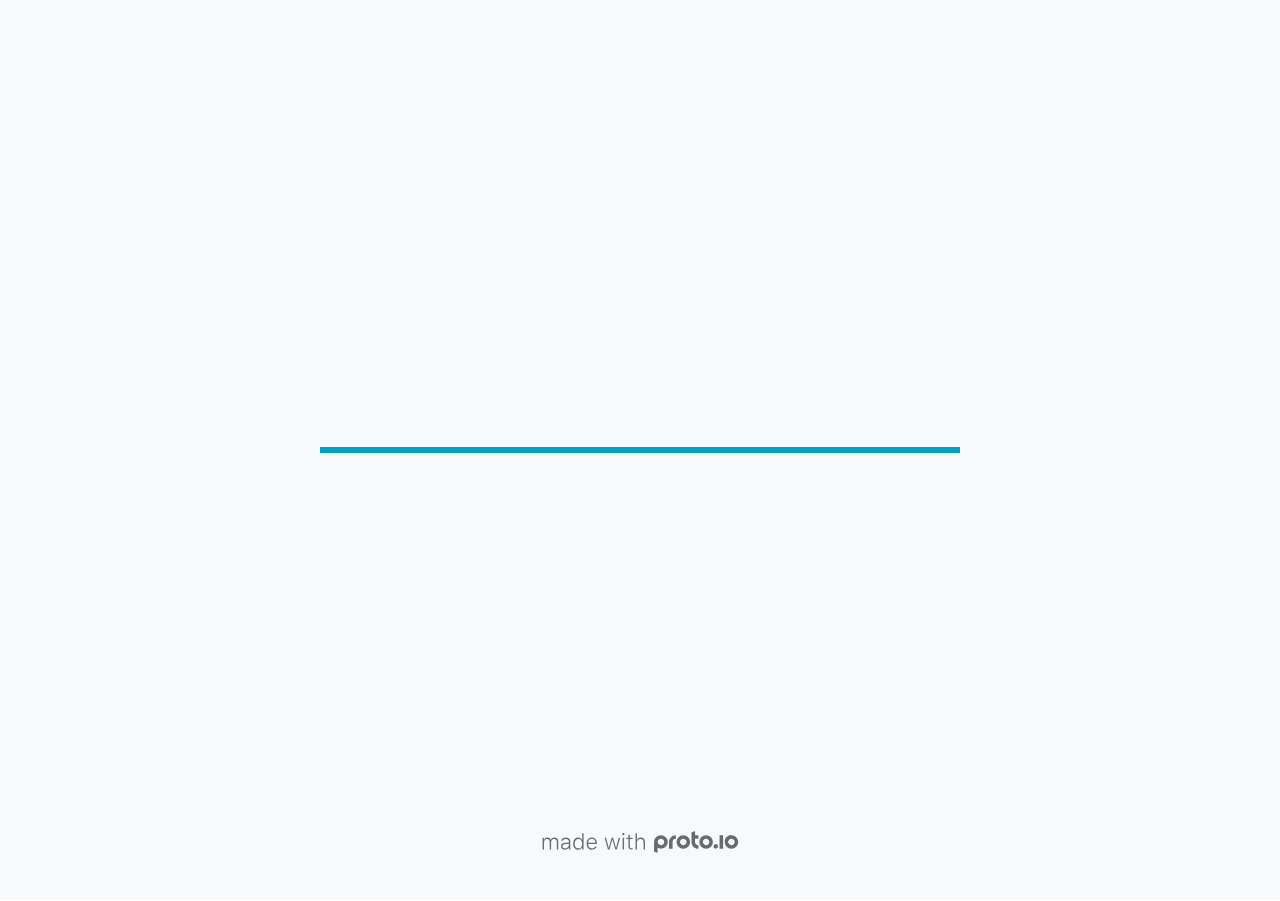
<file: files/TrafficControlHiFi/src/index.html>
<!DOCTYPE HTML>
	<head>

		<meta charset="utf-8">

		<title>Traffic Control - Proto.io</title>

		
			<meta name="HandheldFriendly" content="True">
			<meta name="MobileOptimized" content="390"> 

			
			
			
			<meta name="viewport" content="minimum-scale=1.00, maximum-scale=1.00, initial-scale=1.00, user-scalable=no, shrink-to-fit=no" />

			
				<meta name="apple-mobile-web-app-capable" content="yes" />
				<meta name="apple-mobile-web-app-status-bar-style" content="black-translucent" />
			

			<meta name="format-detection" content="telephone=no">


			

            
            <link rel="icon" sizes="192x192" href="./src/assets/branding/android-icon-hires.png">
            <link rel="icon" sizes="128x128" href="./src/assets/branding/android-icon.png">

            
            <link href="./src/assets/branding/apple-touch-icon-retina180.png" sizes="180x180" rel="apple-touch-icon">

            
            <link href="./src/assets/branding/apple-touch-icon-retina.png" sizes="114x114" rel="apple-touch-icon">

            
            <link href="./src/assets/branding/apple-touch-icon.png" sizes="57x57" rel="apple-touch-icon">

            
            <link href="./src/assets/branding/startup.png" media="(device-width: 320px)" rel="apple-touch-startup-image">

            
            <link href="./src/assets/branding/startup-retina.png" media="(device-width: 320px) and (device-height: 480px) and (-webkit-device-pixel-ratio: 2)" rel="apple-touch-startup-image">

            
            <link href="./src/assets/branding/startup-568.png" media="(device-width: 320px) and (device-height: 568px) and (-webkit-device-pixel-ratio: 2)" rel="apple-touch-startup-image">

            
            <link href="./src/assets/branding/startup-retina-6.png" media="(device-width: 375px) and (device-height: 667px) and (orientation: portrait) and (-webkit-device-pixel-ratio: 2)" rel="apple-touch-startup-image">

            
            <link href="./src/assets/branding/startup-retina-6plus.png" media="(device-width: 414px) and (device-height: 736px) and (orientation: portrait) and (-webkit-device-pixel-ratio: 3)" rel="apple-touch-startup-image">

            
            <link href="./src/assets/branding/startup-retina-6plus-landscape.png" media="(device-width: 414px) and (device-height: 736px) and (orientation: landscape) and (-webkit-device-pixel-ratio: 3)" rel="apple-touch-startup-image">

            
            <link href="./src/assets/branding/startup-ipad.png" media="(device-width: 768px) and (orientation: portrait)" rel="apple-touch-startup-image">

            
            <link href="./src/assets/branding/startup-ipad-landscape.png" media="(device-width: 768px) and (orientation: landscape)" rel="apple-touch-startup-image">

            
            <link href="./src/assets/branding/startup-ipad-retina.png" media="(device-width: 768px) and (orientation: portrait) and (-webkit-device-pixel-ratio: 2)" rel="apple-touch-startup-image">

            
            <link href="./src/assets/branding/startup-ipad-landscape-retina.png" media="(device-width: 768px) and (orientation: landscape) and (-webkit-device-pixel-ratio: 2)" rel="apple-touch-startup-image">

            
            <link href="./src/assets/branding/startup-ipad-pro.png" media="(device-width: 1024px) and (orientation: portrait) and (-webkit-device-pixel-ratio: 2)" rel="apple-touch-startup-image">

            
            <link href="./src/assets/branding/startup-ipad-pro-landscape.png" media="(device-width: 1024px) and (orientation: landscape) and (-webkit-device-pixel-ratio: 2)" rel="apple-touch-startup-image">

			<meta http-equiv="cleartype" content="on"> 


			 
		    <script type="text/javascript" src="./scripts/plugins/jquery/jquery.js"></script>

			
				<link rel="stylesheet" href="./stylesheets/player-export.css" />
				<script type="text/javascript" src="./scripts/player-export.js"></script>
			

			
			<script type="text/javascript" src="./libraries/common/components.js"></script> 
			<link type="text/css" rel="Stylesheet" href="./libraries/common/components.1.00.css" /> 

			
					<script type="text/javascript" src="./libraries/ios9/components.js"></script> 
					<link type="text/css" rel="Stylesheet" href="./libraries/ios9/components.1.00.css" /> 
				
				<script type="text/javascript" src="./data/data.js"></script> 
			

		<style>
			body { width: 390px; height: 844px; }
			.landscape, .landscape .prx-page { min-height: 390px; }
			.portrait, .portrait .prx-page { min-height: 844px; }
		</style>

		<script type="text/javascript">

			prx.ver = '6.8.11.0';
			prx.url.account = 'https://nathannicodin.proto.io';
			prx.url.staticassets = 'https://gal.proto.io';
			prx.url.devices = 'https://dteyv52hbg2at.cloudfront.net/devices';
			prx.url.static = 'https://dteyv52hbg2at.cloudfront.net';
			prx.url.siteurl = 'proto.io';
			prx.url.crossmsg = 'https://nathannicodin.proto.io';

			prx.nodejsassetsserver = {};
			prx.nodejsassetsserver.host = ".proto.io";
			prx.nodejsassetsserver.subdomainprefix = "https://a3";
			prx.nodejsassetsserver.maxsubdomains = "20";

			prx.device_library = 'ios9';
			prx.devices[prx.device] = {
				name: prx.device
				,defaultOrientation: 'portrait'
				,portrait_applies: 1 //new
				,portrait: [390,844]
				,landscape_applies: 1 //new
				,landscape: [844,390]
				,allow_orientation_change: 1 //new
				,statusbar_skin: 'default' // new
				,statusbarheightportrait: 0
				,statusbarheightlandscape: 0
				,navigationbar_skin: 'default' //new
				,navigationbarheightportrait: 0
				,navigationbarheightlandscape: 0
				,normalportrait: [390,844]
				,normallandscape: [844,390]
				,device_s3bucket: 'd745dfc1-3990-4cd7-b321-932497072f14'
				,dpr: '1.00'
				,deviceType: "iphone13"
                ,showiPhoneXNotch: false
                ,hasCustomSkinNotch: false
				,appleWatchRoundedCorners: false
				,scrollType: "default"
				,initialscale: 1.00
				,targetdensitydpi: "device-dpi"
			}
			// save a copy of the device in the player state
			prx.currentPlayerStatus.projectDevice = prx.toolbox.clone(prx.devices[prx.device]);
			prx.currentPlayerStatus.targetDevice = {"ISANDROIDTABLET":0,"ISIPOD":0,"ISCHROME":0,"ISIOS":1,"ISMSIE":0,"ISMOZILLA":0,"isAndroid-Pad":0,"ISOPERA":0,"ISWEBKIT":0,"SOSVERSION":{"CBUILDVER":"","CMAJORVER":"","CMINORVER":"","CTEXT":"","IMINORVER":0,"IMAJORVER":0,"IBUILDVER":0},"ISIPAD":0,"ISMOBILE":1,"ISSAFARI":0,"ISIPHONE":1,"ISWINDOWS":0,"ISWINDOWSTOUCH":0,"ISDEVICE":1,"ISANDROID":0,"ISCUSTOM":0};
			prx.releaseChannel = 'stable';

			prx.projectsettings.id = '4de5ccce-0bc9-460d-a37b-635533830fa1';
			prx.projectsettings.s3b = 'nathannicodin-1384768-a80ce233-9925-8266-4e67ffda30244df6';
			prx.projectsettings.account = 'nathannicodin';
			prx.projectsettings.statusbar = '0'; 
			prx.projectsettings.statusbarapplies = '0';
			prx.projectsettings.navigationbar = '0';
			prx.projectsettings.navigationbarapplies = '0';
			prx.projectsettings.initialpageid = -1;
			
			
			prx.projectsettings.flashactions = 1;
			prx.projectsettings.gatrackingcode = '';

			prx.export2html = '1' == true;
			prx.mobPlayer = 0;

			prx.user.country = 'US';

			prx.s3Links = []; 
			var sLinkedAssets = [];
			
				sLinkedAssets["p_113afcc2f03b2779d92127881627b87d"]="https://www.google.com/url?sa=i&url=http%3A%2F%2Fwww.differencebetween.net%2Ftechnology%2Fdifference-between-google-maps-and-waze%2F&psig=AOvVaw0Vs8awgcCnumfmrgFNqVVt&ust=1668710009783000&source=images&cd=vfe&ved=0CA8QjRxqFwoTCNiW_Kyrs_sCFQAAAAAdAAAAABAE";
				
				sLinkedAssets["p_1145745fa5d7628cf77b0311033c5edc"]="https://www.google.com/url?sa=i&url=http%3A%2F%2Fwww.differencebetween.net%2Ftechnology%2Fdifference-between-google-maps-and-waze%2F&psig=AOvVaw0Vs8awgcCnumfmrgFNqVVt&ust=1668710009783000&source=images&cd=vfe&ved=0CA8QjRxqFwoTCNiW_Kyrs_sCFQAAAAAdAAAAABAE";
				

			prx.csrf_token = 'A762C3FBF2A5EBB537349D7EBC8E02F8F64511AFD28A9E9A1157DF86CD1B6F75';

            

            
                            prx.assetsAccessToken = "eyJ0eXAiOiJKV1QiLCJhbGciOiJIUzI1NiJ9.eyJkIjp7InVpZCI6Ii0xIiwicHJvamVjdF9pZCI6IjRkZTVjY2NlLTBiYzktNDYwZC1hMzdiLTYzNTUzMzgzMGZhMSJ9LCJ2IjowLCJleHAiOjE2Njg4MjE4NjUsImlhdCI6MTY2ODY0MTg2NX0.xP9kopBKb9j6XXU-kPuDU4pplt_iTxU5xzdzPwHEOzk";

			prx.iniPlayer.iniPreLoad();

		</script>
	</head>

	

			<body class="player device-cursor-touch mobile-device-true " " id="mbd" >

				
				<div id="window-wrapper">
					<div id="dragarea"></div>
					<div id="statusbar"></div>
					<div id="underlay" style=""></div>

					<div class="prx-page" data-role="page" id="p-1" data-id="1"></div>
					
								<div class="prx-page" data-role="page" id="p-2" data-id="2"></div>
							
								<div class="prx-page" data-role="page" id="p-3" data-id="3"></div>
							
								<div class="prx-page" data-role="page" id="p-6" data-id="6"></div>
							
								<div class="prx-page" data-role="page" id="p-7" data-id="7"></div>
							
								<div class="prx-page" data-role="page" id="p-8" data-id="8"></div>
							
								<div class="prx-page" data-role="page" id="p-9" data-id="9"></div>
							
								<div class="prx-page" data-role="page" id="p-10" data-id="10"></div>
							
					<div id="navigationbar"></div>
					<div id="overlay"></div>
					<div id="trash"></div>
					<div id="quick-audios"></div>
				</div>

				 
			<div id="loader-wrapper">
				
				<div class="progress">
					<div class="progress-bar"></div>
				</div>
				<div id="poweredby"></div>
			</div>
			


			</body>
		

</html>
</file>
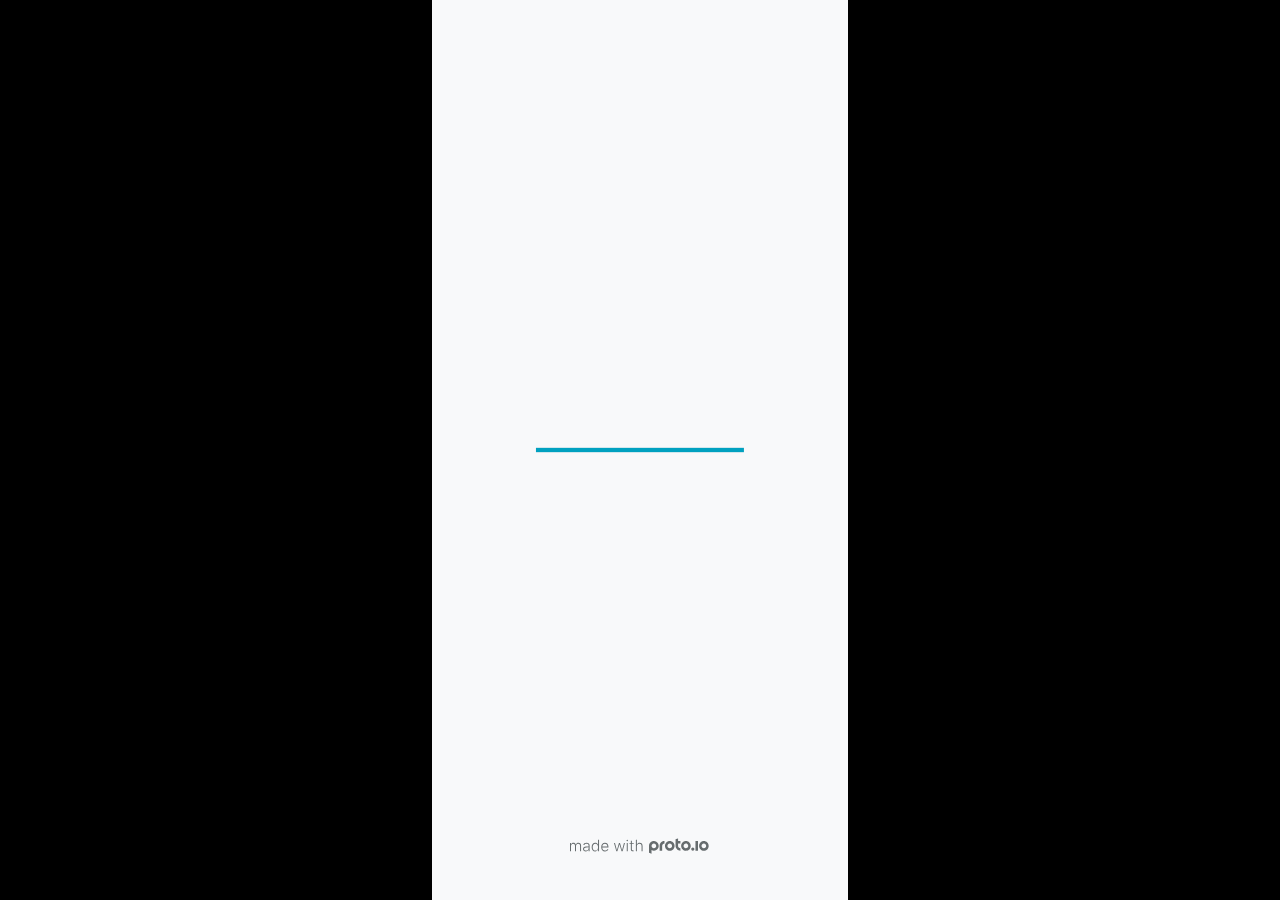
<file: files/TrafficControlHiFi/fullscreen.html>
<!DOCTYPE HTML>
	<head>
		<meta charset="utf-8">

        
			<meta name="HandheldFriendly" content="True">
			<meta name="MobileOptimized" content="390"> 

			
			
			
			<meta name="viewport" content="minimum-scale=1, maximum-scale=1, initial-scale=1, user-scalable=no, shrink-to-fit=no" />

			
				<meta name="apple-mobile-web-app-capable" content="yes" />
				<meta name="apple-mobile-web-app-status-bar-style" content="black-translucent" />
			

			<meta name="format-detection" content="telephone=no">


			

            
            <link rel="icon" sizes="192x192" href="./src/assets/branding/android-icon-hires.png">
            <link rel="icon" sizes="128x128" href="./src/assets/branding/android-icon.png">

            
            <link href="./src/assets/branding/apple-touch-icon-retina180.png" sizes="180x180" rel="apple-touch-icon">

            
            <link href="./src/assets/branding/apple-touch-icon-retina.png" sizes="114x114" rel="apple-touch-icon">

            
            <link href="./src/assets/branding/apple-touch-icon.png" sizes="57x57" rel="apple-touch-icon">

            
            <link href="./src/assets/branding/startup.png" media="(device-width: 320px)" rel="apple-touch-startup-image">

            
            <link href="./src/assets/branding/startup-retina.png" media="(device-width: 320px) and (device-height: 480px) and (-webkit-device-pixel-ratio: 2)" rel="apple-touch-startup-image">

            
            <link href="./src/assets/branding/startup-568.png" media="(device-width: 320px) and (device-height: 568px) and (-webkit-device-pixel-ratio: 2)" rel="apple-touch-startup-image">

            
            <link href="./src/assets/branding/startup-retina-6.png" media="(device-width: 375px) and (device-height: 667px) and (orientation: portrait) and (-webkit-device-pixel-ratio: 2)" rel="apple-touch-startup-image">

            
            <link href="./src/assets/branding/startup-retina-6plus.png" media="(device-width: 414px) and (device-height: 736px) and (orientation: portrait) and (-webkit-device-pixel-ratio: 3)" rel="apple-touch-startup-image">

            
            <link href="./src/assets/branding/startup-retina-6plus-landscape.png" media="(device-width: 414px) and (device-height: 736px) and (orientation: landscape) and (-webkit-device-pixel-ratio: 3)" rel="apple-touch-startup-image">

            
            <link href="./src/assets/branding/startup-ipad.png" media="(device-width: 768px) and (orientation: portrait)" rel="apple-touch-startup-image">

            
            <link href="./src/assets/branding/startup-ipad-landscape.png" media="(device-width: 768px) and (orientation: landscape)" rel="apple-touch-startup-image">

            
            <link href="./src/assets/branding/startup-ipad-retina.png" media="(device-width: 768px) and (orientation: portrait) and (-webkit-device-pixel-ratio: 2)" rel="apple-touch-startup-image">

            
            <link href="./src/assets/branding/startup-ipad-landscape-retina.png" media="(device-width: 768px) and (orientation: landscape) and (-webkit-device-pixel-ratio: 2)" rel="apple-touch-startup-image">

            
            <link href="./src/assets/branding/startup-ipad-pro.png" media="(device-width: 1024px) and (orientation: portrait) and (-webkit-device-pixel-ratio: 2)" rel="apple-touch-startup-image">

            
            <link href="./src/assets/branding/startup-ipad-pro-landscape.png" media="(device-width: 1024px) and (orientation: landscape) and (-webkit-device-pixel-ratio: 2)" rel="apple-touch-startup-image">

			<meta http-equiv="cleartype" content="on"> 


			

		<title>Traffic Control - Proto.io player</title>

		
				<link type="text/css" rel="stylesheet" href="./src/stylesheets/preview-letterbox-min.css">
				<script type="text/javascript" src="./src/scripts/preview-letterbox-min.js"></script>
			

		<script type="text/javascript">
			var prx = window.prx || {};
			prx.letterboxmode = true;
			prx.orientation = 'portrait';
			prx.orientations = {};
			prx.orientations.portrait = 1;
			prx.orientations.landscape = 1;
			prx.project = {};
			prx.project.id = '4de5ccce-0bc9-460d-a37b-635533830fa1';
			prx.project.title = 'Traffic Control';
			prx.project.version = 0;
			prx.project.livepreview = 0;
			prx.project.account = "nathannicodin";
			prx.activePage = {};
			
				prx.user = false;
			
			prx.flashactions = 1;

			prx.device_library = 'ios9';
			prx.device = {
					name: prx.device
					,caption: "iPhone 13"
					,defaultOrientation: 'portrait'
					,portrait_applies: 1 //new
					,portrait: [390,844]
					,landscape_applies: 1 //new
					,landscape: [844,390]
					,allow_orientation_change: 1 && 1 //new

			}

			prx.url.crossmsg = 'https://nathannicodin.proto.io';
			prx.ver = '6.8.11.0';
			prx.exitFullScreenUrl = 'https://nathannicodin.proto.io/player/index.cfm?id=4de5ccce-0bc9-460d-a37b-635533830fa1';
			prx.openURL = '';
			prx.downloadURL = '';

			
		</script>

		

	</head>

	<body>

		
				<iframe id="pio-playerframe" src="./src/index.html" scrolling="NO" style="width: 390px; height: 844px;" webkitAllowFullScreen mozallowfullscreen allowFullScreen allowvr allow="autoplay"></iframe>
				
						<script type="text/javascript">
							// remove parameter from address bar immediately if no changes
							let url = new URL(window.location.href);
							url.searchParams.delete('hc');
							url.searchParams.delete('ap');
							window.history.replaceState({}, document.title, url.toString());
						</script>
					
	</body>

</html>
</file>
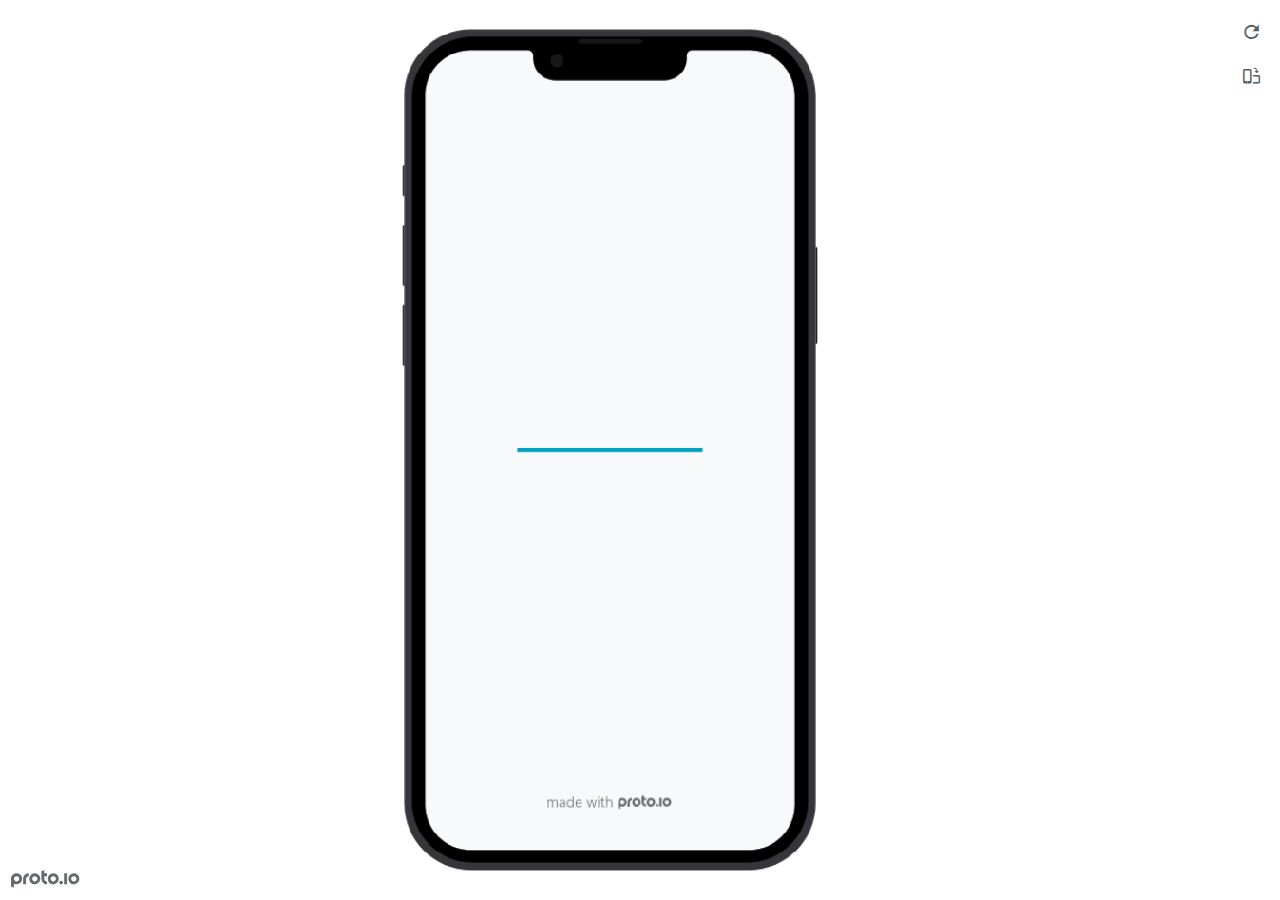
<file: files/TrafficControlHiFi/preview.html>
<!DOCTYPE HTML>
    <head>
    <meta charset="utf-8">

    <title>Traffic Control - Proto.io player</title>

    
				<link type="text/css" rel="stylesheet" href="./src/stylesheets/preview-export-min.css">
				<script type="text/javascript" src="./src/scripts/preview-export-min.js"></script>
			

    <script type="text/javascript">
        var prx = window.prx || {};
        prx.orientation = 'portrait';
        prx.orientations = {};
        prx.orientations.portrait = 1;
        prx.orientations.landscape = 1;
        prx.project = {};
        prx.project.id = '4de5ccce-0bc9-460d-a37b-635533830fa1';
        prx.project.title = 'Traffic Control';
        prx.project.version = 0;
        prx.project.livepreview = 0;
        prx.project.account = "nathannicodin";
        prx.activePage = {};
        prx.usercountry = "us";
        
            prx.user = false;
        
        prx.skin = 'apple-phone-iphone13_13pro-1';
        prx.ver = '6.8.11.0';
        //prx.flashactions = 1;
		prx.flashactions = 1; //we are not using the DB value anymore

        prx.nodejsassetsserver = {};
        prx.nodejsassetsserver.host = ".proto.io";
        prx.nodejsassetsserver.subdomainprefix = "https://a3";
        prx.nodejsassetsserver.maxsubdomains = "20";
        prx.account = "nathannicodin";
        prx.browserShowScreenshots = 'true';
        prx.url.crossmsg = 'https://nathannicodin.proto.io';
        prx.playerUrl = 'https://nathannicodin.proto.io/player/';
        prx.fullScreenUrl = 'https://nathannicodin.proto.io/player/fullscreen/index.cfm?id=4de5ccce-0bc9-460d-a37b-635533830fa1';
        prx.spaces = false;
        prx.csrf_token = 'A833B32AB033A47766FB4AE83BD8C92B5AB3D3BF06311788BD336F3923408556';

        prx.bShowPlayerBetaPrompt = false;

        

    </script>

    

</head>


<body style="background-color:#FFFFFF">

    

    <div class="page-sidebar">
        
        <div class="sidebar-action-buttons">

            
                <span class="header-action-button player-icon-reload embed-icon-reload" id="refresh-preview">
                    <span class="tooltip">Refresh preview</span>
                </span>
                
                    <span  class="header-action-button player-icon-rotate embed-icon-rotate" id="change-orientation">
                        <span class="tooltip">Change orientation</span>
                    </span>
                

            <div class="header-action-button player-icon-enter-fullscreen-mode-icon" id="go-fullscreen">
                <span class="tooltip">Go full screen</span>
            </div>
        </div>

    </div>

    <div id="maincontent" class="portrait">

        <div id="shortcut-pressed-outer">
            <div id="shortcut-pressed"></div>
        </div>
        

			<div class="frame_generic">
				
				<div class="body_generic skin_apple-phone-iphone13_13pro-1 skin-wrapper skin-os-apple skin-device-phone skin-model-iphone13_13pro skin-size-1 skin-color-black skin-orientation-portrait skin-dimensions-390-844">

					<div class="buttons top"></div>
					<div class="detail-top"></div>
					<div class="web-search"></div>
					<div class="buttons left"></div>

					<div class="body_generic_inner">
						
						<iframe id="pio-playerframe" src="./src/index.html" scrolling="NO" style="width: 390px; height: 844px;" webkitAllowFullScreen mozallowfullscreen allowFullScreen allowvr allow="autoplay"></iframe>
						
                                <script type="text/javascript">
                                    // remove parameter from address bar immediately if no changes
                                    let url = new URL(window.location.href);
                                    url.searchParams.delete('hc');
									url.searchParams.delete('ap');
                                    window.history.replaceState({}, document.title, url.toString());
                                </script>
                            
					</div>

					<div class="buttons right"></div>
					<div class="detail-bottom"></div>
				</div>
				
			</div>
		
    </div>

    

    
            <div id="branding"></div>
        
</body>


<script type="text/javascript">
    
</script>
</html>
</file>
<file: files/TrafficControlHiFi/src/stylesheets/player-export.css>
/*!
 * 
 *                                                                       
 *                              ::;;;;                                   
 *    ::,,,,::    ::,,  ,,,,::::::11ii::,,::,,,,::      ::::,,::,,,,::   
 *  ,,111111ii,,::1111::111111ii::111111::111111ii,,    ii11,,ii111111,, 
 *  11ii::;;11;;ii11::iiii::;;11;;11ii::ii11::::11ii    ii11;;11;;::ii11 
 *  11;;  ::11ii11;;::11ii  ::11ii11ii,,iiii..  iiii    ii11;;11::  ;;11 
 *  1111;;ii11;;11;;,,ii11::ii11;;ii11;;;;11;;;;11;;;;;;ii11::11ii;;11ii 
 *  11111111;;::11;;  ::ii1111;;  ::ii11::ii1111ii::11ii;;11,,;;1111ii:: 
 *  11;;,,::  ,,::,,      ::,,        ::::  ::::    ,,,,::::    ::,,     
 *  ;;;;                                                                 
 *                                                                       
 *  Build: 11/8/2022, 10:20:15 AM
 */

/*!
 * Waves v0.5.5
 * http://fian.my.id/Waves
 *
 * Copyright 2014 Alfiana E. Sibuea and other contributors
 * Released under the MIT license
 * https://github.com/fians/Waves/blob/master/LICENSE
 */.mask-inner{position:relative;background-size:100% 100%;background-repeat:no-repeat}.mask-inner .mask-inner{transform:none!important}.mask-border .mborder,.mask-filter{height:100%;width:100%}.mask-border .mborder{border:1px solid hsla(0,0%,100%,.8);position:absolute;pointer-events:none}.mask-border .area-border{border:1px solid #00a1c0;left:0;top:0;position:absolute;transform-origin:0 0;box-sizing:border-box}.mask-border .mask-radius{width:100%;height:100%;overflow:hidden;position:absolute}.mask-border .mask-radius .mask-radius-border{position:relative;width:100%;height:100%;border:1px solid hsla(0,0%,100%,.8)}.mask-border.hide-handles .prx-resizable-handle{opacity:0;pointer-events:none!important}.mask-border.hide-handles .area-border{border:1px dashed #b4bcbf}.mask-wrapper{overflow:hidden;height:100%;pointer-events:none}.mask-wrapper.borderPos-inside{box-sizing:border-box}.mask-wrapper.borderPos-outside{width:100%;height:100%}.mask-wrapper.borderPos-outside .mask-inner{box-sizing:content-box}.mask-edit-mode-handles{pointer-events:none}.mask-edit-mode-handles.hide-handles .prx-resizable-handle,.mask-edit-mode-handles.hide-handles .prx-rotate-handle{opacity:0;pointer-events:none!important}.mask-edit-mode-handles.hide-handles .xborder{border-color:#b4bcbf!important}abbr,address,article,aside,audio,b,blockquote,body,caption,cite,code,dd,del,dfn,div,dl,dt,em,fieldset,figure,footer,form,h1,h2,h3,h4,h5,h6,header,hgroup,html,i,iframe,img,ins,kbd,label,legend,li,mark,menu,nav,object,ol,p,pre,q,samp,section,small,span,strong,sub,sup,table,tbody,td,tfoot,th,thead,time,tr,ul,var,video{margin:0;padding:0;border:0;outline:0;font-size:100%;background:transparent}article,aside,details,figcaption,figure,footer,header,hgroup,nav,section{display:block}audio,canvas,video{display:inline-block;*display:inline;*zoom:1}[hidden],audio:not([controls]){display:none}html{font-size:100%;-webkit-text-size-adjust:100%;-ms-text-size-adjust:100%}body{margin:0;font-size:13px}body,button,input,select,textarea{font-family:sans-serif;color:#222}a{color:#00e}a:visited{color:#551a8b}a:hover{color:#06e}a:focus{outline:thin dotted}a:active,a:hover{outline:0}abbr[title]{border-bottom:1px dotted}b,strong{font-weight:700}blockquote{margin:1em 40px}dfn{font-style:italic}hr{display:block;height:1px;border:0;border-top:1px solid #ccc;margin:1em 0;padding:0}ins{background:#ff9;text-decoration:none}ins,mark{color:#000}mark{background:#ff0;font-style:italic;font-weight:700}code,kbd,pre,samp{font-family:monospace,serif;_font-family:courier new,monospace;font-size:1em}pre{white-space:pre;white-space:pre-wrap;word-wrap:break-word}q{quotes:none}q:after,q:before{content:"";content:none}small{font-size:85%}sub,sup{font-size:75%;line-height:0;position:relative;vertical-align:baseline}sup{top:-.5em}sub{bottom:-.25em}ol,ul{margin:1em 0;padding:0 0 0 40px}dd{margin:0 0 0 40px}nav ol,nav ul{list-style:none;list-style-image:none;margin:0;padding:0}img{border:0;-ms-interpolation-mode:bicubic}svg:not(:root){overflow:hidden}figure,form{margin:0}fieldset{margin:0}fieldset,legend{border:0;padding:0}legend{*margin-left:-7px}button,input,select,textarea{font-size:100%;margin:0;vertical-align:baseline;*vertical-align:middle}button,input{line-height:normal;*overflow:visible}table button,table input{*overflow:auto}[role=button],button,input[type=button],input[type=reset],input[type=submit]{-webkit-appearance:button}input[type=checkbox],input[type=radio]{box-sizing:border-box;padding:0}input[type=search]{-webkit-appearance:textfield;-moz-box-sizing:content-box;-webkit-box-sizing:content-box;box-sizing:content-box}input[type=search]::-webkit-search-decoration{-webkit-appearance:none}button::-moz-focus-inner{border:0;padding:0}textarea{overflow:auto;vertical-align:top;resize:vertical}input:invalid,textarea:invalid{background-color:#f0dddd}table{border-collapse:collapse;border-spacing:0}td{vertical-align:top}.nocallout{-webkit-touch-callout:none}textarea[contenteditable]{-webkit-appearance:none}.gifhidden{position:absolute;left:-100%}.ir{display:block;border:0;text-indent:-999em;overflow:hidden;background-color:transparent;background-repeat:no-repeat;text-align:left;direction:ltr}.ir br{display:none}.hidden{display:none!important;visibility:hidden}.visuallyhidden{border:0;clip:rect(0 0 0 0);height:1px;margin:-1px;overflow:hidden;padding:0;position:absolute;width:1px}.visuallyhidden.focusable:active,.visuallyhidden.focusable:focus{clip:auto;height:auto;margin:0;overflow:visible;position:static;width:auto}.invisible{visibility:hidden}.clearfix:after,.clearfix:before{content:"";display:table}.clearfix:after{clear:both}.clearfix{*zoom:1}@media print{*{background:transparent!important;color:#000!important;text-shadow:none!important;filter:none!important;-ms-filter:none!important}a,a:visited{text-decoration:underline}a[href]:after{content:" (" attr(href) ")"}abbr[title]:after{content:" (" attr(title) ")"}.ir a:after,a[href^="#"]:after,a[href^="javascript:"]:after{content:""}blockquote,pre{border:1px solid #999;page-break-inside:avoid}thead{display:table-header-group}img,tr{page-break-inside:avoid}img{max-width:100%!important}@page{margin:.5cm}h2,h3,p{orphans:3;widows:3}h2,h3{page-break-after:avoid}}#eval-iframe{display:none}body{-webkit-appearance:none;-webkit-box-flex:1;-webkit-touch-callout:none;-webkit-tap-highlight-color:rgba(0,0,0,0)}*{-webkit-user-select:none;-khtml-user-select:none;-moz-user-select:-moz-none;-o-user-select:none;user-select:none}input,textarea{-webkit-user-select:text;-khtml-user-select:text;-moz-user-select:text;-o-user-select:text;user-select:text}#dragarea{font-family:Helvetica,Arial,sans-serif;text-align:left}.text{height:95%;overflow:auto}.wrap{overflow:hidden}.pos,.spos{position:absolute}.action-highlight{position:absolute;top:0;left:0;height:100%;width:100%;background:rgba(255,255,0,.5);background:rgba(64,208,255,.3);opacity:0;pointer-events:none;-webkit-transition:opacity .2s ease-in;transition:opacity .2s ease-in;border:2px solid #40c8f4;padding:3px;box-sizing:border-box}.action-highlight-simple-visible,.action-highlight-visible{opacity:1}#appModeNote{background-color:#333;border-top:5px solid #000;bottom:0;color:#f0f0f0;display:none;font-family:helvetica;left:0;padding:10px 0;position:fixed;text-align:center;width:100%}#appModeNote em{display:block;font-size:20px;font-weight:700;line-height:26px}#appModeNote span{display:block;font-size:14px;line-height:20px}.hidden{display:none}.prx-page.loadedFrom{display:block}.prx-page.loadedTo{z-index:999999}.prx-page.loadedTo-1{z-index:10000000}.prx-page.loadedTo-2{z-index:10000001}.prx-page.loadedTo-3{z-index:10000002}.prx-page.loadedTo-4{z-index:10000003}.prx-page.loadedTo-5{z-index:10000004}.prx-page.loadedTo-6{z-index:10000005}.prx-page.loadedTo-7{z-index:10000006}.prx-page.loadedTo-8{z-index:10000007}.prx-page.loadedTo-9{z-index:10000008}.prx-page.loadedTo-10{z-index:10000009}.prx-page.loadedTo-11{z-index:10000010}.prx-page.loadedTo-12{z-index:10000011}.prx-page.loadedTo-13{z-index:10000012}.prx-page.loadedTo-14{z-index:10000013}.prx-page.loadedTo-15{z-index:10000014}.prx-page.loadedTo-16{z-index:10000015}.prx-page.loadedTo-17{z-index:10000016}.prx-page.loadedTo-18{z-index:10000017}.prx-page.loadedTo-19{z-index:10000018}.prx-page.loadedTo-20{z-index:10000019}.prx-page.loadedTo-21{z-index:10000020}.prx-page.loadedTo-22{z-index:10000021}.prx-page.loadedTo-23{z-index:10000022}.prx-page.loadedTo-24{z-index:10000023}.prx-page.loadedTo-25{z-index:10000024}.prx-page.loadedTo-26{z-index:10000025}.prx-page.loadedTo-27{z-index:10000026}.prx-page.loadedTo-28{z-index:10000027}.prx-page.loadedTo-29{z-index:10000028}.prx-page.loadedTo-30{z-index:10000029}#navigationbar,#statusbar{background:transparent 0 0;display:block;width:100%;border:0;top:0;position:fixed;z-index:1}#loader-wrapper{background:#f8f9fa;height:100%;left:0;position:fixed;top:0;width:100%;z-index:99999;font-size:11px}#loader-wrapper .progress{position:absolute;top:50%;left:50%;transform:translate(-50%,-50%);-ms-transform:translate(-50%,-50%);-webkit-transform:translate(-50%,-50%);width:50%;height:4px;background-color:#ddd}#loader-wrapper .progress-bar{position:relative;width:0;height:4px;-webkit-transition:.4s linear;-moz-transition:.4s linear;-o-transition:.4s linear;transition:.4s linear;-webkit-transition-property:width,background-color;-moz-transition-property:width,background-color;-o-transition-property:width,background-color;transition-property:width,background-color}#loader-wrapper .progress-bar:before,.progress-bar:after{content:"";position:absolute;top:0;left:0;right:0}#loader-wrapper .progress-bar:before{bottom:0;background-color:#ddd}#loader-wrapper .progress-bar:after{z-index:2;bottom:0;background:#00a1c0}#loader-wrapper #app-icon{position:absolute;top:50%;left:50%;transform:translate(-50%,-150%);-ms-transform:translate(-50%,-150%);-webkit-transform:translate(-50%,-150%);width:114px;height:114px}#loader-wrapper #poweredby{position:absolute;bottom:5%;left:50%;transform:translate(-50%);-ms-transform:translate(-50%);-webkit-transform:translate(-50%);width:100%;height:16px;background-image:url(/images/player/player-logo.svg);background-repeat:no-repeat;background-position:top;background-size:auto 200%;z-index:99999}body{-moz-transition:opacity .3s linear;-o-transition:opacity .3s linear;-webkit-transition:opacity .3s linear;transition:opacity .3s linear}.reloading{background:#fff!important;opacity:0}@media (min-width:481px) and (max-width:1079px){#loader-wrapper .progress,#loader-wrapper .progress-bar{height:4px}}@media (min-width:1080px){#loader-wrapper #poweredby{height:24px}#loader-wrapper .progress,#loader-wrapper .progress-bar{height:6px}}@media (width:1280px) and (height:768px){#loader-wrapper .progress,#loader-wrapper .progress-bar{height:2px}}.pointer-events-none{pointer-events:none!important}body .prx-page{-webkit-trans1form:translate3d(0,0,0)}.prx-page .type-symbol .box{-w1ebkit-transform:translateZ(0)}html{background:transparent}body{background:#fff;overflow:hidden}body.mobile-device-true *{-webkit-text-size-adjust:100%}body.mobile-device-false *{-webkit-text-size-adjust:initial}#window-wrapper{width:100%;height:100%;overflow:hidden;position:relative}#dragarea{background:transparent;display:none}#overlay,#quick-audios,#trash,#underlay{position:absolute;top:0;left:0}#quick-audios,#trash{display:none}.visible{display:block!important}.iScrollHorizontalScrollbar,.iScrollVerticalScrollbar{z-index:auto!important}.overlay{position:fixed;left:0;right:0;bottom:0;top:0}.ui-mobile-viewport-transitioning,.ui-mobile-viewport-transitioning .prx-page{o1verflow:visible!important}.box[style*="z-index:0;"],.box[style*="z-index: 0;"]{z-index:auto!important}.box[data-mpoverlay="1"]{pos1ition:fixed}#temp-for-external-link{display:none}#dragarea,html{background:transparent!important}.hide{display:none!important}*{outline:none}.ghost-component,.ghost-component *,.ghost-component .box *{pointer-events:none!important}#statusbar{position:fixed!important}.prx-page{position:absolute;display:none}.prx-page.prx-page-active,.prx-page[class*=prx-page-transitioning-]{display:block}.prx-page[class*=prx-page-transitioning-]{overflow:hidden}.prx-page.prx-page-transitioning-overlay-in-source,.prx-page.prx-page-transitioning-overlay-out-target{overflow:visible}.prx-page.prx-page-below{z-index:10}.prx-page.prx-page-above{z-index:20}#overlay{z-index:30}.prx-page.prx-page-transition-flip,.prx-page.prx-page-transition-turn{-webkit-backface-visibility:hidden;-moz-backface-visibility:hidden;backface-visibility:hidden}.prx-page.prx-page-transition-turn{-webkit-transform:translateZ(0);-moz-transform:translateZ(0);-webkit-transform-origin:0 center;-moz-transform-origin:0 center;transform-origin:0 center;transform:translateZ(0)}.prx-page.prx-page-transition-flow:not(.prx-page-transition-flow-overlay),.prx-page.prx-page-transition-overlay-top{box-shadow:0 0 20px rgba(0,0,0,.4)}.prx-page-above.prx-page-transition-notificationInWatchOS{transition:background-color .45s ease-out}.prx-page-above.prx-page-transition-notificationInWatchOS.prx-page-transition-notificationInWatchOS-notification-in{background-color:transparent!important;transition:background-color 0s ease-out}.device-cursor-touch,.device-cursor-touch *{cursor:url(/images/player/touch-cursor-64.png) 32 32,default!important;cursor:-webkit-image-set(url("/images/player/touch-cursor-64.png") 1x,url("/images/player/touch-cursor-64@2x.png") 2x) 32 32,default!important}.device-cursor-web,.device-cursor-web *{cursor:default}.device-cursor-web .delayedtap,.device-cursor-web .delayedtap *,.device-cursor-web .interaction-click,.device-cursor-web .interaction-click *,.device-cursor-web .interaction-tap,.device-cursor-web .interaction-tap *,.device-cursor-web .release,.device-cursor-web .release *,.device-cursor-web .touch,.device-cursor-web .touch *{cursor:pointer;cursor:hand}.device-cursor-web [data-component-type=text]{cursor:default}.device-cursor-web .move,.device-cursor-web .move *{cursor:move}.device-cursor-web input,.device-cursor-web textarea{cursor:text}.do-chrome-fix #window-wrapper{-webkit-perspective:1}.do-chrome-fix .pos{-webkit-backface-visibility:hidden;-webkit-transform:translateZ(0)}.do-chrome-fix *{-w1ebkit-transform:translateZ(0) scale(1) scaleX(1) skew(0deg,0deg) skewX(0deg) skewY(0deg) rotateX(0deg) rotateY(0deg) rotate(0deg)}.do-chrome-fix.dont-do-chrome-fix #window-wrapper{-webkit-perspective:none}.do-chrome-fix.dont-do-chrome-fix .pos{-webkit-backface-visibility:visible;-webkit-transform:none}.prx-page-transitioning:not(.prx-page-transitioning-overlay-in-source):not(.loadedFrom) [data-mpoverlay="1"]{display:none}#fps{position:fixed;z-index:9999;font-size:18px;top:20px;left:20px;background:rgba(0,0,0,.8);border-radius:6px;color:#fff;padding:3px 10px}#fps,.cbutton{pointer-events:none}.cbutton{position:absolute;display:inline-block;padding:0;border:none;background:none;color:#286aab;font-size:1.4em;overflow:visible;-webkit-transition:color .7s;transition:color .7s;-webkit-tap-highlight-color:rgba(0,0,0,0)}.cbutton.cbutton--click,.cbutton:focus{outline:none;color:#3c8ddc}.cbutton:after{position:absolute;width:100%;height:100%;border-radius:50%;content:"";opacity:0;pointer-events:none}.cbutton--effect-jelena:after{border:3px solid hsla(0,0%,82.7%,.7)}.cbutton--effect-jelena.cbutton--click:after{-webkit-animation:anim-effect-jelena .3s ease-out forwards;animation:anim-effect-jelena .3s ease-out forwards}@-webkit-keyframes anim-effect-jelena{0%{opacity:1;-webkit-transform:scale3d(.6,.6,1);transform:scale3d(.6,.6,1)}to{opacity:0;-webkit-transform:scale3d(1.2,1.2,1);transform:scale3d(1.2,1.2,1)}}@keyframes anim-effect-jelena{0%{opacity:1;-webkit-transform:scale3d(.5,.5,1);transform:scale3d(.5,.5,1)}to{opacity:0;-webkit-transform:scale3d(1.2,1.2,1);transform:scale3d(1.2,1.2,1)}}.cbutton--effect-sanja:after{background:hsla(0,0%,75.3%,.3)}.cbutton--effect-sanja.cbutton--click:after{-webkit-animation:anim-effect-sanja 1s ease-out forwards;animation:anim-effect-sanja 1s ease-out forwards}@-webkit-keyframes anim-effect-sanja{0%{opacity:1;-webkit-transform:scale3d(.5,.5,1);transform:scale3d(.5,.5,1)}25%{opacity:1;-webkit-transform:scaleX(1);transform:scaleX(1)}to{opacity:0;-webkit-transform:scaleX(1);transform:scaleX(1)}}@keyframes anim-effect-sanja{0%{opacity:1;-webkit-transform:scale3d(.5,.5,1);transform:scale3d(.5,.5,1)}25%{opacity:1;-webkit-transform:scaleX(1);transform:scaleX(1)}to{opacity:0;-webkit-transform:scaleX(1);transform:scaleX(1)}}#log{position:fixed;z-index:9999;font-size:24px;top:20px;right:20px;pointer-events:none}.watchOSscrollbars .iScrollVerticalScrollbar{position:fixed!important;width:12px!important;background-color:hsla(0,0%,100%,.3)!important;border-radius:8px!important;z-index:99999!important}.watchOSscrollbars .iScrollIndicator{background:#fff!important;border-radius:8px!important;left:2px!important;width:8px!important}.applewatch-rounded-corners{-webkit-clip-path:inset(0 0 0 0 round 63px);clip-path:inset(0 0 0 0 round 63px)}.group-action-prediv{position:absolute}.player .type-symbol.type-symbol-transparent .group-action-prediv{pointer-events:auto}.initialise-hidden-container{display:block!important;visibility:hidden!important}.a-enter-vr{height:0!important}.fullscreen-vr .prx-page{transform:none!important;position:fixed!important}

/*!
 * Waves v0.5.5
 * http://fian.my.id/Waves
 *
 * Copyright 2014 Alfiana E. Sibuea and other contributors
 * Released under the MIT license
 * https://github.com/fians/Waves/blob/master/LICENSE
 */.waves-effect{position:relative;overflow:hidden}.waves-effect.box{position:absolute}.waves-effect .waves-ripple{position:absolute;border-radius:50%;width:100px;height:100px;margin-top:-50px;margin-left:-50px;opacity:0;background-color:rgba(0,0,0,.2);pointer-events:none}.waves-effect.waves-light .waves-ripple{background-color:hsla(0,0%,100%,.4)}.waves-button,.waves-circle{-webkit-mask-image:-webkit-radial-gradient(circle,#fff 100%,#000 0);mask-image:radial-gradient(circle,#fff 100%,#000 0)}.waves-button,.waves-button-input,.waves-button:hover,.waves-button:link,.waves-button:visited{white-space:nowrap;vertical-align:middle;cursor:pointer;border:none;outline:none;color:inherit;background-color:transparent;font-size:14px;text-align:center;text-decoration:none;z-index:1}.waves-button{padding:10px 15px;border-radius:2px}.waves-button-input{margin:0;padding:10px 15px}.waves-input-wrapper{border-radius:2px;vertical-align:bottom}.waves-input-wrapper.waves-button{padding:0}.waves-input-wrapper .waves-button-input{position:relative;top:0;left:0;z-index:1}.waves-block{display:block}a.waves-effect .waves-ripple{z-index:-1}#loader-wrapper #poweredby{background-image:url(../images/player/player-logo.svg)!important}.device-cursor-touch,.device-cursor-touch *{cursor:url(../images/player/touch-cursor-64.png) 32 32,default!important;cursor:-webkit-image-set(url("../images/player/touch-cursor-64.png") 1x,url("../images/player/touch-cursor-64@2x.png") 2x) 32 32,default!important}
</file>
<file: files/TrafficControlHiFi/src/libraries/common/components.1.00.css>
.type-shapes .shape-wrapper{width:100%;height:100%;-moz-box-sizing:border-box;-webkit-box-sizing:border-box;box-sizing:border-box;background-clip:content-box}.type-shapes .shapes-text-container{position:absolute;top:0;left:0;right:0;display:table;width:100%;height:100%;text-align:center}.type-shapes .shapes-text-container>span{display:table-cell;vertical-align:middle}.type-shapes svg{overflow:visible}.player .type-symbol{overflow:hidden}.player .type-symbol.symbol-scroll{-webkit-perspective:1000}.player .type-symbol.type-symbol-transparent{pointer-events:none !important}.player .type-symbol.type-symbol-transparent .box{pointer-events:auto}.type-symbol.fullscreen{transform:none !important;width:100vw !important;height:100vh !important}.type-symbol>.type-symbol-hover-message,.type-symbol.ui-draggable-dragging:hover>.type-symbol-hover-message,.type-symbol.prx-resizable-resizing:hover>.type-symbol-hover-message{display:none;position:absolute;color:#fff;font-family:Helvetica,Arial,sans-serif !important;background:rgba(0,0,0,.7);top:50%;left:50%;text-align:center;position:absolute;pointer-events:none;width:70px;height:30px;line-height:15px;font-size:10px !important;border-radius:3px;margin:-20px 0 0 -40px;padding:5px}.type-symbol:hover>.type-symbol-hover-message{display:block}.type-vrsymbol.fullscreen{transform:none !important;width:100vw !important;height:100vh !important}.type-vrsymbol.fullscreen canvas{width:100vw !important;height:100vh !important}.type-vrsymbol>.type-vrsymbol-hover-message,.type-vrsymbol.ui-draggable-dragging:hover>.type-vrsymbol-hover-message,.type-vrsymbol.prx-resizable-resizing:hover>.type-vrsymbol-hover-message{display:none;position:absolute;color:#fff;font-family:Helvetica,Arial,sans-serif !important;background:rgba(0,0,0,.7);top:50%;left:50%;text-align:center;position:absolute;pointer-events:none;width:70px;height:30px;line-height:15px;font-size:10px !important;border-radius:3px;margin:-20px 0 0 -40px;padding:5px}.type-vrsymbol:hover>.type-vrsymbol-hover-message{display:block}.type-text.v2-text .text-contents{o1verflow:hidden;width:100%;height:100%}.type-text.v2-text.box [data-editableProperty]{word-wrap:break-word !important}.type-text .autoresize{white-space:nowrap}.player .type-text .autoResize-true{white-space:nowrap}.type-richtext p{margin:0;line-height:normal}.type-rectangle .inner-rec{position:absolute;width:100%;height:100%;-moz-box-sizing:border-box;-webkit-box-sizing:border-box;box-sizing:border-box;background-clip:content-box}.type-rectangle .shapes-image-background{top:0;left:0;width:100%;height:100%;position:absolute;background-position:center;background-repeat:no-repeat}.type-rectangle[data-shape-type=oval] .shapes-image-background{border-radius:50%}.type-rectangle .shapes-text-container{display:table;width:100%;height:100%;text-align:center}.type-rectangle .shapes-text-container>span{display:table-cell;vertical-align:middle}.type-horizontalline .inner{width:100%;height:0}.type-verticalline .inner{width:0;height:100%}.type-actionarea .inner-rec{width:100%;height:100%}.type-actionarea .inner-rec div{width:100%;height:100%;background:#40c8f4;opacity:.4;-moz-box-sizing:border-box;-webkit-box-sizing:border-box;box-sizing:border-box}.type-actionarea .inner-rec div:before{content:" ";display:block;position:absolute;top:50%;left:50%;width:24px;height:24px;margin:-12px 0 0 -12px}.player .type-actionarea .inner-rec div{background:transparent}.player .type-actionarea .inner-rec div:before{background-image:none}.type-image,.type-image .type-image-wrapper{background:0 0 repeat;background-size:100% 100%;width:100%;height:100%;background-clip:content-box}.type-image .type-image-wrapper.type-image-svg{background:center center no-repeat;background-size:contain}.type-image .type-image-wrapper img{display:none}.player .type-image .type-image-wrapper.gif img{display:block !important;width:1px;height:1px;opacity:.1}.type-image.type-image-repeater,.type-image.type-image-repeater .type-image-wrapper{background-size:auto}.type-image .image-inner{width:100%;height:100%}.type-image .image-inner.borderPos-inside .type-image-wrapper{box-sizing:border-box;background-origin:border-box}.type-image .image-inner.borderPos-outside{display:-webkit-box;display:-moz-box;display:-ms-flexbox;display:-webkit-flex;display:flex;-moz-flex-flow:row;-ms-flex-flow:row;-webkit-flex-flow:row;flex-flow:row;-moz-box-orient:horizontal;-ms-box-orient:horizontal;-webkit-box-orient:horizontal;box-orient:horizontal;-ms-align-items:center;-webkit-align-items:center;align-items:center;-ms-box-align:center;-webkit-box-align:center;box-align:center;-ms-flex-align:center;-webkit-flex-align:center;flex-align:center;-ms-justify-content:center;-webkit-justify-content:center;justify-content:center;-ms-box-pack:center;-webkit-box-pack:center;box-pack:center;-ms-flex-pack:center;-webkit-flex-pack:center;flex-pack:center}.type-image .image-inner.borderPos-outside .type-image-wrapper{-ms-flex-shrink:0;-webkit-flex-shrink:0;flex-shrink:0;box-sizing:content-box}.type-image>.type-image-hover-message,.type-image.ui-draggable-dragging:hover>.type-image-hover-message,.type-image.prx-resizable-resizing:hover>.type-image-hover-message{display:none;position:absolute;color:#fff;font-family:Helvetica,Arial,sans-serif !important;background:rgba(0,0,0,.7);top:50%;left:50%;text-align:center;position:absolute;pointer-events:none;width:70px;height:30px;line-height:15px;font-size:10px !important;border-radius:3px;margin:-20px 0 0 -40px;padding:5px}.type-image:hover>.type-image-hover-message{display:block}.type-placeholder .bg{position:absolute;width:100%;height:100%;-moz-box-sizing:border-box;-webkit-box-sizing:border-box;box-sizing:border-box}.type-placeholder .diagonal{border:0px solid transparent;position:absolute;-moz-box-sizing:border-box;-webkit-box-sizing:border-box;box-sizing:border-box}.type-placeholder .diagonal1{-moz-transform-origin:0 0;-webkit-transform-origin:0 0;-o-transform-origin:0 0;transform-origin:0 0}.type-placeholder .diagonal2{-moz-transform-origin:right top;-webkit-transform-origin:right top;-o-transform-origin:right top;transform-origin:right top}.type-placeholder .contents{width:100%;height:100%;display:-webkit-box;display:-moz-box;display:-ms-flexbox;display:-webkit-flex;display:flex;-ms-justify-content:center;-webkit-justify-content:center;justify-content:center;-ms-box-pack:center;-webkit-box-pack:center;box-pack:center;-ms-flex-pack:center;-webkit-flex-pack:center;flex-pack:center;-ms-align-items:center;-webkit-align-items:center;align-items:center;-ms-box-align:center;-webkit-box-align:center;box-align:center;-ms-flex-align:center;-webkit-flex-align:center;flex-align:center}.type-placeholder .contents>span{display:inline-block}.type-placeholder .contents span[data-editableproperty]:empty{padding:0}.type-webview .webview-scroll-wrapper{width:100%;height:100%;-webkit-overflow-scrolling:touch;overflow:auto}.type-webview iframe{width:100%;height:100%;border:none}.type-html iframe{width:100%;height:100%;overflow:hidden;border:none}.type-animationtarget{position:relative}.type-animationtarget.type-animatiotarget-fixed-positioning{position:absolute}.type-animationtarget .animationtarget-circle{-moz-box-sizing:border-box;-webkit-box-sizing:border-box;box-sizing:border-box;width:0;height:0;position:absolute;top:0;left:0;border-radius:50%;display:none}.type-animationtarget .animationtarget-vertical{position:absolute;top:0}.type-animationtarget .animationtarget-horizontal{position:absolute;top:0%;left:0}.player .type-animationtarget{opacity:0 !important;pointer-events:none !important}.type-bannerad .bannerad-outer{display:table;height:100%;width:100%}.type-bannerad .bannerad-inner{display:table-cell;position:relative;text-align:center;vertical-align:middle;width:100%;background-size:100% 100%}.type-tooltip .tooltip-content-wrapper{width:100%;height:100%;position:relative}.type-tooltip .tooltip-content-wrapper .tooltip-outer{position:absolute;overflow:hidden}.type-tooltip .tooltip-content-wrapper .tooltip{position:absolute;-moz-transform:rotate(45deg);-webkit-transform:rotate(45deg);transform:rotate(45deg);filter:progid:DXImageTransform.Microsoft.Matrix(sizingMethod="auto expand", M11=0.7071067811865476, M12=-0.7071067811865475, M21=0.7071067811865475, M22=0.7071067811865476);-ms-filter:"progid:DXImageTransform.Microsoft.Matrix(SizingMethod='auto expand', M11=0.7071067811865476, M12=-0.7071067811865475, M21=0.7071067811865475, M22=0.7071067811865476)";-moz-box-sizing:border-box;-webkit-box-sizing:border-box;box-sizing:border-box}.type-tooltip .tooltip-content-wrapper .tooltip-content-outer{position:absolute;width:100%;height:100%;-moz-box-sizing:border-box;-webkit-box-sizing:border-box;box-sizing:border-box}.type-tooltip .tooltip-content-wrapper .tooltip-content{width:100%;height:100%;overflow:hidden;padding:10px;-moz-box-sizing:border-box;-webkit-box-sizing:border-box;box-sizing:border-box}.type-tooltip.verticalAlignCenter .tooltip-content{display:-webkit-box;display:-moz-box;display:-ms-flexbox;display:-webkit-flex;display:flex;-ms-box-align:center;-webkit-box-align:center;box-align:center;-ms-flex-align:center;-webkit-flex-align:center;flex-align:center;-ms-align-items:center;-webkit-align-items:center;align-items:center}.type-tooltip.verticalAlignCenter .tooltip-content .tooltip-text{width:100%}.type-vectoranimation .type-vectoranimation-wrapper{width:100%;height:100%}.type-vectoranimation .bodymovin,.type-vectoranimation .bodymovin-player{width:100%;height:100%}.type-vectoranimation .vector-inner{width:100%;height:100%}.type-vectoranimation .vector-inner.borderPos-inside .type-vectoranimation-wrapper{box-sizing:border-box;background-origin:border-box;overflow:hidden}.type-vectoranimation .vector-inner.borderPos-outside{display:-webkit-box;display:-moz-box;display:-ms-flexbox;display:-webkit-flex;display:flex;-moz-flex-flow:row;-ms-flex-flow:row;-webkit-flex-flow:row;flex-flow:row;-moz-box-orient:horizontal;-ms-box-orient:horizontal;-webkit-box-orient:horizontal;box-orient:horizontal;-ms-align-items:center;-webkit-align-items:center;align-items:center;-ms-box-align:center;-webkit-box-align:center;box-align:center;-ms-flex-align:center;-webkit-flex-align:center;flex-align:center;-ms-justify-content:center;-webkit-justify-content:center;justify-content:center;-ms-box-pack:center;-webkit-box-pack:center;box-pack:center;-ms-flex-pack:center;-webkit-flex-pack:center;flex-pack:center}.type-vectoranimation .vector-inner.borderPos-outside .type-vectoranimation-wrapper{-ms-flex-shrink:0;-webkit-flex-shrink:0;flex-shrink:0;box-sizing:content-box}.type-vectoranimation>.type-vectoranimation-hover-message,.type-vectoranimation.ui-draggable-dragging:hover>.type-vectoranimation-hover-message,.type-vectoranimation.prx-resizable-resizing:hover>.type-vectoranimation-hover-message{display:none;position:absolute;color:#fff;font-family:Helvetica,Arial,sans-serif !important;background:rgba(0,0,0,.7);top:50%;left:50%;text-align:center;position:absolute;pointer-events:none;width:70px;height:45px;line-height:15px;font-size:10px !important;border-radius:3px;margin:-27px 0 0 -40px;padding:5px}.type-vectoranimation:hover>.type-vectoranimation-hover-message{display:block}.type-basic-tabbar ul{margin:0;padding:0;list-style:none;height:100%}.type-basic-tabbar ul li{margin:0;padding:0;float:left;text-align:center;height:100%;position:relative}.type-basic-tabbar ul li:first-child{border-left:0 none !important}.type-basic-tabbar ul li input{display:none}.type-basic-tabbar ul li label{width:100%;height:100%;display:block}.type-basic-tabbar ul li label .icon-wrapper{width:100%;height:100%;display:block}.type-basic-tabbar ul li label .icon{height:100%;background-position:center center;background-repeat:no-repeat;background-size:auto 60%;-webkit-mask-size:auto 60%;mask-size:auto 60%;-webkit-mask-repeat:no-repeat;mask-repeat:no-repeat;-webkit-mask-position:center center;mask-position:center center}.type-basic-tabbar.type-basic-tabbar-icon-top ul li label .icon{height:75%}.type-basic-tabbar.type-basic-tabbar-icon-top ul li label .caption{display:inline-block;width:100%;height:25%;float:left}.type-generic-onoffswitch input[type=checkbox]{display:none}.type-generic-onoffswitch label{display:block;overflow:hidden}.type-generic-onoffswitch .onoffswitch-inner{width:200%;margin-left:-100%;-moz-transition:margin .3s ease-in 0s;-webkit-transition:margin .3s ease-in 0s;-ms-transition:margin .3s ease-in 0s;-o-transition:margin .3s ease-in 0s;transition:margin .3s ease-in 0s}.type-generic-onoffswitch input:checked+label .onoffswitch-inner{margin-left:0}.type-generic-onoffswitch .onoffswitch-inner div{float:left;width:50%;color:#fff;font-family:Trebuchet,Arial,sans-serif;font-weight:bold;-moz-box-sizing:border-box;-webkit-box-sizing:border-box;-ms-box-sizing:border-box;-o-box-sizing:border-box;box-sizing:border-box}.type-generic-onoffswitch .onoffswitch-inner .active{background-color:#2fccff;color:#fff}.type-generic-onoffswitch .onoffswitch-inner .inactive{background-color:#eee;color:#999;text-align:right}.type-generic-onoffswitch .onoffswitch-switch{background:#fff;position:absolute;top:0;bottom:0;-moz-transition:right .3s ease-in 0s;-webkit-transition:right .3s ease-in 0s;-ms-transition:right .3s ease-in 0s;-o-transition:right .3s ease-in 0s;transition:right .3s ease-in 0s}.type-generic-onoffswitch input:checked+label .onoffswitch-switch{right:0px !important}.type-datetime #background{box-sizing:border-box;margin:0;padding:0;height:100%;overflow:hidden;display:-webkit-box;display:-moz-box;display:-ms-flexbox;display:-webkit-flex;display:flex;-ms-justify-content:center;-webkit-justify-content:center;justify-content:center;-ms-box-pack:center;-webkit-box-pack:center;box-pack:center;-ms-flex-pack:center;-webkit-flex-pack:center;flex-pack:center;-ms-align-items:center;-webkit-align-items:center;align-items:center;-ms-box-align:center;-webkit-box-align:center;box-align:center;-ms-flex-align:center;-webkit-flex-align:center;flex-align:center}.type-datetime #datetime{width:100%}.type-basic-button .basic-button-inner{height:100%;width:100%;-moz-box-sizing:border-box;box-sizing:border-box;display:-webkit-box;display:-moz-box;display:-ms-flexbox;display:-webkit-flex;display:flex;-ms-box-pack:center;-webkit-box-pack:center;box-pack:center;-ms-flex-pack:center;-webkit-flex-pack:center;flex-pack:center;-ms-align-items:center;-webkit-align-items:center;align-items:center;-ms-box-align:center;-webkit-box-align:center;box-align:center;-ms-flex-align:center;-webkit-flex-align:center;flex-align:center;-moz-flex-flow:row;-ms-flex-flow:row;-webkit-flex-flow:row;flex-flow:row;-moz-box-orient:horizontal;-ms-box-orient:horizontal;-webkit-box-orient:horizontal;box-orient:horizontal;-ms-align-items:center;-webkit-align-items:center;align-items:center;-ms-box-align:center;-webkit-box-align:center;box-align:center;-ms-flex-align:center;-webkit-flex-align:center;flex-align:center}.type-basic-button .basic-button-icon{height:50%}.type-basic-button .basic-button-icon img{height:50%;vertical-align:middle}.type-basic-slider .slider-bar{position:absolute;top:50%;width:100%}.type-basic-slider .slider-bar-filled{height:100%}.type-basic-slider .slider-button{display:block;position:absolute;top:0;bottom:0}#iphoneX-notch-player{display:none}#iphoneX-notch-player{background:#000;position:absolute;z-index:9999999;pointer-events:none}#iphoneX-notch-player:before,#iphoneX-notch-player:after{content:"";display:block;background-color:#191919;position:absolute}#iphoneX-notch-player:after{border-radius:50%}#iphoneX-notch-player.portrait,#iphoneX-notch-player.portrait-p{left:50%;transform:translateX(-50%)}#iphoneX-notch-player.portrait:before,#iphoneX-notch-player.portrait-p:before{left:50%;transform:translateX(-50%)}#iphoneX-notch-player.portrait-p{display:block !important}#iphoneX-notch-player.landscape,#iphoneX-notch-player.landscape-p{top:50%;left:0;transform:translateY(-50%)}#iphoneX-notch-player.landscape:before,#iphoneX-notch-player.landscape-p:before{top:50%;transform:translateY(-50%)}#iphoneX-notch-player.landscape .iphoneX-notch-corners:before,#iphoneX-notch-player.landscape .iphoneX-notch-corners:after,#iphoneX-notch-player.landscape-p .iphoneX-notch-corners:before,#iphoneX-notch-player.landscape-p .iphoneX-notch-corners:after{left:auto;top:auto;right:auto}#iphoneX-notch-player.landscape-p-minus90{display:block !important;top:50%;right:0 !important;transform:translateY(-50%) rotate(180deg) !important}#iphoneX-notch-player.landscape-p-minus90:before{top:50%;transform:translateY(-50%)}#iphoneX-notch-player.landscape-p-minus90 .iphoneX-notch-corners:before,#iphoneX-notch-player.landscape-p-minus90 .iphoneX-notch-corners:after{left:auto;top:auto;right:auto}#iphoneX-notch-player.landscape-p{display:block !important}#iphoneX-notch-player .iphoneX-notch-corners{width:100%;height:100%;display:block}#iphoneX-notch-player .iphoneX-notch-corners:before,#iphoneX-notch-player .iphoneX-notch-corners:after{content:" ";display:block;position:absolute;top:0;background-position:0 0;background-repeat:no-repeat}#dragarea,.timeline-dragarea{font-size:16px}.type-richtext{font-size:12px !important}.type-richtext .fr-element{font-size:12px !important;f1ont-family:"Arial,sans-serif"}.type-basic-button.generic .basic-button-inner{padding:0px 10px}.type-basic-button.generic .basic-button-icon,.type-basic-button.generic .basic-button-text{margin:0px 6px}.type-placeholder .bg{border:5px solid #999}.type-placeholder .diagonal1{left:2px}.type-placeholder .diagonal2{right:2px}.type-placeholder .contents>span{margin:0 1px}.type-placeholder .contents span[data-editableproperty]{padding:5px}.type-placeholder .contents span[data-editableproperty] textarea{margin-left:-5px}.type-animationtarget .animationtarget-circle{border:2px solid #09c}.type-animationtarget .animationtarget-vertical{border-left:2px solid #09c;height:24px;margin-top:-4px}.type-animationtarget .animationtarget-horizontal{border-top:2px solid #09c;width:24px;margin-left:-4px}.type-tooltip .tooltip-content-wrapper .tooltip{width:40px;height:40px}.type-tooltip .tooltip-content-wrapper .tooltip-content{padding:10px}.type-basic-tabbar.type-basic-tabbar-icon-top ul li label .caption{margin-top:-5px}.type-generic-onoffswitch label{border:2px solid #999;border-radius:20px}.type-generic-onoffswitch .onoffswitch-inner div{padding:0px 10px;line-height:30px}.type-generic-onoffswitch .onoffswitch-switch{width:32px;border:2px solid #999;border-radius:20px;right:56px;margin:-1px}#iphoneX-notch-player:before{border-radius:6px}#iphoneX-notch-player:after{width:11px;height:11px}#iphoneX-notch-player.portrait,#iphoneX-notch-player.portrait-p{width:210px;height:30px;border-radius:0 0 22px 22px}#iphoneX-notch-player.portrait:before,#iphoneX-notch-player.portrait-p:before{width:50px;height:6px;top:6px}#iphoneX-notch-player.portrait:after,#iphoneX-notch-player.portrait-p:after{top:4px;right:54px}#iphoneX-notch-player.landscape,#iphoneX-notch-player.landscape-p,#iphoneX-notch-player.landscape-p-minus90{width:30px;height:210px;border-radius:0 22px 22px 0}#iphoneX-notch-player.landscape:before,#iphoneX-notch-player.landscape-p:before,#iphoneX-notch-player.landscape-p-minus90:before{width:6px;height:50px;left:6px}#iphoneX-notch-player.landscape:after,#iphoneX-notch-player.landscape-p:after,#iphoneX-notch-player.landscape-p-minus90:after{left:4px;top:54px}#iphoneX-notch-player .iphoneX-notch-corners{width:100%;height:100%}#iphoneX-notch-player .iphoneX-notch-corners:before,#iphoneX-notch-player .iphoneX-notch-corners:after{width:6px;height:6px}#iphoneX-notch-player .iphoneX-notch-corners:before{left:-6px;background-image:radial-gradient(circle at 0 100%, rgba(0, 0, 0, 0) 6px, #000 7px)}#iphoneX-notch-player .iphoneX-notch-corners:after{right:-6px;background-image:radial-gradient(circle at 100% 100%, rgba(0, 0, 0, 0) 6px, #000 7px)}#iphoneX-notch-player.landscape .iphoneX-notch-corners:before,#iphoneX-notch-player.landscape-p .iphoneX-notch-corners:before{top:-6px;background-image:radial-gradient(circle at 100% 0, rgba(0, 0, 0, 0) 6px, #000 7px)}#iphoneX-notch-player.landscape .iphoneX-notch-corners:after,#iphoneX-notch-player.landscape-p .iphoneX-notch-corners:after{bottom:-6px;background-image:radial-gradient(circle at 100% 100%, rgba(0, 0, 0, 0) 6px, #000 7px)}a-scene.round-corners-device .a-enter-vr{margin-right:10px}.type-basic-segmentedcontrol .icon{margin:5px}
</file>
<file: files/TrafficControlHiFi/src/libraries/ios9/components.1.00.css>
.type-ios7-navbar .ios7-navbar-inner{width:100%;height:100%;-moz-box-sizing:border-box;box-sizing:border-box;background-clip:padding-box}.type-ios7-navbar .ios7-navbar-title{display:-webkit-box;display:-moz-box;display:-ms-flexbox;display:-webkit-flex;display:flex;-ms-justify-content:center;-webkit-justify-content:center;justify-content:center;-ms-box-pack:center;-webkit-box-pack:center;box-pack:center;-ms-flex-pack:center;-webkit-flex-pack:center;flex-pack:center;-ms-align-items:center;-webkit-align-items:center;align-items:center;-ms-box-align:center;-webkit-box-align:center;box-align:center;-ms-flex-align:center;-webkit-flex-align:center;flex-align:center;text-align:center;height:100%}.type-ios7-navbar .ios7-navbar-button{display:-webkit-box;display:-moz-box;display:-ms-flexbox;display:-webkit-flex;display:flex;-ms-align-items:center;-webkit-align-items:center;align-items:center;-ms-box-align:center;-webkit-box-align:center;box-align:center;-ms-flex-align:center;-webkit-flex-align:center;flex-align:center;height:100%}.type-ios7-navbar .ios7-navbar-button-left{position:absolute;top:0;-ms-justify-content:flex-start;-webkit-justify-content:flex-start;justify-content:flex-start;-ms-box-pack:start;-webkit-box-pack:start;box-pack:start;-ms-flex-pack:start;-webkit-flex-pack:start;flex-pack:start}.type-ios7-navbar .ios7-navbar-button-right{position:absolute;top:0;-ms-justify-content:flex-end;-webkit-justify-content:flex-end;justify-content:flex-end;-ms-box-pack:end;-webkit-box-pack:end;box-pack:end;-ms-flex-pack:end;-webkit-flex-pack:end;flex-pack:end}.type-ios7-navbar .ios7-navbar-button-icon{height:50%}.type-ios7-toolbar .ios7-toolbar-inner{height:100%;-moz-box-sizing:border-box;box-sizing:border-box;display:-webkit-box;-webkit-box-orient:horizontal;display:-webkit-flexbox;display:-ms-flexbox;display:-webkit-flex;display:flex}.type-ios7-toolbar .ios7-toolbar-button{position:relative;height:100%;float:left;background:no-repeat center center;background-size:auto 50%;-webkit-box-flex:1;-webkit-flex-grow:1;-ms-flex-grow:1;flex-grow:1;-webkit-flex-basis:1px;-ms-flex-basis:1px;flex-basis:1px}.type-ios7-statusbar .ios7-statusbar-inner{width:100%;height:100%;display:-webkit-box;-webkit-box-orient:horizontal;-webkit-box-pack:center;-webkit-box-align:center;display:-webkit-flexbox;display:-ms-flexbox;display:-webkit-flex;display:flex;-ms-justify-content:center;-webkit-justify-content:center;justify-content:center;-webkit-flex-align:center;-ms-flex-align:center;-webkit-align-items:center;align-items:center;position:relative}.type-ios7-statusbar .ios7-statusbar-signal{-webkit-box-flex:1;-webkit-flex-grow:1;-ms-flex-grow:1;flex-grow:1;-webkit-flex-basis:1px;-ms-flex-basis:1px;flex-basis:1px}.type-ios7-statusbar .ios7-statusbar-signal-dot{border-radius:50%;float:left}.type-ios7-statusbar .ios7-statusbar-signal-dot-empty{background-color:transparent !important}.type-ios7-statusbar .ios7-statusbar-provider{float:left;height:100%}.type-ios7-statusbar .ios7-statusbar-time{font-family:HelveticaNeue-Medium,Helvetica,Verdana,Arial,sans-serif;-webkit-box-flex:0;-webkit-flex-grow:0;-ms-flex-grow:0;flex-grow:0;text-align:center}.type-ios7-statusbar .ios7-statusbar-battery-life{-webkit-box-flex:1;-webkit-flex-grow:1;-ms-flex-grow:1;flex-grow:1;-webkit-flex-basis:1px;-ms-flex-basis:1px;flex-basis:1px;text-align:right}.type-ios7-statusbar .ios7-statusbar-battery-life-text{float:right;height:100%}.type-ios7-statusbar .ios7-statusbar-battery-life-icon{float:right;background:#000;background-clip:content-box;-moz-box-sizing:border-box;box-sizing:border-box;position:relative}.type-ios7-statusbar .ios7-statusbar-battery-life-icon-battery-pole{position:absolute;top:0;bottom:0;overflow:hidden}.type-ios7-statusbar .ios7-statusbar-battery-life-icon-battery-pole-inner{content:" ";display:block;position:absolute}.type-ios11-statusbar .ios11-statusbar-inner{display:-webkit-box;display:-moz-box;display:-ms-flexbox;display:-webkit-flex;display:flex;-ms-align-items:center;-webkit-align-items:center;align-items:center;-ms-box-align:center;-webkit-box-align:center;box-align:center;-ms-flex-align:center;-webkit-flex-align:center;flex-align:center;width:100%;height:100%;box-sizing:border-box}.type-ios11-statusbar .ios11-statusbar-inner .ios11-statusbar-time{-ms-flex-grow:1;-webkit-flex-grow:1;flex-grow:1;display:-webkit-box;display:-moz-box;display:-ms-flexbox;display:-webkit-flex;display:flex;-ms-align-items:center;-webkit-align-items:center;align-items:center;-ms-box-align:center;-webkit-box-align:center;box-align:center;-ms-flex-align:center;-webkit-flex-align:center;flex-align:center}.type-ios11-statusbar .ios11-statusbar-inner .ios11-statusbar-icons{-ms-flex-grow:0;-webkit-flex-grow:0;flex-grow:0;-ms-flex-shrink:0;-webkit-flex-shrink:0;flex-shrink:0;display:-webkit-box;display:-moz-box;display:-ms-flexbox;display:-webkit-flex;display:flex;-ms-align-items:center;-webkit-align-items:center;align-items:center;-ms-box-align:center;-webkit-box-align:center;box-align:center;-ms-flex-align:center;-webkit-flex-align:center;flex-align:center}.type-ios7-button .ios7-button-inner{height:100%;width:100%;-moz-box-sizing:border-box;box-sizing:border-box;display:-webkit-box;-webkit-box-orient:horizontal;-webkit-box-pack:center;-webkit-box-align:center;display:-webkit-flexbox;display:-ms-flexbox;display:-webkit-flex;display:flex;-webkit-flex-align:center;-ms-flex-align:center;-webkit-align-items:center;align-items:center}.type-ios7-button .ios7-button-icon{height:50%}.type-ios7-button .ios7-button-icon img{height:50%;v1ertical-align:middle}.type-ios7-segmentedcontrol .ios7-segmentedcontrol-inner{width:100%;height:100%;-moz-box-sizing:border-box;box-sizing:border-box;display:-webkit-box;display:-webkit-flexbox;display:-ms-flexbox;display:-webkit-flex;display:flex}.type-ios7-segmentedcontrol .ios7-segmentedcontrol-button{height:100%;-webkit-box-flex:1;-webkit-flex-grow:1;-ms-flex-grow:1;flex-grow:1;-webkit-flex-basis:1px;-ms-flex-basis:1px;flex-basis:1px;position:relative}.type-ios7-segmentedcontrol .ios7-segmentedcontrol-button:first-child{border-left:0 none !important}.type-ios7-segmentedcontrol .ios7-segmentedcontrol-button input{display:none}.type-ios7-segmentedcontrol .ios7-segmentedcontrol-button label{width:100%;height:100%;text-align:center;display:-webkit-box;-webkit-box-orient:horizontal;-webkit-box-pack:center;-webkit-box-align:center;display:-webkit-flexbox;display:-ms-flexbox;display:-webkit-flex;display:flex;-webkit-flex-align:center;-ms-flex-align:center;-webkit-align-items:center;align-items:center;-ms-justify-content:center;-webkit-justify-content:center;justify-content:center}.type-ios7-segmentedcontrol.type-ios13-segmentedcontrol .ios7-segmentedcontrol-inner{overflow:hidden}.type-ios7-segmentedcontrol.type-ios13-segmentedcontrol .ios7-segmentedcontrol-button input:not(:checked)+label .label-separator{content:"";height:40%;width:0;position:absolute}.type-ios7-pagecontroller .ios7-pagecontroller-inner{width:100%;height:100%;-moz-box-sizing:border-box;box-sizing:border-box;display:-webkit-box;display:-webkit-flexbox;display:-ms-flexbox;display:-webkit-flex;display:flex}.type-ios7-pagecontroller .ios7-pagecontroller-button{height:100%;-webkit-box-flex:1;-webkit-flex-grow:1;-ms-flex-grow:1;flex-grow:1;display:-webkit-box;-webkit-box-orient:horizontal;-webkit-box-pack:center;-webkit-box-align:center;display:-webkit-flexbox;display:-ms-flexbox;display:-webkit-flex;display:flex;-ms-justify-content:center;-webkit-justify-content:center;justify-content:center}.type-ios7-pagecontroller .ios7-pagecontroller-button input{display:none}.type-ios7-pagecontroller .ios7-pagecontroller-button label{height:100%;display:block}.type-ios7-label .ios7-label-inner{height:100%;width:100%;display:-webkit-box;-webkit-box-orient:horizontal;-webkit-box-pack:center;-webkit-box-align:center;display:-webkit-flexbox;display:-ms-flexbox;display:-webkit-flex;display:flex;-webkit-flex-align:center;-ms-flex-align:center;-webkit-align-items:center;align-items:center}.type-ios7-textfield input,.type-ios7-textfield .faux-input{-moz-box-sizing:border-box;-webkit-box-sizing:border-box;box-sizing:border-box;height:100%;width:100%;border:medium none;-webkit-appearance:none;-moz-appearance:none;appearance:none;overflow:hidden}.type-ios7-textfield .faux-input{display:-webkit-box;-webkit-box-orient:horizontal;-webkit-box-pack:center;-webkit-box-align:center;display:-webkit-flexbox;display:-ms-flexbox;display:-webkit-flex;display:flex;-webkit-flex-align:center;-ms-flex-align:center;-webkit-align-items:center;align-items:center;white-space:nowrap;overflow:hidden}.type-ios7-textfield .faux-input:empty,.type-ios7-textfield .faux-input.placeholder-input{display:none}.type-ios7-textfield .faux-input:empty+.faux-input.placeholder-input{display:-webkit-box;display:-webkit-flexbox;display:-ms-flexbox;display:-webkit-flex;display:flex}.type-ios7-textfield.box.current-component [data-editableProperty] textarea{height:100% !important}.type-ios7-textfield.type-ios7-textfield-password .faux-input:not(.placeholder-input),.type-ios7-textfield.type-ios7-textfield-password.box.current-component [data-editableProperty] textarea{-webkit-text-security:disc}.type-ios7-textfield input[type=number]::-webkit-inner-spin-button,.type-ios7-textfield input[type=number]::-webkit-outer-spin-button{-webkit-appearance:none;margin:0}.type-ios7-textarea>textarea,.type-ios7-textarea .faux-input{-moz-box-sizing:border-box;-webkit-box-sizing:border-box;box-sizing:border-box;height:100%;width:100%;resize:none;border:medium none;-webkit-appearance:none;-moz-appearance:none;appearance:none}.type-ios7-textarea .faux-input:empty,.type-ios7-textarea .faux-input.placeholder-input{display:none}.type-ios7-textarea .faux-input:empty+.faux-input.placeholder-input{display:block}.type-ios7-checkbox .ios7-checkbox-inner{height:100%;width:100%;-moz-box-sizing:border-box;box-sizing:border-box;display:-webkit-box;-webkit-box-orient:horizontal;-webkit-box-pack:center;-webkit-box-align:center;display:-webkit-flexbox;display:-ms-flexbox;display:-webkit-flex;display:flex;-webkit-flex-align:center;-ms-flex-align:center;-webkit-align-items:center;align-items:center;-ms-justify-content:center;-webkit-justify-content:center;justify-content:center}.type-ios7-checkbox input{display:none}.type-ios7-checkbox input:checked+.ios7-checkbox-inner{border-width:0 !important}.type-ios7-checkbox .ios7-checkbox-icon{display:none;height:50%}.type-ios7-checkbox input:checked+.ios7-checkbox-inner .ios7-checkbox-icon{display:block}.type-ios7-switch input{display:none}.type-ios7-switch label{display:block;width:100%;height:100%;-moz-box-sizing:border-box;-webkit-box-sizing:border-box;box-sizing:border-box;-moz-transition:all .3s ease-in;-webkit-transition:all .3s ease-in;transition:all .3s ease-in}.type-ios7-switch .switch{position:absolute;border-radius:50%;-moz-box-sizing:border-box;-webkit-box-sizing:border-box;box-sizing:border-box;-moz-transition:all .3s ease-in;-webkit-transition:all .3s ease-in;transition:all .3s ease-in}.type-ios7-slider .slider-bar{position:absolute;top:50%;width:100%}.type-ios7-slider .slider-bar-filled{height:100%}.type-ios7-slider .slider-button{display:block;position:absolute;top:0;bottom:0}.player .type-ios7-picker ul{-webkit-perspective:1000;margin:0;right:0}.type-ios7-picker .outer{height:100%}.type-ios7-picker .inner{height:100%;overflow:hidden;position:relative;background:#fff}.type-ios7-picker .inner ul{list-style:none}.type-ios7-picker .inner ul input{display:none}.type-ios7-picker .inner ul label{display:inline;white-space:nowrap;overflow:hidden;text-overflow:ellipsis}.type-ios7-picker .inner ul input:checked+label{color:#2a3666;font-size:120%}.type-ios7-picker .inner ul input+label span{visibility:hidden;float:left;display:inline-block}.type-ios7-picker .inner ul input:checked+label span{visibility:visible}.type-ios7-picker .bar{width:100%;position:absolute;top:50%;pointer-events:none}.type-ios8-searchbar input,.type-ios8-searchbar .ios8-searchbar-faux-input{-moz-box-sizing:border-box;-webkit-box-sizing:border-box;box-sizing:border-box;height:100%;width:100%;border:medium none;-webkit-appearance:none;-moz-appearance:none;appearance:none}.type-ios8-searchbar .ios8-searchbar-faux-input{overflow:hidden}.type-ios8-searchbar.box.current-component [data-editableProperty] textarea{height:100% !important}.type-ios8-searchbar .ios8-searchbar-icon{background:center center no-repeat;background-size:contain;display:block;height:100%}.type-ios8-searchbar .ios8-searchbar-icon-faux{height:100%}.type-ios8-searchbar .ios8-searchbar-icon-erase{height:40%;background:center center no-repeat;background-size:contain;display:none}.type-ios8-searchbar input,.type-ios8-searchbar .ios8-searchbar-faux-input{background-color:transparent;text-align:left !important}.type-ios8-searchbar input:valid+.ios8-searchbar-input-overlay,.type-ios8-searchbar input:focus+.ios8-searchbar-input-overlay,.type-ios8-searchbar .ios8-searchbar-faux-input:not(:empty)+.ios8-searchbar-faux-input-overlay{-webkit-box-pack:start;-webkit-box-align:start;-ms-justify-content:flex-start;-webkit-justify-content:flex-start;justify-content:flex-start}.type-ios8-searchbar input:valid~.ios8-searchbar-icon-erase,.type-ios8-searchbar .ios8-searchbar-faux-input:not(:empty)~.ios8-searchbar-icon-erase{display:block}.type-ios8-searchbar .ios8-searchbar-faux-input:not(:empty)+.ios8-searchbar-faux-input-overlay .placeholder-input{display:none}.type-ios8-searchbar input:invalid{box-shadow:none}.type-ios8-searchbar .ios8-searchbar-input-overlay,.type-ios8-searchbar .ios8-searchbar-faux-input-overlay{width:100%;height:100%;position:absolute;left:0;top:0;pointer-events:none;display:-webkit-box;display:-moz-box;display:-ms-flexbox;display:-webkit-flex;display:flex;-ms-justify-content:center;-webkit-justify-content:center;justify-content:center;-ms-box-pack:center;-webkit-box-pack:center;box-pack:center;-ms-flex-pack:center;-webkit-flex-pack:center;flex-pack:center;-ms-align-items:center;-webkit-align-items:center;align-items:center;-ms-box-align:center;-webkit-box-align:center;box-align:center;-ms-flex-align:center;-webkit-flex-align:center;flex-align:center}.type-ios8-searchbar .ios8-searchbar-input-overlay.ios13,.type-ios8-searchbar .ios8-searchbar-faux-input-overlay.ios13{-ms-justify-content:flex-start;-webkit-justify-content:flex-start;justify-content:flex-start;-ms-box-pack:start;-webkit-box-pack:start;box-pack:start;-ms-flex-pack:start;-webkit-flex-pack:start;flex-pack:start}.type-ios8-searchbar .ios8-searchbar-input-flex{width:100%;height:100%;position:absolute;-moz-box-sizing:border-box;-webkit-box-sizing:border-box;box-sizing:border-box;display:-webkit-box;-webkit-box-orient:horizontal;-webkit-box-pack:center;-webkit-box-align:center;display:-webkit-flexbox;display:-ms-flexbox;display:-webkit-flex;display:flex;-webkit-flex-align:center;-ms-flex-align:center;-webkit-align-items:center;align-items:center;-ms-justify-content:flex-start;-webkit-justify-content:flex-start;justify-content:flex-start}.type-ios8-searchbar .ios8-searchbar-input-flex .ios8-searchbar-icon,.type-ios8-searchbar .ios8-searchbar-input-flex .ios8-searchbar-icon-faux{-webkit-flex-grow:0;-ms-flex-grow:0;flex-grow:0;-webkit-flex-shrink:0;-ms-flex-shrink:0;flex-shrink:0}.type-ios7-list .ios7-list-inner{display:-webkit-box;-webkit-box-orient:vertical;-webkit-box-pack:center;-webkit-box-align:center;display:-webkit-flexbox;display:-ms-flexbox;display:-webkit-flex;display:flex;-webkit-flex-align:center;-ms-flex-align:center;-webkit-align-items:center;align-items:center;-ms-justify-content:center;-webkit-justify-content:center;justify-content:center;-webkit-flex-direction:column;-ms-flex-direction:column;flex-direction:column;height:100%;-moz-box-sizing:border-box;box-sizing:border-box;border-left:0 none !important;border-right:0 none !important}.type-ios7-list .ios7-list-listitem{width:100%;-webkit-box-flex:1;-webkit-flex-grow:1;-ms-flex-grow:1;flex-grow:1;-webkit-flex-basis:1px;-ms-flex-basis:1px;flex-basis:1px;position:relative}.type-ios7-list .ios7-list-listitem label{-moz-box-sizing:border-box;box-sizing:border-box;display:-webkit-box;-webkit-box-orient:horizontal;-webkit-box-pack:center;-webkit-box-align:center;display:-webkit-flexbox;display:-ms-flexbox;display:-webkit-flex;display:flex;-ms-justify-content:center;-webkit-justify-content:center;justify-content:center;-webkit-flex-align:center;-ms-flex-align:center;-webkit-align-items:center;align-items:center;position:absolute;top:0;left:0;right:0;bottom:0}.type-ios7-list .ios7-list-listitem input{display:none}.type-ios7-list .ios7-list-thumb,.type-ios7-list .ios7-list-icon{background:center center no-repeat;background-clip:content-box;background-size:contain;-ms-flex-shrink:0;-webkit-flex-shrink:0;flex-shrink:0}.type-ios7-list .ios7-list-thumb{height:60%}.type-ios7-list .ios7-list-listitem .bordered-container{-webkit-box-flex:1;-webkit-flex-grow:1;-ms-flex-grow:1;flex-grow:1;display:-webkit-box;-webkit-box-orient:horizontal;-webkit-box-pack:center;-webkit-box-align:center;display:-webkit-flexbox;display:-ms-flexbox;display:-webkit-flex;display:flex;-ms-justify-content:center;-webkit-justify-content:center;justify-content:center;-webkit-flex-align:center;-ms-flex-align:center;-webkit-align-items:center;align-items:center;height:100%}.type-ios7-list .ios7-list-listitem:first-child .bordered-container{border-top:0 none !important}.type-ios7-list .ios7-list-listitem .bordered-container .text-and-subtitle{-webkit-box-flex:1;-webkit-flex-grow:1;-ms-flex-grow:1;flex-grow:1}.type-ios7-list .ios7-list-listitem-type-checkbox .ios7-list-icon,.type-ios7-list .ios7-list-listitem-type-radio .ios7-list-icon{visibility:hidden}.type-ios7-list .ios7-list-listitem-type-checkbox input:checked+label .ios7-list-icon,.type-ios7-list .ios7-list-listitem-type-radio input:checked+label .ios7-list-icon{visibility:visible}.type-ios7-list label,.type-ios7-list label .ios7-list-subtitle,.type-ios7-list label .ios7-list-value{-webkit-transition:all .2s ease-in;-moz-transition:all .2s ease-in;-o-transition:all .2s ease-in;transition:all .2s ease-in}.type-ios7-list label:active,.type-ios7-list label:active .ios7-list-subtitle,.type-ios7-list label:active .ios7-list-value{-webkit-transition:all 0s ease-in;-moz-transition:all 0s ease-in;-o-transition:all 0s ease-in;transition:all 0s ease-in}.type-ios7-list-header .ios7-list-header-inner{text-align:center;display:-webkit-box;-webkit-box-orient:horizontal;-webkit-box-pack:center;-webkit-box-align:center;display:-webkit-flexbox;display:-ms-flexbox;display:-webkit-flex;display:flex;-webkit-flex-align:center;-ms-flex-align:center;-webkit-align-items:center;align-items:center;-ms-justify-content:center;-webkit-justify-content:center;justify-content:center;height:100%;width:100%;-moz-box-sizing:border-box;box-sizing:border-box}.type-ios7-alert .ios7-alert-inner{height:100%;overflow:hidden}.type-ios7-alert .ios7-alert-text,.type-ios7-alert .ios7-alert-title{text-align:center}.type-ios7-alert .ios7-alert-buttons{position:absolute;bottom:0;left:0;right:0;display:-webkit-box;display:-webkit-box;display:-moz-box;display:-ms-flexbox;display:-webkit-flex;display:flex}.type-ios7-alert .ios7-alert-button{-webkit-box-flex:1;-ms-flex-grow:1;-webkit-flex-grow:1;flex-grow:1;-ms-flex-basis:1px;-webkit-flex-basis:1px;flex-basis:1px;display:-webkit-box;display:-moz-box;display:-ms-flexbox;display:-webkit-flex;display:flex;-ms-justify-content:center;-webkit-justify-content:center;justify-content:center;-ms-box-pack:center;-webkit-box-pack:center;box-pack:center;-ms-flex-pack:center;-webkit-flex-pack:center;flex-pack:center;-ms-align-items:center;-webkit-align-items:center;align-items:center;-ms-box-align:center;-webkit-box-align:center;box-align:center;-ms-flex-align:center;-webkit-flex-align:center;flex-align:center;position:relative}.type-ios7-alert .ios7-alert-button:first-child{border-left:0 none}.type-ios10-vertical-alert .ios7-alert-buttons{-moz-flex-flow:column;-ms-flex-flow:column;-webkit-flex-flow:column;flex-flow:column;-moz-box-orient:vertical;-ms-box-orient:vertical;-webkit-box-orient:vertical;box-orient:vertical}.type-ios10-vertical-alert .ios7-alert-button{-ms-flex-basis:auto;-webkit-flex-basis:auto;flex-basis:auto;box-sizing:border-box}.type-ios10-vertical-alert .ios7-alert-button:first-child{border-top:0 none}.type-ios7-actionsheet .ios7-actionsheet-inner{display:-webkit-box;-webkit-box-orient:vertical;-webkit-box-pack:center;-webkit-box-align:center;display:-webkit-flexbox;display:-ms-flexbox;display:-webkit-flex;display:flex;-webkit-flex-align:center;-ms-flex-align:center;-webkit-align-items:center;align-items:center;-ms-justify-content:center;-webkit-justify-content:center;justify-content:center;-webkit-flex-direction:column;-ms-flex-direction:column;flex-direction:column;height:100%}.type-ios7-actionsheet .ios7-actionsheet-buttons{width:100%;text-align:center;display:-webkit-box;-webkit-box-orient:vertical;-webkit-box-pack:center;-webkit-box-align:center;display:-webkit-flexbox;display:-ms-flexbox;display:-webkit-flex;display:flex;-webkit-flex-align:center;-ms-flex-align:center;-webkit-align-items:center;align-items:center;-ms-justify-content:center;-webkit-justify-content:center;justify-content:center;-webkit-flex-direction:column;-ms-flex-direction:column;flex-direction:column;-webkit-box-flex:1;-webkit-flex-grow:1;-ms-flex-grow:1;flex-grow:1}.type-ios7-actionsheet .ios7-actionsheet-button{-webkit-box-flex:1;-webkit-flex-grow:1;-ms-flex-grow:1;flex-grow:1;display:-webkit-box;-webkit-box-orient:vertical;-webkit-box-pack:center;-webkit-box-align:center;display:-webkit-flexbox;display:-ms-flexbox;display:-webkit-flex;display:flex;-webkit-flex-align:center;-ms-flex-align:center;-webkit-align-items:center;align-items:center;-ms-justify-content:center;-webkit-justify-content:center;justify-content:center;-webkit-flex-direction:column;-ms-flex-direction:column;flex-direction:column;width:100%;position:relative}.type-ios7-actionsheet .ios7-actionsheet-button:first-child{border-top:0 none}.type-ios7-actionsheet .ios7-actionsheet-button-title{-webkit-box-flex:1;-webkit-flex-grow:1;-ms-flex-grow:1;flex-grow:1;-moz-box-sizing:border-box;box-sizing:border-box}.type-ios7-control-popover .ios7-control-popover-inner{width:100%;height:100%;-moz-box-sizing:border-box;box-sizing:border-box;display:-webkit-box;display:-webkit-flexbox;display:-ms-flexbox;display:-webkit-flex;display:flex;border:0px solid transparent}.type-ios7-control-popover .ios7-control-popover-buttons{width:100%;height:100%;display:-webkit-box;display:-webkit-flexbox;display:-ms-flexbox;display:-webkit-flex;display:flex}.type-ios7-control-popover .ios7-control-popover-button{height:100%;-webkit-box-flex:1;-webkit-flex-grow:1;-ms-flex-grow:1;flex-grow:1;text-align:center;display:-webkit-box;-webkit-box-orient:horizontal;-webkit-box-pack:center;-webkit-box-align:center;display:-webkit-flexbox;display:-ms-flexbox;display:-webkit-flex;display:flex;-webkit-flex-align:center;-ms-flex-align:center;-webkit-align-items:center;align-items:center;-ms-justify-content:center;-webkit-justify-content:center;justify-content:center}.type-ios7-control-popover .ios7-control-popover-button:first-child{border-left:0 none !important}.type-ios7-control-popover .ios7-control-popover-tooltip{position:absolute;bottom:0;overflow:hidden}.type-ios7-control-popover .ios7-control-popover-tooltip-inner{width:100%;height:200%;-moz-transform:rotate(45deg);-webkit-transform:rotate(45deg);-o-transform:rotate(45deg);-ms-transform:rotate(45deg);transform:rotate(45deg)}.type-ios7-popover .ios7-popover-inner{width:100%;height:100%;-moz-box-sizing:border-box;box-sizing:border-box;border:0px solid transparent;position:absolute}.type-ios7-popover .ios7-popover-body{width:100%;height:100%}.type-ios7-popover .ios7-popover-tooltip{position:absolute;overflow:hidden}.type-ios7-popover .ios7-popover-tooltip-inner{width:100%;height:100%;-moz-transform:rotate(45deg);-webkit-transform:rotate(45deg);-o-transform:rotate(45deg);-ms-transform:rotate(45deg);transform:rotate(45deg)}.type-ios7-progressbar .progressbar-bar{width:100%;height:100%}.type-ios7-progressbar .progressbar-bar-filled{height:100%}.type-ios7-badge .ios7-badge-inner{width:100%;height:100%;display:-webkit-box;-webkit-box-orient:horizontal;-webkit-box-pack:center;-webkit-box-align:center;display:-webkit-flexbox;display:-ms-flexbox;display:-webkit-flex;display:flex;-webkit-flex-align:center;-ms-flex-align:center;-webkit-align-items:center;align-items:center;-ms-justify-content:center;-webkit-justify-content:center;justify-content:center}.type-ios8-map-tag .ios8-map-tag-wrapper{display:-webkit-box;-webkit-box-orient:horizontal;-webkit-box-pack:center;-webkit-box-align:center;display:-webkit-flexbox;display:-ms-flexbox;display:-webkit-flex;display:flex;-webkit-flex-align:center;-ms-flex-align:center;-webkit-align-items:center;align-items:center;-ms-justify-content:center;-webkit-justify-content:center;justify-content:center;height:100%;position:relative}.type-ios8-map-tag .ios8-map-tag-point{display:block;width:0;height:0;border-style:solid;border-right-color:transparent !important;border-bottom-color:transparent !important;border-left-color:transparent !important;position:absolute;left:50%}.type-ios8-map-tag .ios8-map-tag-icon-right{background:center center no-repeat;background-size:contain}.type-ios8-map-tag .ios8-map-tag-text{-webkit-box-flex:1;-webkit-flex-grow:1;-ms-flex-grow:1;flex-grow:1}.type-ios8-map-tag .ios8-map-tag-left-info{height:100%;position:relative;-webkit-flex-shrink:0;-ms-flex-shrink:0;flex-shrink:0;display:-webkit-box;-webkit-box-orient:vertical;-webkit-box-pack:center;-webkit-box-align:center;display:-webkit-flexbox;display:-ms-flexbox;display:-webkit-flex;display:flex;-webkit-flex-align:center;-ms-flex-align:center;-webkit-align-items:center;align-items:center;-ms-justify-content:center;-webkit-justify-content:center;justify-content:center;-webkit-flex-direction:column;-ms-flex-direction:column;flex-direction:column}.type-ios8-map-tag .ios8-map-tag-icon-left{width:100%;background:center center no-repeat;background-size:contain;background-clip:content-box;background-origin:content-box;margin:0 auto;-webkit-box-flex:1;-webkit-flex-grow:1;-ms-flex-grow:1;flex-grow:1;-webkit-box-sizing:border-box;-moz-box-sizing:border-box;box-sizing:border-box}.type-ios8-map-tag .ios8-map-tag-duration{text-align:center}.type-ios8-map-tag .ios8-map-tag-duration:empty{padding:0}.type-ios8-message-bubble .ios8-message-bubble-wrapper{position:relative;border-style:solid;border-width:0px;width:100%;height:100%;-moz-box-sizing:border-box;-webkit-box-sizing:border-box;box-sizing:border-box;overflow:hidden;text-align:left}.type-ios8-message-bubble .ios8-message-bubble-wrapper:before,.type-ios8-message-bubble .ios8-message-bubble-wrapper:after{content:"";display:table}.type-ios8-message-bubble .ios8-message-bubble-wrapper:after{clear:both}.type-ios8-message-bubble .ios8-message-bubble-thumb{background-size:cover;background-position:center center;display:inline-block}.type-ios8-message-bubble .ios8-message-bubble-tip{position:absolute;border:0 solid transparent;-webkit-transform:rotate(-81deg);-moz-transform:rotate(-81deg);-ms-transform:rotate(-81deg);-o-transform:rotate(-81deg)}.type-ios8-message-bubble .ios8-message-bubble-tip.right{left:auto;-webkit-transform:rotate(81deg);-moz-transform:rotate(81deg);-ms-transform:rotate(81deg);-o-transform:rotate(81deg)}.type-ios10-widget .ios10-widget-wrapper{width:100%;height:100%}.type-ios10-widget .ios10-widget-wrapper .ios10-widget-title-bar{display:-webkit-box;display:-moz-box;display:-ms-flexbox;display:-webkit-flex;display:flex;-ms-align-items:center;-webkit-align-items:center;align-items:center;-ms-box-align:center;-webkit-box-align:center;box-align:center;-ms-flex-align:center;-webkit-flex-align:center;flex-align:center;box-sizing:border-box}.type-ios10-widget .ios10-widget-wrapper .ios10-widget-title-bar .ios10-widget-title-bar-icon{-ms-flex-grow:0;-webkit-flex-grow:0;flex-grow:0;-ms-flex-shrink:0;-webkit-flex-shrink:0;flex-shrink:0;background:rgba(255,255,255,.5);background-size:contain !important;background-position:center center !important}.type-ios10-widget .ios10-widget-wrapper .ios10-widget-title-bar .ios10-widget-title-bar-title{-ms-flex-grow:1;-webkit-flex-grow:1;flex-grow:1}.type-ios10-widget .ios10-widget-wrapper .ios10-widget-title-bar .ios10-widget-title-bar-more{-ms-flex-grow:0;-webkit-flex-grow:0;flex-grow:0;-ms-flex-shrink:0;-webkit-flex-shrink:0;flex-shrink:0}.type-ios10-widget .ios10-widget-wrapper .ios10-widget-content{box-sizing:border-box}.type-ios11-home-indicator .ios11-home-indicator-wrapper{width:100%;height:100%;box-sizing:border-box}.type-ios11-home-indicator .ios11-home-indicator-wrapper .ios11-home-indicator-inner{margin:0 auto}.on-iphone-app .type-ios11-home-indicator{display:none}.type-ios13-contextmenu .ios7-list-listitem label{padding-left:0 !important;padding-right:0 !important}.player .type-ios11-home-indicator{pointer-events:none}.player .type-ios11-home-indicator .ios11-home-indicator-inner{pointer-events:auto}.type-ios7-navbar .ios7-navbar-inner{padding:0 8px}.type-ios7-navbar .ios7-navbar-button-left{left:8px}.type-ios7-navbar .ios7-navbar-button-right{right:8px}.type-ios7-navbar .ios7-navbar-button-left .ios7-navbar-button-icon{margin-right:3px}.type-ios7-navbar .ios7-navbar-button-right .ios7-navbar-button-icon{margin-left:3px}.ios7-statusbar-signal{padding-left:8px}.type-ios7-statusbar .ios7-statusbar-inner{font-size:12px}.type-ios7-statusbar .ios7-statusbar-signal-dot{height:5px;width:5px;margin:auto 2px auto 0;border:1px solid #000}.type-ios7-statusbar .ios7-statusbar-signal-dot-empty{margin-right:5px}.type-ios7-statusbar .ios7-statusbar-battery-life{padding-right:8px}.type-ios7-statusbar .ios7-statusbar-battery-life-icon{border:1px solid #000;border-radius:2px;padding:1px 2px 1px 1px;margin:auto 2px 0 5px}.type-ios7-statusbar .ios7-statusbar-battery-life-icon-battery-pole{right:-3px;width:2px}.type-ios7-statusbar .ios7-statusbar-battery-life-icon-battery-pole-inner{width:3px;height:3px;border-radius:25px;left:-2px;top:3px}.type-ios11-statusbar .ios11-statusbar-inner{padding:12px 14px 9px 29px}.type-ios11-statusbar .ios11-statusbar-inner .ios11-statusbar-time{font-size:15px}.type-ios11-statusbar .ios11-statusbar-inner .ios11-statusbar-icons{padding-top:2px}.type-ios11-statusbar .ios11-statusbar-inner .ios11-statusbar-icons>div{display:-webkit-box;display:-moz-box;display:-ms-flexbox;display:-webkit-flex;display:flex}.type-ios11-statusbar .ios11-statusbar-inner .ios11-statusbar-icons .ios11-statusbar-signal{margin-right:4px}.type-ios11-statusbar .ios11-statusbar-inner .ios11-statusbar-icons .ios11-statusbar-wifi{margin-right:5px}.type-ios7-textfield input,.type-ios7-textfield .faux-input{padding:0 8px}.type-ios7-textarea>textarea,.type-ios7-textarea .faux-input{padding:4px}.type-ios7-slider .slider-bar,.type-ios7-slider .slider-bar-filled{border-radius:2px}.type-ios7-slider .slider-button{box-shadow:0 0 1px 1px rgba(0,0,0,.3)}.type-ios7-picker .inner{font-size:16px}.type-ios7-picker .inner ul li{height:32px;line-height:32px;padding:0 20px}.type-ios7-picker .inner ul input+label span{padding:0 10px 0 0}.type-ios7-picker .bar{height:32px;margin:-16px 0 auto;border:1px solid #000;border-width:1px 0}.type-ios8-searchbar input,.type-ios8-searchbar .ios8-searchbar-faux-input{margin:0 5px}.type-ios8-searchbar .ios8-searchbar-icon{margin-left:5px}.type-ios8-searchbar .ios8-searchbar-icon-faux{margin-left:5px}.type-ios8-searchbar .ios8-searchbar-icon-erase{margin-right:2px}.type-ios8-searchbar .ios8-searchbar-input-overlay .placeholder-input,.type-ios8-searchbar .ios8-searchbar-faux-input-overlay .placeholder-input{margin-left:5px}.type-ios7-list .ios7-list-listitem label{padding-left:15px}.type-ios7-list .ios7-list-listitem label .bordered-container{padding-right:15px}.type-ios7-list .ios7-list-thumb{margin-right:15px}.type-ios7-list .ios7-list-icon-left{margin-right:15px}.type-ios7-list .ios7-list-icon-right{margin-left:15px}.type-ios7-list .ios7-list-value{margin-left:15px}.type-ios7-list .ios7-list-badge{border-radius:10px;padding:1px 4px;margin-left:15px}.type-ios7-list-header .ios7-list-header-inner{padding:0 15px}.type-ios7-alert .ios7-alert-text,.type-ios7-alert .ios7-alert-title{margin:15px 15px 0}.type-ios7-alert .ios7-alert-text{margin-top:8px}.type-ios7-alert .ios7-alert-buttons{border-top:1px solid #ccc}.type-ios7-alert .ios7-alert-button{border-left:1px solid #ccc;padding:10px 3px}.type-ios10-vertical-alert .ios7-alert-button{height:40px}.type-ios10-vertical-alert .ios7-alert-button{border-left:0 none;border-top:1px solid #ccc;padding:10px 3px}.type-ios7-actionsheet .ios7-actionsheet-buttons+.ios7-actionsheet-buttons{margin-top:5px}.type-ios7-actionsheet .ios7-actionsheet-button{border-top:1px solid transparent}.type-ios7-actionsheet .ios7-actionsheet-button-title{padding:5px 10px}.type-ios7-progressbar .progressbar-bar,.type-ios7-progressbar .progressbar-bar-filled{border-radius:2px}.type-ios8-map-tag .ios8-map-tag-icon-right{width:8px;height:8px;margin-right:5px}.type-ios8-map-tag .ios8-map-tag-text{padding:0 5px}.type-ios8-map-tag .ios8-map-tag-icon-left{padding:5px}.type-ios8-map-tag .ios8-map-tag-duration{padding:0 3px 3px 3px}.type-ios8-map-tag .ios8-map-tag-duration:first-child{padding-top:3px}.type-ios8-message-bubble .ios8-message-bubble-wrapper{padding:8px;border-radius:10px 10px 10px 5px}.type-ios8-message-bubble .ios8-message-bubble-wrapper.right{border-radius:10px 10px 5px 10px}.type-ios8-message-bubble .ios8-message-bubble-thumb-wrapper{margin-top:5px}.type-ios8-message-bubble .ios8-message-bubble-thumb{width:50px;height:50px}.type-ios8-message-bubble .ios8-message-bubble-tip{border-bottom:4px solid;border-radius:0 0 0 10px;bottom:-3px;left:-5px;width:8px;height:5px}.type-ios8-message-bubble .ios8-message-bubble-tip.right{border-radius:0 0 10px 0;right:-5px}.type-ios10-widget .ios10-widget-title-bar{padding:6px 8px}.type-ios10-widget .ios10-widget-title-bar .ios10-widget-title-bar-icon{width:20px;height:20px;margin-right:10px;border-radius:5px}.type-ios10-widget .ios10-widget-title-bar .ios10-widget-title-bar-more{margin-left:10px}.type-ios10-widget .ios10-widget-content{padding:12px 14px}.type-ios11-home-indicator .ios11-home-indicator-wrapper{padding:9px 0 0}.type-ios11-home-indicator .ios11-home-indicator-wrapper .ios11-home-indicator-inner{width:134px;height:5px;padding:10px 5px}.type-ios11-home-indicator .ios11-home-indicator-wrapper .ios11-home-indicator-inner .ios11-home-indicator-icon{width:134px;height:5px;border-radius:100px}.type-ios13-contextmenu .ios7-list-inner{border-radius:15px;border:none !important}.type-ios13-contextmenu .ios7-list-inner .ios7-list-listitem label .bordered-container{padding-left:15px !important;padding-right:15px !important}.type-ios13-contextmenu .ios7-list-inner .ios7-list-listitem:first-child label{border-radius:15px 15px 0 0}.type-ios13-contextmenu .ios7-list-inner .ios7-list-listitem:last-child label{border-radius:0 0 15px 15px}.type-ios13-segmentedcontrol .ios7-segmentedcontrol-button label{border-radius:7px;border:1px solid transparent}.type-ios13-segmentedcontrol .ios7-segmentedcontrol-button input:checked+label{box-shadow:0px 3px 3px rgba(0,0,0,.12)}.type-ios13-segmentedcontrol .ios7-segmentedcontrol-inner{padding:1px}.type-ios13-segmentedcontrol .ios7-segmentedcontrol-button:not(:last-child) input:not(:checked)+label .label-separator{border-right:1px solid rgba(142,142,147,.3);right:-3px}
</file>
<file: files/TrafficControlHiFi/src/stylesheets/preview-letterbox-min.css>
.toaster{position:absolute;right:25px;width:230px;padding:15px;z-index:200;border-radius:2px;background:#00a1c0;transition:top 100ms ease-in, right 150ms ease-in-out}.toaster .icon{display:none;float:left}.toaster .icon.offline{width:22px;height:22px;background-image:url("/images/editor/inextgen-sprite.png?v=6.8.11.0");background-position:-1500px -200px;display:block;background-position:-1500px -200px !important;display:inline-block !important}@media all and (-webkit-min-device-pixel-ratio: 1.5), all and (-o-min-device-pixel-ratio: 3 / 2), all and (min--moz-device-pixel-ratio: 1.5), all and (min-device-pixel-ratio: 1.5){.toaster .icon.offline{background-image:url("/images/editor/inextgen-sprite@2x.png?v=6.8.11.0");background-size:auto 1000px}}.toaster .icon.generic-error,.toaster .icon.timeout-error{width:22px;height:22px;background-image:url("/images/editor/inextgen-sprite.png?v=6.8.11.0");background-position:-1475px -200px;display:block;background-position:-1475px -200px !important;display:inline-block !important}@media all and (-webkit-min-device-pixel-ratio: 1.5), all and (-o-min-device-pixel-ratio: 3 / 2), all and (min--moz-device-pixel-ratio: 1.5), all and (min-device-pixel-ratio: 1.5){.toaster .icon.generic-error,.toaster .icon.timeout-error{background-image:url("/images/editor/inextgen-sprite@2x.png?v=6.8.11.0");background-size:auto 1000px}}.toaster .title-message-container{float:left;width:auto}.toaster .title{color:#fff;margin-bottom:5px;font-size:14px;font-family:-apple-system,BlinkMacSystemFont,"Helvetica Neue","Open Sans",open-sans,sans-serif;font-weight:500;line-height:16px}.toaster .message{font-family:-apple-system,BlinkMacSystemFont,"Helvetica Neue","Open Sans",open-sans,sans-serif;font-weight:400;font-size:12px;line-height:16px;color:#fff}.toaster .message a{color:#00A1C0;text-decoration:none;text-decoration-line:none;text-decoration-style:initial;text-decoration-color:initial;outline:none;outline-color:initial;outline-style:none;outline-width:initial}.toaster .message a:hover{text-decoration:underline}.toaster.no-title .title{display:none}.toaster.no-close .close{display:none}.toaster.include-icon .icon{display:inline-block;width:20px}.toaster.include-icon .title-message-container{float:right;width:257px}.toaster.error{background:#E34F5F}.toaster.warning{background:#FBFAE8}.toaster.warning .close,.toaster.warning .title,.toaster.warning .message{color:#545E65}.toaster.warning .close{background-position:-1900px -400px}.toaster.saving-error{background:#fff;max-width:280px;padding:10px;border-radius:4px;box-shadow:0 0 10px 0 rgba(0,0,0,0.15)}.toaster.saving-error.shake{animation:shake 0.5s;transform:translate3d(0, 0, 0);animation-iteration-count:infinite}.toaster.saving-error .toaster-content-wrapper{display:grid;grid-template-columns:24px auto}.toaster.saving-error .title{color:#363c3e;font-size:12px;line-height:12px}.toaster.saving-error .message{color:#85919a;font-size:12px;line-height:12px}.toaster.notification .message a{color:#fff;text-decoration:underline}.toaster.notification .message a:hover{text-decoration:none}.toaster .close{display:block;position:absolute;top:5px;right:5px;width:15px;height:15px;background-image:url("/images/editor/inextgen-sprite.png?v=6.8.11.0");background-position:-75px -550px;cursor:pointer}@keyframes shake{10%,90%{transform:translate3d(-1px, 0, 0)}20%,80%{transform:translate3d(2px, 0, 0)}30%,50%,70%{transform:translate3d(-4px, 0, 0)}40%,60%{transform:translate3d(4px, 0, 0)}}html,body{background:#000;margin:0;padding:0;width:100%;height:100%;overflow:hidden}iframe{-webkit-transform-origin:0 0;transform-origin:0 0;border:0 none}#go-fullscreen{position:absolute;bottom:0px;right:16px;cursor:pointer;visibility:hidden;background:#fff;width:22px;height:20px;text-align:center;border-radius:4px 4px 0 0;box-shadow:0 -6px 12px 0 rgba(0,0,0,0.06);border:solid 1px #CACDCF;border-width:1px 1px 0px;padding:3px 0px 0px;font-size:12px;color:#545e65}@font-face{font-family:'protoio-player';src:url("../../fonts/protoio-player.eot?v=6.8.11.0")}@font-face{font-family:'protoio-player';src:url("[data-uri]") format("truetype");font-weight:normal;font-style:normal}[class^="player-icon-"],[class*=" player-icon-"]{font-family:'protoio-player' !important;speak:none;font-style:normal;font-weight:normal;font-variant:normal;text-transform:none;line-height:19px;font-size:2.3em;vertical-align:-40%;-webkit-font-smoothing:antialiased;-moz-osx-font-smoothing:grayscale}.player-icon-enter-fullscreen-mode-icon:before{content:"\e916"}.player-icon-exit-fullscreen-mode-icon:before{content:"\e917"}.player-icon-flag:before{content:"\e900"}.player-icon-rotate:before{content:"\e910"}.player-icon-send-to-mobile:before{content:"\e90e"}.player-icon-sign-out:before{content:"\e915"}.player-icon-people:before{content:"\e906"}.player-icon-arrow-down:before{content:"\e901"}.player-icon-arrow-up:before{content:"\e902"}.player-icon-click-effect:before{content:"\e903"}.player-icon-close-light:before{content:"\e913"}.player-icon-dark-skin:before{content:"\e911"}.player-icon-export-to:before{content:"\e905"}.player-icon-light-skin:before{content:"\e912"}.player-icon-link:before{content:"\22"}.player-icon-menu:before{content:"\e907"}.player-icon-mobile-device:before{content:"\e904"}.player-icon-no-skin:before{content:"\e914"}.player-icon-reload:before{content:"\e908"}.player-icon-scan-qr:before{content:"\e90f"}.player-icon-skin-change:before{content:"\e90a"}.player-icon-tap-highlight:before{content:"\e909"}.player-icon-world:before{content:"\57"}.player-icon-zoom-fullscreen:before{content:"\e90b"}.player-icon-zoom-in:before{content:"\e90c"}.player-icon-zoom-out:before{content:"\e90d"}
</file>
<file: files/TrafficControlHiFi/src/stylesheets/preview-export-min.css>
@font-face{font-family:'protoio-embed';src:url("../../fonts/protoio-embed.eot?v=6.8.11.0")}@font-face{font-family:'protoio-embed';src:url("[data-uri]") format("truetype");font-weight:normal;font-style:normal}[class^="embed-icon-"],[class*=" embed-icon-"]{font-family:'protoio-embed' !important;speak:none;font-style:normal;font-weight:normal;font-variant:normal;text-transform:none;line-height:1;-webkit-font-smoothing:antialiased;-moz-osx-font-smoothing:grayscale}.embed-icon-bold:before{content:"\f032"}.embed-icon-italic:before{content:"\f033"}.embed-icon-open-new:before{content:"\e902"}.embed-icon-reload:before{content:"\e900"}.embed-icon-rotate:before{content:"\e901"}.embed-icon-close-x:before{content:"\e903"}.btn{display:inline-block;padding:6px 14px;font-size:11px;font-weight:600;border-radius:2px}.btn-sm{padding:5px 10px;font-size:11px;border-radius:2px}.inline-checkbox,.inline-radio{padding-left:20px;display:inline-block;cursor:pointer}.input-control.checkbox .check{width:12px;height:12px}html{height:100%;width:100%;font-family:'Open Sans','Helvetica Neue', HelveticaNeue, Helvetica, Arial, 'Lucida Grande', sans-serif;font-size:11px}a{outline:0 none}body{display:-webkit-box;-webkit-box-orient:vertical;-webkit-box-pack:center;-webkit-box-align:center;display:-webkit-flexbox;display:-ms-flexbox;display:-webkit-flex;display:flex;-webkit-flex-align:center;-ms-flex-align:center;-webkit-align-items:center;align-items:center;-ms-justify-content:center;-webkit-justify-content:center;justify-content:center;-webkit-flex-direction:column;-ms-flex-direction:column;flex-direction:column;min-width:100%;min-height:100%;-moz-box-sizing:border-box;-webkit-box-sizing:border-box;-o-box-sizing:border-box;box-sizing:border-box}body:not(.no-transitions){-moz-transition:background-color 0.3s ease-in 0s;-webkit-transition:background-color 0.3s ease-in 0s;-o-transition:background-color 0.3s ease-in 0s;transition:background-color 0.3s ease-in 0s}body,ul,li{padding:0;margin:0;border:0}.hidden{display:none !important;visibility:hidden !important}.text-danger{color:#E34F5F}.text-success{color:#61c297}#maincontent{min-width:100%;min-height:100%;clear:both;padding:20px 60px 20px 20px;-moz-box-sizing:border-box;-webkit-box-sizing:border-box;-o-box-sizing:border-box;box-sizing:border-box;position:relative;border:0 solid transparent;display:-webkit-box;-webkit-box-orient:horizontal;-webkit-box-pack:center;-webkit-box-align:center;display:-webkit-flexbox;display:-ms-flexbox;display:-webkit-flex;display:flex;-webkit-flex-align:center;-ms-flex-align:center;-webkit-align-items:center;align-items:center;-ms-justify-content:center;-webkit-justify-content:center;-webkit-box-flex:1;-webkit-flex-grow:1;-ms-flex-grow:1;flex-grow:1;-webkit-transition:border-right 0.3s cubic-bezier(0.33, 1.02, 0.18, 1.4);-moz-transition:border-right 0.3s cubic-bezier(0.33, 1.02, 0.18, 1.4);-o-transition:border-right 0.3s cubic-bezier(0.33, 1.02, 0.18, 1.4);transition:border-right 0.3s cubic-bezier(0.33, 1.02, 0.18, 1.4)}.page-sidebar+#maincontent{border-right:250px solid transparent}.page-sidebar.hide+#maincontent{border-right:0px solid transparent}.frame_generic{margin:auto !important;display:inline-block;margin:0 auto;-ms-transform-origin:center center;-webkit-transform-origin:center center;-o-transform-origin:center center;transform-origin:center center;position:relative}.body_generic.skin-wrapper{position:absolute;-ms-transform-origin:0 0;-webkit-transform-origin:0 0;-o-transform-origin:0 0;transform-origin:0 0}.skin_custom .body_generic,.skin_shared .body_generic{text-align:center}.body_generic iframe{background:#ccc;border:2px solid #000000;-webkit-border-radius:3px;-moz-border-radius:3px;border-radius:3px}.top-header-alert{background-color:#FBFAE8;border:1px solid #F1F1DE;border-width:1px 0 1px 0;padding:15px 0;box-sizing:border-box;font-family:-apple-system,BlinkMacSystemFont,"Helvetica Neue","Open Sans",open-sans,sans-serif;font-weight:400;font-size:12px;line-height:14px;color:#363C3E;color:#545E65;padding:10px 34px 10px 10px;border-top-width:0px;position:relative;font-size:11px;line-height:13px;text-align:center;position:fixed;top:0;left:0;right:0;z-index:2}.top-header-alert.extend-width{margin:0 -25px;padding:15px 25px}.top-header-alert.extend-width.last{margin-bottom:-18px;margin-top:20px}.top-header-alert.add-space-below{margin-bottom:17px}.top-header-alert.toolbox-info{padding:0 25px 5px 25px;background-color:transparent;margin:0 12px;border:0px solid rgba(180,188,191,0.5)}.top-header-alert .caution-icon{background:url(/images/editor/templates-modals/warning-icon.png) no-repeat center center;width:22px;height:22px;background-image:url("/images/editor/inextgen-sprite.png?v=6.8.11.0");background-position:-425px 0px;display:block;margin-right:9px;-ms-flex-shrink:0;-webkit-flex-shrink:0;flex-shrink:0;float:left}@media all and (-webkit-min-device-pixel-ratio: 1.5), all and (-o-min-device-pixel-ratio: 3 / 2), all and (min--moz-device-pixel-ratio: 1.5), all and (min-device-pixel-ratio: 1.5){.top-header-alert .caution-icon{background-image:url("/images/editor/inextgen-sprite@2x.png?v=6.8.11.0");background-size:auto 1000px}}.top-header-alert .caution-text{height:22px;font-weight:700;display:-webkit-box;display:-moz-box;display:-ms-flexbox;display:-webkit-flex;display:flex;-ms-align-items:center;-webkit-align-items:center;align-items:center;-ms-box-align:center;-webkit-box-align:center;box-align:center;-ms-flex-align:center;-webkit-flex-align:center;flex-align:center;margin-bottom:6px}.top-header-alert .caution-text:before,.top-header-alert .caution-text:after{content:'';display:table}.top-header-alert .caution-text:after{clear:both}.top-header-alert .close-btn{position:absolute;right:10px;top:10px;width:14px;height:14px;background-image:url("/images/editor/inextgen-sprite.png?v=6.8.11.0");background-position:-1450px -400px;display:block;cursor:pointer}.top-header-alert .close-btn:hover,.top-header-alert .close-btn:focus{background-position:-1450px -425px}.top-header-alert .close-btn.active,.top-header-alert .close-btn.selected{background-position:-1450px -450px}.top-header-alert .close-btn.disabled{background-position:-1450px -475px;cursor:default;pointer-events:none}@media all and (-webkit-min-device-pixel-ratio: 1.5), all and (-o-min-device-pixel-ratio: 3 / 2), all and (min--moz-device-pixel-ratio: 1.5), all and (min-device-pixel-ratio: 1.5){.top-header-alert .close-btn{background-image:url("/images/editor/inextgen-sprite@2x.png?v=6.8.11.0");background-size:auto 1000px}}.top-header-alert .link{color:#00a1c0;cursor:pointer}.top-header-alert .link:hover{color:#00758C}.top-header-alert.link{cursor:pointer}.top-header-alert.error{background-color:#FEF5F6}.top-header-alert.info{background-color:#E5F5F8}.top-header-alert a,.top-header-alert a:active,.top-header-alert a:visited{color:#00A1C0}.top-header-alert ~ .page-sidebar{top:34px}.top-header-alert ~ #maincontent{border-top:34px solid transparent}#eventCaller{display:none}#branding{position:fixed;bottom:10px;left:10px;right:auto;width:107px;height:42px;background:no-repeat bottom left;background-size:contain;-webkit-transition:right 0.3s cubic-bezier(0.33, 1.02, 0.18, 1.4),width 0.2s cubic-bezier(0.33, 1.02, 0.18, 1.4) 1s,height 0.2s cubic-bezier(0.33, 1.02, 0.18, 1.4) 1s;-moz-transition:right 0.3s cubic-bezier(0.33, 1.02, 0.18, 1.4),width 0.2s cubic-bezier(0.33, 1.02, 0.18, 1.4) 1s,height 0.2s cubic-bezier(0.33, 1.02, 0.18, 1.4) 1s;-o-transition:right 0.3s cubic-bezier(0.33, 1.02, 0.18, 1.4),width 0.2s cubic-bezier(0.33, 1.02, 0.18, 1.4) 1s,height 0.2s cubic-bezier(0.33, 1.02, 0.18, 1.4) 1s;transition:right 0.3s cubic-bezier(0.33, 1.02, 0.18, 1.4),width 0.2s cubic-bezier(0.33, 1.02, 0.18, 1.4) 1s,height 0.2s cubic-bezier(0.33, 1.02, 0.18, 1.4) 1s}#branding[style=""],#branding:not([style]){width:70px;height:20px;background-image:url("/images/player/player-logo.svg?v=6.8.11.0");background-size:160px auto;background-position:-90px 0}@media all and (-webkit-min-device-pixel-ratio: 1.5), all and (-o-min-device-pixel-ratio: 3 / 2), all and (min--moz-device-pixel-ratio: 1.5), all and (min-device-pixel-ratio: 1.5){#branding[style=""],#branding:not([style]){background-image:url("/images/player/player-logo@2x.svg?v=6.8.11.0")}}#branding[style=""].dark-bg,#branding:not([style]).dark-bg{background-position:-90px -21px}body.annotationmode #branding[style=""],body.annotationmode #branding:not([style]){background-position:-90px -21px}.sidebar-action-buttons{position:absolute;right:260px;top:15px;height:100%;-webkit-user-select:none;-moz-user-select:none;-ms-user-select:none}.sidebar-action-buttons a{text-decoration:none}.header-action-button{display:inline-block;border-radius:4px;margin:15px 0 0;cursor:pointer;position:relative;text-align:center;color:#545E65;font-size:3em;line-height:normal}.header-action-button.dark-bg{color:#ffffff}.header-action-button:hover,#color-choice .selected{color:#4d5254}.header-action-button.active,body.annotationmode .header-action-button.active{color:#00a1c0}#change-orientation .tooltip{width:100px}#refresh-preview{margin-top:12px}#open-prto-link+#refresh-preview{margin-top:14px}#refresh-preview .tooltip{width:85px}.skin-wrapper{display:inline-block;position:relative}.skin-wrapper #pio-playerframe{display:block;background:#FFFFFF;background-repeat:no-repeat;background-size:contain;background-position:50% 50%}.skin-wrapper div::after,.skin-wrapper div::before{content:"";display:block;position:relative}.skin-wrapper .detail-top,.skin-wrapper .detail-bottom{position:absolute;margin:0 auto}.skin-wrapper .buttons{position:absolute;z-index:-1}.skin-wrapper .web-search{display:none}.skin-wrapper .body_generic_inner{overflow:hidden}.skin-wrapper.skin_none #pio-playerframe,.skin-wrapper.skin-color-none #pio-playerframe,.skin-wrapper.skin_custom #pio-playerframe,.skin-wrapper.skin_theme #pio-playerframe{border-width:0 !important;border-radius:0 !important}.skin-wrapper.skin_none,.skin-wrapper.skin-color-none,.skin-wrapper.skin_custom,.skin-wrapper.skin_theme{box-shadow:none !important}.skin-wrapper.skin_theme .body_generic_inner{background-size:100%;background-position:center center;background-repeat:no-repeat}.skin-wrapper.skin-color-white.skin_custom,.skin-wrapper.skin-color-white.skin_shared{box-shadow:none}.skin-wrapper.skin_custom #pio-playerframe{background:transparent}.skin-wrapper.skin_custom .detail-top{pointer-events:none}.skin-wrapper.skin-os-apple.skin-device-tablet{box-shadow:none}.skin-wrapper.skin-os-android.skin-device-wear.skin-color-white #pio-playerframe{border-color:#aaa !important}.skin-wrapper.skin-os-web #pio-playerframe{border:none !important}.skin-wrapper.zoomed  #pio-playerframe{border-radius:0 !important}.skin-os-apple{background-color:#444}.skin-os-apple .detail-bottom{border-radius:50%;left:50%}.skin-os-apple .buttons,.skin-os-apple .buttons::before,.skin-os-apple .buttons::after{background-color:#333}.skin-os-apple.skin-orientation-landscape .detail-bottom{top:50%;bottom:auto}.skin-os-apple.skin-color-white:not(.skin-device-watch){background-color:#fafafa !important}.skin-os-apple.skin-color-white:not(.skin-device-watch) .detail-top,.skin-os-apple.skin-color-white:not(.skin-device-watch).skin-device-phone .detail-top::before,.skin-os-apple.skin-color-white:not(.skin-device-watch).skin-device-phone .detail-top::after,.skin-os-apple.skin-color-white:not(.skin-device-watch) .detail-bottom{border-color:#aaa !important}.skin-os-apple.skin-color-white:not(.skin-device-watch) .buttons,.skin-os-apple.skin-color-white:not(.skin-device-watch) .buttons::before,.skin-os-apple.skin-color-white:not(.skin-device-watch) .buttons::after{background-color:#aaa !important}.skin-os-apple.skin-device-watch .buttons,.skin-os-apple.skin-device-watch .detail-top,.skin-os-apple.skin-device-watch .detail-bottom{display:none}.skin-os-apple.skin-device-watch #pio-playerframe{margin:74px 95px !important}.skin-os-apple.skin-device-watch.skin-model-38mm{background:url("/images/player/skins/apple_watch_skin_38mm.png") no-repeat center center}.skin-os-apple.skin-device-watch.skin-model-42mm{background:url("/images/player/skins/apple_watch_skin_42mm.png") no-repeat center center}.skin-os-apple.skin-device-watch.skin-model-40mm{background:url("/images/player/skins/apple_watch_skin_40mm.png") no-repeat center center}.skin-os-apple.skin-device-watch.skin-model-40mm #pio-playerframe{-webkit-clip-path:inset(6px 6px 6px 6px round 63px);clip-path:inset(6px 6px 6px 6px round 63px)}.skin-os-apple.skin-device-watch.skin-model-44mm{background:url("/images/player/skins/apple_watch_skin_44mm.png") no-repeat center center}.skin-os-apple.skin-device-watch.skin-model-44mm #pio-playerframe{-webkit-clip-path:inset(6px 6px 6px 6px round 63px);clip-path:inset(6px 6px 6px 6px round 63px)}.skin-os-apple.skin-device-phone .detail-top{border-radius:50%;left:50%}.skin-os-apple.skin-device-phone .detail-top::before{border-radius:50%;float:left;display:none}.skin-os-apple.skin-device-phone .buttons.top{width:16%;right:17%}.skin-os-apple.skin-device-phone .buttons.left{height:4%;top:14%}.skin-os-apple.skin-device-phone .buttons.left:before{top:236%}.skin-os-apple.skin-device-phone .buttons.left:after{top:446%}.skin-os-apple.skin-device-phone .buttons.left:before,.skin-os-apple.skin-device-phone .buttons.left:after{height:78%}.skin-os-apple.skin-device-phone .buttons.left,.skin-os-apple.skin-device-phone .buttons.left:before,.skin-os-apple.skin-device-phone .buttons.left:after{position:absolute}.skin-os-apple.skin-device-phone.skin-orientation-landscape .detail-top{top:50% !important;left:auto}.skin-os-apple.skin-device-phone.skin-orientation-landscape .buttons.top{height:16% !important;top:auto !important}.skin-os-apple.skin-device-phone.skin-orientation-landscape .buttons.left{width:4% !important;right:14%;left:auto !important}.skin-os-apple.skin-device-phone.skin-orientation-landscape .buttons.left::before{right:236%;top:auto}.skin-os-apple.skin-device-phone.skin-orientation-landscape .buttons.left::after{right:446%;top:auto}.skin-os-apple.skin-device-phone.skin-orientation-landscape .buttons.left::before,.skin-os-apple.skin-device-phone.skin-orientation-landscape .buttons.left::after{width:78% !important}.skin-os-apple.skin-device-phone.skin-model-iphone3 .detail-top::before,.skin-os-apple.skin-device-phone.skin-model-iphone3 .detail-top::after{content:none}.skin-os-apple.skin-device-phone.skin-model-iphone3 .buttons.left{height:5%;top:9%}.skin-os-apple.skin-device-phone.skin-model-iphone3 .buttons.left::before{top:162%;height:133%}.skin-os-apple.skin-device-phone.skin-model-iphone3 .buttons.left::after{top:392%;height:133%}.skin-os-apple.skin-device-phone.skin-model-iphone3.skin-orientation-landscape .detail-top::before,.skin-os-apple.skin-device-phone.skin-model-iphone3.skin-orientation-landscape .detail-top::after{content:none}.skin-os-apple.skin-device-phone.skin-model-iphone3.skin-orientation-landscape .buttons.top{top:auto}.skin-os-apple.skin-device-phone.skin-model-iphone3.skin-orientation-landscape .buttons.left{width:5% !important;right:9%}.skin-os-apple.skin-device-phone.skin-model-iphone3.skin-orientation-landscape .buttons.left::before{right:162%}.skin-os-apple.skin-device-phone.skin-model-iphone3.skin-orientation-landscape .buttons.left::after{right:392%}.skin-os-apple.skin-device-phone.skin-model-iphone3.skin-orientation-landscape .buttons.left::before,.skin-os-apple.skin-device-phone.skin-model-iphone3.skin-orientation-landscape .buttons.left::after{top:auto;width:133% !important}.skin-os-apple.skin-device-phone.skin-model-iphone4 .detail-top::before{content:none}.skin-os-apple.skin-device-phone.skin-model-iphone4 .detail-top::after{border-radius:50% !important}.skin-os-apple.skin-device-phone.skin-model-iphone4 .buttons.left{top:9%}.skin-os-apple.skin-device-phone.skin-model-iphone4 .buttons.left::before{top:273%}.skin-os-apple.skin-device-phone.skin-model-iphone4 .buttons.left::after{top:493%}.skin-os-apple.skin-device-phone.skin-model-iphone4.skin-orientation-landscape .detail-top::before{content:none}.skin-os-apple.skin-device-phone.skin-model-iphone4.skin-orientation-landscape .detail-top::after{top:auto}.skin-os-apple.skin-device-phone.skin-model-iphone4.skin-orientation-landscape .detail-bottom{margin-left:0}.skin-os-apple.skin-device-phone.skin-model-iphone4.skin-orientation-landscape .buttons.left{right:9%}.skin-os-apple.skin-device-phone.skin-model-iphone4.skin-orientation-landscape .buttons.left::before{right:273%;top:auto}.skin-os-apple.skin-device-phone.skin-model-iphone4.skin-orientation-landscape .buttons.left::after{right:493%;top:auto}.skin-os-apple.skin-device-phone.skin-model-iphone6 .buttons.top,.skin-os-apple.skin-device-phone.skin-size-1.skin-model-iphone6plus .buttons.top,.skin-os-apple.skin-device-phone.skin-size-2.skin-model-iphone6plus .buttons.top,.skin-os-apple.skin-device-phone.skin-size-3.skin-model-iphone6plus .buttons.top,.skin-os-apple.skin-device-phone.skin-size-4.skin-model-iphone6plus .buttons.top{display:none}.skin-os-apple.skin-device-phone.skin-model-iphone6 .detail-top::before,.skin-os-apple.skin-device-phone.skin-size-1.skin-model-iphone6plus .detail-top::before,.skin-os-apple.skin-device-phone.skin-size-2.skin-model-iphone6plus .detail-top::before,.skin-os-apple.skin-device-phone.skin-size-3.skin-model-iphone6plus .detail-top::before,.skin-os-apple.skin-device-phone.skin-size-4.skin-model-iphone6plus .detail-top::before{display:block}.skin-os-apple.skin-device-phone.skin-model-iphone6 .buttons.left::before,.skin-os-apple.skin-device-phone.skin-size-1.skin-model-iphone6plus .buttons.left::before,.skin-os-apple.skin-device-phone.skin-size-2.skin-model-iphone6plus .buttons.left::before,.skin-os-apple.skin-device-phone.skin-size-3.skin-model-iphone6plus .buttons.left::before,.skin-os-apple.skin-device-phone.skin-size-4.skin-model-iphone6plus .buttons.left::before{top:202%}.skin-os-apple.skin-device-phone.skin-model-iphone6 .buttons.left::after,.skin-os-apple.skin-device-phone.skin-size-1.skin-model-iphone6plus .buttons.left::after,.skin-os-apple.skin-device-phone.skin-size-2.skin-model-iphone6plus .buttons.left::after,.skin-os-apple.skin-device-phone.skin-size-3.skin-model-iphone6plus .buttons.left::after,.skin-os-apple.skin-device-phone.skin-size-4.skin-model-iphone6plus .buttons.left::after{top:407%}.skin-os-apple.skin-device-phone.skin-model-iphone6 .buttons.left::before,.skin-os-apple.skin-device-phone.skin-size-1.skin-model-iphone6plus .buttons.left::before,.skin-os-apple.skin-device-phone.skin-size-2.skin-model-iphone6plus .buttons.left::before,.skin-os-apple.skin-device-phone.skin-size-3.skin-model-iphone6plus .buttons.left::before,.skin-os-apple.skin-device-phone.skin-size-4.skin-model-iphone6plus .buttons.left::before,.skin-os-apple.skin-device-phone.skin-model-iphone6 .buttons.left::after,.skin-os-apple.skin-device-phone.skin-size-1.skin-model-iphone6plus .buttons.left::after,.skin-os-apple.skin-device-phone.skin-size-2.skin-model-iphone6plus .buttons.left::after,.skin-os-apple.skin-device-phone.skin-size-3.skin-model-iphone6plus .buttons.left::after,.skin-os-apple.skin-device-phone.skin-size-4.skin-model-iphone6plus .buttons.left::after{height:170%}.skin-os-apple.skin-device-phone.skin-model-iphone6.skin-orientation-landscape .detail-top::before,.skin-os-apple.skin-device-phone.skin-orientation-landscape.skin-size-1.skin-model-iphone6plus .detail-top::before,.skin-os-apple.skin-device-phone.skin-orientation-landscape.skin-size-2.skin-model-iphone6plus .detail-top::before,.skin-os-apple.skin-device-phone.skin-orientation-landscape.skin-size-3.skin-model-iphone6plus .detail-top::before,.skin-os-apple.skin-device-phone.skin-orientation-landscape.skin-size-4.skin-model-iphone6plus .detail-top::before{top:auto}.skin-os-apple.skin-device-phone.skin-model-iphone6.skin-orientation-landscape .detail-top::after,.skin-os-apple.skin-device-phone.skin-orientation-landscape.skin-size-1.skin-model-iphone6plus .detail-top::after,.skin-os-apple.skin-device-phone.skin-orientation-landscape.skin-size-2.skin-model-iphone6plus .detail-top::after,.skin-os-apple.skin-device-phone.skin-orientation-landscape.skin-size-3.skin-model-iphone6plus .detail-top::after,.skin-os-apple.skin-device-phone.skin-orientation-landscape.skin-size-4.skin-model-iphone6plus .detail-top::after{top:auto !important}.skin-os-apple.skin-device-phone.skin-model-iphone6.skin-orientation-landscape .detail-bottom,.skin-os-apple.skin-device-phone.skin-orientation-landscape.skin-size-1.skin-model-iphone6plus .detail-bottom,.skin-os-apple.skin-device-phone.skin-orientation-landscape.skin-size-2.skin-model-iphone6plus .detail-bottom,.skin-os-apple.skin-device-phone.skin-orientation-landscape.skin-size-3.skin-model-iphone6plus .detail-bottom,.skin-os-apple.skin-device-phone.skin-orientation-landscape.skin-size-4.skin-model-iphone6plus .detail-bottom{margin-left:0 !important}.skin-os-apple.skin-device-phone.skin-model-iphone6.skin-orientation-landscape .buttons.left::before,.skin-os-apple.skin-device-phone.skin-orientation-landscape.skin-size-1.skin-model-iphone6plus .buttons.left::before,.skin-os-apple.skin-device-phone.skin-orientation-landscape.skin-size-2.skin-model-iphone6plus .buttons.left::before,.skin-os-apple.skin-device-phone.skin-orientation-landscape.skin-size-3.skin-model-iphone6plus .buttons.left::before,.skin-os-apple.skin-device-phone.skin-orientation-landscape.skin-size-4.skin-model-iphone6plus .buttons.left::before{right:227%;top:auto !important}.skin-os-apple.skin-device-phone.skin-model-iphone6.skin-orientation-landscape .buttons.left::after,.skin-os-apple.skin-device-phone.skin-orientation-landscape.skin-size-1.skin-model-iphone6plus .buttons.left::after,.skin-os-apple.skin-device-phone.skin-orientation-landscape.skin-size-2.skin-model-iphone6plus .buttons.left::after,.skin-os-apple.skin-device-phone.skin-orientation-landscape.skin-size-3.skin-model-iphone6plus .buttons.left::after,.skin-os-apple.skin-device-phone.skin-orientation-landscape.skin-size-4.skin-model-iphone6plus .buttons.left::after{right:459%;top:auto !important}.skin-os-apple.skin-device-phone.skin-model-iphone6.skin-orientation-landscape .buttons.left::before,.skin-os-apple.skin-device-phone.skin-orientation-landscape.skin-size-1.skin-model-iphone6plus .buttons.left::before,.skin-os-apple.skin-device-phone.skin-orientation-landscape.skin-size-2.skin-model-iphone6plus .buttons.left::before,.skin-os-apple.skin-device-phone.skin-orientation-landscape.skin-size-3.skin-model-iphone6plus .buttons.left::before,.skin-os-apple.skin-device-phone.skin-orientation-landscape.skin-size-4.skin-model-iphone6plus .buttons.left::before,.skin-os-apple.skin-device-phone.skin-model-iphone6.skin-orientation-landscape .buttons.left::after,.skin-os-apple.skin-device-phone.skin-orientation-landscape.skin-size-1.skin-model-iphone6plus .buttons.left::after,.skin-os-apple.skin-device-phone.skin-orientation-landscape.skin-size-2.skin-model-iphone6plus .buttons.left::after,.skin-os-apple.skin-device-phone.skin-orientation-landscape.skin-size-3.skin-model-iphone6plus .buttons.left::after,.skin-os-apple.skin-device-phone.skin-orientation-landscape.skin-size-4.skin-model-iphone6plus .buttons.left::after{width:180% !important}.skin-os-apple.skin-device-phone.skin-model-iphone6.skin-orientation-landscape .buttons.right,.skin-os-apple.skin-device-phone.skin-orientation-landscape.skin-size-1.skin-model-iphone6plus .buttons.right,.skin-os-apple.skin-device-phone.skin-orientation-landscape.skin-size-2.skin-model-iphone6plus .buttons.right,.skin-os-apple.skin-device-phone.skin-orientation-landscape.skin-size-3.skin-model-iphone6plus .buttons.right,.skin-os-apple.skin-device-phone.skin-orientation-landscape.skin-size-4.skin-model-iphone6plus .buttons.right{top:auto !important}.skin-os-apple.skin-device-phone.skin-model-iphone6plus .buttons.left::before{top:215% !important}.skin-os-apple.skin-device-phone.skin-model-iphone6plus .buttons.left::after{top:444% !important}.skin-os-apple.skin-device-phone.skin-model-iphone6plus .buttons.left::before,.skin-os-apple.skin-device-phone.skin-model-iphone6plus .buttons.left::after{height:184% !important}.skin-os-apple.skin-device-phone.skin-model-iphone6plus.skin-orientation-landscape .detail-top::before{top:auto !important}.skin-os-apple.skin-device-phone.skin-model-iphone8 .buttons.top,.skin-os-apple.skin-device-phone.skin-model-iphone8plus .buttons.top{display:none}.skin-os-apple.skin-device-phone.skin-model-iphone8 .buttons.left,.skin-os-apple.skin-device-phone.skin-model-iphone8plus .buttons.left{top:12.8%}.skin-os-apple.skin-device-phone.skin-model-iphone8 .buttons.left:before,.skin-os-apple.skin-device-phone.skin-model-iphone8plus .buttons.left:before,.skin-os-apple.skin-device-phone.skin-model-iphone8 .buttons.left:after,.skin-os-apple.skin-device-phone.skin-model-iphone8plus .buttons.left:after{height:182%}.skin-os-apple.skin-device-phone.skin-model-iphone8 .buttons.left:before,.skin-os-apple.skin-device-phone.skin-model-iphone8plus .buttons.left:before{top:219%}.skin-os-apple.skin-device-phone.skin-model-iphone8 .buttons.left:after,.skin-os-apple.skin-device-phone.skin-model-iphone8plus .buttons.left:after{top:446%}.skin-os-apple.skin-device-phone.skin-model-iphone8 .buttons.right,.skin-os-apple.skin-device-phone.skin-model-iphone8plus .buttons.right{height:7.7%;top:21.3%}.skin-os-apple.skin-device-phone.skin-model-iphone8 .buttons.right:before,.skin-os-apple.skin-device-phone.skin-model-iphone8plus .buttons.right:before,.skin-os-apple.skin-device-phone.skin-model-iphone8 .buttons.right:after,.skin-os-apple.skin-device-phone.skin-model-iphone8plus .buttons.right:after{display:none}.skin-os-apple.skin-device-phone.skin-model-iphone8.skin-orientation-landscape .buttons.left,.skin-os-apple.skin-device-phone.skin-orientation-landscape.skin-model-iphone8plus .buttons.left{right:12.9%}.skin-os-apple.skin-device-phone.skin-model-iphone8.skin-orientation-landscape .buttons.left:before,.skin-os-apple.skin-device-phone.skin-orientation-landscape.skin-model-iphone8plus .buttons.left:before,.skin-os-apple.skin-device-phone.skin-model-iphone8.skin-orientation-landscape .buttons.left:after,.skin-os-apple.skin-device-phone.skin-orientation-landscape.skin-model-iphone8plus .buttons.left:after{width:182% !important;top:auto}.skin-os-apple.skin-device-phone.skin-model-iphone8.skin-orientation-landscape .buttons.left:before,.skin-os-apple.skin-device-phone.skin-orientation-landscape.skin-model-iphone8plus .buttons.left:before{right:214%}.skin-os-apple.skin-device-phone.skin-model-iphone8.skin-orientation-landscape .buttons.left:after,.skin-os-apple.skin-device-phone.skin-orientation-landscape.skin-model-iphone8plus .buttons.left:after{right:446%}.skin-os-apple.skin-device-phone.skin-model-iphone8.skin-orientation-landscape .buttons.right,.skin-os-apple.skin-device-phone.skin-orientation-landscape.skin-model-iphone8plus .buttons.right{width:7.5% !important;top:auto;right:21.4% !important}.skin-os-apple.skin-device-phone.skin-model-iphone8plus .buttons.left{height:3.5%;top:11.9%}.skin-os-apple.skin-device-phone.skin-model-iphone8plus .buttons.left:before,.skin-os-apple.skin-device-phone.skin-model-iphone8plus .buttons.left:after{height:187%}.skin-os-apple.skin-device-phone.skin-model-iphone8plus .buttons.left:before{top:209%}.skin-os-apple.skin-device-phone.skin-model-iphone8plus .buttons.left:after{top:440%}.skin-os-apple.skin-device-phone.skin-model-iphone8plus .buttons.right{height:6.5%;top:19.3%}.skin-os-apple.skin-device-phone.skin-model-iphone8plus.skin-orientation-landscape .buttons.left{right:11.5%}.skin-os-apple.skin-device-phone.skin-model-iphone8plus.skin-orientation-landscape .buttons.left:before,.skin-os-apple.skin-device-phone.skin-model-iphone8plus.skin-orientation-landscape .buttons.left:after{width:164% !important}.skin-os-apple.skin-device-phone.skin-model-iphone8plus.skin-orientation-landscape .buttons.left:before{right:190%}.skin-os-apple.skin-device-phone.skin-model-iphone8plus.skin-orientation-landscape .buttons.left:after{right:390%}.skin-os-apple.skin-device-phone.skin-model-iphone8plus.skin-orientation-landscape .buttons.right{width:6.5% !important;right:19.1% !important}.skin-os-apple.skin-device-phone.skin-model-iphoneX{background:none}.skin-os-apple.skin-device-phone.skin-model-iphoneX .detail-top{position:absolute;top:50% !important;left:50% !important;pointer-events:none;border-radius:0px;border:none !important;z-index:99;transform:translateX(-50%) translateY(-50%) !important}.skin-os-apple.skin-device-phone.skin-model-iphoneX .detail-top:before,.skin-os-apple.skin-device-phone.skin-model-iphoneX .detail-top:after{content:'';display:none}.skin-os-apple.skin-device-phone.skin-model-iphoneX #pio-playerframe{background:black}.skin-os-apple.skin-device-phone.skin-model-iphoneX.skin-dimensions-896-414 .detail-top,.skin-os-apple.skin-device-phone.skin-model-iphoneX.skin-dimensions-1792-828 .detail-top,.skin-os-apple.skin-device-phone.skin-model-iphoneX.skin-dimensions-2688-1242 .detail-top,.skin-os-apple.skin-device-phone.skin-model-iphoneX.skin-dimensions-414-896 .detail-top,.skin-os-apple.skin-device-phone.skin-model-iphoneX.skin-dimensions-828-1792 .detail-top,.skin-os-apple.skin-device-phone.skin-model-iphoneX.skin-dimensions-1242-2688 .detail-top{background:url("/images/player/skins/iPhoneXR-XSmax.svg") no-repeat center center}.skin-os-apple.skin-device-phone.skin-model-iphoneX.skin-dimensions-896-414 .detail-top,.skin-os-apple.skin-device-phone.skin-model-iphoneX.skin-dimensions-414-896 .detail-top{background-size:470px 946px !important;width:470px !important;height:946px !important}.skin-os-apple.skin-device-phone.skin-model-iphoneX.skin-dimensions-828-1792 .detail-top,.skin-os-apple.skin-device-phone.skin-model-iphoneX.skin-dimensions-1792-828 .detail-top{background-size:940px 1892px !important;width:940px !important;height:1892px !important}.skin-os-apple.skin-device-phone.skin-model-iphoneX.skin-dimensions-1242-2688 .detail-top,.skin-os-apple.skin-device-phone.skin-model-iphoneX.skin-dimensions-2688-1242 .detail-top{background-size:1410px 2838px !important;width:1410px !important;height:2838px !important}.skin-os-apple.skin-device-phone.skin-model-iphoneX.skin-dimensions-812-375 .detail-top,.skin-os-apple.skin-device-phone.skin-model-iphoneX.skin-dimensions-1624-750 .detail-top,.skin-os-apple.skin-device-phone.skin-model-iphoneX.skin-dimensions-2436-1125 .detail-top,.skin-os-apple.skin-device-phone.skin-model-iphoneX.skin-dimensions-375-812 .detail-top,.skin-os-apple.skin-device-phone.skin-model-iphoneX.skin-dimensions-750-1624 .detail-top,.skin-os-apple.skin-device-phone.skin-model-iphoneX.skin-dimensions-1125-2436 .detail-top{background:url("/images/player/skins/iPhoneX-XS.svg") no-repeat center center}.skin-os-apple.skin-device-phone.skin-model-iphoneX.skin-dimensions-812-375 .detail-top,.skin-os-apple.skin-device-phone.skin-model-iphoneX.skin-dimensions-375-812 .detail-top{background-size:431px 862px !important;width:431px !important;height:862px !important}.skin-os-apple.skin-device-phone.skin-model-iphoneX.skin-dimensions-1624-750 .detail-top,.skin-os-apple.skin-device-phone.skin-model-iphoneX.skin-dimensions-750-1624 .detail-top{background-size:862px 1724px !important;width:862px !important;height:1724px !important}.skin-os-apple.skin-device-phone.skin-model-iphoneX.skin-dimensions-2436-1125 .detail-top,.skin-os-apple.skin-device-phone.skin-model-iphoneX.skin-dimensions-1125-2436 .detail-top{background-size:1293px 2586px !important;width:1293px !important;height:2586px !important}.skin-os-apple.skin-device-phone.skin-model-iphoneX .detail-bottom{display:none}.skin-os-apple.skin-device-phone.skin-model-iphoneX .buttons.top{display:none}.skin-os-apple.skin-device-phone.skin-model-iphoneX .buttons.left{display:none}.skin-os-apple.skin-device-phone.skin-model-iphoneX .buttons.right{display:none}.skin-os-apple.skin-device-phone.skin-model-iphoneX.skin-orientation-landscape .detail-top{right:auto !important;transform-origin:top left;transform:rotate(270deg) translateX(-50%) translateY(-50%) !important}.skin-os-apple.skin-device-phone.skin-model-iphone12promax,.skin-os-apple.skin-device-phone.skin-model-iphone12_12pro,.skin-os-apple.skin-device-phone.skin-model-iphone12mini{background:none}.skin-os-apple.skin-device-phone.skin-model-iphone12promax .detail-top,.skin-os-apple.skin-device-phone.skin-model-iphone12_12pro .detail-top,.skin-os-apple.skin-device-phone.skin-model-iphone12mini .detail-top{position:absolute;top:50% !important;left:50% !important;pointer-events:none;border-radius:0px;border:none !important;z-index:99;transform:translateX(-50%) translateY(-50%) !important}.skin-os-apple.skin-device-phone.skin-model-iphone12promax .detail-top:before,.skin-os-apple.skin-device-phone.skin-model-iphone12promax .detail-top:after,.skin-os-apple.skin-device-phone.skin-model-iphone12_12pro .detail-top:before,.skin-os-apple.skin-device-phone.skin-model-iphone12_12pro .detail-top:after,.skin-os-apple.skin-device-phone.skin-model-iphone12mini .detail-top:before,.skin-os-apple.skin-device-phone.skin-model-iphone12mini .detail-top:after{content:'';display:none}.skin-os-apple.skin-device-phone.skin-model-iphone12promax #pio-playerframe,.skin-os-apple.skin-device-phone.skin-model-iphone12_12pro #pio-playerframe,.skin-os-apple.skin-device-phone.skin-model-iphone12mini #pio-playerframe{background:black}.skin-os-apple.skin-device-phone.skin-model-iphone12promax .detail-bottom,.skin-os-apple.skin-device-phone.skin-model-iphone12_12pro .detail-bottom,.skin-os-apple.skin-device-phone.skin-model-iphone12mini .detail-bottom{display:none}.skin-os-apple.skin-device-phone.skin-model-iphone12promax .buttons.top,.skin-os-apple.skin-device-phone.skin-model-iphone12_12pro .buttons.top,.skin-os-apple.skin-device-phone.skin-model-iphone12mini .buttons.top{display:none}.skin-os-apple.skin-device-phone.skin-model-iphone12promax .buttons.left,.skin-os-apple.skin-device-phone.skin-model-iphone12_12pro .buttons.left,.skin-os-apple.skin-device-phone.skin-model-iphone12mini .buttons.left{display:none}.skin-os-apple.skin-device-phone.skin-model-iphone12promax .buttons.right,.skin-os-apple.skin-device-phone.skin-model-iphone12_12pro .buttons.right,.skin-os-apple.skin-device-phone.skin-model-iphone12mini .buttons.right{display:none}.skin-os-apple.skin-device-phone.skin-model-iphone12promax.skin-dimensions-926-428 .detail-top,.skin-os-apple.skin-device-phone.skin-model-iphone12promax.skin-dimensions-428-926 .detail-top{background:url("/images/player/skins/iPhone_12_Pro_Max.svg") no-repeat center center;background-size:478px 970px !important;width:478px !important;height:970px !important}.skin-os-apple.skin-device-phone.skin-model-iphone12promax.skin-orientation-landscape .detail-top{right:auto !important;transform-origin:top left;transform:rotate(270deg) translateX(-50%) translateY(-50%) !important}.skin-os-apple.skin-device-phone.skin-model-iphone12mini.skin-dimensions-812-375 .detail-top,.skin-os-apple.skin-device-phone.skin-model-iphone12mini.skin-dimensions-375-812 .detail-top{background:url("/images/player/skins/iPhone_12_mini.svg") no-repeat center center;background-size:422px 854px !important;width:422px !important;height:854px !important}.skin-os-apple.skin-device-phone.skin-model-iphone12mini.skin-orientation-landscape .detail-top{right:auto !important;transform-origin:top left;transform:rotate(270deg) translateX(-50%) translateY(-50%) !important}.skin-os-apple.skin-device-phone.skin-model-iphone12_12pro.skin-dimensions-844-390 .detail-top,.skin-os-apple.skin-device-phone.skin-model-iphone12_12pro.skin-dimensions-390-844 .detail-top{background:url("/images/player/skins/iPhone_12-12_Pro.svg") no-repeat center center;background-size:437px 886px !important;width:437px !important;height:886px !important}.skin-os-apple.skin-device-phone.skin-model-iphone12_12pro.skin-orientation-landscape .detail-top{right:auto !important;transform-origin:top left;transform:rotate(270deg) translateX(-50%) translateY(-50%) !important}.skin-os-apple.skin-device-phone.skin-model-iphone13promax,.skin-os-apple.skin-device-phone.skin-model-iphone13_13pro,.skin-os-apple.skin-device-phone.skin-model-iphone13mini{background:none}.skin-os-apple.skin-device-phone.skin-model-iphone13promax .detail-top,.skin-os-apple.skin-device-phone.skin-model-iphone13_13pro .detail-top,.skin-os-apple.skin-device-phone.skin-model-iphone13mini .detail-top{position:absolute;top:50% !important;left:50% !important;pointer-events:none;border-radius:0px;border:none !important;z-index:99;transform:translateX(-50%) translateY(-50%) !important}.skin-os-apple.skin-device-phone.skin-model-iphone13promax .detail-top:before,.skin-os-apple.skin-device-phone.skin-model-iphone13promax .detail-top:after,.skin-os-apple.skin-device-phone.skin-model-iphone13_13pro .detail-top:before,.skin-os-apple.skin-device-phone.skin-model-iphone13_13pro .detail-top:after,.skin-os-apple.skin-device-phone.skin-model-iphone13mini .detail-top:before,.skin-os-apple.skin-device-phone.skin-model-iphone13mini .detail-top:after{content:'';display:none}.skin-os-apple.skin-device-phone.skin-model-iphone13promax #pio-playerframe,.skin-os-apple.skin-device-phone.skin-model-iphone13_13pro #pio-playerframe,.skin-os-apple.skin-device-phone.skin-model-iphone13mini #pio-playerframe{background:black}.skin-os-apple.skin-device-phone.skin-model-iphone13promax .detail-bottom,.skin-os-apple.skin-device-phone.skin-model-iphone13_13pro .detail-bottom,.skin-os-apple.skin-device-phone.skin-model-iphone13mini .detail-bottom{display:none}.skin-os-apple.skin-device-phone.skin-model-iphone13promax .buttons.top,.skin-os-apple.skin-device-phone.skin-model-iphone13_13pro .buttons.top,.skin-os-apple.skin-device-phone.skin-model-iphone13mini .buttons.top{display:none}.skin-os-apple.skin-device-phone.skin-model-iphone13promax .buttons.left,.skin-os-apple.skin-device-phone.skin-model-iphone13_13pro .buttons.left,.skin-os-apple.skin-device-phone.skin-model-iphone13mini .buttons.left{display:none}.skin-os-apple.skin-device-phone.skin-model-iphone13promax .buttons.right,.skin-os-apple.skin-device-phone.skin-model-iphone13_13pro .buttons.right,.skin-os-apple.skin-device-phone.skin-model-iphone13mini .buttons.right{display:none}.skin-os-apple.skin-device-phone.skin-model-iphone13promax.skin-dimensions-926-428 .detail-top,.skin-os-apple.skin-device-phone.skin-model-iphone13promax.skin-dimensions-428-926 .detail-top{background:url("/images/player/skins/iPhone_13_Pro_Max.svg") no-repeat center center;background-size:478px 970px !important;width:478px !important;height:970px !important}.skin-os-apple.skin-device-phone.skin-model-iphone13promax.skin-orientation-landscape .detail-top{right:auto !important;transform-origin:top left;transform:rotate(270deg) translateX(-50%) translateY(-50%) !important}.skin-os-apple.skin-device-phone.skin-model-iphone13mini.skin-dimensions-812-375 .detail-top,.skin-os-apple.skin-device-phone.skin-model-iphone13mini.skin-dimensions-375-812 .detail-top{background:url("/images/player/skins/iPhone_13_mini.svg") no-repeat center center;background-size:422px 854px !important;width:422px !important;height:854px !important}.skin-os-apple.skin-device-phone.skin-model-iphone13mini.skin-orientation-landscape .detail-top{right:auto !important;transform-origin:top left;transform:rotate(270deg) translateX(-50%) translateY(-50%) !important}.skin-os-apple.skin-device-phone.skin-model-iphone13_13pro.skin-dimensions-844-390 .detail-top,.skin-os-apple.skin-device-phone.skin-model-iphone13_13pro.skin-dimensions-390-844 .detail-top{background:url("/images/player/skins/iPhone_13-13_Pro.svg") no-repeat center center;background-size:437px 886px !important;width:437px !important;height:886px !important}.skin-os-apple.skin-device-phone.skin-model-iphone13_13pro.skin-orientation-landscape .detail-top{right:auto !important;transform-origin:top left;transform:rotate(270deg) translateX(-50%) translateY(-50%) !important}.skin-os-apple.skin-device-tablet{box-sizing:border-box}.skin-os-apple.skin-device-tablet .detail-top{border-radius:50%;left:50%}.skin-os-apple.skin-device-tablet .detail-top,.skin-os-apple.skin-device-tablet .detail-bottom{-webkit-transform:translate(-50%, 0);-moz-transform:translate(-50%, 0);-o-transform:translate(-50%, 0);transform:translate(-50%, 0)}.skin-os-apple.skin-device-tablet.skin-orientation-landscape .detail-top{top:50% !important;left:auto}.skin-os-apple.skin-device-tablet.skin-orientation-landscape .detail-top,.skin-os-apple.skin-device-tablet.skin-orientation-landscape .detail-bottom{-webkit-transform:translate(0, -50%);-moz-transform:translate(0, -50%);-o-transform:translate(0, -50%);transform:translate(0, -50%)}.skin-os-apple.skin-device-tablet.skin-color-white{border-color:#aaa !important}.skin-os-android{background-color:#444}.skin-os-android .detail-top,.skin-os-android .detail-bottom,.skin-os-android:not(.skin-device-wear) .detail-top::before,.skin-os-android:not(.skin-device-wear) .detail-top::after{border-radius:50%}.skin-os-android .buttons{background-color:#333}.skin-os-android.skin-color-white{background-color:#fafafa !important}.skin-os-android.skin-color-white .buttons{background-color:#aaa !important}.skin-os-android.skin-color-white:not(.skin-device-wear) .detail-top,.skin-os-android.skin-color-white:not(.skin-device-wear) .detail-bottom,.skin-os-android.skin-color-white:not(.skin-device-wear) .detail-top::before,.skin-os-android.skin-color-white:not(.skin-device-wear) .detail-top::after{border-color:#aaa !important}.skin-os-android.skin-device-wear{background-color:#333;-moz-box-sizing:border-box;box-sizing:border-box}.skin-os-android.skin-device-wear .detail-top,.skin-os-android.skin-device-wear .detail-bottom{position:absolute;background-color:#333;border-radius:0;width:68%;left:16%}.skin-os-android.skin-device-wear .detail-top{border-bottom:0 none}.skin-os-android.skin-device-wear .detail-bottom{border-top:0 none}.skin-os-android.skin-device-wear .buttons.right{height:100%;top:0;bottom:0;background-color:transparent;border:0 none}.skin-os-android.skin-device-wear .buttons.right::before,.skin-os-android.skin-device-wear .buttons.right::after{height:14%;background-color:#333;position:absolute}.skin-os-android.skin-device-wear .buttons.right::before{top:25%}.skin-os-android.skin-device-wear .buttons.right::after{bottom:25%}.skin-os-android.skin-device-wear.skin-color-white{background-color:#fafafa !important;box-shadow:none !important}.skin-os-android.skin-device-wear.skin-color-white .detail-top,.skin-os-android.skin-device-wear.skin-color-white .detail-bottom{background-color:#fafafa !important;border-color:#aaa !important;border-top:0 none !important;border-bottom:0 none !important}.skin-os-android.skin-device-wear.skin-color-white .buttons.right::before,.skin-os-android.skin-device-wear.skin-color-white .buttons.right::after{background-color:#aaa !important}.skin-os-android.skin-device-phone.skin-color-black{background-color:#0a0a0a !important;box-shadow:none !important}.skin-os-android.skin-device-phone.skin-color-black .detail-top,.skin-os-android.skin-device-phone.skin-color-black .detail-top::after{background:#282828;border:none !important}.skin-os-android.skin-device-phone .detail-top{position:absolute;right:0;left:0;margin:auto}.skin-os-android.skin-device-phone .detail-top::before{display:none}.skin-os-android.skin-device-phone .detail-bottom{display:none}.skin-os-android.skin-device-phone .buttons.left{display:none}.skin-os-android.skin-device-phone .buttons.right{height:4.5%;top:48%;border-top-right-radius:35% 5%;border-bottom-right-radius:35% 5%}.skin-os-android.skin-device-phone .buttons.right:before{height:231%;bottom:624%;background:inherit;border-top-right-radius:35% 5%;border-bottom-right-radius:35% 5%}.skin-os-android.skin-device-phone .buttons.right:after{height:100%;top:513%;background:inherit;border-top-right-radius:35% 5%;border-bottom-right-radius:35% 5%}.skin-os-android.skin-device-phone.skin-orientation-landscape .detail-top{top:0 !important;bottom:0 !important;margin:auto;right:-93% !important}.skin-os-android.skin-device-phone.skin-orientation-landscape .buttons.right{height:1%;width:4.5%;top:auto;right:48% !important;border-top-right-radius:0;border-bottom-right-radius:5% 35%;border-bottom-left-radius:5% 35%}.skin-os-android.skin-device-phone.skin-orientation-landscape .buttons.right:before{height:100%;width:231%;left:493%;bottom:0;border-top-right-radius:0;border-bottom-right-radius:5% 35%;border-bottom-left-radius:5% 35%}.skin-os-android.skin-device-phone.skin-orientation-landscape .buttons.right:after{right:740%;top:-100%;border-top-right-radius:0;border-bottom-right-radius:5% 35%;border-bottom-left-radius:5% 35%}.skin-os-android.skin-device-phone.skin-model-pixel{box-sizing:border-box}.skin-os-android.skin-device-phone.skin-model-pixel .detail-top{left:50%}.skin-os-android.skin-device-phone.skin-model-pixel .detail-top::before{left:-130%}.skin-os-android.skin-device-phone.skin-model-pixel .buttons.left{display:none}.skin-os-android.skin-device-phone.skin-model-pixel .buttons.right{top:25%;background-color:transparent !important}.skin-os-android.skin-device-phone.skin-model-pixel .buttons.right:before{background-color:#aaa !important}.skin-os-android.skin-device-phone.skin-model-pixel .buttons.right:after{background-color:#aaa !important;top:139%}.skin-os-android.skin-device-phone.skin-model-pixel.skin-orientation-landscape .detail-top{top:40% !important;left:101% !important}.skin-os-android.skin-device-phone.skin-model-pixel.skin-orientation-landscape .buttons.right{top:101%;background-color:transparent !important}.skin-os-android.skin-device-phone.skin-model-pixel.skin-orientation-landscape .buttons.right:before{background-color:#aaa !important}.skin-os-android.skin-device-phone.skin-model-pixel.skin-orientation-landscape .buttons.right:after{background-color:#aaa !important}.skin-os-android.skin-device-phone.skin-model-pixel2{box-sizing:border-box}.skin-os-android.skin-device-phone.skin-model-pixel2 .detail-top{left:50%}.skin-os-android.skin-device-phone.skin-model-pixel2 .detail-top::before{left:-42%}.skin-os-android.skin-device-phone.skin-model-pixel2 .buttons.left{display:none}.skin-os-android.skin-device-phone.skin-model-pixel2 .buttons.right{top:27%;background-color:transparent !important}.skin-os-android.skin-device-phone.skin-model-pixel2 .buttons.right:before{background-color:#aaa !important}.skin-os-android.skin-device-phone.skin-model-pixel2 .buttons.right:after{background-color:#aaa !important;top:154%}.skin-os-android.skin-device-phone.skin-model-pixel2.skin-orientation-landscape .detail-top{top:40% !important;left:101% !important}.skin-os-android.skin-device-phone.skin-model-pixel2.skin-orientation-landscape .buttons.right{top:101%;background-color:transparent !important}.skin-os-android.skin-device-phone.skin-model-pixel2.skin-orientation-landscape .buttons.right:before{background-color:#aaa !important}.skin-os-android.skin-device-phone.skin-model-pixel2.skin-orientation-landscape .buttons.right:after{background-color:#aaa !important}.skin-os-android.skin-device-phone.skin-model-pixel2xl{box-sizing:border-box}.skin-os-android.skin-device-phone.skin-model-pixel2xl .detail-top{left:50%}.skin-os-android.skin-device-phone.skin-model-pixel2xl .detail-top::before{left:-51%}.skin-os-android.skin-device-phone.skin-model-pixel2xl .buttons.left{display:none}.skin-os-android.skin-device-phone.skin-model-pixel2xl .buttons.right{top:24%;background-color:transparent !important}.skin-os-android.skin-device-phone.skin-model-pixel2xl .buttons.right:before{background-color:#aaa !important}.skin-os-android.skin-device-phone.skin-model-pixel2xl .buttons.right:after{background-color:#aaa !important;top:139%}.skin-os-android.skin-device-phone.skin-model-pixel2xl.skin-orientation-landscape .detail-top{top:40% !important;left:101% !important}.skin-os-android.skin-device-phone.skin-model-pixel2xl.skin-orientation-landscape .buttons.right{top:101%;background-color:transparent !important}.skin-os-android.skin-device-phone.skin-model-pixel2xl.skin-orientation-landscape .buttons.right:before{background-color:#aaa !important}.skin-os-android.skin-device-phone.skin-model-pixel2xl.skin-orientation-landscape .buttons.right:after{background-color:#aaa !important}.skin-os-android.skin-device-phone.skin-model-oneplus7t{box-shadow:none !important;background:none !important;box-shadow:none !important;background:none !important}.skin-os-android.skin-device-phone.skin-model-oneplus7t .detail-top{position:absolute;top:50% !important;left:50% !important;pointer-events:none;border-radius:0px;border:none !important;z-index:99;transform:translateX(-50%) translateY(-50%) !important;bottom:auto !important}.skin-os-android.skin-device-phone.skin-model-oneplus7t .detail-top:before,.skin-os-android.skin-device-phone.skin-model-oneplus7t .detail-top:after{content:'';display:none}.skin-os-android.skin-device-phone.skin-model-oneplus7t #pio-playerframe{background:black}.skin-os-android.skin-device-phone.skin-model-oneplus7t.skin-dimensions-914-412 .detail-top{background:url("/images/player/skins/onePlus-7t.svg") no-repeat center center;background-size:454px 967px !important;width:454px !important;height:967px !important}.skin-os-android.skin-device-phone.skin-model-oneplus7t .detail-bottom{display:none}.skin-os-android.skin-device-phone.skin-model-oneplus7t .buttons.top{display:none}.skin-os-android.skin-device-phone.skin-model-oneplus7t .buttons.left{display:none}.skin-os-android.skin-device-phone.skin-model-oneplus7t .buttons.right{display:none}.skin-os-android.skin-device-phone.skin-model-oneplus7t.skin-orientation-landscape .detail-top{right:auto !important;transform-origin:top left;transform:rotate(270deg) translateX(-50%) translateY(-50%) !important}.skin-os-android.skin-device-phone.skin-model-oneplus7t .detail-top{position:absolute;top:50% !important;left:50% !important;pointer-events:none;border-radius:0px;border:none !important;z-index:99;transform:translateX(-50%) translateY(-50%) !important;bottom:auto !important}.skin-os-android.skin-device-phone.skin-model-oneplus7t .detail-top:before,.skin-os-android.skin-device-phone.skin-model-oneplus7t .detail-top:after{content:'';display:none}.skin-os-android.skin-device-phone.skin-model-oneplus7t #pio-playerframe{background:black}.skin-os-android.skin-device-phone.skin-model-oneplus7t.skin-dimensions-412-914 .detail-top{background:url("/images/player/skins/onePlus-7t.svg") no-repeat center center;background-size:454px 967px !important;width:454px !important;height:967px !important}.skin-os-android.skin-device-phone.skin-model-oneplus7t .detail-bottom{display:none}.skin-os-android.skin-device-phone.skin-model-oneplus7t .buttons.top{display:none}.skin-os-android.skin-device-phone.skin-model-oneplus7t .buttons.left{display:none}.skin-os-android.skin-device-phone.skin-model-oneplus7t .buttons.right{display:none}.skin-os-android.skin-device-phone.skin-model-oneplus7t.skin-orientation-landscape .detail-top{right:auto !important;transform-origin:top left;transform:rotate(270deg) translateX(-50%) translateY(-50%) !important}.skin-os-android.skin-device-phone.skin-model-oneplus7tpro{box-shadow:none !important;background:none !important;box-shadow:none !important;background:none !important}.skin-os-android.skin-device-phone.skin-model-oneplus7tpro .detail-top{position:absolute;top:50% !important;left:50% !important;pointer-events:none;border-radius:0px;border:none !important;z-index:99;transform:translateX(-50%) translateY(-50%) !important;bottom:auto !important}.skin-os-android.skin-device-phone.skin-model-oneplus7tpro .detail-top:before,.skin-os-android.skin-device-phone.skin-model-oneplus7tpro .detail-top:after{content:'';display:none}.skin-os-android.skin-device-phone.skin-model-oneplus7tpro #pio-playerframe{background:black}.skin-os-android.skin-device-phone.skin-model-oneplus7tpro.skin-dimensions-892-412 .detail-top{background:url("/images/player/skins/onePlus-7t-Pro.svg") no-repeat center center;background-size:446px 941px !important;width:446px !important;height:941px !important}.skin-os-android.skin-device-phone.skin-model-oneplus7tpro .detail-bottom{display:none}.skin-os-android.skin-device-phone.skin-model-oneplus7tpro .buttons.top{display:none}.skin-os-android.skin-device-phone.skin-model-oneplus7tpro .buttons.left{display:none}.skin-os-android.skin-device-phone.skin-model-oneplus7tpro .buttons.right{display:none}.skin-os-android.skin-device-phone.skin-model-oneplus7tpro.skin-orientation-landscape .detail-top{right:auto !important;transform-origin:top left;transform:rotate(270deg) translateX(-50%) translateY(-50%) !important}.skin-os-android.skin-device-phone.skin-model-oneplus7tpro .detail-top{position:absolute;top:50% !important;left:50% !important;pointer-events:none;border-radius:0px;border:none !important;z-index:99;transform:translateX(-50%) translateY(-50%) !important;bottom:auto !important}.skin-os-android.skin-device-phone.skin-model-oneplus7tpro .detail-top:before,.skin-os-android.skin-device-phone.skin-model-oneplus7tpro .detail-top:after{content:'';display:none}.skin-os-android.skin-device-phone.skin-model-oneplus7tpro #pio-playerframe{background:black}.skin-os-android.skin-device-phone.skin-model-oneplus7tpro.skin-dimensions-412-892 .detail-top{background:url("/images/player/skins/onePlus-7t-Pro.svg") no-repeat center center;background-size:446px 941px !important;width:446px !important;height:941px !important}.skin-os-android.skin-device-phone.skin-model-oneplus7tpro .detail-bottom{display:none}.skin-os-android.skin-device-phone.skin-model-oneplus7tpro .buttons.top{display:none}.skin-os-android.skin-device-phone.skin-model-oneplus7tpro .buttons.left{display:none}.skin-os-android.skin-device-phone.skin-model-oneplus7tpro .buttons.right{display:none}.skin-os-android.skin-device-phone.skin-model-oneplus7tpro.skin-orientation-landscape .detail-top{right:auto !important;transform-origin:top left;transform:rotate(270deg) translateX(-50%) translateY(-50%) !important}.skin-os-android.skin-device-phone.skin-model-samsungs10{box-shadow:none !important;background:none !important;box-shadow:none !important;background:none !important}.skin-os-android.skin-device-phone.skin-model-samsungs10 .detail-top{position:absolute;top:50% !important;left:50% !important;pointer-events:none;border-radius:0px;border:none !important;z-index:99;transform:translateX(-50%) translateY(-50%) !important;bottom:auto !important}.skin-os-android.skin-device-phone.skin-model-samsungs10 .detail-top:before,.skin-os-android.skin-device-phone.skin-model-samsungs10 .detail-top:after{content:'';display:none}.skin-os-android.skin-device-phone.skin-model-samsungs10 #pio-playerframe{background:black}.skin-os-android.skin-device-phone.skin-model-samsungs10.skin-dimensions-760-360 .detail-top{background:url("/images/player/skins/samsungS10.svg") no-repeat center center;background-size:380px 802px !important;width:380px !important;height:802px !important}.skin-os-android.skin-device-phone.skin-model-samsungs10 .detail-bottom{display:none}.skin-os-android.skin-device-phone.skin-model-samsungs10 .buttons.top{display:none}.skin-os-android.skin-device-phone.skin-model-samsungs10 .buttons.left{display:none}.skin-os-android.skin-device-phone.skin-model-samsungs10 .buttons.right{display:none}.skin-os-android.skin-device-phone.skin-model-samsungs10.skin-orientation-landscape .detail-top{right:auto !important;transform-origin:top left;transform:rotate(270deg) translateX(-50%) translateY(-50%) !important}.skin-os-android.skin-device-phone.skin-model-samsungs10 .detail-top{position:absolute;top:50% !important;left:50% !important;pointer-events:none;border-radius:0px;border:none !important;z-index:99;transform:translateX(-50%) translateY(-50%) !important;bottom:auto !important}.skin-os-android.skin-device-phone.skin-model-samsungs10 .detail-top:before,.skin-os-android.skin-device-phone.skin-model-samsungs10 .detail-top:after{content:'';display:none}.skin-os-android.skin-device-phone.skin-model-samsungs10 #pio-playerframe{background:black}.skin-os-android.skin-device-phone.skin-model-samsungs10.skin-dimensions-360-760 .detail-top{background:url("/images/player/skins/samsungS10.svg") no-repeat center center;background-size:380px 802px !important;width:380px !important;height:802px !important}.skin-os-android.skin-device-phone.skin-model-samsungs10 .detail-bottom{display:none}.skin-os-android.skin-device-phone.skin-model-samsungs10 .buttons.top{display:none}.skin-os-android.skin-device-phone.skin-model-samsungs10 .buttons.left{display:none}.skin-os-android.skin-device-phone.skin-model-samsungs10 .buttons.right{display:none}.skin-os-android.skin-device-phone.skin-model-samsungs10.skin-orientation-landscape .detail-top{right:auto !important;transform-origin:top left;transform:rotate(270deg) translateX(-50%) translateY(-50%) !important}.skin-os-android.skin-device-phone.skin-model-samsungs10plus{box-shadow:none !important;background:none !important;box-shadow:none !important;background:none !important}.skin-os-android.skin-device-phone.skin-model-samsungs10plus .detail-top{position:absolute;top:50% !important;left:50% !important;pointer-events:none;border-radius:0px;border:none !important;z-index:99;transform:translateX(-50%) translateY(-50%) !important;bottom:auto !important}.skin-os-android.skin-device-phone.skin-model-samsungs10plus .detail-top:before,.skin-os-android.skin-device-phone.skin-model-samsungs10plus .detail-top:after{content:'';display:none}.skin-os-android.skin-device-phone.skin-model-samsungs10plus #pio-playerframe{background:black}.skin-os-android.skin-device-phone.skin-model-samsungs10plus.skin-dimensions-869-412 .detail-top{background:url("/images/player/skins/samsungS10plus.svg") no-repeat center center;background-size:436px 917px !important;width:436px !important;height:917px !important}.skin-os-android.skin-device-phone.skin-model-samsungs10plus .detail-bottom{display:none}.skin-os-android.skin-device-phone.skin-model-samsungs10plus .buttons.top{display:none}.skin-os-android.skin-device-phone.skin-model-samsungs10plus .buttons.left{display:none}.skin-os-android.skin-device-phone.skin-model-samsungs10plus .buttons.right{display:none}.skin-os-android.skin-device-phone.skin-model-samsungs10plus.skin-orientation-landscape .detail-top{right:auto !important;transform-origin:top left;transform:rotate(270deg) translateX(-50%) translateY(-50%) !important}.skin-os-android.skin-device-phone.skin-model-samsungs10plus .detail-top{position:absolute;top:50% !important;left:50% !important;pointer-events:none;border-radius:0px;border:none !important;z-index:99;transform:translateX(-50%) translateY(-50%) !important;bottom:auto !important}.skin-os-android.skin-device-phone.skin-model-samsungs10plus .detail-top:before,.skin-os-android.skin-device-phone.skin-model-samsungs10plus .detail-top:after{content:'';display:none}.skin-os-android.skin-device-phone.skin-model-samsungs10plus #pio-playerframe{background:black}.skin-os-android.skin-device-phone.skin-model-samsungs10plus.skin-dimensions-412-869 .detail-top{background:url("/images/player/skins/samsungS10plus.svg") no-repeat center center;background-size:436px 917px !important;width:436px !important;height:917px !important}.skin-os-android.skin-device-phone.skin-model-samsungs10plus .detail-bottom{display:none}.skin-os-android.skin-device-phone.skin-model-samsungs10plus .buttons.top{display:none}.skin-os-android.skin-device-phone.skin-model-samsungs10plus .buttons.left{display:none}.skin-os-android.skin-device-phone.skin-model-samsungs10plus .buttons.right{display:none}.skin-os-android.skin-device-phone.skin-model-samsungs10plus.skin-orientation-landscape .detail-top{right:auto !important;transform-origin:top left;transform:rotate(270deg) translateX(-50%) translateY(-50%) !important}.skin-os-android.skin-device-phone.skin-model-pixel4,.skin-os-android.skin-device-phone.skin-model-pixel4xl{box-shadow:none !important;background:none !important;box-shadow:none !important;background:none !important}.skin-os-android.skin-device-phone.skin-model-pixel4 .detail-top,.skin-os-android.skin-device-phone.skin-model-pixel4xl .detail-top{position:absolute;top:50% !important;left:50% !important;pointer-events:none;border-radius:0px;border:none !important;z-index:99;transform:translateX(-50%) translateY(-50%) !important;bottom:auto !important}.skin-os-android.skin-device-phone.skin-model-pixel4 .detail-top:before,.skin-os-android.skin-device-phone.skin-model-pixel4 .detail-top:after,.skin-os-android.skin-device-phone.skin-model-pixel4xl .detail-top:before,.skin-os-android.skin-device-phone.skin-model-pixel4xl .detail-top:after{content:'';display:none}.skin-os-android.skin-device-phone.skin-model-pixel4 #pio-playerframe,.skin-os-android.skin-device-phone.skin-model-pixel4xl #pio-playerframe{background:black}.skin-os-android.skin-device-phone.skin-model-pixel4.skin-dimensions-869-411 .detail-top,.skin-os-android.skin-device-phone.skin-model-pixel4xl.skin-dimensions-869-411 .detail-top{background:url("/images/player/skins/pixel4.svg") no-repeat center center;background-size:455px 968px !important;width:455px !important;height:968px !important}.skin-os-android.skin-device-phone.skin-model-pixel4 .detail-bottom,.skin-os-android.skin-device-phone.skin-model-pixel4xl .detail-bottom{display:none}.skin-os-android.skin-device-phone.skin-model-pixel4 .buttons.top,.skin-os-android.skin-device-phone.skin-model-pixel4xl .buttons.top{display:none}.skin-os-android.skin-device-phone.skin-model-pixel4 .buttons.left,.skin-os-android.skin-device-phone.skin-model-pixel4xl .buttons.left{display:none}.skin-os-android.skin-device-phone.skin-model-pixel4 .buttons.right,.skin-os-android.skin-device-phone.skin-model-pixel4xl .buttons.right{display:none}.skin-os-android.skin-device-phone.skin-model-pixel4.skin-orientation-landscape .detail-top,.skin-os-android.skin-device-phone.skin-model-pixel4xl.skin-orientation-landscape .detail-top{right:auto !important;transform-origin:top left;transform:rotate(270deg) translateX(-50%) translateY(-50%) !important}.skin-os-android.skin-device-phone.skin-model-pixel4 .detail-top,.skin-os-android.skin-device-phone.skin-model-pixel4xl .detail-top{position:absolute;top:50% !important;left:50% !important;pointer-events:none;border-radius:0px;border:none !important;z-index:99;transform:translateX(-50%) translateY(-50%) !important;bottom:auto !important}.skin-os-android.skin-device-phone.skin-model-pixel4 .detail-top:before,.skin-os-android.skin-device-phone.skin-model-pixel4 .detail-top:after,.skin-os-android.skin-device-phone.skin-model-pixel4xl .detail-top:before,.skin-os-android.skin-device-phone.skin-model-pixel4xl .detail-top:after{content:'';display:none}.skin-os-android.skin-device-phone.skin-model-pixel4 #pio-playerframe,.skin-os-android.skin-device-phone.skin-model-pixel4xl #pio-playerframe{background:black}.skin-os-android.skin-device-phone.skin-model-pixel4.skin-dimensions-411-869 .detail-top,.skin-os-android.skin-device-phone.skin-model-pixel4xl.skin-dimensions-411-869 .detail-top{background:url("/images/player/skins/pixel4.svg") no-repeat center center;background-size:455px 968px !important;width:455px !important;height:968px !important}.skin-os-android.skin-device-phone.skin-model-pixel4 .detail-bottom,.skin-os-android.skin-device-phone.skin-model-pixel4xl .detail-bottom{display:none}.skin-os-android.skin-device-phone.skin-model-pixel4 .buttons.top,.skin-os-android.skin-device-phone.skin-model-pixel4xl .buttons.top{display:none}.skin-os-android.skin-device-phone.skin-model-pixel4 .buttons.left,.skin-os-android.skin-device-phone.skin-model-pixel4xl .buttons.left{display:none}.skin-os-android.skin-device-phone.skin-model-pixel4 .buttons.right,.skin-os-android.skin-device-phone.skin-model-pixel4xl .buttons.right{display:none}.skin-os-android.skin-device-phone.skin-model-pixel4.skin-orientation-landscape .detail-top,.skin-os-android.skin-device-phone.skin-model-pixel4xl.skin-orientation-landscape .detail-top{right:auto !important;transform-origin:top left;transform:rotate(270deg) translateX(-50%) translateY(-50%) !important}.skin-os-android.skin-device-tablet .detail-top{left:50%}.skin-os-android.skin-device-tablet .detail-top::before,.skin-os-android.skin-device-tablet .detail-top::after{display:none}.skin-os-android.skin-device-tablet .detail-bottom{display:none}.skin-os-android.skin-device-tablet.skin-orientation-landscape .detail-top{top:50% !important;left:auto !important}.skin-os-android.skin-device-tablet.skin-orientation-landscape .detail-top::before{left:auto !important}.skin-os-android.skin-device-tablet.skin-model-android2 .detail-top{display:none}.skin-os-android.skin-device-tablet.skin-model-android2.skin-orientation-landscape .buttons.right{top:auto !important}.skin-os-windows{background-color:#444}.skin-os-windows .detail-bottom{background:url("/images/player/skins/windows_logo.svg") no-repeat center center}.skin-os-windows .buttons,.skin-os-windows .buttons::before,.skin-os-windows .buttons::after{background-color:#333}.skin-os-windows.skin-orientation-landscape .detail-bottom{background-image:url("/images/player/skins/windows_logo_rotated.svg")}.skin-os-windows.skin-color-white{background-color:#fafafa !important}.skin-os-windows.skin-color-white .detail-top,.skin-os-windows.skin-color-white.skin-device-phone .detail-top::after{border-color:#aaa !important}.skin-os-windows.skin-color-white .buttons,.skin-os-windows.skin-color-white .buttons::before,.skin-os-windows.skin-color-white .buttons::after{background-color:#aaa !important}.skin-os-windows.skin-device-phone .detail-top{width:20%;left:50%;margin-left:-10%}.skin-os-windows.skin-device-phone .detail-top::after{border-radius:50%;left:192%}.skin-os-windows.skin-device-phone .detail-bottom::before{width:25%;height:100%;background:url("/images/player/skins/windows_arrow.svg") no-repeat center center}.skin-os-windows.skin-device-phone .detail-bottom::after{width:25%;height:100%;right:0;background:url("/images/player/skins/windows_search.svg") no-repeat center center}.skin-os-windows.skin-device-phone .detail-bottom::before,.skin-os-windows.skin-device-phone .detail-bottom::after{position:absolute}.skin-os-windows.skin-device-phone .buttons.right{height:14%;top:15%}.skin-os-windows.skin-device-phone .buttons.right::before{top:175%}.skin-os-windows.skin-device-phone .buttons.right::after{top:366%}.skin-os-windows.skin-device-phone .buttons.right::before,.skin-os-windows.skin-device-phone .buttons.right::after{height:50% !important}.skin-os-windows.skin-device-phone.skin-orientation-landscape .detail-top{height:20% !important;top:50% !important;left:auto;margin-top:-10%}.skin-os-windows.skin-device-phone.skin-orientation-landscape .detail-top::after{top:188% !important;left:auto}.skin-os-windows.skin-device-phone.skin-orientation-landscape .detail-bottom{height:auto !important;right:auto !important}.skin-os-windows.skin-device-phone.skin-orientation-landscape .detail-bottom::before{width:100%;height:25%;background-image:url("/images/player/skins/windows_arrow_rotated.svg")}.skin-os-windows.skin-device-phone.skin-orientation-landscape .detail-bottom::after{width:100%;height:25%;right:auto;bottom:0;background-image:url("/images/player/skins/windows_search_rotated.svg")}.skin-os-windows.skin-device-phone.skin-orientation-landscape .buttons.right{width:14% !important;right:15% !important;top:auto}.skin-os-windows.skin-device-phone.skin-orientation-landscape .buttons.right::before{right:175%;top:auto;float:right}.skin-os-windows.skin-device-phone.skin-orientation-landscape .buttons.right::after{right:366%;top:auto}.skin-os-windows.skin-device-phone.skin-orientation-landscape .buttons.right::before,.skin-os-windows.skin-device-phone.skin-orientation-landscape .buttons.right::after{width:65% !important}.skin-os-windows.skin-device-phone.skin-model-htc .detail-top{width:10%;left:50%;margin-left:-5%}.skin-os-windows.skin-device-phone.skin-model-htc .detail-top::after{left:384%}.skin-os-windows.skin-device-phone.skin-model-htc.skin-orientation-landscape .detail-top{height:10%;top:50%;left:auto;margin-top:-3%}.skin-os-windows.skin-device-phone.skin-model-htc.skin-orientation-landscape .detail-top::after{top:383%;left:auto}.skin-os-windows.skin-device-phone.skin-model-htc.skin-orientation-landscape .detail-bottom{height:auto !important;right:auto !important}.skin-os-windows.skin-device-tablet .detail-top{border-radius:50%;top:50%}.skin-os-windows.skin-device-tablet .detail-bottom{-webkit-transform:rotate(-90deg);-moz-transform:rotate(-90deg);-o-transform:rotate(-90deg);transform:rotate(-90deg);background-size:contain}.skin-os-windows.skin-device-tablet.skin-orientation-landscape .detail-top{left:50% !important;margin-top:auto}.skin-os-windows.skin-device-tablet.skin-orientation-landscape .detail-bottom{top:auto !important}.skin-os-default{background-color:#444}.skin-os-default.skin-color-white{background-color:#fafafa !important}.skin-os-web{background-color:#444;box-sizing:border-box}.skin-os-web .detail-top{position:absolute}.skin-os-web .detail-top::before{position:absolute;width:0;height:0;border-right-color:#666}.skin-os-web .detail-top::after{position:absolute;width:0;height:0;border-left-color:#333}.skin-os-web .web-search{display:block;position:absolute}.skin-os-web .buttons.top{border-radius:50%;z-index:0}.skin-os-web .buttons.top::before{border-radius:50%;float:left}.skin-os-web .buttons.top::after{border-radius:50%}.skin-os-web .buttons.top,.skin-os-web .buttons.top::after,.skin-os-web .buttons.top::before{background-color:#666}.skin-os-web.skin-color-white{background-color:#fafafa !important;border-color:#fafafa !important}.skin-os-web.skin-color-white .detail-top,.skin-os-web.skin-color-white .web-search{border-color:#aaa !important}.skin-os-web.skin-color-white .detail-top::before{border-right-color:#aaa !important}.skin-os-web.skin-color-white .detail-top::after{border-left-color:#aaa !important}.skin-os-web.skin-color-white .buttons.top,.skin-os-web.skin-color-white .buttons.top::after,.skin-os-web.skin-color-white .buttons.top::before{background-color:#aaa !important}.skin-color-none{background:none !important;border:none !important;box-shadow:none !important;margin:0 !important;padding:0 !important}.skin-color-none>div,.skin-color-none>div:before,.skin-color-none>div:after{background:none !important;border:none !important;box-shadow:none !important;color:transparent !important;margin:0 !important;padding:0 !important}.player-engine-fullscreen .body_generic_inner{-webkit-clip-path:none !important;clip-path:none !important}.skin-size-1.skin-wrapper #pio-playerframe{border:3px solid #000;border-radius:3px}.skin-size-1.skin-wrapper.skin-color-white:not(.skin-device-watch):not(.skin-model-ipadpro):not(.skin_theme):not(.skin_custom){box-shadow:inset 0 0 0 2px #aaa}.skin-size-1.skin-wrapper.skin-os-apple.skin-device-phone #pio-playerframe{width:320px;height:568px;margin:111px 24px 112px !important}.skin-size-1.skin-wrapper.skin-os-apple.skin-device-phone.skin-orientation-landscape #pio-playerframe{width:568px;height:320px;margin:24px 111px 24px 112px !important}.skin-size-1.skin-wrapper.skin-os-apple.skin-device-phone.skin-model-iphone3 #pio-playerframe{width:320px;height:480px;margin:103px 20px 107px !important}.skin-size-1.skin-wrapper.skin-os-apple.skin-device-phone.skin-model-iphone3.skin-orientation-landscape #pio-playerframe{width:480px;height:320px;margin:20px 103px 20px 107px !important}.skin-size-1.skin-wrapper.skin-os-apple.skin-device-phone.skin-model-iphone4 #pio-playerframe{margin:124px 24px 128px}.skin-size-1.skin-wrapper.skin-os-apple.skin-device-phone.skin-model-iphone4.skin-orientation-landscape #pio-playerframe{margin:24px 124px 24px 128px}.skin-size-1.skin-wrapper.skin-os-apple.skin-device-phone.skin-model-iphone6 #pio-playerframe,.skin-size-1.skin-wrapper.skin-os-apple.skin-device-phone.skin-model-iphone6plus #pio-playerframe{width:250px;height:445px;margin:98px 17px 100px !important;border:2px solid #000;border-radius:2px}.skin-size-1.skin-wrapper.skin-os-apple.skin-device-phone.skin-model-iphone6.skin-orientation-landscape #pio-playerframe,.skin-size-1.skin-wrapper.skin-os-apple.skin-device-phone.skin-orientation-landscape.skin-model-iphone6plus #pio-playerframe{width:445px;height:250px;margin:17px 98px 17px 100px !important}.skin-size-1.skin-wrapper.skin-os-apple.skin-device-phone.skin-model-iphone6plus #pio-playerframe{margin:106px 17px 109px !important}.skin-size-1.skin-wrapper.skin-os-apple.skin-device-phone.skin-model-iphone6plus.skin-orientation-landscape #pio-playerframe{margin:17px 106px 17px 109px !important}.skin-size-1.skin-wrapper.skin-os-apple.skin-device-phone.skin-model-iphone8 #pio-playerframe,.skin-size-1.skin-wrapper.skin-os-apple.skin-device-phone.skin-model-iphone8plus #pio-playerframe{margin:106px 24px 102px !important}.skin-size-1.skin-wrapper.skin-os-apple.skin-device-phone.skin-model-iphone8.skin-orientation-landscape #pio-playerframe,.skin-size-1.skin-wrapper.skin-os-apple.skin-device-phone.skin-orientation-landscape.skin-model-iphone8plus #pio-playerframe{margin:24px 106px 24px 102px !important}.skin-size-1.skin-wrapper.skin-os-apple.skin-device-phone.skin-model-iphoneX #pio-playerframe{margin:22px 24px 22px !important}.skin-size-1.skin-wrapper.skin-os-apple.skin-device-phone.skin-model-iphoneX.skin-orientation-landscape #pio-playerframe{margin:24px 22px 24px 22px !important}.skin-size-1.skin-wrapper.skin-os-apple.skin-device-phone.skin-model-iphone12_12pro #pio-playerframe{border-color:transparent;background-clip:content-box;margin:22px 23px 22px 23px !important}.skin-size-1.skin-wrapper.skin-os-apple.skin-device-phone.skin-model-iphone12_12pro.skin-orientation-landscape #pio-playerframe{border-color:transparent;background-clip:content-box;margin:23px 22px 23px 22px !important}.skin-size-1.skin-wrapper.skin-os-apple.skin-device-phone.skin-model-iphone12promax #pio-playerframe{border-color:transparent;background-clip:content-box;margin:24px 24px 22px 24px !important}.skin-size-1.skin-wrapper.skin-os-apple.skin-device-phone.skin-model-iphone12promax.skin-orientation-landscape #pio-playerframe{border-color:transparent;background-clip:content-box;margin:24px 22px 24px 24px !important}.skin-size-1.skin-wrapper.skin-os-apple.skin-device-phone.skin-model-iphone12mini #pio-playerframe{border-color:transparent;background-clip:content-box;margin:22px 26px 22px 27px !important}.skin-size-1.skin-wrapper.skin-os-apple.skin-device-phone.skin-model-iphone12mini.skin-orientation-landscape #pio-playerframe{border-color:transparent;background-clip:content-box;margin:24px 22px 24px 22px !important}.skin-size-1.skin-wrapper.skin-os-apple.skin-device-phone.skin-model-iphone13_13pro #pio-playerframe{border-color:transparent;background-clip:content-box;margin:22px 23px 22px 23px !important}.skin-size-1.skin-wrapper.skin-os-apple.skin-device-phone.skin-model-iphone13_13pro.skin-orientation-landscape #pio-playerframe{border-color:transparent;background-clip:content-box;margin:23px 22px 23px 22px !important}.skin-size-1.skin-wrapper.skin-os-apple.skin-device-phone.skin-model-iphone13promax #pio-playerframe{border-color:transparent;background-clip:content-box;margin:24px 24px 22px 24px !important}.skin-size-1.skin-wrapper.skin-os-apple.skin-device-phone.skin-model-iphone13promax.skin-orientation-landscape #pio-playerframe{border-color:transparent;background-clip:content-box;margin:24px 22px 24px 24px !important}.skin-size-1.skin-wrapper.skin-os-apple.skin-device-phone.skin-model-iphone13mini #pio-playerframe{border-color:transparent;background-clip:content-box;margin:22px 26px 22px 27px !important}.skin-size-1.skin-wrapper.skin-os-apple.skin-device-phone.skin-model-iphone13mini.skin-orientation-landscape #pio-playerframe{border-color:transparent;background-clip:content-box;margin:24px 22px 24px 22px !important}.skin-size-1.skin-wrapper.skin-os-apple.skin-device-tablet{box-shadow:none}.skin-size-1.skin-wrapper.skin-os-apple.skin-device-tablet #pio-playerframe{width:768px;height:1024px;margin:101px 82px 98px !important}.skin-size-1.skin-wrapper.skin-os-apple.skin-device-tablet.skin-orientation-landscape #pio-playerframe{width:1024px;height:768px;margin:82px 101px 82px 98px !important}.skin-size-1.skin-wrapper.skin-os-apple.skin-device-tablet.skin-model-ipadmini #pio-playerframe{margin:101px 44px 104px !important}.skin-size-1.skin-wrapper.skin-os-apple.skin-device-tablet.skin-model-ipadmini.skin-orientation-landscape #pio-playerframe{margin:44px 101px 44px 104px !important}.skin-size-1.skin-wrapper.skin-os-apple.skin-device-tablet.skin-model-ipadpro #pio-playerframe{margin:99px 50px !important}.skin-size-1.skin-wrapper.skin-os-apple.skin-device-tablet.skin-model-ipadpro.skin-orientation-landscape #pio-playerframe{margin:50px 99px !important}.skin-size-1.skin-wrapper.skin-os-android.skin-device-wear #pio-playerframe{width:280px;height:280px;border-width:6px;margin:28px !important}.skin-size-1.skin-wrapper.skin-os-android.skin-device-wear.skin-color-white #pio-playerframe{margin:36px !important}.skin-size-1.skin-wrapper.skin-os-android.skin-device-phone #pio-playerframe{margin:56px 10px !important}.skin-size-1.skin-wrapper.skin-os-android.skin-device-phone.skin-orientation-landscape #pio-playerframe{margin:10px 56px !important}.skin-size-1.skin-wrapper.skin-os-android.skin-device-phone.skin-model-pixel #pio-playerframe{width:540px;height:960px;margin:75px 14px 87px !important}.skin-size-1.skin-wrapper.skin-os-android.skin-device-phone.skin-model-pixel.skin-orientation-landscape #pio-playerframe{width:598px;height:360px;margin:14px 75px 14px 87px !important}.skin-size-1.skin-wrapper.skin-os-android.skin-device-phone.skin-model-pixel2 #pio-playerframe{width:360px;height:598px;margin:96px 14px 96px 14px !important}.skin-size-1.skin-wrapper.skin-os-android.skin-device-phone.skin-model-pixel2.skin-orientation-landscape #pio-playerframe{width:598px;height:360px;margin:14px 96px 14px 96px !important}.skin-size-1.skin-wrapper.skin-os-android.skin-device-phone.skin-model-pixelxl #pio-playerframe{width:480px;height:853px;margin:75px 14px 87px !important}.skin-size-1.skin-wrapper.skin-os-android.skin-device-phone.skin-model-pixelxl.skin-orientation-landscape #pio-playerframe{width:853px;height:480px;margin:14px 75px 14px 71px !important}.skin-size-1.skin-wrapper.skin-os-android.skin-device-phone.skin-model-pixel2xl .body_generic_inner{-webkit-clip-path:inset(55px 15px 75px 16px round 20px);clip-path:inset(55px 15px 75px 16px round 20px);padding:0px}.skin-size-1.skin-wrapper.skin-os-android.skin-device-phone.skin-model-pixel2xl #pio-playerframe{width:360px;height:678px;border-radius:20px;margin:52px 12px 72px 12px !important}.skin-size-1.skin-wrapper.skin-os-android.skin-device-phone.skin-model-pixel2xl.skin-size-4 .body_generic_inner{-webkit-clip-path:inset(55px 15px 75px 15px round 20px);clip-path:inset(55px 15px 75px 15px round 20px)}.skin-size-1.skin-wrapper.skin-os-android.skin-device-phone.skin-model-pixel2xl.skin-orientation-landscape .body_generic_inner{-webkit-clip-path:inset(15px 55px 16px 75px round 20px);clip-path:inset(15px 55px 16px 75px round 20px);padding:0px}.skin-size-1.skin-wrapper.skin-os-android.skin-device-phone.skin-model-pixel2xl.skin-orientation-landscape #pio-playerframe{width:678px;height:360px;border-radius:20px;margin:12px 52px 12px 72px !important}.skin-size-1.skin-wrapper.skin-os-android.skin-device-phone.skin-model-pixel2xl.skin-orientation-landscape.skin-size-4 .body_generic_inner{-webkit-clip-path:inset(15px 55px 15px 75px round 20px);clip-path:inset(15px 55px 15px 75px round 20px);padding:0px}.skin-size-1.skin-wrapper.skin-os-android.skin-device-phone.skin-model-pixel2xl.skin-color-none .body_generic_inner{-webkit-clip-path:none !important;clip-path:none !important}.skin-size-1.skin-wrapper.skin-os-android.skin-device-phone.skin-model-oneplus7t #pio-playerframe{margin:16px 25px 24px !important}.skin-size-1.skin-wrapper.skin-os-android.skin-device-phone.skin-model-oneplus7t.skin-orientation-landscape #pio-playerframe{margin:24px 24px 24px 18px !important}.skin-size-1.skin-wrapper.skin-os-android.skin-device-phone.skin-model-oneplus7tpro #pio-playerframe{margin:16px 25px 24px !important}.skin-size-1.skin-wrapper.skin-os-android.skin-device-phone.skin-model-oneplus7tpro.skin-orientation-landscape #pio-playerframe{margin:24px 19px 24px 13px !important}.skin-size-1.skin-wrapper.skin-os-android.skin-device-phone.skin-model-samsungs10 #pio-playerframe{margin:20px 25px 28px !important}.skin-size-1.skin-wrapper.skin-os-android.skin-device-phone.skin-model-samsungs10.skin-orientation-landscape #pio-playerframe{margin:23px 24px 23px 16px !important}.skin-size-1.skin-wrapper.skin-os-android.skin-device-phone.skin-model-samsungs10plus #pio-playerframe{margin:16px 25px 25px !important}.skin-size-1.skin-wrapper.skin-os-android.skin-device-phone.skin-model-samsungs10plus.skin-orientation-landscape #pio-playerframe{margin:23px 24px 23px 16px !important}.skin-size-1.skin-wrapper.skin-os-android.skin-device-phone.skin-model-pixel4 #pio-playerframe,.skin-size-1.skin-wrapper.skin-os-android.skin-device-phone.skin-model-pixel4xl #pio-playerframe{margin:55px 22px 22px 21px !important}.skin-size-1.skin-wrapper.skin-os-android.skin-device-phone.skin-model-pixel4.skin-orientation-landscape #pio-playerframe,.skin-size-1.skin-wrapper.skin-os-android.skin-device-phone.skin-model-pixel4xl.skin-orientation-landscape #pio-playerframe{margin:23px 24px 23px 57px !important}.skin-size-1.skin-wrapper.skin-os-android.skin-device-tablet #pio-playerframe{width:800px;height:1280px;margin:181px 95px 174px !important}.skin-size-1.skin-wrapper.skin-os-android.skin-device-tablet.skin-orientation-landscape #pio-playerframe{width:1280px;height:800px;margin:95px 181px 95px 174px !important}.skin-size-1.skin-wrapper.skin-os-android.skin-device-tablet.skin-model-android2 #pio-playerframe{margin:28px !important}.skin-size-1.skin-wrapper.skin-os-android.skin-device-tablet.skin-model-android2.skin-orientation-landscape #pio-playerframe{margin:28px !important}.skin-size-1.skin-wrapper.skin-os-windows.skin-device-phone #pio-playerframe{width:480px;height:800px;margin:70px 31px 106px}.skin-size-1.skin-wrapper.skin-os-windows.skin-device-phone.skin-orientation-landscape #pio-playerframe{width:800px;height:480px;margin:31px 70px 31px 106px}.skin-size-1.skin-wrapper.skin-os-windows.skin-device-tablet #pio-playerframe{width:540px;height:960px;margin:73px 70px 73px 65px !important}.skin-size-1.skin-wrapper.skin-os-windows.skin-device-tablet.skin-orientation-landscape #pio-playerframe{width:960px;height:540px;margin:65px 73px 70px !important}.skin-size-1.skin-wrapper.skin-os-default #pio-playerframe{width:845px;height:1385px;margin:20px !important}.skin-size-1.skin-wrapper.skin-os-default.skin-orientation-landscape #pio-playerframe{width:1385px;height:845px}.skin-size-1.skin-wrapper.skin-os-web #pio-playerframe{width:1280px;height:768px;margin:36px 6px 6px !important}.skin-size-1.skin-os-apple{border-radius:51px}.skin-size-1.skin-os-apple .detail-bottom{bottom:22px}.skin-size-1.skin-os-apple .detail-top,.skin-size-1.skin-os-apple.skin-device-phone .detail-top::before,.skin-size-1.skin-os-apple.skin-device-phone .detail-top::after,.skin-size-1.skin-os-apple .detail-bottom{border:2px solid #333}.skin-size-1.skin-os-apple.skin-device-phone .detail-top{width:13px;height:13px;-webkit-transform:translateX(-50%);-moz-transform:translateX(-50%);-o-transform:translateX(-50%);transform:translateX(-50%);top:28px}.skin-size-1.skin-os-apple.skin-device-phone .detail-top::before{width:5px;height:5px;top:26px;right:52px}.skin-size-1.skin-os-apple.skin-device-phone .detail-top::after{border-radius:5px;width:62px;height:5px;top:28px;right:28px}.skin-size-1.skin-os-apple.skin-device-phone .detail-bottom{width:63px;height:63px;-webkit-transform:translateX(-50%);-moz-transform:translateX(-50%);-o-transform:translateX(-50%);transform:translateX(-50%)}.skin-size-1.skin-os-apple.skin-device-phone .buttons.top{border-radius:2px 2px 0 0;height:5px;top:-4px}.skin-size-1.skin-os-apple.skin-device-phone .buttons.left{left:-4px}.skin-size-1.skin-os-apple.skin-device-phone .buttons.left,.skin-size-1.skin-os-apple.skin-device-phone .buttons.left:before,.skin-size-1.skin-os-apple.skin-device-phone .buttons.left:after{width:5px;border-radius:3px 0 0 3px}.skin-size-1.skin-os-apple.skin-device-phone.skin-orientation-landscape .detail-top{right:28px;-webkit-transform:translateY(-50%);-moz-transform:translateY(-50%);-o-transform:translateY(-50%);transform:translateY(-50%)}.skin-size-1.skin-os-apple.skin-device-phone.skin-orientation-landscape .detail-top::before{right:26px;top:-52px}.skin-size-1.skin-os-apple.skin-device-phone.skin-orientation-landscape .detail-top::after{width:5px;height:62px;right:28px;top:-28px !important}.skin-size-1.skin-os-apple.skin-device-phone.skin-orientation-landscape .detail-bottom{left:55px;-webkit-transform:translateY(-50%);-moz-transform:translateY(-50%);-o-transform:translateY(-50%);transform:translateY(-50%)}.skin-size-1.skin-os-apple.skin-device-phone.skin-orientation-landscape .buttons.top{width:5px;right:-4px;bottom:67px;border-radius:0 2px 2px 0}.skin-size-1.skin-os-apple.skin-device-phone.skin-orientation-landscape .buttons.left{top:-4px}.skin-size-1.skin-os-apple.skin-device-phone.skin-orientation-landscape .buttons.left,.skin-size-1.skin-os-apple.skin-device-phone.skin-orientation-landscape .buttons.left:before,.skin-size-1.skin-os-apple.skin-device-phone.skin-orientation-landscape .buttons.left:after{height:5px;border-radius:3px 3px 0 0}.skin-size-1.skin-os-apple.skin-device-phone.skin-model-iphone3 .detail-top{border-radius:10px;width:62px;height:5px;top:54px;margin-left:-33px}.skin-size-1.skin-os-apple.skin-device-phone.skin-model-iphone3 .detail-bottom{width:63px;height:63px;bottom:22px}.skin-size-1.skin-os-apple.skin-device-phone.skin-model-iphone3 .buttons.top{height:4px;top:-4px;border-radius:5px 5px 0 0}.skin-size-1.skin-os-apple.skin-device-phone.skin-model-iphone3 .buttons.left{left:-4px}.skin-size-1.skin-os-apple.skin-device-phone.skin-model-iphone3 .buttons.left,.skin-size-1.skin-os-apple.skin-device-phone.skin-model-iphone3 .buttons.left::before,.skin-size-1.skin-os-apple.skin-device-phone.skin-model-iphone3 .buttons.left::after{width:4px;border-radius:5px 0 0 5px}.skin-size-1.skin-os-apple.skin-device-phone.skin-model-iphone3.skin-orientation-landscape .detail-top{width:5px;height:62px;right:54px;margin-top:-33px}.skin-size-1.skin-os-apple.skin-device-phone.skin-model-iphone3.skin-orientation-landscape .detail-bottom{left:58px}.skin-size-1.skin-os-apple.skin-device-phone.skin-model-iphone3.skin-orientation-landscape .buttons.top{width:4px;right:-4px;bottom:60px;border-radius:0 5px 5px 0}.skin-size-1.skin-os-apple.skin-device-phone.skin-model-iphone3.skin-orientation-landscape .buttons.left{top:-4px}.skin-size-1.skin-os-apple.skin-device-phone.skin-model-iphone3.skin-orientation-landscape .buttons.left,.skin-size-1.skin-os-apple.skin-device-phone.skin-model-iphone3.skin-orientation-landscape .buttons.left::before,.skin-size-1.skin-os-apple.skin-device-phone.skin-model-iphone3.skin-orientation-landscape .buttons.left::after{height:4px;border-radius:5px 5px 0 0}.skin-size-1.skin-os-apple.skin-device-phone.skin-model-iphone4 .detail-top{border-radius:5px;width:62px;height:5px;top:60px;margin-left:-32px}.skin-size-1.skin-os-apple.skin-device-phone.skin-model-iphone4 .detail-top::after{width:13px;height:13px;top:-6px;right:41px}.skin-size-1.skin-os-apple.skin-device-phone.skin-model-iphone4 .detail-bottom{width:67px;height:67px;bottom:30px}.skin-size-1.skin-os-apple.skin-device-phone.skin-model-iphone4.skin-orientation-landscape .detail-top{width:5px;height:62px;right:58px;margin-top:-32px}.skin-size-1.skin-os-apple.skin-device-phone.skin-model-iphone4.skin-orientation-landscape .detail-top::after{width:13px;height:13px;bottom:41px;right:6px}.skin-size-1.skin-os-apple.skin-device-phone.skin-model-iphone6,.skin-size-1.skin-os-apple.skin-device-phone.skin-wrapper.skin-model-iphone6plus,.skin-size-1.skin-os-apple.skin-device-phone.skin-model-iphone6plus{border-radius:65px;box-sizing:border-box}.skin-size-1.skin-os-apple.skin-device-phone.skin-model-iphone6.skin-color-white,.skin-size-1.skin-os-apple.skin-device-phone.skin-color-white.skin-model-iphone6plus{box-shadow:none;border:10px solid #ccc}.skin-size-1.skin-os-apple.skin-device-phone.skin-model-iphone6.skin-color-black,.skin-size-1.skin-os-apple.skin-device-phone.skin-color-black.skin-model-iphone6plus{border:10px solid #666}.skin-size-1.skin-os-apple.skin-device-phone.skin-model-iphone6 .detail-top,.skin-size-1.skin-os-apple.skin-device-phone.skin-model-iphone6plus .detail-top{top:12px;width:8px;height:8px;margin-left:-4px}.skin-size-1.skin-os-apple.skin-device-phone.skin-model-iphone6 .detail-top::before,.skin-size-1.skin-os-apple.skin-device-phone.skin-model-iphone6plus .detail-top::before{top:25px;right:73px;width:13px;height:13px}.skin-size-1.skin-os-apple.skin-device-phone.skin-model-iphone6 .detail-top::after,.skin-size-1.skin-os-apple.skin-device-phone.skin-model-iphone6plus .detail-top::after{top:29px;right:33px;width:70px;height:6px}.skin-size-1.skin-os-apple.skin-device-phone.skin-model-iphone6 .detail-bottom,.skin-size-1.skin-os-apple.skin-device-phone.skin-model-iphone6plus .detail-bottom{width:65px;height:65px;bottom:15px}.skin-size-1.skin-os-apple.skin-device-phone.skin-model-iphone6 .buttons.left,.skin-size-1.skin-os-apple.skin-device-phone.skin-model-iphone6plus .buttons.left,.skin-size-1.skin-os-apple.skin-device-phone.skin-model-iphone6 .buttons.left::before,.skin-size-1.skin-os-apple.skin-device-phone.skin-model-iphone6plus .buttons.left::before,.skin-size-1.skin-os-apple.skin-device-phone.skin-model-iphone6 .buttons.left::after,.skin-size-1.skin-os-apple.skin-device-phone.skin-model-iphone6plus .buttons.left::after{width:3px}.skin-size-1.skin-os-apple.skin-device-phone.skin-model-iphone6 .buttons.left,.skin-size-1.skin-os-apple.skin-device-phone.skin-model-iphone6plus .buttons.left{height:39px;left:-13px;top:102px}.skin-size-1.skin-os-apple.skin-device-phone.skin-model-iphone6 .buttons.right,.skin-size-1.skin-os-apple.skin-device-phone.skin-model-iphone6plus .buttons.right{border-radius:0 2px 2px 0;height:65px;width:3px;right:-13px;top:180px}.skin-size-1.skin-os-apple.skin-device-phone.skin-model-iphone6 .detail-top,.skin-size-1.skin-os-apple.skin-device-phone.skin-model-iphone6plus .detail-top,.skin-size-1.skin-os-apple.skin-device-phone.skin-model-iphone6 .detail-top::before,.skin-size-1.skin-os-apple.skin-device-phone.skin-model-iphone6plus .detail-top::before,.skin-size-1.skin-os-apple.skin-device-phone.skin-model-iphone6 .detail-top::after,.skin-size-1.skin-os-apple.skin-device-phone.skin-model-iphone6plus .detail-top::after,.skin-size-1.skin-os-apple.skin-device-phone.skin-model-iphone6 .detail-bottom,.skin-size-1.skin-os-apple.skin-device-phone.skin-model-iphone6plus .detail-bottom{border:1px solid #333}.skin-size-1.skin-os-apple.skin-device-phone.skin-model-iphone6.skin-orientation-landscape .detail-top,.skin-size-1.skin-os-apple.skin-device-phone.skin-orientation-landscape.skin-model-iphone6plus .detail-top{right:12px;margin-top:-4px}.skin-size-1.skin-os-apple.skin-device-phone.skin-model-iphone6.skin-orientation-landscape .detail-top::before,.skin-size-1.skin-os-apple.skin-device-phone.skin-orientation-landscape.skin-model-iphone6plus .detail-top::before{right:32px;top:-72px}.skin-size-1.skin-os-apple.skin-device-phone.skin-model-iphone6.skin-orientation-landscape .detail-top::after,.skin-size-1.skin-os-apple.skin-device-phone.skin-orientation-landscape.skin-model-iphone6plus .detail-top::after{right:29px;height:67px;width:6px !important;margin-top:-5px !important}.skin-size-1.skin-os-apple.skin-device-phone.skin-model-iphone6.skin-orientation-landscape .detail-bottom,.skin-size-1.skin-os-apple.skin-device-phone.skin-orientation-landscape.skin-model-iphone6plus .detail-bottom{left:15px}.skin-size-1.skin-os-apple.skin-device-phone.skin-model-iphone6.skin-orientation-landscape .buttons.left::before,.skin-size-1.skin-os-apple.skin-device-phone.skin-orientation-landscape.skin-model-iphone6plus .buttons.left::before,.skin-size-1.skin-os-apple.skin-device-phone.skin-model-iphone6.skin-orientation-landscape .buttons.left::after,.skin-size-1.skin-os-apple.skin-device-phone.skin-orientation-landscape.skin-model-iphone6plus .buttons.left::after{height:3px !important}.skin-size-1.skin-os-apple.skin-device-phone.skin-model-iphone6.skin-orientation-landscape .buttons.left,.skin-size-1.skin-os-apple.skin-device-phone.skin-orientation-landscape.skin-model-iphone6plus .buttons.left{width:39px !important;height:3px !important;top:-13px !important;right:102px !important}.skin-size-1.skin-os-apple.skin-device-phone.skin-model-iphone6.skin-orientation-landscape .buttons.right,.skin-size-1.skin-os-apple.skin-device-phone.skin-orientation-landscape.skin-model-iphone6plus .buttons.right{border-radius:0 0 2px 2px;height:3px;width:65px;bottom:-13px !important;right:180px}.skin-size-1.skin-os-apple.skin-device-phone.skin-model-iphone6plus{border-radius:70px !important}.skin-size-1.skin-os-apple.skin-device-phone.skin-model-iphone6plus .detail-top{width:10px !important;height:10px !important;margin-left:-5px !important}.skin-size-1.skin-os-apple.skin-device-phone.skin-model-iphone6plus .detail-top::after{top:33px !important;width:73px !important}.skin-size-1.skin-os-apple.skin-device-phone.skin-model-iphone6plus .detail-top::before{top:29px !important;right:80px !important;width:14px !important;height:14px !important}.skin-size-1.skin-os-apple.skin-device-phone.skin-model-iphone6plus .detail-bottom{width:69px !important;height:69px !important;bottom:18px !important}.skin-size-1.skin-os-apple.skin-device-phone.skin-model-iphone6plus .buttons.left{top:112px !important}.skin-size-1.skin-os-apple.skin-device-phone.skin-model-iphone6plus .buttons.right{top:197px !important;height:70px}.skin-size-1.skin-os-apple.skin-device-phone.skin-model-iphone6plus.skin-orientation-landscape .detail-top{margin-top:-7px !important}.skin-size-1.skin-os-apple.skin-device-phone.skin-model-iphone6plus.skin-orientation-landscape .detail-top::after{right:30px !important;height:73px !important}.skin-size-1.skin-os-apple.skin-device-phone.skin-model-iphone6plus.skin-orientation-landscape .detail-top::before{right:33px !important;bottom:79px !important}.skin-size-1.skin-os-apple.skin-device-phone.skin-model-iphone6plus.skin-orientation-landscape .detail-bottom{left:19px !important}.skin-size-1.skin-os-apple.skin-device-phone.skin-model-iphone6plus.skin-orientation-landscape .buttons.left{top:-12px !important;right:112px !important}.skin-size-1.skin-os-apple.skin-device-phone.skin-model-iphone6plus.skin-orientation-landscape .buttons.right{right:197px !important;width:70px}.skin-size-1.skin-os-apple.skin-device-phone.skin-model-iphone8,.skin-size-1.skin-os-apple.skin-device-phone.skin-model-iphone8plus,.skin-size-1.skin-os-apple.skin-device-phone.skin-wrapper.skin-model-iphone8plus{border-radius:63px;box-sizing:border-box}.skin-size-1.skin-os-apple.skin-device-phone.skin-model-iphone8.skin-color-white,.skin-size-1.skin-os-apple.skin-device-phone.skin-color-white.skin-model-iphone8plus{box-shadow:inset 0 0 0 10px #ccc !important}.skin-size-1.skin-os-apple.skin-device-phone.skin-model-iphone8.skin-color-black,.skin-size-1.skin-os-apple.skin-device-phone.skin-color-black.skin-model-iphone8plus{box-shadow:inset 0 0 0 10px #666}.skin-size-1.skin-os-apple.skin-device-phone.skin-model-iphone8 .detail-top,.skin-size-1.skin-os-apple.skin-device-phone.skin-model-iphone8plus .detail-top{width:7px;height:7px;top:25px}.skin-size-1.skin-os-apple.skin-device-phone.skin-model-iphone8 .detail-top:before,.skin-size-1.skin-os-apple.skin-device-phone.skin-model-iphone8plus .detail-top:before{display:block;width:10px;height:10px;top:24px;right:72px}.skin-size-1.skin-os-apple.skin-device-phone.skin-model-iphone8 .detail-top:after,.skin-size-1.skin-os-apple.skin-device-phone.skin-model-iphone8plus .detail-top:after{width:70px;height:3px;right:34px}.skin-size-1.skin-os-apple.skin-device-phone.skin-model-iphone8 .buttons.left,.skin-size-1.skin-os-apple.skin-device-phone.skin-model-iphone8plus .buttons.left,.skin-size-1.skin-os-apple.skin-device-phone.skin-model-iphone8 .buttons.right,.skin-size-1.skin-os-apple.skin-device-phone.skin-model-iphone8plus .buttons.right{width:4px}.skin-size-1.skin-os-apple.skin-device-phone.skin-model-iphone8 .buttons.left:before,.skin-size-1.skin-os-apple.skin-device-phone.skin-model-iphone8plus .buttons.left:before,.skin-size-1.skin-os-apple.skin-device-phone.skin-model-iphone8 .buttons.left:after,.skin-size-1.skin-os-apple.skin-device-phone.skin-model-iphone8plus .buttons.left:after,.skin-size-1.skin-os-apple.skin-device-phone.skin-model-iphone8 .buttons.right:before,.skin-size-1.skin-os-apple.skin-device-phone.skin-model-iphone8plus .buttons.right:before,.skin-size-1.skin-os-apple.skin-device-phone.skin-model-iphone8 .buttons.right:after,.skin-size-1.skin-os-apple.skin-device-phone.skin-model-iphone8plus .buttons.right:after{width:4px}.skin-size-1.skin-os-apple.skin-device-phone.skin-model-iphone8 .buttons.left,.skin-size-1.skin-os-apple.skin-device-phone.skin-model-iphone8plus .buttons.left{left:-3px}.skin-size-1.skin-os-apple.skin-device-phone.skin-model-iphone8 .buttons.left,.skin-size-1.skin-os-apple.skin-device-phone.skin-model-iphone8plus .buttons.left,.skin-size-1.skin-os-apple.skin-device-phone.skin-model-iphone8 .buttons.left:before,.skin-size-1.skin-os-apple.skin-device-phone.skin-model-iphone8plus .buttons.left:before,.skin-size-1.skin-os-apple.skin-device-phone.skin-model-iphone8 .buttons.left:after,.skin-size-1.skin-os-apple.skin-device-phone.skin-model-iphone8plus .buttons.left:after{border-radius:5px 0 0 5px}.skin-size-1.skin-os-apple.skin-device-phone.skin-model-iphone8 .buttons.right,.skin-size-1.skin-os-apple.skin-device-phone.skin-model-iphone8plus .buttons.right{right:-3px}.skin-size-1.skin-os-apple.skin-device-phone.skin-model-iphone8 .buttons.right,.skin-size-1.skin-os-apple.skin-device-phone.skin-model-iphone8plus .buttons.right,.skin-size-1.skin-os-apple.skin-device-phone.skin-model-iphone8 .buttons.right:before,.skin-size-1.skin-os-apple.skin-device-phone.skin-model-iphone8plus .buttons.right:before,.skin-size-1.skin-os-apple.skin-device-phone.skin-model-iphone8 .buttons.right:after,.skin-size-1.skin-os-apple.skin-device-phone.skin-model-iphone8plus .buttons.right:after{border-radius:0 5px 5px 0}.skin-size-1.skin-os-apple.skin-device-phone.skin-model-iphone8 .detail-bottom,.skin-size-1.skin-os-apple.skin-device-phone.skin-model-iphone8plus .detail-bottom{width:60px;height:60px;bottom:25px}.skin-size-1.skin-os-apple.skin-device-phone.skin-model-iphone8.skin-orientation-landscape .detail-top,.skin-size-1.skin-os-apple.skin-device-phone.skin-orientation-landscape.skin-model-iphone8plus .detail-top{right:25px}.skin-size-1.skin-os-apple.skin-device-phone.skin-model-iphone8.skin-orientation-landscape .detail-top:before,.skin-size-1.skin-os-apple.skin-device-phone.skin-orientation-landscape.skin-model-iphone8plus .detail-top:before{right:31px;top:-72px}.skin-size-1.skin-os-apple.skin-device-phone.skin-model-iphone8.skin-orientation-landscape .detail-top:after,.skin-size-1.skin-os-apple.skin-device-phone.skin-orientation-landscape.skin-model-iphone8plus .detail-top:after{width:3px;height:70px;top:-34px !important;right:28px}.skin-size-1.skin-os-apple.skin-device-phone.skin-model-iphone8.skin-orientation-landscape .buttons.left,.skin-size-1.skin-os-apple.skin-device-phone.skin-orientation-landscape.skin-model-iphone8plus .buttons.left,.skin-size-1.skin-os-apple.skin-device-phone.skin-model-iphone8.skin-orientation-landscape .buttons.right,.skin-size-1.skin-os-apple.skin-device-phone.skin-orientation-landscape.skin-model-iphone8plus .buttons.right{height:4px}.skin-size-1.skin-os-apple.skin-device-phone.skin-model-iphone8.skin-orientation-landscape .buttons.left:before,.skin-size-1.skin-os-apple.skin-device-phone.skin-orientation-landscape.skin-model-iphone8plus .buttons.left:before,.skin-size-1.skin-os-apple.skin-device-phone.skin-model-iphone8.skin-orientation-landscape .buttons.left:after,.skin-size-1.skin-os-apple.skin-device-phone.skin-orientation-landscape.skin-model-iphone8plus .buttons.left:after,.skin-size-1.skin-os-apple.skin-device-phone.skin-model-iphone8.skin-orientation-landscape .buttons.right:before,.skin-size-1.skin-os-apple.skin-device-phone.skin-orientation-landscape.skin-model-iphone8plus .buttons.right:before,.skin-size-1.skin-os-apple.skin-device-phone.skin-model-iphone8.skin-orientation-landscape .buttons.right:after,.skin-size-1.skin-os-apple.skin-device-phone.skin-orientation-landscape.skin-model-iphone8plus .buttons.right:after{height:4px}.skin-size-1.skin-os-apple.skin-device-phone.skin-model-iphone8.skin-orientation-landscape .buttons.left,.skin-size-1.skin-os-apple.skin-device-phone.skin-orientation-landscape.skin-model-iphone8plus .buttons.left{top:-3px}.skin-size-1.skin-os-apple.skin-device-phone.skin-model-iphone8.skin-orientation-landscape .buttons.left,.skin-size-1.skin-os-apple.skin-device-phone.skin-orientation-landscape.skin-model-iphone8plus .buttons.left,.skin-size-1.skin-os-apple.skin-device-phone.skin-model-iphone8.skin-orientation-landscape .buttons.left:before,.skin-size-1.skin-os-apple.skin-device-phone.skin-orientation-landscape.skin-model-iphone8plus .buttons.left:before,.skin-size-1.skin-os-apple.skin-device-phone.skin-model-iphone8.skin-orientation-landscape .buttons.left:after,.skin-size-1.skin-os-apple.skin-device-phone.skin-orientation-landscape.skin-model-iphone8plus .buttons.left:after{border-radius:5px 5px 0 0}.skin-size-1.skin-os-apple.skin-device-phone.skin-model-iphone8.skin-orientation-landscape .buttons.right,.skin-size-1.skin-os-apple.skin-device-phone.skin-orientation-landscape.skin-model-iphone8plus .buttons.right{bottom:-3px}.skin-size-1.skin-os-apple.skin-device-phone.skin-model-iphone8.skin-orientation-landscape .buttons.right,.skin-size-1.skin-os-apple.skin-device-phone.skin-orientation-landscape.skin-model-iphone8plus .buttons.right,.skin-size-1.skin-os-apple.skin-device-phone.skin-model-iphone8.skin-orientation-landscape .buttons.right:before,.skin-size-1.skin-os-apple.skin-device-phone.skin-orientation-landscape.skin-model-iphone8plus .buttons.right:before,.skin-size-1.skin-os-apple.skin-device-phone.skin-model-iphone8.skin-orientation-landscape .buttons.right:after,.skin-size-1.skin-os-apple.skin-device-phone.skin-orientation-landscape.skin-model-iphone8plus .buttons.right:after{border-radius:0 0 5px 5px}.skin-size-1.skin-os-apple.skin-device-phone.skin-model-iphone8.skin-orientation-landscape .detail-bottom,.skin-size-1.skin-os-apple.skin-device-phone.skin-orientation-landscape.skin-model-iphone8plus .detail-bottom{bottom:auto !important;left:23px}.skin-size-1.skin-os-apple.skin-device-phone.skin-model-iphone8plus .detail-top:before{right:85px}.skin-size-1.skin-os-apple.skin-device-phone.skin-model-iphone8plus .detail-top:after{width:81px;right:39px}.skin-size-1.skin-os-apple.skin-device-phone.skin-model-iphone8plus.skin-orientation-landscape .detail-top:before{top:-85px}.skin-size-1.skin-os-apple.skin-device-phone.skin-model-iphone8plus.skin-orientation-landscape .detail-top:after{height:81px;top:-39px !important;right:28px}.skin-size-1.skin-os-apple.skin-device-tablet{border-radius:40px;border:6px solid #333}.skin-size-1.skin-os-apple.skin-device-tablet .detail-top{width:13px;height:13px;top:40px}.skin-size-1.skin-os-apple.skin-device-tablet .detail-bottom{width:59px;height:59px;bottom:14px}.skin-size-1.skin-os-apple.skin-device-tablet.skin-orientation-landscape .detail-top{right:40px}.skin-size-1.skin-os-apple.skin-device-tablet.skin-orientation-landscape .detail-bottom{left:14px}.skin-size-1.skin-os-apple.skin-device-tablet.skin-model-ipadmini{border-radius:55px;border:12px solid #333}.skin-size-1.skin-os-apple.skin-device-tablet.skin-model-ipadpro{border-radius:38px;border:6px solid #333}.skin-size-1.skin-os-apple.skin-device-tablet.skin-model-ipadpro .detail-top{width:17px;height:17px;top:39px}.skin-size-1.skin-os-apple.skin-device-tablet.skin-model-ipadpro .detail-bottom{width:53px;height:53px;bottom:23px}.skin-size-1.skin-os-apple.skin-device-tablet.skin-model-ipadpro.skin-orientation-landscape .detail-top{right:39px}.skin-size-1.skin-os-apple.skin-device-tablet.skin-model-ipadpro.skin-orientation-landscape .detail-bottom{left:23px}.skin-size-1.skin-os-android .detail-top,.skin-size-1.skin-os-android .detail-bottom,.skin-size-1.skin-os-android:not(.skin-device-wear) .detail-top::before,.skin-size-1.skin-os-android:not(.skin-device-wear) .detail-top::after{border:2px solid #333}.skin-size-1.skin-os-android.skin-device-wear{border:12px solid #444;border-radius:40px}.skin-size-1.skin-os-android.skin-device-wear .detail-top,.skin-size-1.skin-os-android.skin-device-wear .detail-bottom{height:115px}.skin-size-1.skin-os-android.skin-device-wear .detail-top{top:-131px}.skin-size-1.skin-os-android.skin-device-wear .detail-bottom{bottom:-131px}.skin-size-1.skin-os-android.skin-device-wear .buttons.right{right:-10px}.skin-size-1.skin-os-android.skin-device-wear .buttons.right::before,.skin-size-1.skin-os-android.skin-device-wear .buttons.right::after{border-radius:0 6px 6px 0;width:13px}.skin-size-1.skin-os-android.skin-device-wear .detail-top,.skin-size-1.skin-os-android.skin-device-wear .detail-bottom,.skin-size-1.skin-os-android.skin-device-wear:not(.skin-device-wear) .detail-top::before,.skin-size-1.skin-os-android.skin-device-wear:not(.skin-device-wear) .detail-top::after{border:4px solid #333}.skin-size-1.skin-os-android.skin-device-wear.skin-color-white{border:4px solid #aaa}.skin-size-1.skin-os-android.skin-device-wear.skin-color-white .detail-top,.skin-size-1.skin-os-android.skin-device-wear.skin-color-white .detail-bottom{height:127px}.skin-size-1.skin-os-android.skin-device-wear.skin-color-white .buttons.right{right:-4px}.skin-size-1.skin-os-android.skin-device-phone{border-radius:32px}.skin-size-1.skin-os-android.skin-device-phone .detail-top{width:49px;height:4px;top:22px;border-radius:10px}.skin-size-1.skin-os-android.skin-device-phone .detail-top:after{width:10px;height:10px;top:1px;left:145px}.skin-size-1.skin-os-android.skin-device-phone .buttons.right{width:5px;right:-4px}.skin-size-1.skin-os-android.skin-device-phone.skin-orientation-landscape .detail-top{width:4px;height:49px;right:22px}.skin-size-1.skin-os-android.skin-device-phone.skin-orientation-landscape .detail-top:after{left:-9px;top:145px}.skin-size-1.skin-os-android.skin-device-phone.skin-orientation-landscape .buttons.right{height:5px !important;bottom:-4px;width:4.5% !important}.skin-size-1.skin-os-android.skin-device-phone.skin-color-black .detail-top{width:51px;height:6px}.skin-size-1.skin-os-android.skin-device-phone.skin-color-black .detail-top::after{width:12px;height:12px}.skin-size-1.skin-os-android.skin-device-phone.skin-color-black.skin-orientation-landscape .detail-top{width:6px;height:51px}.skin-size-1.skin-os-android.skin-device-phone.skin-model-nexus1 .buttons.left{border-radius:4px 0 0 4px}.skin-size-1.skin-os-android.skin-device-phone.skin-model-nexus1.skin-orientation-landscape .buttons.left{border-radius:4px 4px 0 0}.skin-size-1.skin-os-android.skin-device-phone.skin-model-pixel{border-radius:60px 60px 66px 66px !important}.skin-size-1.skin-os-android.skin-device-phone.skin-model-pixel.skin-color-white{box-shadow:none;border:5px solid #ccc}.skin-size-1.skin-os-android.skin-device-phone.skin-model-pixel.skin-color-black{border:5px solid #666}.skin-size-1.skin-os-android.skin-device-phone.skin-model-pixel.skin-color-black .buttons::before,.skin-size-1.skin-os-android.skin-device-phone.skin-model-pixel.skin-color-black .buttons::after{background-color:#333 !important}.skin-size-1.skin-os-android.skin-device-phone.skin-model-pixel.skin-color-black .detail-top,.skin-size-1.skin-os-android.skin-device-phone.skin-model-pixel.skin-color-black .detail-top::before,.skin-size-1.skin-os-android.skin-device-phone.skin-model-pixel.skin-color-black .detail-top::after{border:1px solid #333 !important}.skin-size-1.skin-os-android.skin-device-phone.skin-model-pixel.skin-color-none .detail-top,.skin-size-1.skin-os-android.skin-device-phone.skin-model-pixel.skin-color-none .buttons{display:none}.skin-size-1.skin-os-android.skin-device-phone.skin-model-pixel .detail-top{width:76px !important;height:6px !important;border-radius:6px;border:1px solid #aaa !important;top:26px;margin-left:-39px}.skin-size-1.skin-os-android.skin-device-phone.skin-model-pixel .detail-top::after{top:28px !important;width:25px !important;border-radius:11px;height:10px !important;border:1px solid #aaa !important;margin-left:-13px !important}.skin-size-1.skin-os-android.skin-device-phone.skin-model-pixel .detail-top::before{top:-5px !important;width:13px !important;height:13px !important;border:1px solid #aaa !important}.skin-size-1.skin-os-android.skin-device-phone.skin-model-pixel .detail-bottom{width:69px !important;height:69px !important;margin-left:-35px !important;bottom:18px !important}.skin-size-1.skin-os-android.skin-device-phone.skin-model-pixel .buttons.right{right:-8px;width:3px}.skin-size-1.skin-os-android.skin-device-phone.skin-model-pixel .buttons.right:before{width:3px;height:48px}.skin-size-1.skin-os-android.skin-device-phone.skin-model-pixel .buttons.right:after{width:3px;height:99px}.skin-size-1.skin-os-android.skin-device-phone.skin-model-pixel.skin-orientation-landscape .detail-top{l1eft:733px;right:25px;height:76px !important;width:6px !important}.skin-size-1.skin-os-android.skin-device-phone.skin-model-pixel.skin-orientation-landscape .detail-top::after{left:-23px !important;top:34px !important;width:10px !important;height:25px !important}.skin-size-1.skin-os-android.skin-device-phone.skin-model-pixel.skin-orientation-landscape .detail-top::before{left:-6px !important;top:-101px !important}.skin-size-1.skin-os-android.skin-device-phone.skin-model-pixel.skin-orientation-landscape .detail-bottom{margin-top:-36px !important;left:19px !important}.skin-size-1.skin-os-android.skin-device-phone.skin-model-pixel.skin-orientation-landscape .buttons.left{top:-12px !important;right:112px !important}.skin-size-1.skin-os-android.skin-device-phone.skin-model-pixel.skin-orientation-landscape .buttons.right:before{right:89px !important;width:50px;height:3px}.skin-size-1.skin-os-android.skin-device-phone.skin-model-pixel.skin-orientation-landscape .buttons.right:after{right:254px !important;width:99px;top:-3px;height:4px}.skin-size-1.skin-os-android.skin-device-phone.skin-model-pixel2{border-radius:40px 40px 40px 40px !important}.skin-size-1.skin-os-android.skin-device-phone.skin-model-pixel2.skin-color-white{box-shadow:none;border:5px solid #ccc;background-color:#444 !important}.skin-size-1.skin-os-android.skin-device-phone.skin-model-pixel2.skin-color-black{border:5px solid #666}.skin-size-1.skin-os-android.skin-device-phone.skin-model-pixel2.skin-color-black .buttons::before,.skin-size-1.skin-os-android.skin-device-phone.skin-model-pixel2.skin-color-black .buttons::after{background-color:#333 !important}.skin-size-1.skin-os-android.skin-device-phone.skin-model-pixel2.skin-color-black .detail-top,.skin-size-1.skin-os-android.skin-device-phone.skin-model-pixel2.skin-color-black .detail-top::before,.skin-size-1.skin-os-android.skin-device-phone.skin-model-pixel2.skin-color-black .detail-top::after{border:1px solid #333 !important}.skin-size-1.skin-os-android.skin-device-phone.skin-model-pixel2.skin-color-none .detail-top,.skin-size-1.skin-os-android.skin-device-phone.skin-model-pixel2.skin-color-none .detail-bottom,.skin-size-1.skin-os-android.skin-device-phone.skin-model-pixel2.skin-color-none .buttons{display:none !important}.skin-size-1.skin-os-android.skin-device-phone.skin-model-pixel2 .detail-top{width:152px !important;height:8px !important;border-radius:7px;border:1px solid #333 !important;top:45px;margin-left:-75px}.skin-size-1.skin-os-android.skin-device-phone.skin-model-pixel2 .detail-top::after{top:0px !important;width:5px !important;border-radius:5px;height:5px !important;border:1px solid #333 !important;margin-left:125px !important}.skin-size-1.skin-os-android.skin-device-phone.skin-model-pixel2 .detail-top::before{top:-6px !important;width:18px !important;height:18px !important;border:1px solid #333 !important}.skin-size-1.skin-os-android.skin-device-phone.skin-model-pixel2 .detail-bottom{width:152px !important;height:8px !important;margin-left:120px !important;bottom:42px !important;border:1px solid #333 !important;border-radius:6px;display:block !important}.skin-size-1.skin-os-android.skin-device-phone.skin-model-pixel2 .buttons.right{right:-8px;width:3px}.skin-size-1.skin-os-android.skin-device-phone.skin-model-pixel2 .buttons.right:before{width:3px;height:52px}.skin-size-1.skin-os-android.skin-device-phone.skin-model-pixel2 .buttons.right:after{width:3px;height:111px}.skin-size-1.skin-os-android.skin-device-phone.skin-model-pixel2.skin-orientation-landscape .detail-top{l1eft:733px;right:25px;height:152px !important;width:8px !important;margin-left:-62px !important;top:31% !important}.skin-size-1.skin-os-android.skin-device-phone.skin-model-pixel2.skin-orientation-landscape .detail-top::after{left:0px !important;top:215px !important;width:6px !important;height:6px !important;margin-left:0px !important;border-radius:6px}.skin-size-1.skin-os-android.skin-device-phone.skin-model-pixel2.skin-orientation-landscape .detail-top::before{left:-6px !important;top:-65px !important}.skin-size-1.skin-os-android.skin-device-phone.skin-model-pixel2.skin-orientation-landscape .detail-bottom{margin-top:-36px !important;left:19px !important;width:8px !important;height:152px !important;margin-top:-36px !important;margin-left:24px !important;bottom:118px !important}.skin-size-1.skin-os-android.skin-device-phone.skin-model-pixel2.skin-orientation-landscape .buttons.left{top:-12px !important;right:112px !important}.skin-size-1.skin-os-android.skin-device-phone.skin-model-pixel2.skin-orientation-landscape .buttons.right:before{right:89px !important;width:50px;height:3px}.skin-size-1.skin-os-android.skin-device-phone.skin-model-pixel2.skin-orientation-landscape .buttons.right:after{right:254px !important;width:99px;top:-3px;height:4px}.skin-size-1.skin-os-android.skin-device-phone.skin-model-pixel2xl{border-radius:40px 40px 40px 40px !important}.skin-size-1.skin-os-android.skin-device-phone.skin-model-pixel2xl.skin-color-white{box-shadow:none;border:5px solid #ccc;background-color:#444 !important}.skin-size-1.skin-os-android.skin-device-phone.skin-model-pixel2xl.skin-color-black{border:5px solid #666}.skin-size-1.skin-os-android.skin-device-phone.skin-model-pixel2xl.skin-color-black .buttons::before,.skin-size-1.skin-os-android.skin-device-phone.skin-model-pixel2xl.skin-color-black .buttons::after{background-color:#333 !important}.skin-size-1.skin-os-android.skin-device-phone.skin-model-pixel2xl.skin-color-black .detail-top,.skin-size-1.skin-os-android.skin-device-phone.skin-model-pixel2xl.skin-color-black .detail-top::before,.skin-size-1.skin-os-android.skin-device-phone.skin-model-pixel2xl.skin-color-black .detail-top::after{border:1px solid #333 !important}.skin-size-1.skin-os-android.skin-device-phone.skin-model-pixel2xl.skin-color-none .detail-top,.skin-size-1.skin-os-android.skin-device-phone.skin-model-pixel2xl.skin-color-none .detail-bottom,.skin-size-1.skin-os-android.skin-device-phone.skin-model-pixel2xl.skin-color-none .buttons{display:none !important}.skin-size-1.skin-os-android.skin-device-phone.skin-model-pixel2xl .detail-top{width:145px !important;height:7px !important;border-radius:7px;border:1px solid #333 !important;top:16px;margin-left:-75px}.skin-size-1.skin-os-android.skin-device-phone.skin-model-pixel2xl .detail-top::after{display:none}.skin-size-1.skin-os-android.skin-device-phone.skin-model-pixel2xl .detail-top::before{top:8px !important;width:14px !important;height:14px !important;border:1px solid #333 !important}.skin-size-1.skin-os-android.skin-device-phone.skin-model-pixel2xl .detail-bottom{width:145px !important;height:8px !important;margin-left:121px !important;bottom:42px !important;border:1px solid #333 !important;border-radius:6px;display:block !important}.skin-size-1.skin-os-android.skin-device-phone.skin-model-pixel2xl .buttons.right{right:-8px;width:3px}.skin-size-1.skin-os-android.skin-device-phone.skin-model-pixel2xl .buttons.right:before{width:3px;height:48px}.skin-size-1.skin-os-android.skin-device-phone.skin-model-pixel2xl .buttons.right:after{width:3px;height:99px}.skin-size-1.skin-os-android.skin-device-phone.skin-model-pixel2xl.skin-orientation-landscape .detail-top{left:733px;right:25px;height:148px !important;width:7px !important;margin-left:-33px !important;top:31% !important}.skin-size-1.skin-os-android.skin-device-phone.skin-model-pixel2xl.skin-orientation-landscape .detail-top::after{display:none}.skin-size-1.skin-os-android.skin-device-phone.skin-model-pixel2xl.skin-orientation-landscape .detail-top::before{left:-17px !important;top:-74px !important}.skin-size-1.skin-os-android.skin-device-phone.skin-model-pixel2xl.skin-orientation-landscape .detail-bottom{margin-top:-36px !important;left:51px !important;width:7px !important;height:145px !important;margin-top:0 !important;margin-left:0px !important;bottom:123px !important}.skin-size-1.skin-os-android.skin-device-phone.skin-model-pixel2xl.skin-orientation-landscape .buttons.left{top:-12px !important;right:112px !important}.skin-size-1.skin-os-android.skin-device-phone.skin-model-pixel2xl.skin-orientation-landscape .buttons.right:before{right:89px !important;width:50px;height:3px}.skin-size-1.skin-os-android.skin-device-phone.skin-model-pixel2xl.skin-orientation-landscape .buttons.right:after{right:254px !important;width:99px;top:-3px;height:4px}.skin-size-1.skin-os-android.skin-device-tablet{border-radius:76px}.skin-size-1.skin-os-android.skin-device-tablet .detail-top{width:27px;height:27px;top:64px;left:50%;margin-left:-16px}.skin-size-1.skin-os-android.skin-device-tablet .detail-top::before{width:13px;height:13px;top:8px;left:55px}.skin-size-1.skin-os-android.skin-device-tablet.skin-orientation-landscape .detail-top{right:64px !important;margin-top:-16px !important}.skin-size-1.skin-os-android.skin-device-tablet.skin-orientation-landscape .detail-top::before{right:-3px;top:55px}.skin-size-1.skin-os-android.skin-device-tablet.skin-model-android2{border-radius:22px}.skin-size-1.skin-os-android.skin-device-tablet.skin-model-android2 .buttons.right{height:65px;right:-4px;width:5px;top:95px;border-radius:0 5px 5px 0}.skin-size-1.skin-os-android.skin-device-tablet.skin-model-android2.skin-orientation-landscape .buttons.right{height:5px;right:95px;width:65px;border-radius:0 0 5px 5px;bottom:-4px !important}.skin-size-1.skin-os-windows{border-radius:5px}.skin-size-1.skin-os-windows .detail-top,.skin-size-1.skin-os-windows.skin-device-phone .detail-top::after{border:2px solid #333}.skin-size-1.skin-os-windows.skin-device-phone .detail-top{border-radius:5px;height:5px;top:14px}.skin-size-1.skin-os-windows.skin-device-phone .detail-top::after{width:14px;height:14px;top:17px}.skin-size-1.skin-os-windows.skin-device-phone .detail-bottom{height:20px;bottom:63px;left:31px;right:31px}.skin-size-1.skin-os-windows.skin-device-phone .buttons.right{right:-4px}.skin-size-1.skin-os-windows.skin-device-phone .buttons.right,.skin-size-1.skin-os-windows.skin-device-phone .buttons.right::before,.skin-size-1.skin-os-windows.skin-device-phone .buttons.right::after{width:5px;border-radius:0 4px 4px 0}.skin-size-1.skin-os-windows.skin-device-phone.skin-orientation-landscape .detail-top{width:5px;right:14px}.skin-size-1.skin-os-windows.skin-device-phone.skin-orientation-landscape .detail-top::after{right:31px}.skin-size-1.skin-os-windows.skin-device-phone.skin-orientation-landscape .detail-bottom{width:20px;left:63px;top:31px;bottom:31px}.skin-size-1.skin-os-windows.skin-device-phone.skin-orientation-landscape .buttons.right{bottom:-4px}.skin-size-1.skin-os-windows.skin-device-phone.skin-orientation-landscape .buttons.right,.skin-size-1.skin-os-windows.skin-device-phone.skin-orientation-landscape .buttons.right::before,.skin-size-1.skin-os-windows.skin-device-phone.skin-orientation-landscape .buttons.right::after{height:5px !important;border-radius:0 0 4px 4px}.skin-size-1.skin-os-windows.skin-device-phone.skin-model-htc .detail-bottom{height:35px;bottom:63px;left:31px;right:31px}.skin-size-1.skin-os-windows.skin-device-phone.skin-model-htc.skin-orientation-landscape .detail-bottom{width:35px;left:63px;top:31px;bottom:31px}.skin-size-1.skin-os-windows.skin-device-tablet{border-radius:34px}.skin-size-1.skin-os-windows.skin-device-tablet .detail-top{width:13px;height:13px;left:30px;margin-top:-8px}.skin-size-1.skin-os-windows.skin-device-tablet .detail-bottom{width:28px;right:28px;top:73px;bottom:73px}.skin-size-1.skin-os-windows.skin-device-tablet.skin-orientation-landscape .detail-top{top:30px;margin-left:-9px}.skin-size-1.skin-os-windows.skin-device-tablet.skin-orientation-landscape .detail-bottom{height:28px;bottom:28px;left:73px;right:73px}.skin-size-1.skin-os-default{border-radius:5px}.skin-size-1.skin-os-web{border-radius:10px}.skin-size-1.skin-os-web .detail-top{top:5px;left:70px;width:44px;height:17px;border:2px solid #333;border-radius:4px}.skin-size-1.skin-os-web .detail-top::before{left:2px}.skin-size-1.skin-os-web .detail-top::after{right:2px}.skin-size-1.skin-os-web .detail-top::before,.skin-size-1.skin-os-web .detail-top::after{top:2px;width:0;height:0;border:7px solid transparent}.skin-size-1.skin-os-web .web-search{top:5px;left:130px;right:10px;height:17px;border:2px solid #333;border-radius:4px}.skin-size-1.skin-os-web .buttons.top{width:10px;height:10px;top:10px;left:10px}.skin-size-1.skin-os-web .buttons.top::before{width:10px;height:10px;left:18px}.skin-size-1.skin-os-web .buttons.top::after{width:10px;height:10px;left:37px}.skin-size-2.skin-wrapper #pio-playerframe{border:6px solid #000;border-radius:6px}.skin-size-2.skin-wrapper.skin-color-white:not(.skin-device-watch):not(.skin-model-ipadpro):not(.skin_theme):not(.skin_custom){box-shadow:inset 0 0 0 4px #aaa}.skin-size-2.skin-wrapper.skin-os-apple.skin-device-phone #pio-playerframe{width:640px;height:1136px;margin:222px 48px 224px !important}.skin-size-2.skin-wrapper.skin-os-apple.skin-device-phone.skin-orientation-landscape #pio-playerframe{width:1136px;height:640px;margin:48px 222px 48px 224px !important}.skin-size-2.skin-wrapper.skin-os-apple.skin-device-phone.skin-model-iphone3 #pio-playerframe{width:640px;height:960px;margin:206px 40px 214px !important}.skin-size-2.skin-wrapper.skin-os-apple.skin-device-phone.skin-model-iphone3.skin-orientation-landscape #pio-playerframe{width:960px;height:640px;margin:40px 206px 40px 214px !important}.skin-size-2.skin-wrapper.skin-os-apple.skin-device-phone.skin-model-iphone4 #pio-playerframe{margin:248px 48px 256px}.skin-size-2.skin-wrapper.skin-os-apple.skin-device-phone.skin-model-iphone4.skin-orientation-landscape #pio-playerframe{margin:48px 248px 48px 256px}.skin-size-2.skin-wrapper.skin-os-apple.skin-device-phone.skin-model-iphone6 #pio-playerframe,.skin-size-2.skin-wrapper.skin-os-apple.skin-device-phone.skin-model-iphone6plus #pio-playerframe{width:500px;height:890px;margin:196px 34px 200px !important;border:4px solid #000;border-radius:4px}.skin-size-2.skin-wrapper.skin-os-apple.skin-device-phone.skin-model-iphone6.skin-orientation-landscape #pio-playerframe,.skin-size-2.skin-wrapper.skin-os-apple.skin-device-phone.skin-orientation-landscape.skin-model-iphone6plus #pio-playerframe{width:890px;height:500px;margin:34px 196px 34px 200px !important}.skin-size-2.skin-wrapper.skin-os-apple.skin-device-phone.skin-model-iphone6plus #pio-playerframe{margin:212px 34px 218px !important}.skin-size-2.skin-wrapper.skin-os-apple.skin-device-phone.skin-model-iphone6plus.skin-orientation-landscape #pio-playerframe{margin:34px 212px 34px 218px !important}.skin-size-2.skin-wrapper.skin-os-apple.skin-device-phone.skin-model-iphone8 #pio-playerframe,.skin-size-2.skin-wrapper.skin-os-apple.skin-device-phone.skin-model-iphone8plus #pio-playerframe{margin:212px 48px 204px !important}.skin-size-2.skin-wrapper.skin-os-apple.skin-device-phone.skin-model-iphone8.skin-orientation-landscape #pio-playerframe,.skin-size-2.skin-wrapper.skin-os-apple.skin-device-phone.skin-orientation-landscape.skin-model-iphone8plus #pio-playerframe{margin:48px 212px 48px 204px !important}.skin-size-2.skin-wrapper.skin-os-apple.skin-device-phone.skin-model-iphoneX #pio-playerframe{margin:44px 48px 44px !important}.skin-size-2.skin-wrapper.skin-os-apple.skin-device-phone.skin-model-iphoneX.skin-orientation-landscape #pio-playerframe{margin:48px 44px 48px 44px !important}.skin-size-2.skin-wrapper.skin-os-apple.skin-device-phone.skin-model-iphone12_12pro #pio-playerframe{border-color:transparent;background-clip:content-box;margin:44px 46px 44px 46px !important}.skin-size-2.skin-wrapper.skin-os-apple.skin-device-phone.skin-model-iphone12_12pro.skin-orientation-landscape #pio-playerframe{border-color:transparent;background-clip:content-box;margin:46px 44px 46px 44px !important}.skin-size-2.skin-wrapper.skin-os-apple.skin-device-phone.skin-model-iphone12promax #pio-playerframe{border-color:transparent;background-clip:content-box;margin:48px 48px 44px 48px !important}.skin-size-2.skin-wrapper.skin-os-apple.skin-device-phone.skin-model-iphone12promax.skin-orientation-landscape #pio-playerframe{border-color:transparent;background-clip:content-box;margin:48px 44px 48px 48px !important}.skin-size-2.skin-wrapper.skin-os-apple.skin-device-phone.skin-model-iphone12mini #pio-playerframe{border-color:transparent;background-clip:content-box;margin:44px 52px 44px 54px !important}.skin-size-2.skin-wrapper.skin-os-apple.skin-device-phone.skin-model-iphone12mini.skin-orientation-landscape #pio-playerframe{border-color:transparent;background-clip:content-box;margin:48px 44px 48px 44px !important}.skin-size-2.skin-wrapper.skin-os-apple.skin-device-phone.skin-model-iphone13_13pro #pio-playerframe{border-color:transparent;background-clip:content-box;margin:44px 46px 44px 46px !important}.skin-size-2.skin-wrapper.skin-os-apple.skin-device-phone.skin-model-iphone13_13pro.skin-orientation-landscape #pio-playerframe{border-color:transparent;background-clip:content-box;margin:46px 44px 46px 44px !important}.skin-size-2.skin-wrapper.skin-os-apple.skin-device-phone.skin-model-iphone13promax #pio-playerframe{border-color:transparent;background-clip:content-box;margin:48px 48px 44px 48px !important}.skin-size-2.skin-wrapper.skin-os-apple.skin-device-phone.skin-model-iphone13promax.skin-orientation-landscape #pio-playerframe{border-color:transparent;background-clip:content-box;margin:48px 44px 48px 48px !important}.skin-size-2.skin-wrapper.skin-os-apple.skin-device-phone.skin-model-iphone13mini #pio-playerframe{border-color:transparent;background-clip:content-box;margin:44px 52px 44px 54px !important}.skin-size-2.skin-wrapper.skin-os-apple.skin-device-phone.skin-model-iphone13mini.skin-orientation-landscape #pio-playerframe{border-color:transparent;background-clip:content-box;margin:48px 44px 48px 44px !important}.skin-size-2.skin-wrapper.skin-os-apple.skin-device-tablet{box-shadow:none}.skin-size-2.skin-wrapper.skin-os-apple.skin-device-tablet #pio-playerframe{width:1536px;height:2048px;margin:202px 164px 196px !important}.skin-size-2.skin-wrapper.skin-os-apple.skin-device-tablet.skin-orientation-landscape #pio-playerframe{width:2048px;height:1536px;margin:164px 202px 164px 196px !important}.skin-size-2.skin-wrapper.skin-os-apple.skin-device-tablet.skin-model-ipadmini #pio-playerframe{margin:202px 88px 208px !important}.skin-size-2.skin-wrapper.skin-os-apple.skin-device-tablet.skin-model-ipadmini.skin-orientation-landscape #pio-playerframe{margin:88px 202px 88px 208px !important}.skin-size-2.skin-wrapper.skin-os-apple.skin-device-tablet.skin-model-ipadpro #pio-playerframe{margin:198px 100px !important}.skin-size-2.skin-wrapper.skin-os-apple.skin-device-tablet.skin-model-ipadpro.skin-orientation-landscape #pio-playerframe{margin:100px 198px !important}.skin-size-2.skin-wrapper.skin-os-android.skin-device-wear #pio-playerframe{width:560px;height:560px;border-width:12px;margin:56px !important}.skin-size-2.skin-wrapper.skin-os-android.skin-device-wear.skin-color-white #pio-playerframe{margin:72px !important}.skin-size-2.skin-wrapper.skin-os-android.skin-device-phone #pio-playerframe{margin:112px 20px !important}.skin-size-2.skin-wrapper.skin-os-android.skin-device-phone.skin-orientation-landscape #pio-playerframe{margin:20px 112px !important}.skin-size-2.skin-wrapper.skin-os-android.skin-device-phone.skin-model-pixel #pio-playerframe{width:1080px;height:1920px;margin:150px 28px 174px !important}.skin-size-2.skin-wrapper.skin-os-android.skin-device-phone.skin-model-pixel.skin-orientation-landscape #pio-playerframe{width:1196px;height:720px;margin:28px 150px 28px 174px !important}.skin-size-2.skin-wrapper.skin-os-android.skin-device-phone.skin-model-pixel2 #pio-playerframe{width:720px;height:1196px;margin:192px 28px 192px 28px !important}.skin-size-2.skin-wrapper.skin-os-android.skin-device-phone.skin-model-pixel2.skin-orientation-landscape #pio-playerframe{width:1196px;height:720px;margin:28px 192px 28px 192px !important}.skin-size-2.skin-wrapper.skin-os-android.skin-device-phone.skin-model-pixelxl #pio-playerframe{width:960px;height:1706px;margin:150px 28px 174px !important}.skin-size-2.skin-wrapper.skin-os-android.skin-device-phone.skin-model-pixelxl.skin-orientation-landscape #pio-playerframe{width:1706px;height:960px;margin:28px 150px 28px 142px !important}.skin-size-2.skin-wrapper.skin-os-android.skin-device-phone.skin-model-pixel2xl .body_generic_inner{-webkit-clip-path:inset(110px 30px 150px 32px round 40px);clip-path:inset(110px 30px 150px 32px round 40px);padding:0px}.skin-size-2.skin-wrapper.skin-os-android.skin-device-phone.skin-model-pixel2xl #pio-playerframe{width:720px;height:1356px;border-radius:40px;margin:104px 24px 144px 24px !important}.skin-size-2.skin-wrapper.skin-os-android.skin-device-phone.skin-model-pixel2xl.skin-size-4 .body_generic_inner{-webkit-clip-path:inset(110px 30px 150px 30px round 40px);clip-path:inset(110px 30px 150px 30px round 40px)}.skin-size-2.skin-wrapper.skin-os-android.skin-device-phone.skin-model-pixel2xl.skin-orientation-landscape .body_generic_inner{-webkit-clip-path:inset(30px 110px 32px 150px round 40px);clip-path:inset(30px 110px 32px 150px round 40px);padding:0px}.skin-size-2.skin-wrapper.skin-os-android.skin-device-phone.skin-model-pixel2xl.skin-orientation-landscape #pio-playerframe{width:1356px;height:720px;border-radius:40px;margin:24px 104px 24px 144px !important}.skin-size-2.skin-wrapper.skin-os-android.skin-device-phone.skin-model-pixel2xl.skin-orientation-landscape.skin-size-4 .body_generic_inner{-webkit-clip-path:inset(30px 110px 30px 150px round 40px);clip-path:inset(30px 110px 30px 150px round 40px);padding:0px}.skin-size-2.skin-wrapper.skin-os-android.skin-device-phone.skin-model-pixel2xl.skin-color-none .body_generic_inner{-webkit-clip-path:none !important;clip-path:none !important}.skin-size-2.skin-wrapper.skin-os-android.skin-device-phone.skin-model-oneplus7t #pio-playerframe{margin:32px 50px 48px !important}.skin-size-2.skin-wrapper.skin-os-android.skin-device-phone.skin-model-oneplus7t.skin-orientation-landscape #pio-playerframe{margin:48px 48px 48px 36px !important}.skin-size-2.skin-wrapper.skin-os-android.skin-device-phone.skin-model-oneplus7tpro #pio-playerframe{margin:32px 50px 48px !important}.skin-size-2.skin-wrapper.skin-os-android.skin-device-phone.skin-model-oneplus7tpro.skin-orientation-landscape #pio-playerframe{margin:48px 38px 48px 26px !important}.skin-size-2.skin-wrapper.skin-os-android.skin-device-phone.skin-model-samsungs10 #pio-playerframe{margin:40px 50px 56px !important}.skin-size-2.skin-wrapper.skin-os-android.skin-device-phone.skin-model-samsungs10.skin-orientation-landscape #pio-playerframe{margin:46px 48px 46px 32px !important}.skin-size-2.skin-wrapper.skin-os-android.skin-device-phone.skin-model-samsungs10plus #pio-playerframe{margin:32px 50px 50px !important}.skin-size-2.skin-wrapper.skin-os-android.skin-device-phone.skin-model-samsungs10plus.skin-orientation-landscape #pio-playerframe{margin:46px 48px 46px 32px !important}.skin-size-2.skin-wrapper.skin-os-android.skin-device-phone.skin-model-pixel4 #pio-playerframe,.skin-size-2.skin-wrapper.skin-os-android.skin-device-phone.skin-model-pixel4xl #pio-playerframe{margin:110px 44px 44px 42px !important}.skin-size-2.skin-wrapper.skin-os-android.skin-device-phone.skin-model-pixel4.skin-orientation-landscape #pio-playerframe,.skin-size-2.skin-wrapper.skin-os-android.skin-device-phone.skin-model-pixel4xl.skin-orientation-landscape #pio-playerframe{margin:46px 48px 46px 114px !important}.skin-size-2.skin-wrapper.skin-os-android.skin-device-tablet #pio-playerframe{width:1600px;height:2560px;margin:362px 190px 348px !important}.skin-size-2.skin-wrapper.skin-os-android.skin-device-tablet.skin-orientation-landscape #pio-playerframe{width:2560px;height:1600px;margin:190px 362px 190px 348px !important}.skin-size-2.skin-wrapper.skin-os-android.skin-device-tablet.skin-model-android2 #pio-playerframe{margin:56px !important}.skin-size-2.skin-wrapper.skin-os-android.skin-device-tablet.skin-model-android2.skin-orientation-landscape #pio-playerframe{margin:56px !important}.skin-size-2.skin-wrapper.skin-os-windows.skin-device-phone #pio-playerframe{width:960px;height:1600px;margin:140px 62px 212px}.skin-size-2.skin-wrapper.skin-os-windows.skin-device-phone.skin-orientation-landscape #pio-playerframe{width:1600px;height:960px;margin:62px 140px 62px 212px}.skin-size-2.skin-wrapper.skin-os-windows.skin-device-tablet #pio-playerframe{width:1080px;height:1920px;margin:146px 140px 146px 130px !important}.skin-size-2.skin-wrapper.skin-os-windows.skin-device-tablet.skin-orientation-landscape #pio-playerframe{width:1920px;height:1080px;margin:130px 146px 140px !important}.skin-size-2.skin-wrapper.skin-os-default #pio-playerframe{width:1690px;height:2770px;margin:40px !important}.skin-size-2.skin-wrapper.skin-os-default.skin-orientation-landscape #pio-playerframe{width:2770px;height:1690px}.skin-size-2.skin-wrapper.skin-os-web #pio-playerframe{width:2560px;height:1536px;margin:72px 12px 12px !important}.skin-size-2.skin-os-apple{border-radius:102px}.skin-size-2.skin-os-apple .detail-bottom{bottom:44px}.skin-size-2.skin-os-apple .detail-top,.skin-size-2.skin-os-apple.skin-device-phone .detail-top::before,.skin-size-2.skin-os-apple.skin-device-phone .detail-top::after,.skin-size-2.skin-os-apple .detail-bottom{border:4px solid #333}.skin-size-2.skin-os-apple.skin-device-phone .detail-top{width:26px;height:26px;-webkit-transform:translateX(-50%);-moz-transform:translateX(-50%);-o-transform:translateX(-50%);transform:translateX(-50%);top:56px}.skin-size-2.skin-os-apple.skin-device-phone .detail-top::before{width:10px;height:10px;top:52px;right:104px}.skin-size-2.skin-os-apple.skin-device-phone .detail-top::after{border-radius:10px;width:124px;height:10px;top:56px;right:56px}.skin-size-2.skin-os-apple.skin-device-phone .detail-bottom{width:126px;height:126px;-webkit-transform:translateX(-50%);-moz-transform:translateX(-50%);-o-transform:translateX(-50%);transform:translateX(-50%)}.skin-size-2.skin-os-apple.skin-device-phone .buttons.top{border-radius:4px 4px 0 0;height:10px;top:-8px}.skin-size-2.skin-os-apple.skin-device-phone .buttons.left{left:-8px}.skin-size-2.skin-os-apple.skin-device-phone .buttons.left,.skin-size-2.skin-os-apple.skin-device-phone .buttons.left:before,.skin-size-2.skin-os-apple.skin-device-phone .buttons.left:after{width:10px;border-radius:6px 0 0 6px}.skin-size-2.skin-os-apple.skin-device-phone.skin-orientation-landscape .detail-top{right:56px;-webkit-transform:translateY(-50%);-moz-transform:translateY(-50%);-o-transform:translateY(-50%);transform:translateY(-50%)}.skin-size-2.skin-os-apple.skin-device-phone.skin-orientation-landscape .detail-top::before{right:52px;top:-104px}.skin-size-2.skin-os-apple.skin-device-phone.skin-orientation-landscape .detail-top::after{width:10px;height:124px;right:56px;top:-56px !important}.skin-size-2.skin-os-apple.skin-device-phone.skin-orientation-landscape .detail-bottom{left:110px;-webkit-transform:translateY(-50%);-moz-transform:translateY(-50%);-o-transform:translateY(-50%);transform:translateY(-50%)}.skin-size-2.skin-os-apple.skin-device-phone.skin-orientation-landscape .buttons.top{width:10px;right:-8px;bottom:134px;border-radius:0 4px 4px 0}.skin-size-2.skin-os-apple.skin-device-phone.skin-orientation-landscape .buttons.left{top:-8px}.skin-size-2.skin-os-apple.skin-device-phone.skin-orientation-landscape .buttons.left,.skin-size-2.skin-os-apple.skin-device-phone.skin-orientation-landscape .buttons.left:before,.skin-size-2.skin-os-apple.skin-device-phone.skin-orientation-landscape .buttons.left:after{height:10px;border-radius:6px 6px 0 0}.skin-size-2.skin-os-apple.skin-device-phone.skin-model-iphone3 .detail-top{border-radius:20px;width:124px;height:10px;top:108px;margin-left:-66px}.skin-size-2.skin-os-apple.skin-device-phone.skin-model-iphone3 .detail-bottom{width:126px;height:126px;bottom:44px}.skin-size-2.skin-os-apple.skin-device-phone.skin-model-iphone3 .buttons.top{height:8px;top:-8px;border-radius:10px 10px 0 0}.skin-size-2.skin-os-apple.skin-device-phone.skin-model-iphone3 .buttons.left{left:-8px}.skin-size-2.skin-os-apple.skin-device-phone.skin-model-iphone3 .buttons.left,.skin-size-2.skin-os-apple.skin-device-phone.skin-model-iphone3 .buttons.left::before,.skin-size-2.skin-os-apple.skin-device-phone.skin-model-iphone3 .buttons.left::after{width:8px;border-radius:10px 0 0 10px}.skin-size-2.skin-os-apple.skin-device-phone.skin-model-iphone3.skin-orientation-landscape .detail-top{width:10px;height:124px;right:108px;margin-top:-66px}.skin-size-2.skin-os-apple.skin-device-phone.skin-model-iphone3.skin-orientation-landscape .detail-bottom{left:116px}.skin-size-2.skin-os-apple.skin-device-phone.skin-model-iphone3.skin-orientation-landscape .buttons.top{width:8px;right:-8px;bottom:120px;border-radius:0 10px 10px 0}.skin-size-2.skin-os-apple.skin-device-phone.skin-model-iphone3.skin-orientation-landscape .buttons.left{top:-8px}.skin-size-2.skin-os-apple.skin-device-phone.skin-model-iphone3.skin-orientation-landscape .buttons.left,.skin-size-2.skin-os-apple.skin-device-phone.skin-model-iphone3.skin-orientation-landscape .buttons.left::before,.skin-size-2.skin-os-apple.skin-device-phone.skin-model-iphone3.skin-orientation-landscape .buttons.left::after{height:8px;border-radius:10px 10px 0 0}.skin-size-2.skin-os-apple.skin-device-phone.skin-model-iphone4 .detail-top{border-radius:10px;width:124px;height:10px;top:120px;margin-left:-64px}.skin-size-2.skin-os-apple.skin-device-phone.skin-model-iphone4 .detail-top::after{width:26px;height:26px;top:-12px;right:82px}.skin-size-2.skin-os-apple.skin-device-phone.skin-model-iphone4 .detail-bottom{width:134px;height:134px;bottom:60px}.skin-size-2.skin-os-apple.skin-device-phone.skin-model-iphone4.skin-orientation-landscape .detail-top{width:10px;height:124px;right:116px;margin-top:-64px}.skin-size-2.skin-os-apple.skin-device-phone.skin-model-iphone4.skin-orientation-landscape .detail-top::after{width:26px;height:26px;bottom:82px;right:12px}.skin-size-2.skin-os-apple.skin-device-phone.skin-model-iphone6,.skin-size-2.skin-os-apple.skin-device-phone.skin-wrapper.skin-model-iphone6plus,.skin-size-2.skin-os-apple.skin-device-phone.skin-model-iphone6plus{border-radius:130px;box-sizing:border-box}.skin-size-2.skin-os-apple.skin-device-phone.skin-model-iphone6.skin-color-white,.skin-size-2.skin-os-apple.skin-device-phone.skin-color-white.skin-model-iphone6plus{box-shadow:none;border:20px solid #ccc}.skin-size-2.skin-os-apple.skin-device-phone.skin-model-iphone6.skin-color-black,.skin-size-2.skin-os-apple.skin-device-phone.skin-color-black.skin-model-iphone6plus{border:20px solid #666}.skin-size-2.skin-os-apple.skin-device-phone.skin-model-iphone6 .detail-top,.skin-size-2.skin-os-apple.skin-device-phone.skin-model-iphone6plus .detail-top{top:24px;width:16px;height:16px;margin-left:-8px}.skin-size-2.skin-os-apple.skin-device-phone.skin-model-iphone6 .detail-top::before,.skin-size-2.skin-os-apple.skin-device-phone.skin-model-iphone6plus .detail-top::before{top:50px;right:146px;width:26px;height:26px}.skin-size-2.skin-os-apple.skin-device-phone.skin-model-iphone6 .detail-top::after,.skin-size-2.skin-os-apple.skin-device-phone.skin-model-iphone6plus .detail-top::after{top:58px;right:66px;width:140px;height:12px}.skin-size-2.skin-os-apple.skin-device-phone.skin-model-iphone6 .detail-bottom,.skin-size-2.skin-os-apple.skin-device-phone.skin-model-iphone6plus .detail-bottom{width:130px;height:130px;bottom:30px}.skin-size-2.skin-os-apple.skin-device-phone.skin-model-iphone6 .buttons.left,.skin-size-2.skin-os-apple.skin-device-phone.skin-model-iphone6plus .buttons.left,.skin-size-2.skin-os-apple.skin-device-phone.skin-model-iphone6 .buttons.left::before,.skin-size-2.skin-os-apple.skin-device-phone.skin-model-iphone6plus .buttons.left::before,.skin-size-2.skin-os-apple.skin-device-phone.skin-model-iphone6 .buttons.left::after,.skin-size-2.skin-os-apple.skin-device-phone.skin-model-iphone6plus .buttons.left::after{width:6px}.skin-size-2.skin-os-apple.skin-device-phone.skin-model-iphone6 .buttons.left,.skin-size-2.skin-os-apple.skin-device-phone.skin-model-iphone6plus .buttons.left{height:78px;left:-26px;top:204px}.skin-size-2.skin-os-apple.skin-device-phone.skin-model-iphone6 .buttons.right,.skin-size-2.skin-os-apple.skin-device-phone.skin-model-iphone6plus .buttons.right{border-radius:0 4px 4px 0;height:130px;width:6px;right:-26px;top:360px}.skin-size-2.skin-os-apple.skin-device-phone.skin-model-iphone6 .detail-top,.skin-size-2.skin-os-apple.skin-device-phone.skin-model-iphone6plus .detail-top,.skin-size-2.skin-os-apple.skin-device-phone.skin-model-iphone6 .detail-top::before,.skin-size-2.skin-os-apple.skin-device-phone.skin-model-iphone6plus .detail-top::before,.skin-size-2.skin-os-apple.skin-device-phone.skin-model-iphone6 .detail-top::after,.skin-size-2.skin-os-apple.skin-device-phone.skin-model-iphone6plus .detail-top::after,.skin-size-2.skin-os-apple.skin-device-phone.skin-model-iphone6 .detail-bottom,.skin-size-2.skin-os-apple.skin-device-phone.skin-model-iphone6plus .detail-bottom{border:2px solid #333}.skin-size-2.skin-os-apple.skin-device-phone.skin-model-iphone6.skin-orientation-landscape .detail-top,.skin-size-2.skin-os-apple.skin-device-phone.skin-orientation-landscape.skin-model-iphone6plus .detail-top{right:24px;margin-top:-8px}.skin-size-2.skin-os-apple.skin-device-phone.skin-model-iphone6.skin-orientation-landscape .detail-top::before,.skin-size-2.skin-os-apple.skin-device-phone.skin-orientation-landscape.skin-model-iphone6plus .detail-top::before{right:64px;top:-144px}.skin-size-2.skin-os-apple.skin-device-phone.skin-model-iphone6.skin-orientation-landscape .detail-top::after,.skin-size-2.skin-os-apple.skin-device-phone.skin-orientation-landscape.skin-model-iphone6plus .detail-top::after{right:58px;height:134px;width:12px !important;margin-top:-10px !important}.skin-size-2.skin-os-apple.skin-device-phone.skin-model-iphone6.skin-orientation-landscape .detail-bottom,.skin-size-2.skin-os-apple.skin-device-phone.skin-orientation-landscape.skin-model-iphone6plus .detail-bottom{left:30px}.skin-size-2.skin-os-apple.skin-device-phone.skin-model-iphone6.skin-orientation-landscape .buttons.left::before,.skin-size-2.skin-os-apple.skin-device-phone.skin-orientation-landscape.skin-model-iphone6plus .buttons.left::before,.skin-size-2.skin-os-apple.skin-device-phone.skin-model-iphone6.skin-orientation-landscape .buttons.left::after,.skin-size-2.skin-os-apple.skin-device-phone.skin-orientation-landscape.skin-model-iphone6plus .buttons.left::after{height:6px !important}.skin-size-2.skin-os-apple.skin-device-phone.skin-model-iphone6.skin-orientation-landscape .buttons.left,.skin-size-2.skin-os-apple.skin-device-phone.skin-orientation-landscape.skin-model-iphone6plus .buttons.left{width:78px !important;height:6px !important;top:-26px !important;right:204px !important}.skin-size-2.skin-os-apple.skin-device-phone.skin-model-iphone6.skin-orientation-landscape .buttons.right,.skin-size-2.skin-os-apple.skin-device-phone.skin-orientation-landscape.skin-model-iphone6plus .buttons.right{border-radius:0 0 4px 4px;height:6px;width:130px;bottom:-26px !important;right:360px}.skin-size-2.skin-os-apple.skin-device-phone.skin-model-iphone6plus{border-radius:140px !important}.skin-size-2.skin-os-apple.skin-device-phone.skin-model-iphone6plus .detail-top{width:20px !important;height:20px !important;margin-left:-10px !important}.skin-size-2.skin-os-apple.skin-device-phone.skin-model-iphone6plus .detail-top::after{top:66px !important;width:146px !important}.skin-size-2.skin-os-apple.skin-device-phone.skin-model-iphone6plus .detail-top::before{top:58px !important;right:160px !important;width:28px !important;height:28px !important}.skin-size-2.skin-os-apple.skin-device-phone.skin-model-iphone6plus .detail-bottom{width:138px !important;height:138px !important;bottom:36px !important}.skin-size-2.skin-os-apple.skin-device-phone.skin-model-iphone6plus .buttons.left{top:224px !important}.skin-size-2.skin-os-apple.skin-device-phone.skin-model-iphone6plus .buttons.right{top:394px !important;height:140px}.skin-size-2.skin-os-apple.skin-device-phone.skin-model-iphone6plus.skin-orientation-landscape .detail-top{margin-top:-14px !important}.skin-size-2.skin-os-apple.skin-device-phone.skin-model-iphone6plus.skin-orientation-landscape .detail-top::after{right:60px !important;height:146px !important}.skin-size-2.skin-os-apple.skin-device-phone.skin-model-iphone6plus.skin-orientation-landscape .detail-top::before{right:66px !important;bottom:158px !important}.skin-size-2.skin-os-apple.skin-device-phone.skin-model-iphone6plus.skin-orientation-landscape .detail-bottom{left:38px !important}.skin-size-2.skin-os-apple.skin-device-phone.skin-model-iphone6plus.skin-orientation-landscape .buttons.left{top:-24px !important;right:224px !important}.skin-size-2.skin-os-apple.skin-device-phone.skin-model-iphone6plus.skin-orientation-landscape .buttons.right{right:394px !important;width:140px}.skin-size-2.skin-os-apple.skin-device-phone.skin-model-iphone8,.skin-size-2.skin-os-apple.skin-device-phone.skin-model-iphone8plus,.skin-size-2.skin-os-apple.skin-device-phone.skin-wrapper.skin-model-iphone8plus{border-radius:126px;box-sizing:border-box}.skin-size-2.skin-os-apple.skin-device-phone.skin-model-iphone8.skin-color-white,.skin-size-2.skin-os-apple.skin-device-phone.skin-color-white.skin-model-iphone8plus{box-shadow:inset 0 0 0 20px #ccc !important}.skin-size-2.skin-os-apple.skin-device-phone.skin-model-iphone8.skin-color-black,.skin-size-2.skin-os-apple.skin-device-phone.skin-color-black.skin-model-iphone8plus{box-shadow:inset 0 0 0 20px #666}.skin-size-2.skin-os-apple.skin-device-phone.skin-model-iphone8 .detail-top,.skin-size-2.skin-os-apple.skin-device-phone.skin-model-iphone8plus .detail-top{width:14px;height:14px;top:50px}.skin-size-2.skin-os-apple.skin-device-phone.skin-model-iphone8 .detail-top:before,.skin-size-2.skin-os-apple.skin-device-phone.skin-model-iphone8plus .detail-top:before{display:block;width:20px;height:20px;top:48px;right:144px}.skin-size-2.skin-os-apple.skin-device-phone.skin-model-iphone8 .detail-top:after,.skin-size-2.skin-os-apple.skin-device-phone.skin-model-iphone8plus .detail-top:after{width:140px;height:6px;right:68px}.skin-size-2.skin-os-apple.skin-device-phone.skin-model-iphone8 .buttons.left,.skin-size-2.skin-os-apple.skin-device-phone.skin-model-iphone8plus .buttons.left,.skin-size-2.skin-os-apple.skin-device-phone.skin-model-iphone8 .buttons.right,.skin-size-2.skin-os-apple.skin-device-phone.skin-model-iphone8plus .buttons.right{width:8px}.skin-size-2.skin-os-apple.skin-device-phone.skin-model-iphone8 .buttons.left:before,.skin-size-2.skin-os-apple.skin-device-phone.skin-model-iphone8plus .buttons.left:before,.skin-size-2.skin-os-apple.skin-device-phone.skin-model-iphone8 .buttons.left:after,.skin-size-2.skin-os-apple.skin-device-phone.skin-model-iphone8plus .buttons.left:after,.skin-size-2.skin-os-apple.skin-device-phone.skin-model-iphone8 .buttons.right:before,.skin-size-2.skin-os-apple.skin-device-phone.skin-model-iphone8plus .buttons.right:before,.skin-size-2.skin-os-apple.skin-device-phone.skin-model-iphone8 .buttons.right:after,.skin-size-2.skin-os-apple.skin-device-phone.skin-model-iphone8plus .buttons.right:after{width:8px}.skin-size-2.skin-os-apple.skin-device-phone.skin-model-iphone8 .buttons.left,.skin-size-2.skin-os-apple.skin-device-phone.skin-model-iphone8plus .buttons.left{left:-6px}.skin-size-2.skin-os-apple.skin-device-phone.skin-model-iphone8 .buttons.left,.skin-size-2.skin-os-apple.skin-device-phone.skin-model-iphone8plus .buttons.left,.skin-size-2.skin-os-apple.skin-device-phone.skin-model-iphone8 .buttons.left:before,.skin-size-2.skin-os-apple.skin-device-phone.skin-model-iphone8plus .buttons.left:before,.skin-size-2.skin-os-apple.skin-device-phone.skin-model-iphone8 .buttons.left:after,.skin-size-2.skin-os-apple.skin-device-phone.skin-model-iphone8plus .buttons.left:after{border-radius:10px 0 0 10px}.skin-size-2.skin-os-apple.skin-device-phone.skin-model-iphone8 .buttons.right,.skin-size-2.skin-os-apple.skin-device-phone.skin-model-iphone8plus .buttons.right{right:-6px}.skin-size-2.skin-os-apple.skin-device-phone.skin-model-iphone8 .buttons.right,.skin-size-2.skin-os-apple.skin-device-phone.skin-model-iphone8plus .buttons.right,.skin-size-2.skin-os-apple.skin-device-phone.skin-model-iphone8 .buttons.right:before,.skin-size-2.skin-os-apple.skin-device-phone.skin-model-iphone8plus .buttons.right:before,.skin-size-2.skin-os-apple.skin-device-phone.skin-model-iphone8 .buttons.right:after,.skin-size-2.skin-os-apple.skin-device-phone.skin-model-iphone8plus .buttons.right:after{border-radius:0 10px 10px 0}.skin-size-2.skin-os-apple.skin-device-phone.skin-model-iphone8 .detail-bottom,.skin-size-2.skin-os-apple.skin-device-phone.skin-model-iphone8plus .detail-bottom{width:120px;height:120px;bottom:50px}.skin-size-2.skin-os-apple.skin-device-phone.skin-model-iphone8.skin-orientation-landscape .detail-top,.skin-size-2.skin-os-apple.skin-device-phone.skin-orientation-landscape.skin-model-iphone8plus .detail-top{right:50px}.skin-size-2.skin-os-apple.skin-device-phone.skin-model-iphone8.skin-orientation-landscape .detail-top:before,.skin-size-2.skin-os-apple.skin-device-phone.skin-orientation-landscape.skin-model-iphone8plus .detail-top:before{right:62px;top:-144px}.skin-size-2.skin-os-apple.skin-device-phone.skin-model-iphone8.skin-orientation-landscape .detail-top:after,.skin-size-2.skin-os-apple.skin-device-phone.skin-orientation-landscape.skin-model-iphone8plus .detail-top:after{width:6px;height:140px;top:-68px !important;right:56px}.skin-size-2.skin-os-apple.skin-device-phone.skin-model-iphone8.skin-orientation-landscape .buttons.left,.skin-size-2.skin-os-apple.skin-device-phone.skin-orientation-landscape.skin-model-iphone8plus .buttons.left,.skin-size-2.skin-os-apple.skin-device-phone.skin-model-iphone8.skin-orientation-landscape .buttons.right,.skin-size-2.skin-os-apple.skin-device-phone.skin-orientation-landscape.skin-model-iphone8plus .buttons.right{height:8px}.skin-size-2.skin-os-apple.skin-device-phone.skin-model-iphone8.skin-orientation-landscape .buttons.left:before,.skin-size-2.skin-os-apple.skin-device-phone.skin-orientation-landscape.skin-model-iphone8plus .buttons.left:before,.skin-size-2.skin-os-apple.skin-device-phone.skin-model-iphone8.skin-orientation-landscape .buttons.left:after,.skin-size-2.skin-os-apple.skin-device-phone.skin-orientation-landscape.skin-model-iphone8plus .buttons.left:after,.skin-size-2.skin-os-apple.skin-device-phone.skin-model-iphone8.skin-orientation-landscape .buttons.right:before,.skin-size-2.skin-os-apple.skin-device-phone.skin-orientation-landscape.skin-model-iphone8plus .buttons.right:before,.skin-size-2.skin-os-apple.skin-device-phone.skin-model-iphone8.skin-orientation-landscape .buttons.right:after,.skin-size-2.skin-os-apple.skin-device-phone.skin-orientation-landscape.skin-model-iphone8plus .buttons.right:after{height:8px}.skin-size-2.skin-os-apple.skin-device-phone.skin-model-iphone8.skin-orientation-landscape .buttons.left,.skin-size-2.skin-os-apple.skin-device-phone.skin-orientation-landscape.skin-model-iphone8plus .buttons.left{top:-6px}.skin-size-2.skin-os-apple.skin-device-phone.skin-model-iphone8.skin-orientation-landscape .buttons.left,.skin-size-2.skin-os-apple.skin-device-phone.skin-orientation-landscape.skin-model-iphone8plus .buttons.left,.skin-size-2.skin-os-apple.skin-device-phone.skin-model-iphone8.skin-orientation-landscape .buttons.left:before,.skin-size-2.skin-os-apple.skin-device-phone.skin-orientation-landscape.skin-model-iphone8plus .buttons.left:before,.skin-size-2.skin-os-apple.skin-device-phone.skin-model-iphone8.skin-orientation-landscape .buttons.left:after,.skin-size-2.skin-os-apple.skin-device-phone.skin-orientation-landscape.skin-model-iphone8plus .buttons.left:after{border-radius:10px 10px 0 0}.skin-size-2.skin-os-apple.skin-device-phone.skin-model-iphone8.skin-orientation-landscape .buttons.right,.skin-size-2.skin-os-apple.skin-device-phone.skin-orientation-landscape.skin-model-iphone8plus .buttons.right{bottom:-6px}.skin-size-2.skin-os-apple.skin-device-phone.skin-model-iphone8.skin-orientation-landscape .buttons.right,.skin-size-2.skin-os-apple.skin-device-phone.skin-orientation-landscape.skin-model-iphone8plus .buttons.right,.skin-size-2.skin-os-apple.skin-device-phone.skin-model-iphone8.skin-orientation-landscape .buttons.right:before,.skin-size-2.skin-os-apple.skin-device-phone.skin-orientation-landscape.skin-model-iphone8plus .buttons.right:before,.skin-size-2.skin-os-apple.skin-device-phone.skin-model-iphone8.skin-orientation-landscape .buttons.right:after,.skin-size-2.skin-os-apple.skin-device-phone.skin-orientation-landscape.skin-model-iphone8plus .buttons.right:after{border-radius:0 0 10px 10px}.skin-size-2.skin-os-apple.skin-device-phone.skin-model-iphone8.skin-orientation-landscape .detail-bottom,.skin-size-2.skin-os-apple.skin-device-phone.skin-orientation-landscape.skin-model-iphone8plus .detail-bottom{bottom:auto !important;left:46px}.skin-size-2.skin-os-apple.skin-device-phone.skin-model-iphone8plus .detail-top:before{right:170px}.skin-size-2.skin-os-apple.skin-device-phone.skin-model-iphone8plus .detail-top:after{width:162px;right:78px}.skin-size-2.skin-os-apple.skin-device-phone.skin-model-iphone8plus.skin-orientation-landscape .detail-top:before{top:-170px}.skin-size-2.skin-os-apple.skin-device-phone.skin-model-iphone8plus.skin-orientation-landscape .detail-top:after{height:162px;top:-78px !important;right:56px}.skin-size-2.skin-os-apple.skin-device-tablet{border-radius:80px;border:12px solid #333}.skin-size-2.skin-os-apple.skin-device-tablet .detail-top{width:26px;height:26px;top:80px}.skin-size-2.skin-os-apple.skin-device-tablet .detail-bottom{width:118px;height:118px;bottom:28px}.skin-size-2.skin-os-apple.skin-device-tablet.skin-orientation-landscape .detail-top{right:80px}.skin-size-2.skin-os-apple.skin-device-tablet.skin-orientation-landscape .detail-bottom{left:28px}.skin-size-2.skin-os-apple.skin-device-tablet.skin-model-ipadmini{border-radius:110px;border:24px solid #333}.skin-size-2.skin-os-apple.skin-device-tablet.skin-model-ipadpro{border-radius:76px;border:12px solid #333}.skin-size-2.skin-os-apple.skin-device-tablet.skin-model-ipadpro .detail-top{width:34px;height:34px;top:78px}.skin-size-2.skin-os-apple.skin-device-tablet.skin-model-ipadpro .detail-bottom{width:106px;height:106px;bottom:46px}.skin-size-2.skin-os-apple.skin-device-tablet.skin-model-ipadpro.skin-orientation-landscape .detail-top{right:78px}.skin-size-2.skin-os-apple.skin-device-tablet.skin-model-ipadpro.skin-orientation-landscape .detail-bottom{left:46px}.skin-size-2.skin-os-android .detail-top,.skin-size-2.skin-os-android .detail-bottom,.skin-size-2.skin-os-android:not(.skin-device-wear) .detail-top::before,.skin-size-2.skin-os-android:not(.skin-device-wear) .detail-top::after{border:4px solid #333}.skin-size-2.skin-os-android.skin-device-wear{border:24px solid #444;border-radius:80px}.skin-size-2.skin-os-android.skin-device-wear .detail-top,.skin-size-2.skin-os-android.skin-device-wear .detail-bottom{height:230px}.skin-size-2.skin-os-android.skin-device-wear .detail-top{top:-262px}.skin-size-2.skin-os-android.skin-device-wear .detail-bottom{bottom:-262px}.skin-size-2.skin-os-android.skin-device-wear .buttons.right{right:-20px}.skin-size-2.skin-os-android.skin-device-wear .buttons.right::before,.skin-size-2.skin-os-android.skin-device-wear .buttons.right::after{border-radius:0 12px 12px 0;width:26px}.skin-size-2.skin-os-android.skin-device-wear .detail-top,.skin-size-2.skin-os-android.skin-device-wear .detail-bottom,.skin-size-2.skin-os-android.skin-device-wear:not(.skin-device-wear) .detail-top::before,.skin-size-2.skin-os-android.skin-device-wear:not(.skin-device-wear) .detail-top::after{border:8px solid #333}.skin-size-2.skin-os-android.skin-device-wear.skin-color-white{border:8px solid #aaa}.skin-size-2.skin-os-android.skin-device-wear.skin-color-white .detail-top,.skin-size-2.skin-os-android.skin-device-wear.skin-color-white .detail-bottom{height:254px}.skin-size-2.skin-os-android.skin-device-wear.skin-color-white .buttons.right{right:-8px}.skin-size-2.skin-os-android.skin-device-phone{border-radius:64px}.skin-size-2.skin-os-android.skin-device-phone .detail-top{width:98px;height:8px;top:44px;border-radius:20px}.skin-size-2.skin-os-android.skin-device-phone .detail-top:after{width:20px;height:20px;top:2px;left:290px}.skin-size-2.skin-os-android.skin-device-phone .buttons.right{width:10px;right:-8px}.skin-size-2.skin-os-android.skin-device-phone.skin-orientation-landscape .detail-top{width:8px;height:98px;right:44px}.skin-size-2.skin-os-android.skin-device-phone.skin-orientation-landscape .detail-top:after{left:-18px;top:290px}.skin-size-2.skin-os-android.skin-device-phone.skin-orientation-landscape .buttons.right{height:10px !important;bottom:-8px;width:4.5% !important}.skin-size-2.skin-os-android.skin-device-phone.skin-color-black .detail-top{width:102px;height:12px}.skin-size-2.skin-os-android.skin-device-phone.skin-color-black .detail-top::after{width:24px;height:24px}.skin-size-2.skin-os-android.skin-device-phone.skin-color-black.skin-orientation-landscape .detail-top{width:12px;height:102px}.skin-size-2.skin-os-android.skin-device-phone.skin-model-nexus1 .buttons.left{border-radius:8px 0 0 8px}.skin-size-2.skin-os-android.skin-device-phone.skin-model-nexus1.skin-orientation-landscape .buttons.left{border-radius:8px 8px 0 0}.skin-size-2.skin-os-android.skin-device-phone.skin-model-pixel{border-radius:120px 120px 132px 132px !important}.skin-size-2.skin-os-android.skin-device-phone.skin-model-pixel.skin-color-white{box-shadow:none;border:10px solid #ccc}.skin-size-2.skin-os-android.skin-device-phone.skin-model-pixel.skin-color-black{border:10px solid #666}.skin-size-2.skin-os-android.skin-device-phone.skin-model-pixel.skin-color-black .buttons::before,.skin-size-2.skin-os-android.skin-device-phone.skin-model-pixel.skin-color-black .buttons::after{background-color:#333 !important}.skin-size-2.skin-os-android.skin-device-phone.skin-model-pixel.skin-color-black .detail-top,.skin-size-2.skin-os-android.skin-device-phone.skin-model-pixel.skin-color-black .detail-top::before,.skin-size-2.skin-os-android.skin-device-phone.skin-model-pixel.skin-color-black .detail-top::after{border:1px solid #333 !important}.skin-size-2.skin-os-android.skin-device-phone.skin-model-pixel.skin-color-none .detail-top,.skin-size-2.skin-os-android.skin-device-phone.skin-model-pixel.skin-color-none .buttons{display:none}.skin-size-2.skin-os-android.skin-device-phone.skin-model-pixel .detail-top{width:152px !important;height:12px !important;border-radius:12px;border:2px solid #aaa !important;top:52px;margin-left:-78px}.skin-size-2.skin-os-android.skin-device-phone.skin-model-pixel .detail-top::after{top:56px !important;width:50px !important;border-radius:22px;height:20px !important;border:2px solid #aaa !important;margin-left:-26px !important}.skin-size-2.skin-os-android.skin-device-phone.skin-model-pixel .detail-top::before{top:-10px !important;width:26px !important;height:26px !important;border:2px solid #aaa !important}.skin-size-2.skin-os-android.skin-device-phone.skin-model-pixel .detail-bottom{width:138px !important;height:138px !important;margin-left:-70px !important;bottom:36px !important}.skin-size-2.skin-os-android.skin-device-phone.skin-model-pixel .buttons.right{right:-16px;width:6px}.skin-size-2.skin-os-android.skin-device-phone.skin-model-pixel .buttons.right:before{width:6px;height:96px}.skin-size-2.skin-os-android.skin-device-phone.skin-model-pixel .buttons.right:after{width:6px;height:198px}.skin-size-2.skin-os-android.skin-device-phone.skin-model-pixel.skin-orientation-landscape .detail-top{l1eft:1466px;right:50px;height:152px !important;width:12px !important}.skin-size-2.skin-os-android.skin-device-phone.skin-model-pixel.skin-orientation-landscape .detail-top::after{left:-46px !important;top:68px !important;width:20px !important;height:50px !important}.skin-size-2.skin-os-android.skin-device-phone.skin-model-pixel.skin-orientation-landscape .detail-top::before{left:-12px !important;top:-202px !important}.skin-size-2.skin-os-android.skin-device-phone.skin-model-pixel.skin-orientation-landscape .detail-bottom{margin-top:-72px !important;left:38px !important}.skin-size-2.skin-os-android.skin-device-phone.skin-model-pixel.skin-orientation-landscape .buttons.left{top:-24px !important;right:224px !important}.skin-size-2.skin-os-android.skin-device-phone.skin-model-pixel.skin-orientation-landscape .buttons.right:before{right:178px !important;width:100px;height:6px}.skin-size-2.skin-os-android.skin-device-phone.skin-model-pixel.skin-orientation-landscape .buttons.right:after{right:508px !important;width:198px;top:-6px;height:8px}.skin-size-2.skin-os-android.skin-device-phone.skin-model-pixel2{border-radius:80px 80px 80px 80px !important}.skin-size-2.skin-os-android.skin-device-phone.skin-model-pixel2.skin-color-white{box-shadow:none;border:10px solid #ccc;background-color:#444 !important}.skin-size-2.skin-os-android.skin-device-phone.skin-model-pixel2.skin-color-black{border:10px solid #666}.skin-size-2.skin-os-android.skin-device-phone.skin-model-pixel2.skin-color-black .buttons::before,.skin-size-2.skin-os-android.skin-device-phone.skin-model-pixel2.skin-color-black .buttons::after{background-color:#333 !important}.skin-size-2.skin-os-android.skin-device-phone.skin-model-pixel2.skin-color-black .detail-top,.skin-size-2.skin-os-android.skin-device-phone.skin-model-pixel2.skin-color-black .detail-top::before,.skin-size-2.skin-os-android.skin-device-phone.skin-model-pixel2.skin-color-black .detail-top::after{border:1px solid #333 !important}.skin-size-2.skin-os-android.skin-device-phone.skin-model-pixel2.skin-color-none .detail-top,.skin-size-2.skin-os-android.skin-device-phone.skin-model-pixel2.skin-color-none .detail-bottom,.skin-size-2.skin-os-android.skin-device-phone.skin-model-pixel2.skin-color-none .buttons{display:none !important}.skin-size-2.skin-os-android.skin-device-phone.skin-model-pixel2 .detail-top{width:304px !important;height:16px !important;border-radius:14px;border:2px solid #333 !important;top:90px;margin-left:-150px}.skin-size-2.skin-os-android.skin-device-phone.skin-model-pixel2 .detail-top::after{top:0px !important;width:10px !important;border-radius:10px;height:10px !important;border:2px solid #333 !important;margin-left:250px !important}.skin-size-2.skin-os-android.skin-device-phone.skin-model-pixel2 .detail-top::before{top:-12px !important;width:36px !important;height:36px !important;border:2px solid #333 !important}.skin-size-2.skin-os-android.skin-device-phone.skin-model-pixel2 .detail-bottom{width:304px !important;height:16px !important;margin-left:240px !important;bottom:84px !important;border:2px solid #333 !important;border-radius:12px;display:block !important}.skin-size-2.skin-os-android.skin-device-phone.skin-model-pixel2 .buttons.right{right:-16px;width:6px}.skin-size-2.skin-os-android.skin-device-phone.skin-model-pixel2 .buttons.right:before{width:6px;height:104px}.skin-size-2.skin-os-android.skin-device-phone.skin-model-pixel2 .buttons.right:after{width:6px;height:222px}.skin-size-2.skin-os-android.skin-device-phone.skin-model-pixel2.skin-orientation-landscape .detail-top{l1eft:1466px;right:50px;height:304px !important;width:16px !important;margin-left:-124px !important;top:31% !important}.skin-size-2.skin-os-android.skin-device-phone.skin-model-pixel2.skin-orientation-landscape .detail-top::after{left:0px !important;top:430px !important;width:12px !important;height:12px !important;margin-left:0px !important;border-radius:12px}.skin-size-2.skin-os-android.skin-device-phone.skin-model-pixel2.skin-orientation-landscape .detail-top::before{left:-12px !important;top:-130px !important}.skin-size-2.skin-os-android.skin-device-phone.skin-model-pixel2.skin-orientation-landscape .detail-bottom{margin-top:-72px !important;left:38px !important;width:16px !important;height:304px !important;margin-top:-72px !important;margin-left:48px !important;bottom:236px !important}.skin-size-2.skin-os-android.skin-device-phone.skin-model-pixel2.skin-orientation-landscape .buttons.left{top:-24px !important;right:224px !important}.skin-size-2.skin-os-android.skin-device-phone.skin-model-pixel2.skin-orientation-landscape .buttons.right:before{right:178px !important;width:100px;height:6px}.skin-size-2.skin-os-android.skin-device-phone.skin-model-pixel2.skin-orientation-landscape .buttons.right:after{right:508px !important;width:198px;top:-6px;height:8px}.skin-size-2.skin-os-android.skin-device-phone.skin-model-pixel2xl{border-radius:80px 80px 80px 80px !important}.skin-size-2.skin-os-android.skin-device-phone.skin-model-pixel2xl.skin-color-white{box-shadow:none;border:10px solid #ccc;background-color:#444 !important}.skin-size-2.skin-os-android.skin-device-phone.skin-model-pixel2xl.skin-color-black{border:10px solid #666}.skin-size-2.skin-os-android.skin-device-phone.skin-model-pixel2xl.skin-color-black .buttons::before,.skin-size-2.skin-os-android.skin-device-phone.skin-model-pixel2xl.skin-color-black .buttons::after{background-color:#333 !important}.skin-size-2.skin-os-android.skin-device-phone.skin-model-pixel2xl.skin-color-black .detail-top,.skin-size-2.skin-os-android.skin-device-phone.skin-model-pixel2xl.skin-color-black .detail-top::before,.skin-size-2.skin-os-android.skin-device-phone.skin-model-pixel2xl.skin-color-black .detail-top::after{border:1px solid #333 !important}.skin-size-2.skin-os-android.skin-device-phone.skin-model-pixel2xl.skin-color-none .detail-top,.skin-size-2.skin-os-android.skin-device-phone.skin-model-pixel2xl.skin-color-none .detail-bottom,.skin-size-2.skin-os-android.skin-device-phone.skin-model-pixel2xl.skin-color-none .buttons{display:none !important}.skin-size-2.skin-os-android.skin-device-phone.skin-model-pixel2xl .detail-top{width:290px !important;height:14px !important;border-radius:14px;border:2px solid #333 !important;top:32px;margin-left:-150px}.skin-size-2.skin-os-android.skin-device-phone.skin-model-pixel2xl .detail-top::after{display:none}.skin-size-2.skin-os-android.skin-device-phone.skin-model-pixel2xl .detail-top::before{top:16px !important;width:28px !important;height:28px !important;border:2px solid #333 !important}.skin-size-2.skin-os-android.skin-device-phone.skin-model-pixel2xl .detail-bottom{width:290px !important;height:16px !important;margin-left:242px !important;bottom:84px !important;border:2px solid #333 !important;border-radius:12px;display:block !important}.skin-size-2.skin-os-android.skin-device-phone.skin-model-pixel2xl .buttons.right{right:-16px;width:6px}.skin-size-2.skin-os-android.skin-device-phone.skin-model-pixel2xl .buttons.right:before{width:6px;height:96px}.skin-size-2.skin-os-android.skin-device-phone.skin-model-pixel2xl .buttons.right:after{width:6px;height:198px}.skin-size-2.skin-os-android.skin-device-phone.skin-model-pixel2xl.skin-orientation-landscape .detail-top{left:1466px;right:50px;height:296px !important;width:14px !important;margin-left:-66px !important;top:31% !important}.skin-size-2.skin-os-android.skin-device-phone.skin-model-pixel2xl.skin-orientation-landscape .detail-top::after{display:none}.skin-size-2.skin-os-android.skin-device-phone.skin-model-pixel2xl.skin-orientation-landscape .detail-top::before{left:-34px !important;top:-148px !important}.skin-size-2.skin-os-android.skin-device-phone.skin-model-pixel2xl.skin-orientation-landscape .detail-bottom{margin-top:-72px !important;left:102px !important;width:14px !important;height:290px !important;margin-top:0 !important;margin-left:0px !important;bottom:246px !important}.skin-size-2.skin-os-android.skin-device-phone.skin-model-pixel2xl.skin-orientation-landscape .buttons.left{top:-24px !important;right:224px !important}.skin-size-2.skin-os-android.skin-device-phone.skin-model-pixel2xl.skin-orientation-landscape .buttons.right:before{right:178px !important;width:100px;height:6px}.skin-size-2.skin-os-android.skin-device-phone.skin-model-pixel2xl.skin-orientation-landscape .buttons.right:after{right:508px !important;width:198px;top:-6px;height:8px}.skin-size-2.skin-os-android.skin-device-tablet{border-radius:152px}.skin-size-2.skin-os-android.skin-device-tablet .detail-top{width:54px;height:54px;top:128px;left:50%;margin-left:-32px}.skin-size-2.skin-os-android.skin-device-tablet .detail-top::before{width:26px;height:26px;top:16px;left:110px}.skin-size-2.skin-os-android.skin-device-tablet.skin-orientation-landscape .detail-top{right:128px !important;margin-top:-32px !important}.skin-size-2.skin-os-android.skin-device-tablet.skin-orientation-landscape .detail-top::before{right:-6px;top:110px}.skin-size-2.skin-os-android.skin-device-tablet.skin-model-android2{border-radius:44px}.skin-size-2.skin-os-android.skin-device-tablet.skin-model-android2 .buttons.right{height:130px;right:-8px;width:10px;top:190px;border-radius:0 10px 10px 0}.skin-size-2.skin-os-android.skin-device-tablet.skin-model-android2.skin-orientation-landscape .buttons.right{height:10px;right:190px;width:130px;border-radius:0 0 10px 10px;bottom:-8px !important}.skin-size-2.skin-os-windows{border-radius:10px}.skin-size-2.skin-os-windows .detail-top,.skin-size-2.skin-os-windows.skin-device-phone .detail-top::after{border:4px solid #333}.skin-size-2.skin-os-windows.skin-device-phone .detail-top{border-radius:10px;height:10px;top:28px}.skin-size-2.skin-os-windows.skin-device-phone .detail-top::after{width:28px;height:28px;top:34px}.skin-size-2.skin-os-windows.skin-device-phone .detail-bottom{height:40px;bottom:126px;left:62px;right:62px}.skin-size-2.skin-os-windows.skin-device-phone .buttons.right{right:-8px}.skin-size-2.skin-os-windows.skin-device-phone .buttons.right,.skin-size-2.skin-os-windows.skin-device-phone .buttons.right::before,.skin-size-2.skin-os-windows.skin-device-phone .buttons.right::after{width:10px;border-radius:0 8px 8px 0}.skin-size-2.skin-os-windows.skin-device-phone.skin-orientation-landscape .detail-top{width:10px;right:28px}.skin-size-2.skin-os-windows.skin-device-phone.skin-orientation-landscape .detail-top::after{right:62px}.skin-size-2.skin-os-windows.skin-device-phone.skin-orientation-landscape .detail-bottom{width:40px;left:126px;top:62px;bottom:62px}.skin-size-2.skin-os-windows.skin-device-phone.skin-orientation-landscape .buttons.right{bottom:-8px}.skin-size-2.skin-os-windows.skin-device-phone.skin-orientation-landscape .buttons.right,.skin-size-2.skin-os-windows.skin-device-phone.skin-orientation-landscape .buttons.right::before,.skin-size-2.skin-os-windows.skin-device-phone.skin-orientation-landscape .buttons.right::after{height:10px !important;border-radius:0 0 8px 8px}.skin-size-2.skin-os-windows.skin-device-phone.skin-model-htc .detail-bottom{height:70px;bottom:126px;left:62px;right:62px}.skin-size-2.skin-os-windows.skin-device-phone.skin-model-htc.skin-orientation-landscape .detail-bottom{width:70px;left:126px;top:62px;bottom:62px}.skin-size-2.skin-os-windows.skin-device-tablet{border-radius:68px}.skin-size-2.skin-os-windows.skin-device-tablet .detail-top{width:26px;height:26px;left:60px;margin-top:-16px}.skin-size-2.skin-os-windows.skin-device-tablet .detail-bottom{width:56px;right:56px;top:146px;bottom:146px}.skin-size-2.skin-os-windows.skin-device-tablet.skin-orientation-landscape .detail-top{top:60px;margin-left:-18px}.skin-size-2.skin-os-windows.skin-device-tablet.skin-orientation-landscape .detail-bottom{height:56px;bottom:56px;left:146px;right:146px}.skin-size-2.skin-os-default{border-radius:10px}.skin-size-2.skin-os-web{border-radius:20px}.skin-size-2.skin-os-web .detail-top{top:10px;left:140px;width:88px;height:34px;border:4px solid #333;border-radius:8px}.skin-size-2.skin-os-web .detail-top::before{left:4px}.skin-size-2.skin-os-web .detail-top::after{right:4px}.skin-size-2.skin-os-web .detail-top::before,.skin-size-2.skin-os-web .detail-top::after{top:4px;width:0;height:0;border:14px solid transparent}.skin-size-2.skin-os-web .web-search{top:10px;left:260px;right:20px;height:34px;border:4px solid #333;border-radius:8px}.skin-size-2.skin-os-web .buttons.top{width:20px;height:20px;top:20px;left:20px}.skin-size-2.skin-os-web .buttons.top::before{width:20px;height:20px;left:36px}.skin-size-2.skin-os-web .buttons.top::after{width:20px;height:20px;left:74px}.skin-size-3.skin-wrapper #pio-playerframe{border:9px solid #000;border-radius:9px}.skin-size-3.skin-wrapper.skin-color-white:not(.skin-device-watch):not(.skin-model-ipadpro):not(.skin_theme):not(.skin_custom){box-shadow:inset 0 0 0 6px #aaa}.skin-size-3.skin-wrapper.skin-os-apple.skin-device-phone #pio-playerframe{width:960px;height:1704px;margin:333px 72px 336px !important}.skin-size-3.skin-wrapper.skin-os-apple.skin-device-phone.skin-orientation-landscape #pio-playerframe{width:1704px;height:960px;margin:72px 333px 72px 336px !important}.skin-size-3.skin-wrapper.skin-os-apple.skin-device-phone.skin-model-iphone3 #pio-playerframe{width:960px;height:1440px;margin:309px 60px 321px !important}.skin-size-3.skin-wrapper.skin-os-apple.skin-device-phone.skin-model-iphone3.skin-orientation-landscape #pio-playerframe{width:1440px;height:960px;margin:60px 309px 60px 321px !important}.skin-size-3.skin-wrapper.skin-os-apple.skin-device-phone.skin-model-iphone4 #pio-playerframe{margin:372px 72px 384px}.skin-size-3.skin-wrapper.skin-os-apple.skin-device-phone.skin-model-iphone4.skin-orientation-landscape #pio-playerframe{margin:72px 372px 72px 384px}.skin-size-3.skin-wrapper.skin-os-apple.skin-device-phone.skin-model-iphone6 #pio-playerframe,.skin-size-3.skin-wrapper.skin-os-apple.skin-device-phone.skin-model-iphone6plus #pio-playerframe{width:750px;height:1335px;margin:294px 51px 300px !important;border:6px solid #000;border-radius:6px}.skin-size-3.skin-wrapper.skin-os-apple.skin-device-phone.skin-model-iphone6.skin-orientation-landscape #pio-playerframe,.skin-size-3.skin-wrapper.skin-os-apple.skin-device-phone.skin-orientation-landscape.skin-model-iphone6plus #pio-playerframe{width:1335px;height:750px;margin:51px 294px 51px 300px !important}.skin-size-3.skin-wrapper.skin-os-apple.skin-device-phone.skin-model-iphone6plus #pio-playerframe{margin:318px 51px 327px !important}.skin-size-3.skin-wrapper.skin-os-apple.skin-device-phone.skin-model-iphone6plus.skin-orientation-landscape #pio-playerframe{margin:51px 318px 51px 327px !important}.skin-size-3.skin-wrapper.skin-os-apple.skin-device-phone.skin-model-iphone8 #pio-playerframe,.skin-size-3.skin-wrapper.skin-os-apple.skin-device-phone.skin-model-iphone8plus #pio-playerframe{margin:318px 72px 306px !important}.skin-size-3.skin-wrapper.skin-os-apple.skin-device-phone.skin-model-iphone8.skin-orientation-landscape #pio-playerframe,.skin-size-3.skin-wrapper.skin-os-apple.skin-device-phone.skin-orientation-landscape.skin-model-iphone8plus #pio-playerframe{margin:72px 318px 72px 306px !important}.skin-size-3.skin-wrapper.skin-os-apple.skin-device-phone.skin-model-iphoneX #pio-playerframe{margin:66px 72px 66px !important}.skin-size-3.skin-wrapper.skin-os-apple.skin-device-phone.skin-model-iphoneX.skin-orientation-landscape #pio-playerframe{margin:72px 66px 72px 66px !important}.skin-size-3.skin-wrapper.skin-os-apple.skin-device-phone.skin-model-iphone12_12pro #pio-playerframe{border-color:transparent;background-clip:content-box;margin:66px 69px 66px 69px !important}.skin-size-3.skin-wrapper.skin-os-apple.skin-device-phone.skin-model-iphone12_12pro.skin-orientation-landscape #pio-playerframe{border-color:transparent;background-clip:content-box;margin:69px 66px 69px 66px !important}.skin-size-3.skin-wrapper.skin-os-apple.skin-device-phone.skin-model-iphone12promax #pio-playerframe{border-color:transparent;background-clip:content-box;margin:72px 72px 66px 72px !important}.skin-size-3.skin-wrapper.skin-os-apple.skin-device-phone.skin-model-iphone12promax.skin-orientation-landscape #pio-playerframe{border-color:transparent;background-clip:content-box;margin:72px 66px 72px 72px !important}.skin-size-3.skin-wrapper.skin-os-apple.skin-device-phone.skin-model-iphone12mini #pio-playerframe{border-color:transparent;background-clip:content-box;margin:66px 78px 66px 81px !important}.skin-size-3.skin-wrapper.skin-os-apple.skin-device-phone.skin-model-iphone12mini.skin-orientation-landscape #pio-playerframe{border-color:transparent;background-clip:content-box;margin:72px 66px 72px 66px !important}.skin-size-3.skin-wrapper.skin-os-apple.skin-device-phone.skin-model-iphone13_13pro #pio-playerframe{border-color:transparent;background-clip:content-box;margin:66px 69px 66px 69px !important}.skin-size-3.skin-wrapper.skin-os-apple.skin-device-phone.skin-model-iphone13_13pro.skin-orientation-landscape #pio-playerframe{border-color:transparent;background-clip:content-box;margin:69px 66px 69px 66px !important}.skin-size-3.skin-wrapper.skin-os-apple.skin-device-phone.skin-model-iphone13promax #pio-playerframe{border-color:transparent;background-clip:content-box;margin:72px 72px 66px 72px !important}.skin-size-3.skin-wrapper.skin-os-apple.skin-device-phone.skin-model-iphone13promax.skin-orientation-landscape #pio-playerframe{border-color:transparent;background-clip:content-box;margin:72px 66px 72px 72px !important}.skin-size-3.skin-wrapper.skin-os-apple.skin-device-phone.skin-model-iphone13mini #pio-playerframe{border-color:transparent;background-clip:content-box;margin:66px 78px 66px 81px !important}.skin-size-3.skin-wrapper.skin-os-apple.skin-device-phone.skin-model-iphone13mini.skin-orientation-landscape #pio-playerframe{border-color:transparent;background-clip:content-box;margin:72px 66px 72px 66px !important}.skin-size-3.skin-wrapper.skin-os-apple.skin-device-tablet{box-shadow:none}.skin-size-3.skin-wrapper.skin-os-apple.skin-device-tablet #pio-playerframe{width:2304px;height:3072px;margin:303px 246px 294px !important}.skin-size-3.skin-wrapper.skin-os-apple.skin-device-tablet.skin-orientation-landscape #pio-playerframe{width:3072px;height:2304px;margin:246px 303px 246px 294px !important}.skin-size-3.skin-wrapper.skin-os-apple.skin-device-tablet.skin-model-ipadmini #pio-playerframe{margin:303px 132px 312px !important}.skin-size-3.skin-wrapper.skin-os-apple.skin-device-tablet.skin-model-ipadmini.skin-orientation-landscape #pio-playerframe{margin:132px 303px 132px 312px !important}.skin-size-3.skin-wrapper.skin-os-apple.skin-device-tablet.skin-model-ipadpro #pio-playerframe{margin:297px 150px !important}.skin-size-3.skin-wrapper.skin-os-apple.skin-device-tablet.skin-model-ipadpro.skin-orientation-landscape #pio-playerframe{margin:150px 297px !important}.skin-size-3.skin-wrapper.skin-os-android.skin-device-wear #pio-playerframe{width:840px;height:840px;border-width:18px;margin:84px !important}.skin-size-3.skin-wrapper.skin-os-android.skin-device-wear.skin-color-white #pio-playerframe{margin:108px !important}.skin-size-3.skin-wrapper.skin-os-android.skin-device-phone #pio-playerframe{margin:168px 30px !important}.skin-size-3.skin-wrapper.skin-os-android.skin-device-phone.skin-orientation-landscape #pio-playerframe{margin:30px 168px !important}.skin-size-3.skin-wrapper.skin-os-android.skin-device-phone.skin-model-pixel #pio-playerframe{width:1620px;height:2880px;margin:225px 42px 261px !important}.skin-size-3.skin-wrapper.skin-os-android.skin-device-phone.skin-model-pixel.skin-orientation-landscape #pio-playerframe{width:1794px;height:1080px;margin:42px 225px 42px 261px !important}.skin-size-3.skin-wrapper.skin-os-android.skin-device-phone.skin-model-pixel2 #pio-playerframe{width:1080px;height:1794px;margin:288px 42px 288px 42px !important}.skin-size-3.skin-wrapper.skin-os-android.skin-device-phone.skin-model-pixel2.skin-orientation-landscape #pio-playerframe{width:1794px;height:1080px;margin:42px 288px 42px 288px !important}.skin-size-3.skin-wrapper.skin-os-android.skin-device-phone.skin-model-pixelxl #pio-playerframe{width:1440px;height:2559px;margin:225px 42px 261px !important}.skin-size-3.skin-wrapper.skin-os-android.skin-device-phone.skin-model-pixelxl.skin-orientation-landscape #pio-playerframe{width:2559px;height:1440px;margin:42px 225px 42px 213px !important}.skin-size-3.skin-wrapper.skin-os-android.skin-device-phone.skin-model-pixel2xl .body_generic_inner{-webkit-clip-path:inset(165px 45px 225px 48px round 60px);clip-path:inset(165px 45px 225px 48px round 60px);padding:0px}.skin-size-3.skin-wrapper.skin-os-android.skin-device-phone.skin-model-pixel2xl #pio-playerframe{width:1080px;height:2034px;border-radius:60px;margin:156px 36px 216px 36px !important}.skin-size-3.skin-wrapper.skin-os-android.skin-device-phone.skin-model-pixel2xl.skin-size-4 .body_generic_inner{-webkit-clip-path:inset(165px 45px 225px 45px round 60px);clip-path:inset(165px 45px 225px 45px round 60px)}.skin-size-3.skin-wrapper.skin-os-android.skin-device-phone.skin-model-pixel2xl.skin-orientation-landscape .body_generic_inner{-webkit-clip-path:inset(45px 165px 48px 225px round 60px);clip-path:inset(45px 165px 48px 225px round 60px);padding:0px}.skin-size-3.skin-wrapper.skin-os-android.skin-device-phone.skin-model-pixel2xl.skin-orientation-landscape #pio-playerframe{width:2034px;height:1080px;border-radius:60px;margin:36px 156px 36px 216px !important}.skin-size-3.skin-wrapper.skin-os-android.skin-device-phone.skin-model-pixel2xl.skin-orientation-landscape.skin-size-4 .body_generic_inner{-webkit-clip-path:inset(45px 165px 45px 225px round 60px);clip-path:inset(45px 165px 45px 225px round 60px);padding:0px}.skin-size-3.skin-wrapper.skin-os-android.skin-device-phone.skin-model-pixel2xl.skin-color-none .body_generic_inner{-webkit-clip-path:none !important;clip-path:none !important}.skin-size-3.skin-wrapper.skin-os-android.skin-device-phone.skin-model-oneplus7t #pio-playerframe{margin:48px 75px 72px !important}.skin-size-3.skin-wrapper.skin-os-android.skin-device-phone.skin-model-oneplus7t.skin-orientation-landscape #pio-playerframe{margin:72px 72px 72px 54px !important}.skin-size-3.skin-wrapper.skin-os-android.skin-device-phone.skin-model-oneplus7tpro #pio-playerframe{margin:48px 75px 72px !important}.skin-size-3.skin-wrapper.skin-os-android.skin-device-phone.skin-model-oneplus7tpro.skin-orientation-landscape #pio-playerframe{margin:72px 57px 72px 39px !important}.skin-size-3.skin-wrapper.skin-os-android.skin-device-phone.skin-model-samsungs10 #pio-playerframe{margin:60px 75px 84px !important}.skin-size-3.skin-wrapper.skin-os-android.skin-device-phone.skin-model-samsungs10.skin-orientation-landscape #pio-playerframe{margin:69px 72px 69px 48px !important}.skin-size-3.skin-wrapper.skin-os-android.skin-device-phone.skin-model-samsungs10plus #pio-playerframe{margin:48px 75px 75px !important}.skin-size-3.skin-wrapper.skin-os-android.skin-device-phone.skin-model-samsungs10plus.skin-orientation-landscape #pio-playerframe{margin:69px 72px 69px 48px !important}.skin-size-3.skin-wrapper.skin-os-android.skin-device-phone.skin-model-pixel4 #pio-playerframe,.skin-size-3.skin-wrapper.skin-os-android.skin-device-phone.skin-model-pixel4xl #pio-playerframe{margin:165px 66px 66px 63px !important}.skin-size-3.skin-wrapper.skin-os-android.skin-device-phone.skin-model-pixel4.skin-orientation-landscape #pio-playerframe,.skin-size-3.skin-wrapper.skin-os-android.skin-device-phone.skin-model-pixel4xl.skin-orientation-landscape #pio-playerframe{margin:69px 72px 69px 171px !important}.skin-size-3.skin-wrapper.skin-os-android.skin-device-tablet #pio-playerframe{width:2400px;height:3840px;margin:543px 285px 522px !important}.skin-size-3.skin-wrapper.skin-os-android.skin-device-tablet.skin-orientation-landscape #pio-playerframe{width:3840px;height:2400px;margin:285px 543px 285px 522px !important}.skin-size-3.skin-wrapper.skin-os-android.skin-device-tablet.skin-model-android2 #pio-playerframe{margin:84px !important}.skin-size-3.skin-wrapper.skin-os-android.skin-device-tablet.skin-model-android2.skin-orientation-landscape #pio-playerframe{margin:84px !important}.skin-size-3.skin-wrapper.skin-os-windows.skin-device-phone #pio-playerframe{width:1440px;height:2400px;margin:210px 93px 318px}.skin-size-3.skin-wrapper.skin-os-windows.skin-device-phone.skin-orientation-landscape #pio-playerframe{width:2400px;height:1440px;margin:93px 210px 93px 318px}.skin-size-3.skin-wrapper.skin-os-windows.skin-device-tablet #pio-playerframe{width:1620px;height:2880px;margin:219px 210px 219px 195px !important}.skin-size-3.skin-wrapper.skin-os-windows.skin-device-tablet.skin-orientation-landscape #pio-playerframe{width:2880px;height:1620px;margin:195px 219px 210px !important}.skin-size-3.skin-wrapper.skin-os-default #pio-playerframe{width:2535px;height:4155px;margin:60px !important}.skin-size-3.skin-wrapper.skin-os-default.skin-orientation-landscape #pio-playerframe{width:4155px;height:2535px}.skin-size-3.skin-wrapper.skin-os-web #pio-playerframe{width:3840px;height:2304px;margin:108px 18px 18px !important}.skin-size-3.skin-os-apple{border-radius:153px}.skin-size-3.skin-os-apple .detail-bottom{bottom:66px}.skin-size-3.skin-os-apple .detail-top,.skin-size-3.skin-os-apple.skin-device-phone .detail-top::before,.skin-size-3.skin-os-apple.skin-device-phone .detail-top::after,.skin-size-3.skin-os-apple .detail-bottom{border:6px solid #333}.skin-size-3.skin-os-apple.skin-device-phone .detail-top{width:39px;height:39px;-webkit-transform:translateX(-50%);-moz-transform:translateX(-50%);-o-transform:translateX(-50%);transform:translateX(-50%);top:84px}.skin-size-3.skin-os-apple.skin-device-phone .detail-top::before{width:15px;height:15px;top:78px;right:156px}.skin-size-3.skin-os-apple.skin-device-phone .detail-top::after{border-radius:15px;width:186px;height:15px;top:84px;right:84px}.skin-size-3.skin-os-apple.skin-device-phone .detail-bottom{width:189px;height:189px;-webkit-transform:translateX(-50%);-moz-transform:translateX(-50%);-o-transform:translateX(-50%);transform:translateX(-50%)}.skin-size-3.skin-os-apple.skin-device-phone .buttons.top{border-radius:6px 6px 0 0;height:15px;top:-12px}.skin-size-3.skin-os-apple.skin-device-phone .buttons.left{left:-12px}.skin-size-3.skin-os-apple.skin-device-phone .buttons.left,.skin-size-3.skin-os-apple.skin-device-phone .buttons.left:before,.skin-size-3.skin-os-apple.skin-device-phone .buttons.left:after{width:15px;border-radius:9px 0 0 9px}.skin-size-3.skin-os-apple.skin-device-phone.skin-orientation-landscape .detail-top{right:84px;-webkit-transform:translateY(-50%);-moz-transform:translateY(-50%);-o-transform:translateY(-50%);transform:translateY(-50%)}.skin-size-3.skin-os-apple.skin-device-phone.skin-orientation-landscape .detail-top::before{right:78px;top:-156px}.skin-size-3.skin-os-apple.skin-device-phone.skin-orientation-landscape .detail-top::after{width:15px;height:186px;right:84px;top:-84px !important}.skin-size-3.skin-os-apple.skin-device-phone.skin-orientation-landscape .detail-bottom{left:165px;-webkit-transform:translateY(-50%);-moz-transform:translateY(-50%);-o-transform:translateY(-50%);transform:translateY(-50%)}.skin-size-3.skin-os-apple.skin-device-phone.skin-orientation-landscape .buttons.top{width:15px;right:-12px;bottom:201px;border-radius:0 6px 6px 0}.skin-size-3.skin-os-apple.skin-device-phone.skin-orientation-landscape .buttons.left{top:-12px}.skin-size-3.skin-os-apple.skin-device-phone.skin-orientation-landscape .buttons.left,.skin-size-3.skin-os-apple.skin-device-phone.skin-orientation-landscape .buttons.left:before,.skin-size-3.skin-os-apple.skin-device-phone.skin-orientation-landscape .buttons.left:after{height:15px;border-radius:9px 9px 0 0}.skin-size-3.skin-os-apple.skin-device-phone.skin-model-iphone3 .detail-top{border-radius:30px;width:186px;height:15px;top:162px;margin-left:-99px}.skin-size-3.skin-os-apple.skin-device-phone.skin-model-iphone3 .detail-bottom{width:189px;height:189px;bottom:66px}.skin-size-3.skin-os-apple.skin-device-phone.skin-model-iphone3 .buttons.top{height:12px;top:-12px;border-radius:15px 15px 0 0}.skin-size-3.skin-os-apple.skin-device-phone.skin-model-iphone3 .buttons.left{left:-12px}.skin-size-3.skin-os-apple.skin-device-phone.skin-model-iphone3 .buttons.left,.skin-size-3.skin-os-apple.skin-device-phone.skin-model-iphone3 .buttons.left::before,.skin-size-3.skin-os-apple.skin-device-phone.skin-model-iphone3 .buttons.left::after{width:12px;border-radius:15px 0 0 15px}.skin-size-3.skin-os-apple.skin-device-phone.skin-model-iphone3.skin-orientation-landscape .detail-top{width:15px;height:186px;right:162px;margin-top:-99px}.skin-size-3.skin-os-apple.skin-device-phone.skin-model-iphone3.skin-orientation-landscape .detail-bottom{left:174px}.skin-size-3.skin-os-apple.skin-device-phone.skin-model-iphone3.skin-orientation-landscape .buttons.top{width:12px;right:-12px;bottom:180px;border-radius:0 15px 15px 0}.skin-size-3.skin-os-apple.skin-device-phone.skin-model-iphone3.skin-orientation-landscape .buttons.left{top:-12px}.skin-size-3.skin-os-apple.skin-device-phone.skin-model-iphone3.skin-orientation-landscape .buttons.left,.skin-size-3.skin-os-apple.skin-device-phone.skin-model-iphone3.skin-orientation-landscape .buttons.left::before,.skin-size-3.skin-os-apple.skin-device-phone.skin-model-iphone3.skin-orientation-landscape .buttons.left::after{height:12px;border-radius:15px 15px 0 0}.skin-size-3.skin-os-apple.skin-device-phone.skin-model-iphone4 .detail-top{border-radius:15px;width:186px;height:15px;top:180px;margin-left:-96px}.skin-size-3.skin-os-apple.skin-device-phone.skin-model-iphone4 .detail-top::after{width:39px;height:39px;top:-18px;right:123px}.skin-size-3.skin-os-apple.skin-device-phone.skin-model-iphone4 .detail-bottom{width:201px;height:201px;bottom:90px}.skin-size-3.skin-os-apple.skin-device-phone.skin-model-iphone4.skin-orientation-landscape .detail-top{width:15px;height:186px;right:174px;margin-top:-96px}.skin-size-3.skin-os-apple.skin-device-phone.skin-model-iphone4.skin-orientation-landscape .detail-top::after{width:39px;height:39px;bottom:123px;right:18px}.skin-size-3.skin-os-apple.skin-device-phone.skin-model-iphone6,.skin-size-3.skin-os-apple.skin-device-phone.skin-wrapper.skin-model-iphone6plus,.skin-size-3.skin-os-apple.skin-device-phone.skin-model-iphone6plus{border-radius:195px;box-sizing:border-box}.skin-size-3.skin-os-apple.skin-device-phone.skin-model-iphone6.skin-color-white,.skin-size-3.skin-os-apple.skin-device-phone.skin-color-white.skin-model-iphone6plus{box-shadow:none;border:30px solid #ccc}.skin-size-3.skin-os-apple.skin-device-phone.skin-model-iphone6.skin-color-black,.skin-size-3.skin-os-apple.skin-device-phone.skin-color-black.skin-model-iphone6plus{border:30px solid #666}.skin-size-3.skin-os-apple.skin-device-phone.skin-model-iphone6 .detail-top,.skin-size-3.skin-os-apple.skin-device-phone.skin-model-iphone6plus .detail-top{top:36px;width:24px;height:24px;margin-left:-12px}.skin-size-3.skin-os-apple.skin-device-phone.skin-model-iphone6 .detail-top::before,.skin-size-3.skin-os-apple.skin-device-phone.skin-model-iphone6plus .detail-top::before{top:75px;right:219px;width:39px;height:39px}.skin-size-3.skin-os-apple.skin-device-phone.skin-model-iphone6 .detail-top::after,.skin-size-3.skin-os-apple.skin-device-phone.skin-model-iphone6plus .detail-top::after{top:87px;right:99px;width:210px;height:18px}.skin-size-3.skin-os-apple.skin-device-phone.skin-model-iphone6 .detail-bottom,.skin-size-3.skin-os-apple.skin-device-phone.skin-model-iphone6plus .detail-bottom{width:195px;height:195px;bottom:45px}.skin-size-3.skin-os-apple.skin-device-phone.skin-model-iphone6 .buttons.left,.skin-size-3.skin-os-apple.skin-device-phone.skin-model-iphone6plus .buttons.left,.skin-size-3.skin-os-apple.skin-device-phone.skin-model-iphone6 .buttons.left::before,.skin-size-3.skin-os-apple.skin-device-phone.skin-model-iphone6plus .buttons.left::before,.skin-size-3.skin-os-apple.skin-device-phone.skin-model-iphone6 .buttons.left::after,.skin-size-3.skin-os-apple.skin-device-phone.skin-model-iphone6plus .buttons.left::after{width:9px}.skin-size-3.skin-os-apple.skin-device-phone.skin-model-iphone6 .buttons.left,.skin-size-3.skin-os-apple.skin-device-phone.skin-model-iphone6plus .buttons.left{height:117px;left:-39px;top:306px}.skin-size-3.skin-os-apple.skin-device-phone.skin-model-iphone6 .buttons.right,.skin-size-3.skin-os-apple.skin-device-phone.skin-model-iphone6plus .buttons.right{border-radius:0 6px 6px 0;height:195px;width:9px;right:-39px;top:540px}.skin-size-3.skin-os-apple.skin-device-phone.skin-model-iphone6 .detail-top,.skin-size-3.skin-os-apple.skin-device-phone.skin-model-iphone6plus .detail-top,.skin-size-3.skin-os-apple.skin-device-phone.skin-model-iphone6 .detail-top::before,.skin-size-3.skin-os-apple.skin-device-phone.skin-model-iphone6plus .detail-top::before,.skin-size-3.skin-os-apple.skin-device-phone.skin-model-iphone6 .detail-top::after,.skin-size-3.skin-os-apple.skin-device-phone.skin-model-iphone6plus .detail-top::after,.skin-size-3.skin-os-apple.skin-device-phone.skin-model-iphone6 .detail-bottom,.skin-size-3.skin-os-apple.skin-device-phone.skin-model-iphone6plus .detail-bottom{border:3px solid #333}.skin-size-3.skin-os-apple.skin-device-phone.skin-model-iphone6.skin-orientation-landscape .detail-top,.skin-size-3.skin-os-apple.skin-device-phone.skin-orientation-landscape.skin-model-iphone6plus .detail-top{right:36px;margin-top:-12px}.skin-size-3.skin-os-apple.skin-device-phone.skin-model-iphone6.skin-orientation-landscape .detail-top::before,.skin-size-3.skin-os-apple.skin-device-phone.skin-orientation-landscape.skin-model-iphone6plus .detail-top::before{right:96px;top:-216px}.skin-size-3.skin-os-apple.skin-device-phone.skin-model-iphone6.skin-orientation-landscape .detail-top::after,.skin-size-3.skin-os-apple.skin-device-phone.skin-orientation-landscape.skin-model-iphone6plus .detail-top::after{right:87px;height:201px;width:18px !important;margin-top:-15px !important}.skin-size-3.skin-os-apple.skin-device-phone.skin-model-iphone6.skin-orientation-landscape .detail-bottom,.skin-size-3.skin-os-apple.skin-device-phone.skin-orientation-landscape.skin-model-iphone6plus .detail-bottom{left:45px}.skin-size-3.skin-os-apple.skin-device-phone.skin-model-iphone6.skin-orientation-landscape .buttons.left::before,.skin-size-3.skin-os-apple.skin-device-phone.skin-orientation-landscape.skin-model-iphone6plus .buttons.left::before,.skin-size-3.skin-os-apple.skin-device-phone.skin-model-iphone6.skin-orientation-landscape .buttons.left::after,.skin-size-3.skin-os-apple.skin-device-phone.skin-orientation-landscape.skin-model-iphone6plus .buttons.left::after{height:9px !important}.skin-size-3.skin-os-apple.skin-device-phone.skin-model-iphone6.skin-orientation-landscape .buttons.left,.skin-size-3.skin-os-apple.skin-device-phone.skin-orientation-landscape.skin-model-iphone6plus .buttons.left{width:117px !important;height:9px !important;top:-39px !important;right:306px !important}.skin-size-3.skin-os-apple.skin-device-phone.skin-model-iphone6.skin-orientation-landscape .buttons.right,.skin-size-3.skin-os-apple.skin-device-phone.skin-orientation-landscape.skin-model-iphone6plus .buttons.right{border-radius:0 0 6px 6px;height:9px;width:195px;bottom:-39px !important;right:540px}.skin-size-3.skin-os-apple.skin-device-phone.skin-model-iphone6plus{border-radius:210px !important}.skin-size-3.skin-os-apple.skin-device-phone.skin-model-iphone6plus .detail-top{width:30px !important;height:30px !important;margin-left:-15px !important}.skin-size-3.skin-os-apple.skin-device-phone.skin-model-iphone6plus .detail-top::after{top:99px !important;width:219px !important}.skin-size-3.skin-os-apple.skin-device-phone.skin-model-iphone6plus .detail-top::before{top:87px !important;right:240px !important;width:42px !important;height:42px !important}.skin-size-3.skin-os-apple.skin-device-phone.skin-model-iphone6plus .detail-bottom{width:207px !important;height:207px !important;bottom:54px !important}.skin-size-3.skin-os-apple.skin-device-phone.skin-model-iphone6plus .buttons.left{top:336px !important}.skin-size-3.skin-os-apple.skin-device-phone.skin-model-iphone6plus .buttons.right{top:591px !important;height:210px}.skin-size-3.skin-os-apple.skin-device-phone.skin-model-iphone6plus.skin-orientation-landscape .detail-top{margin-top:-21px !important}.skin-size-3.skin-os-apple.skin-device-phone.skin-model-iphone6plus.skin-orientation-landscape .detail-top::after{right:90px !important;height:219px !important}.skin-size-3.skin-os-apple.skin-device-phone.skin-model-iphone6plus.skin-orientation-landscape .detail-top::before{right:99px !important;bottom:237px !important}.skin-size-3.skin-os-apple.skin-device-phone.skin-model-iphone6plus.skin-orientation-landscape .detail-bottom{left:57px !important}.skin-size-3.skin-os-apple.skin-device-phone.skin-model-iphone6plus.skin-orientation-landscape .buttons.left{top:-36px !important;right:336px !important}.skin-size-3.skin-os-apple.skin-device-phone.skin-model-iphone6plus.skin-orientation-landscape .buttons.right{right:591px !important;width:210px}.skin-size-3.skin-os-apple.skin-device-phone.skin-model-iphone8,.skin-size-3.skin-os-apple.skin-device-phone.skin-model-iphone8plus,.skin-size-3.skin-os-apple.skin-device-phone.skin-wrapper.skin-model-iphone8plus{border-radius:189px;box-sizing:border-box}.skin-size-3.skin-os-apple.skin-device-phone.skin-model-iphone8.skin-color-white,.skin-size-3.skin-os-apple.skin-device-phone.skin-color-white.skin-model-iphone8plus{box-shadow:inset 0 0 0 30px #ccc !important}.skin-size-3.skin-os-apple.skin-device-phone.skin-model-iphone8.skin-color-black,.skin-size-3.skin-os-apple.skin-device-phone.skin-color-black.skin-model-iphone8plus{box-shadow:inset 0 0 0 30px #666}.skin-size-3.skin-os-apple.skin-device-phone.skin-model-iphone8 .detail-top,.skin-size-3.skin-os-apple.skin-device-phone.skin-model-iphone8plus .detail-top{width:21px;height:21px;top:75px}.skin-size-3.skin-os-apple.skin-device-phone.skin-model-iphone8 .detail-top:before,.skin-size-3.skin-os-apple.skin-device-phone.skin-model-iphone8plus .detail-top:before{display:block;width:30px;height:30px;top:72px;right:216px}.skin-size-3.skin-os-apple.skin-device-phone.skin-model-iphone8 .detail-top:after,.skin-size-3.skin-os-apple.skin-device-phone.skin-model-iphone8plus .detail-top:after{width:210px;height:9px;right:102px}.skin-size-3.skin-os-apple.skin-device-phone.skin-model-iphone8 .buttons.left,.skin-size-3.skin-os-apple.skin-device-phone.skin-model-iphone8plus .buttons.left,.skin-size-3.skin-os-apple.skin-device-phone.skin-model-iphone8 .buttons.right,.skin-size-3.skin-os-apple.skin-device-phone.skin-model-iphone8plus .buttons.right{width:12px}.skin-size-3.skin-os-apple.skin-device-phone.skin-model-iphone8 .buttons.left:before,.skin-size-3.skin-os-apple.skin-device-phone.skin-model-iphone8plus .buttons.left:before,.skin-size-3.skin-os-apple.skin-device-phone.skin-model-iphone8 .buttons.left:after,.skin-size-3.skin-os-apple.skin-device-phone.skin-model-iphone8plus .buttons.left:after,.skin-size-3.skin-os-apple.skin-device-phone.skin-model-iphone8 .buttons.right:before,.skin-size-3.skin-os-apple.skin-device-phone.skin-model-iphone8plus .buttons.right:before,.skin-size-3.skin-os-apple.skin-device-phone.skin-model-iphone8 .buttons.right:after,.skin-size-3.skin-os-apple.skin-device-phone.skin-model-iphone8plus .buttons.right:after{width:12px}.skin-size-3.skin-os-apple.skin-device-phone.skin-model-iphone8 .buttons.left,.skin-size-3.skin-os-apple.skin-device-phone.skin-model-iphone8plus .buttons.left{left:-9px}.skin-size-3.skin-os-apple.skin-device-phone.skin-model-iphone8 .buttons.left,.skin-size-3.skin-os-apple.skin-device-phone.skin-model-iphone8plus .buttons.left,.skin-size-3.skin-os-apple.skin-device-phone.skin-model-iphone8 .buttons.left:before,.skin-size-3.skin-os-apple.skin-device-phone.skin-model-iphone8plus .buttons.left:before,.skin-size-3.skin-os-apple.skin-device-phone.skin-model-iphone8 .buttons.left:after,.skin-size-3.skin-os-apple.skin-device-phone.skin-model-iphone8plus .buttons.left:after{border-radius:15px 0 0 15px}.skin-size-3.skin-os-apple.skin-device-phone.skin-model-iphone8 .buttons.right,.skin-size-3.skin-os-apple.skin-device-phone.skin-model-iphone8plus .buttons.right{right:-9px}.skin-size-3.skin-os-apple.skin-device-phone.skin-model-iphone8 .buttons.right,.skin-size-3.skin-os-apple.skin-device-phone.skin-model-iphone8plus .buttons.right,.skin-size-3.skin-os-apple.skin-device-phone.skin-model-iphone8 .buttons.right:before,.skin-size-3.skin-os-apple.skin-device-phone.skin-model-iphone8plus .buttons.right:before,.skin-size-3.skin-os-apple.skin-device-phone.skin-model-iphone8 .buttons.right:after,.skin-size-3.skin-os-apple.skin-device-phone.skin-model-iphone8plus .buttons.right:after{border-radius:0 15px 15px 0}.skin-size-3.skin-os-apple.skin-device-phone.skin-model-iphone8 .detail-bottom,.skin-size-3.skin-os-apple.skin-device-phone.skin-model-iphone8plus .detail-bottom{width:180px;height:180px;bottom:75px}.skin-size-3.skin-os-apple.skin-device-phone.skin-model-iphone8.skin-orientation-landscape .detail-top,.skin-size-3.skin-os-apple.skin-device-phone.skin-orientation-landscape.skin-model-iphone8plus .detail-top{right:75px}.skin-size-3.skin-os-apple.skin-device-phone.skin-model-iphone8.skin-orientation-landscape .detail-top:before,.skin-size-3.skin-os-apple.skin-device-phone.skin-orientation-landscape.skin-model-iphone8plus .detail-top:before{right:93px;top:-216px}.skin-size-3.skin-os-apple.skin-device-phone.skin-model-iphone8.skin-orientation-landscape .detail-top:after,.skin-size-3.skin-os-apple.skin-device-phone.skin-orientation-landscape.skin-model-iphone8plus .detail-top:after{width:9px;height:210px;top:-102px !important;right:84px}.skin-size-3.skin-os-apple.skin-device-phone.skin-model-iphone8.skin-orientation-landscape .buttons.left,.skin-size-3.skin-os-apple.skin-device-phone.skin-orientation-landscape.skin-model-iphone8plus .buttons.left,.skin-size-3.skin-os-apple.skin-device-phone.skin-model-iphone8.skin-orientation-landscape .buttons.right,.skin-size-3.skin-os-apple.skin-device-phone.skin-orientation-landscape.skin-model-iphone8plus .buttons.right{height:12px}.skin-size-3.skin-os-apple.skin-device-phone.skin-model-iphone8.skin-orientation-landscape .buttons.left:before,.skin-size-3.skin-os-apple.skin-device-phone.skin-orientation-landscape.skin-model-iphone8plus .buttons.left:before,.skin-size-3.skin-os-apple.skin-device-phone.skin-model-iphone8.skin-orientation-landscape .buttons.left:after,.skin-size-3.skin-os-apple.skin-device-phone.skin-orientation-landscape.skin-model-iphone8plus .buttons.left:after,.skin-size-3.skin-os-apple.skin-device-phone.skin-model-iphone8.skin-orientation-landscape .buttons.right:before,.skin-size-3.skin-os-apple.skin-device-phone.skin-orientation-landscape.skin-model-iphone8plus .buttons.right:before,.skin-size-3.skin-os-apple.skin-device-phone.skin-model-iphone8.skin-orientation-landscape .buttons.right:after,.skin-size-3.skin-os-apple.skin-device-phone.skin-orientation-landscape.skin-model-iphone8plus .buttons.right:after{height:12px}.skin-size-3.skin-os-apple.skin-device-phone.skin-model-iphone8.skin-orientation-landscape .buttons.left,.skin-size-3.skin-os-apple.skin-device-phone.skin-orientation-landscape.skin-model-iphone8plus .buttons.left{top:-9px}.skin-size-3.skin-os-apple.skin-device-phone.skin-model-iphone8.skin-orientation-landscape .buttons.left,.skin-size-3.skin-os-apple.skin-device-phone.skin-orientation-landscape.skin-model-iphone8plus .buttons.left,.skin-size-3.skin-os-apple.skin-device-phone.skin-model-iphone8.skin-orientation-landscape .buttons.left:before,.skin-size-3.skin-os-apple.skin-device-phone.skin-orientation-landscape.skin-model-iphone8plus .buttons.left:before,.skin-size-3.skin-os-apple.skin-device-phone.skin-model-iphone8.skin-orientation-landscape .buttons.left:after,.skin-size-3.skin-os-apple.skin-device-phone.skin-orientation-landscape.skin-model-iphone8plus .buttons.left:after{border-radius:15px 15px 0 0}.skin-size-3.skin-os-apple.skin-device-phone.skin-model-iphone8.skin-orientation-landscape .buttons.right,.skin-size-3.skin-os-apple.skin-device-phone.skin-orientation-landscape.skin-model-iphone8plus .buttons.right{bottom:-9px}.skin-size-3.skin-os-apple.skin-device-phone.skin-model-iphone8.skin-orientation-landscape .buttons.right,.skin-size-3.skin-os-apple.skin-device-phone.skin-orientation-landscape.skin-model-iphone8plus .buttons.right,.skin-size-3.skin-os-apple.skin-device-phone.skin-model-iphone8.skin-orientation-landscape .buttons.right:before,.skin-size-3.skin-os-apple.skin-device-phone.skin-orientation-landscape.skin-model-iphone8plus .buttons.right:before,.skin-size-3.skin-os-apple.skin-device-phone.skin-model-iphone8.skin-orientation-landscape .buttons.right:after,.skin-size-3.skin-os-apple.skin-device-phone.skin-orientation-landscape.skin-model-iphone8plus .buttons.right:after{border-radius:0 0 15px 15px}.skin-size-3.skin-os-apple.skin-device-phone.skin-model-iphone8.skin-orientation-landscape .detail-bottom,.skin-size-3.skin-os-apple.skin-device-phone.skin-orientation-landscape.skin-model-iphone8plus .detail-bottom{bottom:auto !important;left:69px}.skin-size-3.skin-os-apple.skin-device-phone.skin-model-iphone8plus .detail-top:before{right:255px}.skin-size-3.skin-os-apple.skin-device-phone.skin-model-iphone8plus .detail-top:after{width:243px;right:117px}.skin-size-3.skin-os-apple.skin-device-phone.skin-model-iphone8plus.skin-orientation-landscape .detail-top:before{top:-255px}.skin-size-3.skin-os-apple.skin-device-phone.skin-model-iphone8plus.skin-orientation-landscape .detail-top:after{height:243px;top:-117px !important;right:84px}.skin-size-3.skin-os-apple.skin-device-tablet{border-radius:120px;border:18px solid #333}.skin-size-3.skin-os-apple.skin-device-tablet .detail-top{width:39px;height:39px;top:120px}.skin-size-3.skin-os-apple.skin-device-tablet .detail-bottom{width:177px;height:177px;bottom:42px}.skin-size-3.skin-os-apple.skin-device-tablet.skin-orientation-landscape .detail-top{right:120px}.skin-size-3.skin-os-apple.skin-device-tablet.skin-orientation-landscape .detail-bottom{left:42px}.skin-size-3.skin-os-apple.skin-device-tablet.skin-model-ipadmini{border-radius:165px;border:36px solid #333}.skin-size-3.skin-os-apple.skin-device-tablet.skin-model-ipadpro{border-radius:114px;border:18px solid #333}.skin-size-3.skin-os-apple.skin-device-tablet.skin-model-ipadpro .detail-top{width:51px;height:51px;top:117px}.skin-size-3.skin-os-apple.skin-device-tablet.skin-model-ipadpro .detail-bottom{width:159px;height:159px;bottom:69px}.skin-size-3.skin-os-apple.skin-device-tablet.skin-model-ipadpro.skin-orientation-landscape .detail-top{right:117px}.skin-size-3.skin-os-apple.skin-device-tablet.skin-model-ipadpro.skin-orientation-landscape .detail-bottom{left:69px}.skin-size-3.skin-os-android .detail-top,.skin-size-3.skin-os-android .detail-bottom,.skin-size-3.skin-os-android:not(.skin-device-wear) .detail-top::before,.skin-size-3.skin-os-android:not(.skin-device-wear) .detail-top::after{border:6px solid #333}.skin-size-3.skin-os-android.skin-device-wear{border:36px solid #444;border-radius:120px}.skin-size-3.skin-os-android.skin-device-wear .detail-top,.skin-size-3.skin-os-android.skin-device-wear .detail-bottom{height:345px}.skin-size-3.skin-os-android.skin-device-wear .detail-top{top:-393px}.skin-size-3.skin-os-android.skin-device-wear .detail-bottom{bottom:-393px}.skin-size-3.skin-os-android.skin-device-wear .buttons.right{right:-30px}.skin-size-3.skin-os-android.skin-device-wear .buttons.right::before,.skin-size-3.skin-os-android.skin-device-wear .buttons.right::after{border-radius:0 18px 18px 0;width:39px}.skin-size-3.skin-os-android.skin-device-wear .detail-top,.skin-size-3.skin-os-android.skin-device-wear .detail-bottom,.skin-size-3.skin-os-android.skin-device-wear:not(.skin-device-wear) .detail-top::before,.skin-size-3.skin-os-android.skin-device-wear:not(.skin-device-wear) .detail-top::after{border:12px solid #333}.skin-size-3.skin-os-android.skin-device-wear.skin-color-white{border:12px solid #aaa}.skin-size-3.skin-os-android.skin-device-wear.skin-color-white .detail-top,.skin-size-3.skin-os-android.skin-device-wear.skin-color-white .detail-bottom{height:381px}.skin-size-3.skin-os-android.skin-device-wear.skin-color-white .buttons.right{right:-12px}.skin-size-3.skin-os-android.skin-device-phone{border-radius:96px}.skin-size-3.skin-os-android.skin-device-phone .detail-top{width:147px;height:12px;top:66px;border-radius:30px}.skin-size-3.skin-os-android.skin-device-phone .detail-top:after{width:30px;height:30px;top:3px;left:435px}.skin-size-3.skin-os-android.skin-device-phone .buttons.right{width:15px;right:-12px}.skin-size-3.skin-os-android.skin-device-phone.skin-orientation-landscape .detail-top{width:12px;height:147px;right:66px}.skin-size-3.skin-os-android.skin-device-phone.skin-orientation-landscape .detail-top:after{left:-27px;top:435px}.skin-size-3.skin-os-android.skin-device-phone.skin-orientation-landscape .buttons.right{height:15px !important;bottom:-12px;width:4.5% !important}.skin-size-3.skin-os-android.skin-device-phone.skin-color-black .detail-top{width:153px;height:18px}.skin-size-3.skin-os-android.skin-device-phone.skin-color-black .detail-top::after{width:36px;height:36px}.skin-size-3.skin-os-android.skin-device-phone.skin-color-black.skin-orientation-landscape .detail-top{width:18px;height:153px}.skin-size-3.skin-os-android.skin-device-phone.skin-model-nexus1 .buttons.left{border-radius:12px 0 0 12px}.skin-size-3.skin-os-android.skin-device-phone.skin-model-nexus1.skin-orientation-landscape .buttons.left{border-radius:12px 12px 0 0}.skin-size-3.skin-os-android.skin-device-phone.skin-model-pixel{border-radius:180px 180px 198px 198px !important}.skin-size-3.skin-os-android.skin-device-phone.skin-model-pixel.skin-color-white{box-shadow:none;border:15px solid #ccc}.skin-size-3.skin-os-android.skin-device-phone.skin-model-pixel.skin-color-black{border:15px solid #666}.skin-size-3.skin-os-android.skin-device-phone.skin-model-pixel.skin-color-black .buttons::before,.skin-size-3.skin-os-android.skin-device-phone.skin-model-pixel.skin-color-black .buttons::after{background-color:#333 !important}.skin-size-3.skin-os-android.skin-device-phone.skin-model-pixel.skin-color-black .detail-top,.skin-size-3.skin-os-android.skin-device-phone.skin-model-pixel.skin-color-black .detail-top::before,.skin-size-3.skin-os-android.skin-device-phone.skin-model-pixel.skin-color-black .detail-top::after{border:1px solid #333 !important}.skin-size-3.skin-os-android.skin-device-phone.skin-model-pixel.skin-color-none .detail-top,.skin-size-3.skin-os-android.skin-device-phone.skin-model-pixel.skin-color-none .buttons{display:none}.skin-size-3.skin-os-android.skin-device-phone.skin-model-pixel .detail-top{width:228px !important;height:18px !important;border-radius:18px;border:3px solid #aaa !important;top:78px;margin-left:-117px}.skin-size-3.skin-os-android.skin-device-phone.skin-model-pixel .detail-top::after{top:84px !important;width:75px !important;border-radius:33px;height:30px !important;border:3px solid #aaa !important;margin-left:-39px !important}.skin-size-3.skin-os-android.skin-device-phone.skin-model-pixel .detail-top::before{top:-15px !important;width:39px !important;height:39px !important;border:3px solid #aaa !important}.skin-size-3.skin-os-android.skin-device-phone.skin-model-pixel .detail-bottom{width:207px !important;height:207px !important;margin-left:-105px !important;bottom:54px !important}.skin-size-3.skin-os-android.skin-device-phone.skin-model-pixel .buttons.right{right:-24px;width:9px}.skin-size-3.skin-os-android.skin-device-phone.skin-model-pixel .buttons.right:before{width:9px;height:144px}.skin-size-3.skin-os-android.skin-device-phone.skin-model-pixel .buttons.right:after{width:9px;height:297px}.skin-size-3.skin-os-android.skin-device-phone.skin-model-pixel.skin-orientation-landscape .detail-top{l1eft:2199px;right:75px;height:228px !important;width:18px !important}.skin-size-3.skin-os-android.skin-device-phone.skin-model-pixel.skin-orientation-landscape .detail-top::after{left:-69px !important;top:102px !important;width:30px !important;height:75px !important}.skin-size-3.skin-os-android.skin-device-phone.skin-model-pixel.skin-orientation-landscape .detail-top::before{left:-18px !important;top:-303px !important}.skin-size-3.skin-os-android.skin-device-phone.skin-model-pixel.skin-orientation-landscape .detail-bottom{margin-top:-108px !important;left:57px !important}.skin-size-3.skin-os-android.skin-device-phone.skin-model-pixel.skin-orientation-landscape .buttons.left{top:-36px !important;right:336px !important}.skin-size-3.skin-os-android.skin-device-phone.skin-model-pixel.skin-orientation-landscape .buttons.right:before{right:267px !important;width:150px;height:9px}.skin-size-3.skin-os-android.skin-device-phone.skin-model-pixel.skin-orientation-landscape .buttons.right:after{right:762px !important;width:297px;top:-9px;height:12px}.skin-size-3.skin-os-android.skin-device-phone.skin-model-pixel2{border-radius:120px 120px 120px 120px !important}.skin-size-3.skin-os-android.skin-device-phone.skin-model-pixel2.skin-color-white{box-shadow:none;border:15px solid #ccc;background-color:#444 !important}.skin-size-3.skin-os-android.skin-device-phone.skin-model-pixel2.skin-color-black{border:15px solid #666}.skin-size-3.skin-os-android.skin-device-phone.skin-model-pixel2.skin-color-black .buttons::before,.skin-size-3.skin-os-android.skin-device-phone.skin-model-pixel2.skin-color-black .buttons::after{background-color:#333 !important}.skin-size-3.skin-os-android.skin-device-phone.skin-model-pixel2.skin-color-black .detail-top,.skin-size-3.skin-os-android.skin-device-phone.skin-model-pixel2.skin-color-black .detail-top::before,.skin-size-3.skin-os-android.skin-device-phone.skin-model-pixel2.skin-color-black .detail-top::after{border:1px solid #333 !important}.skin-size-3.skin-os-android.skin-device-phone.skin-model-pixel2.skin-color-none .detail-top,.skin-size-3.skin-os-android.skin-device-phone.skin-model-pixel2.skin-color-none .detail-bottom,.skin-size-3.skin-os-android.skin-device-phone.skin-model-pixel2.skin-color-none .buttons{display:none !important}.skin-size-3.skin-os-android.skin-device-phone.skin-model-pixel2 .detail-top{width:456px !important;height:24px !important;border-radius:21px;border:3px solid #333 !important;top:135px;margin-left:-225px}.skin-size-3.skin-os-android.skin-device-phone.skin-model-pixel2 .detail-top::after{top:0px !important;width:15px !important;border-radius:15px;height:15px !important;border:3px solid #333 !important;margin-left:375px !important}.skin-size-3.skin-os-android.skin-device-phone.skin-model-pixel2 .detail-top::before{top:-18px !important;width:54px !important;height:54px !important;border:3px solid #333 !important}.skin-size-3.skin-os-android.skin-device-phone.skin-model-pixel2 .detail-bottom{width:456px !important;height:24px !important;margin-left:360px !important;bottom:126px !important;border:3px solid #333 !important;border-radius:18px;display:block !important}.skin-size-3.skin-os-android.skin-device-phone.skin-model-pixel2 .buttons.right{right:-24px;width:9px}.skin-size-3.skin-os-android.skin-device-phone.skin-model-pixel2 .buttons.right:before{width:9px;height:156px}.skin-size-3.skin-os-android.skin-device-phone.skin-model-pixel2 .buttons.right:after{width:9px;height:333px}.skin-size-3.skin-os-android.skin-device-phone.skin-model-pixel2.skin-orientation-landscape .detail-top{l1eft:2199px;right:75px;height:456px !important;width:24px !important;margin-left:-186px !important;top:31% !important}.skin-size-3.skin-os-android.skin-device-phone.skin-model-pixel2.skin-orientation-landscape .detail-top::after{left:0px !important;top:645px !important;width:18px !important;height:18px !important;margin-left:0px !important;border-radius:18px}.skin-size-3.skin-os-android.skin-device-phone.skin-model-pixel2.skin-orientation-landscape .detail-top::before{left:-18px !important;top:-195px !important}.skin-size-3.skin-os-android.skin-device-phone.skin-model-pixel2.skin-orientation-landscape .detail-bottom{margin-top:-108px !important;left:57px !important;width:24px !important;height:456px !important;margin-top:-108px !important;margin-left:72px !important;bottom:354px !important}.skin-size-3.skin-os-android.skin-device-phone.skin-model-pixel2.skin-orientation-landscape .buttons.left{top:-36px !important;right:336px !important}.skin-size-3.skin-os-android.skin-device-phone.skin-model-pixel2.skin-orientation-landscape .buttons.right:before{right:267px !important;width:150px;height:9px}.skin-size-3.skin-os-android.skin-device-phone.skin-model-pixel2.skin-orientation-landscape .buttons.right:after{right:762px !important;width:297px;top:-9px;height:12px}.skin-size-3.skin-os-android.skin-device-phone.skin-model-pixel2xl{border-radius:120px 120px 120px 120px !important}.skin-size-3.skin-os-android.skin-device-phone.skin-model-pixel2xl.skin-color-white{box-shadow:none;border:15px solid #ccc;background-color:#444 !important}.skin-size-3.skin-os-android.skin-device-phone.skin-model-pixel2xl.skin-color-black{border:15px solid #666}.skin-size-3.skin-os-android.skin-device-phone.skin-model-pixel2xl.skin-color-black .buttons::before,.skin-size-3.skin-os-android.skin-device-phone.skin-model-pixel2xl.skin-color-black .buttons::after{background-color:#333 !important}.skin-size-3.skin-os-android.skin-device-phone.skin-model-pixel2xl.skin-color-black .detail-top,.skin-size-3.skin-os-android.skin-device-phone.skin-model-pixel2xl.skin-color-black .detail-top::before,.skin-size-3.skin-os-android.skin-device-phone.skin-model-pixel2xl.skin-color-black .detail-top::after{border:1px solid #333 !important}.skin-size-3.skin-os-android.skin-device-phone.skin-model-pixel2xl.skin-color-none .detail-top,.skin-size-3.skin-os-android.skin-device-phone.skin-model-pixel2xl.skin-color-none .detail-bottom,.skin-size-3.skin-os-android.skin-device-phone.skin-model-pixel2xl.skin-color-none .buttons{display:none !important}.skin-size-3.skin-os-android.skin-device-phone.skin-model-pixel2xl .detail-top{width:435px !important;height:21px !important;border-radius:21px;border:3px solid #333 !important;top:48px;margin-left:-225px}.skin-size-3.skin-os-android.skin-device-phone.skin-model-pixel2xl .detail-top::after{display:none}.skin-size-3.skin-os-android.skin-device-phone.skin-model-pixel2xl .detail-top::before{top:24px !important;width:42px !important;height:42px !important;border:3px solid #333 !important}.skin-size-3.skin-os-android.skin-device-phone.skin-model-pixel2xl .detail-bottom{width:435px !important;height:24px !important;margin-left:363px !important;bottom:126px !important;border:3px solid #333 !important;border-radius:18px;display:block !important}.skin-size-3.skin-os-android.skin-device-phone.skin-model-pixel2xl .buttons.right{right:-24px;width:9px}.skin-size-3.skin-os-android.skin-device-phone.skin-model-pixel2xl .buttons.right:before{width:9px;height:144px}.skin-size-3.skin-os-android.skin-device-phone.skin-model-pixel2xl .buttons.right:after{width:9px;height:297px}.skin-size-3.skin-os-android.skin-device-phone.skin-model-pixel2xl.skin-orientation-landscape .detail-top{left:2199px;right:75px;height:444px !important;width:21px !important;margin-left:-99px !important;top:31% !important}.skin-size-3.skin-os-android.skin-device-phone.skin-model-pixel2xl.skin-orientation-landscape .detail-top::after{display:none}.skin-size-3.skin-os-android.skin-device-phone.skin-model-pixel2xl.skin-orientation-landscape .detail-top::before{left:-51px !important;top:-222px !important}.skin-size-3.skin-os-android.skin-device-phone.skin-model-pixel2xl.skin-orientation-landscape .detail-bottom{margin-top:-108px !important;left:153px !important;width:21px !important;height:435px !important;margin-top:0 !important;margin-left:0px !important;bottom:369px !important}.skin-size-3.skin-os-android.skin-device-phone.skin-model-pixel2xl.skin-orientation-landscape .buttons.left{top:-36px !important;right:336px !important}.skin-size-3.skin-os-android.skin-device-phone.skin-model-pixel2xl.skin-orientation-landscape .buttons.right:before{right:267px !important;width:150px;height:9px}.skin-size-3.skin-os-android.skin-device-phone.skin-model-pixel2xl.skin-orientation-landscape .buttons.right:after{right:762px !important;width:297px;top:-9px;height:12px}.skin-size-3.skin-os-android.skin-device-tablet{border-radius:228px}.skin-size-3.skin-os-android.skin-device-tablet .detail-top{width:81px;height:81px;top:192px;left:50%;margin-left:-48px}.skin-size-3.skin-os-android.skin-device-tablet .detail-top::before{width:39px;height:39px;top:24px;left:165px}.skin-size-3.skin-os-android.skin-device-tablet.skin-orientation-landscape .detail-top{right:192px !important;margin-top:-48px !important}.skin-size-3.skin-os-android.skin-device-tablet.skin-orientation-landscape .detail-top::before{right:-9px;top:165px}.skin-size-3.skin-os-android.skin-device-tablet.skin-model-android2{border-radius:66px}.skin-size-3.skin-os-android.skin-device-tablet.skin-model-android2 .buttons.right{height:195px;right:-12px;width:15px;top:285px;border-radius:0 15px 15px 0}.skin-size-3.skin-os-android.skin-device-tablet.skin-model-android2.skin-orientation-landscape .buttons.right{height:15px;right:285px;width:195px;border-radius:0 0 15px 15px;bottom:-12px !important}.skin-size-3.skin-os-windows{border-radius:15px}.skin-size-3.skin-os-windows .detail-top,.skin-size-3.skin-os-windows.skin-device-phone .detail-top::after{border:6px solid #333}.skin-size-3.skin-os-windows.skin-device-phone .detail-top{border-radius:15px;height:15px;top:42px}.skin-size-3.skin-os-windows.skin-device-phone .detail-top::after{width:42px;height:42px;top:51px}.skin-size-3.skin-os-windows.skin-device-phone .detail-bottom{height:60px;bottom:189px;left:93px;right:93px}.skin-size-3.skin-os-windows.skin-device-phone .buttons.right{right:-12px}.skin-size-3.skin-os-windows.skin-device-phone .buttons.right,.skin-size-3.skin-os-windows.skin-device-phone .buttons.right::before,.skin-size-3.skin-os-windows.skin-device-phone .buttons.right::after{width:15px;border-radius:0 12px 12px 0}.skin-size-3.skin-os-windows.skin-device-phone.skin-orientation-landscape .detail-top{width:15px;right:42px}.skin-size-3.skin-os-windows.skin-device-phone.skin-orientation-landscape .detail-top::after{right:93px}.skin-size-3.skin-os-windows.skin-device-phone.skin-orientation-landscape .detail-bottom{width:60px;left:189px;top:93px;bottom:93px}.skin-size-3.skin-os-windows.skin-device-phone.skin-orientation-landscape .buttons.right{bottom:-12px}.skin-size-3.skin-os-windows.skin-device-phone.skin-orientation-landscape .buttons.right,.skin-size-3.skin-os-windows.skin-device-phone.skin-orientation-landscape .buttons.right::before,.skin-size-3.skin-os-windows.skin-device-phone.skin-orientation-landscape .buttons.right::after{height:15px !important;border-radius:0 0 12px 12px}.skin-size-3.skin-os-windows.skin-device-phone.skin-model-htc .detail-bottom{height:105px;bottom:189px;left:93px;right:93px}.skin-size-3.skin-os-windows.skin-device-phone.skin-model-htc.skin-orientation-landscape .detail-bottom{width:105px;left:189px;top:93px;bottom:93px}.skin-size-3.skin-os-windows.skin-device-tablet{border-radius:102px}.skin-size-3.skin-os-windows.skin-device-tablet .detail-top{width:39px;height:39px;left:90px;margin-top:-24px}.skin-size-3.skin-os-windows.skin-device-tablet .detail-bottom{width:84px;right:84px;top:219px;bottom:219px}.skin-size-3.skin-os-windows.skin-device-tablet.skin-orientation-landscape .detail-top{top:90px;margin-left:-27px}.skin-size-3.skin-os-windows.skin-device-tablet.skin-orientation-landscape .detail-bottom{height:84px;bottom:84px;left:219px;right:219px}.skin-size-3.skin-os-default{border-radius:15px}.skin-size-3.skin-os-web{border-radius:30px}.skin-size-3.skin-os-web .detail-top{top:15px;left:210px;width:132px;height:51px;border:6px solid #333;border-radius:12px}.skin-size-3.skin-os-web .detail-top::before{left:6px}.skin-size-3.skin-os-web .detail-top::after{right:6px}.skin-size-3.skin-os-web .detail-top::before,.skin-size-3.skin-os-web .detail-top::after{top:6px;width:0;height:0;border:21px solid transparent}.skin-size-3.skin-os-web .web-search{top:15px;left:390px;right:30px;height:51px;border:6px solid #333;border-radius:12px}.skin-size-3.skin-os-web .buttons.top{width:30px;height:30px;top:30px;left:30px}.skin-size-3.skin-os-web .buttons.top::before{width:30px;height:30px;left:54px}.skin-size-3.skin-os-web .buttons.top::after{width:30px;height:30px;left:111px}.skin-size-4.skin-wrapper #pio-playerframe{border:12px solid #000;border-radius:12px}.skin-size-4.skin-wrapper.skin-color-white:not(.skin-device-watch):not(.skin-model-ipadpro):not(.skin_theme):not(.skin_custom){box-shadow:inset 0 0 0 8px #aaa}.skin-size-4.skin-wrapper.skin-os-apple.skin-device-phone #pio-playerframe{width:1280px;height:2272px;margin:444px 96px 448px !important}.skin-size-4.skin-wrapper.skin-os-apple.skin-device-phone.skin-orientation-landscape #pio-playerframe{width:2272px;height:1280px;margin:96px 444px 96px 448px !important}.skin-size-4.skin-wrapper.skin-os-apple.skin-device-phone.skin-model-iphone3 #pio-playerframe{width:1280px;height:1920px;margin:412px 80px 428px !important}.skin-size-4.skin-wrapper.skin-os-apple.skin-device-phone.skin-model-iphone3.skin-orientation-landscape #pio-playerframe{width:1920px;height:1280px;margin:80px 412px 80px 428px !important}.skin-size-4.skin-wrapper.skin-os-apple.skin-device-phone.skin-model-iphone4 #pio-playerframe{margin:496px 96px 512px}.skin-size-4.skin-wrapper.skin-os-apple.skin-device-phone.skin-model-iphone4.skin-orientation-landscape #pio-playerframe{margin:96px 496px 96px 512px}.skin-size-4.skin-wrapper.skin-os-apple.skin-device-phone.skin-model-iphone6 #pio-playerframe,.skin-size-4.skin-wrapper.skin-os-apple.skin-device-phone.skin-model-iphone6plus #pio-playerframe{width:1000px;height:1780px;margin:392px 68px 400px !important;border:8px solid #000;border-radius:8px}.skin-size-4.skin-wrapper.skin-os-apple.skin-device-phone.skin-model-iphone6.skin-orientation-landscape #pio-playerframe,.skin-size-4.skin-wrapper.skin-os-apple.skin-device-phone.skin-orientation-landscape.skin-model-iphone6plus #pio-playerframe{width:1780px;height:1000px;margin:68px 392px 68px 400px !important}.skin-size-4.skin-wrapper.skin-os-apple.skin-device-phone.skin-model-iphone6plus #pio-playerframe{margin:424px 68px 436px !important}.skin-size-4.skin-wrapper.skin-os-apple.skin-device-phone.skin-model-iphone6plus.skin-orientation-landscape #pio-playerframe{margin:68px 424px 68px 436px !important}.skin-size-4.skin-wrapper.skin-os-apple.skin-device-phone.skin-model-iphone8 #pio-playerframe,.skin-size-4.skin-wrapper.skin-os-apple.skin-device-phone.skin-model-iphone8plus #pio-playerframe{margin:424px 96px 408px !important}.skin-size-4.skin-wrapper.skin-os-apple.skin-device-phone.skin-model-iphone8.skin-orientation-landscape #pio-playerframe,.skin-size-4.skin-wrapper.skin-os-apple.skin-device-phone.skin-orientation-landscape.skin-model-iphone8plus #pio-playerframe{margin:96px 424px 96px 408px !important}.skin-size-4.skin-wrapper.skin-os-apple.skin-device-phone.skin-model-iphoneX #pio-playerframe{margin:88px 96px 88px !important}.skin-size-4.skin-wrapper.skin-os-apple.skin-device-phone.skin-model-iphoneX.skin-orientation-landscape #pio-playerframe{margin:96px 88px 96px 88px !important}.skin-size-4.skin-wrapper.skin-os-apple.skin-device-phone.skin-model-iphone12_12pro #pio-playerframe{border-color:transparent;background-clip:content-box;margin:88px 92px 88px 92px !important}.skin-size-4.skin-wrapper.skin-os-apple.skin-device-phone.skin-model-iphone12_12pro.skin-orientation-landscape #pio-playerframe{border-color:transparent;background-clip:content-box;margin:92px 88px 92px 88px !important}.skin-size-4.skin-wrapper.skin-os-apple.skin-device-phone.skin-model-iphone12promax #pio-playerframe{border-color:transparent;background-clip:content-box;margin:96px 96px 88px 96px !important}.skin-size-4.skin-wrapper.skin-os-apple.skin-device-phone.skin-model-iphone12promax.skin-orientation-landscape #pio-playerframe{border-color:transparent;background-clip:content-box;margin:96px 88px 96px 96px !important}.skin-size-4.skin-wrapper.skin-os-apple.skin-device-phone.skin-model-iphone12mini #pio-playerframe{border-color:transparent;background-clip:content-box;margin:88px 104px 88px 108px !important}.skin-size-4.skin-wrapper.skin-os-apple.skin-device-phone.skin-model-iphone12mini.skin-orientation-landscape #pio-playerframe{border-color:transparent;background-clip:content-box;margin:96px 88px 96px 88px !important}.skin-size-4.skin-wrapper.skin-os-apple.skin-device-phone.skin-model-iphone13_13pro #pio-playerframe{border-color:transparent;background-clip:content-box;margin:88px 92px 88px 92px !important}.skin-size-4.skin-wrapper.skin-os-apple.skin-device-phone.skin-model-iphone13_13pro.skin-orientation-landscape #pio-playerframe{border-color:transparent;background-clip:content-box;margin:92px 88px 92px 88px !important}.skin-size-4.skin-wrapper.skin-os-apple.skin-device-phone.skin-model-iphone13promax #pio-playerframe{border-color:transparent;background-clip:content-box;margin:96px 96px 88px 96px !important}.skin-size-4.skin-wrapper.skin-os-apple.skin-device-phone.skin-model-iphone13promax.skin-orientation-landscape #pio-playerframe{border-color:transparent;background-clip:content-box;margin:96px 88px 96px 96px !important}.skin-size-4.skin-wrapper.skin-os-apple.skin-device-phone.skin-model-iphone13mini #pio-playerframe{border-color:transparent;background-clip:content-box;margin:88px 104px 88px 108px !important}.skin-size-4.skin-wrapper.skin-os-apple.skin-device-phone.skin-model-iphone13mini.skin-orientation-landscape #pio-playerframe{border-color:transparent;background-clip:content-box;margin:96px 88px 96px 88px !important}.skin-size-4.skin-wrapper.skin-os-apple.skin-device-tablet{box-shadow:none}.skin-size-4.skin-wrapper.skin-os-apple.skin-device-tablet #pio-playerframe{width:3072px;height:4096px;margin:404px 328px 392px !important}.skin-size-4.skin-wrapper.skin-os-apple.skin-device-tablet.skin-orientation-landscape #pio-playerframe{width:4096px;height:3072px;margin:328px 404px 328px 392px !important}.skin-size-4.skin-wrapper.skin-os-apple.skin-device-tablet.skin-model-ipadmini #pio-playerframe{margin:404px 176px 416px !important}.skin-size-4.skin-wrapper.skin-os-apple.skin-device-tablet.skin-model-ipadmini.skin-orientation-landscape #pio-playerframe{margin:176px 404px 176px 416px !important}.skin-size-4.skin-wrapper.skin-os-apple.skin-device-tablet.skin-model-ipadpro #pio-playerframe{margin:396px 200px !important}.skin-size-4.skin-wrapper.skin-os-apple.skin-device-tablet.skin-model-ipadpro.skin-orientation-landscape #pio-playerframe{margin:200px 396px !important}.skin-size-4.skin-wrapper.skin-os-android.skin-device-wear #pio-playerframe{width:1120px;height:1120px;border-width:24px;margin:112px !important}.skin-size-4.skin-wrapper.skin-os-android.skin-device-wear.skin-color-white #pio-playerframe{margin:144px !important}.skin-size-4.skin-wrapper.skin-os-android.skin-device-phone #pio-playerframe{margin:224px 40px !important}.skin-size-4.skin-wrapper.skin-os-android.skin-device-phone.skin-orientation-landscape #pio-playerframe{margin:40px 224px !important}.skin-size-4.skin-wrapper.skin-os-android.skin-device-phone.skin-model-pixel #pio-playerframe{width:2160px;height:3840px;margin:300px 56px 348px !important}.skin-size-4.skin-wrapper.skin-os-android.skin-device-phone.skin-model-pixel.skin-orientation-landscape #pio-playerframe{width:2392px;height:1440px;margin:56px 300px 56px 348px !important}.skin-size-4.skin-wrapper.skin-os-android.skin-device-phone.skin-model-pixel2 #pio-playerframe{width:1440px;height:2392px;margin:384px 56px 384px 56px !important}.skin-size-4.skin-wrapper.skin-os-android.skin-device-phone.skin-model-pixel2.skin-orientation-landscape #pio-playerframe{width:2392px;height:1440px;margin:56px 384px 56px 384px !important}.skin-size-4.skin-wrapper.skin-os-android.skin-device-phone.skin-model-pixelxl #pio-playerframe{width:1920px;height:3412px;margin:300px 56px 348px !important}.skin-size-4.skin-wrapper.skin-os-android.skin-device-phone.skin-model-pixelxl.skin-orientation-landscape #pio-playerframe{width:3412px;height:1920px;margin:56px 300px 56px 284px !important}.skin-size-4.skin-wrapper.skin-os-android.skin-device-phone.skin-model-pixel2xl .body_generic_inner{-webkit-clip-path:inset(220px 60px 300px 64px round 80px);clip-path:inset(220px 60px 300px 64px round 80px);padding:0px}.skin-size-4.skin-wrapper.skin-os-android.skin-device-phone.skin-model-pixel2xl #pio-playerframe{width:1440px;height:2712px;border-radius:80px;margin:208px 48px 288px 48px !important}.skin-size-4.skin-wrapper.skin-os-android.skin-device-phone.skin-model-pixel2xl.skin-size-4 .body_generic_inner{-webkit-clip-path:inset(220px 60px 300px 60px round 80px);clip-path:inset(220px 60px 300px 60px round 80px)}.skin-size-4.skin-wrapper.skin-os-android.skin-device-phone.skin-model-pixel2xl.skin-orientation-landscape .body_generic_inner{-webkit-clip-path:inset(60px 220px 64px 300px round 80px);clip-path:inset(60px 220px 64px 300px round 80px);padding:0px}.skin-size-4.skin-wrapper.skin-os-android.skin-device-phone.skin-model-pixel2xl.skin-orientation-landscape #pio-playerframe{width:2712px;height:1440px;border-radius:80px;margin:48px 208px 48px 288px !important}.skin-size-4.skin-wrapper.skin-os-android.skin-device-phone.skin-model-pixel2xl.skin-orientation-landscape.skin-size-4 .body_generic_inner{-webkit-clip-path:inset(60px 220px 60px 300px round 80px);clip-path:inset(60px 220px 60px 300px round 80px);padding:0px}.skin-size-4.skin-wrapper.skin-os-android.skin-device-phone.skin-model-pixel2xl.skin-color-none .body_generic_inner{-webkit-clip-path:none !important;clip-path:none !important}.skin-size-4.skin-wrapper.skin-os-android.skin-device-phone.skin-model-oneplus7t #pio-playerframe{margin:64px 100px 96px !important}.skin-size-4.skin-wrapper.skin-os-android.skin-device-phone.skin-model-oneplus7t.skin-orientation-landscape #pio-playerframe{margin:96px 96px 96px 72px !important}.skin-size-4.skin-wrapper.skin-os-android.skin-device-phone.skin-model-oneplus7tpro #pio-playerframe{margin:64px 100px 96px !important}.skin-size-4.skin-wrapper.skin-os-android.skin-device-phone.skin-model-oneplus7tpro.skin-orientation-landscape #pio-playerframe{margin:96px 76px 96px 52px !important}.skin-size-4.skin-wrapper.skin-os-android.skin-device-phone.skin-model-samsungs10 #pio-playerframe{margin:80px 100px 112px !important}.skin-size-4.skin-wrapper.skin-os-android.skin-device-phone.skin-model-samsungs10.skin-orientation-landscape #pio-playerframe{margin:92px 96px 92px 64px !important}.skin-size-4.skin-wrapper.skin-os-android.skin-device-phone.skin-model-samsungs10plus #pio-playerframe{margin:64px 100px 100px !important}.skin-size-4.skin-wrapper.skin-os-android.skin-device-phone.skin-model-samsungs10plus.skin-orientation-landscape #pio-playerframe{margin:92px 96px 92px 64px !important}.skin-size-4.skin-wrapper.skin-os-android.skin-device-phone.skin-model-pixel4 #pio-playerframe,.skin-size-4.skin-wrapper.skin-os-android.skin-device-phone.skin-model-pixel4xl #pio-playerframe{margin:220px 88px 88px 84px !important}.skin-size-4.skin-wrapper.skin-os-android.skin-device-phone.skin-model-pixel4.skin-orientation-landscape #pio-playerframe,.skin-size-4.skin-wrapper.skin-os-android.skin-device-phone.skin-model-pixel4xl.skin-orientation-landscape #pio-playerframe{margin:92px 96px 92px 228px !important}.skin-size-4.skin-wrapper.skin-os-android.skin-device-tablet #pio-playerframe{width:3200px;height:5120px;margin:724px 380px 696px !important}.skin-size-4.skin-wrapper.skin-os-android.skin-device-tablet.skin-orientation-landscape #pio-playerframe{width:5120px;height:3200px;margin:380px 724px 380px 696px !important}.skin-size-4.skin-wrapper.skin-os-android.skin-device-tablet.skin-model-android2 #pio-playerframe{margin:112px !important}.skin-size-4.skin-wrapper.skin-os-android.skin-device-tablet.skin-model-android2.skin-orientation-landscape #pio-playerframe{margin:112px !important}.skin-size-4.skin-wrapper.skin-os-windows.skin-device-phone #pio-playerframe{width:1920px;height:3200px;margin:280px 124px 424px}.skin-size-4.skin-wrapper.skin-os-windows.skin-device-phone.skin-orientation-landscape #pio-playerframe{width:3200px;height:1920px;margin:124px 280px 124px 424px}.skin-size-4.skin-wrapper.skin-os-windows.skin-device-tablet #pio-playerframe{width:2160px;height:3840px;margin:292px 280px 292px 260px !important}.skin-size-4.skin-wrapper.skin-os-windows.skin-device-tablet.skin-orientation-landscape #pio-playerframe{width:3840px;height:2160px;margin:260px 292px 280px !important}.skin-size-4.skin-wrapper.skin-os-default #pio-playerframe{width:3380px;height:5540px;margin:80px !important}.skin-size-4.skin-wrapper.skin-os-default.skin-orientation-landscape #pio-playerframe{width:5540px;height:3380px}.skin-size-4.skin-wrapper.skin-os-web #pio-playerframe{width:5120px;height:3072px;margin:144px 24px 24px !important}.skin-size-4.skin-os-apple{border-radius:204px}.skin-size-4.skin-os-apple .detail-bottom{bottom:88px}.skin-size-4.skin-os-apple .detail-top,.skin-size-4.skin-os-apple.skin-device-phone .detail-top::before,.skin-size-4.skin-os-apple.skin-device-phone .detail-top::after,.skin-size-4.skin-os-apple .detail-bottom{border:8px solid #333}.skin-size-4.skin-os-apple.skin-device-phone .detail-top{width:52px;height:52px;-webkit-transform:translateX(-50%);-moz-transform:translateX(-50%);-o-transform:translateX(-50%);transform:translateX(-50%);top:112px}.skin-size-4.skin-os-apple.skin-device-phone .detail-top::before{width:20px;height:20px;top:104px;right:208px}.skin-size-4.skin-os-apple.skin-device-phone .detail-top::after{border-radius:20px;width:248px;height:20px;top:112px;right:112px}.skin-size-4.skin-os-apple.skin-device-phone .detail-bottom{width:252px;height:252px;-webkit-transform:translateX(-50%);-moz-transform:translateX(-50%);-o-transform:translateX(-50%);transform:translateX(-50%)}.skin-size-4.skin-os-apple.skin-device-phone .buttons.top{border-radius:8px 8px 0 0;height:20px;top:-16px}.skin-size-4.skin-os-apple.skin-device-phone .buttons.left{left:-16px}.skin-size-4.skin-os-apple.skin-device-phone .buttons.left,.skin-size-4.skin-os-apple.skin-device-phone .buttons.left:before,.skin-size-4.skin-os-apple.skin-device-phone .buttons.left:after{width:20px;border-radius:12px 0 0 12px}.skin-size-4.skin-os-apple.skin-device-phone.skin-orientation-landscape .detail-top{right:112px;-webkit-transform:translateY(-50%);-moz-transform:translateY(-50%);-o-transform:translateY(-50%);transform:translateY(-50%)}.skin-size-4.skin-os-apple.skin-device-phone.skin-orientation-landscape .detail-top::before{right:104px;top:-208px}.skin-size-4.skin-os-apple.skin-device-phone.skin-orientation-landscape .detail-top::after{width:20px;height:248px;right:112px;top:-112px !important}.skin-size-4.skin-os-apple.skin-device-phone.skin-orientation-landscape .detail-bottom{left:220px;-webkit-transform:translateY(-50%);-moz-transform:translateY(-50%);-o-transform:translateY(-50%);transform:translateY(-50%)}.skin-size-4.skin-os-apple.skin-device-phone.skin-orientation-landscape .buttons.top{width:20px;right:-16px;bottom:268px;border-radius:0 8px 8px 0}.skin-size-4.skin-os-apple.skin-device-phone.skin-orientation-landscape .buttons.left{top:-16px}.skin-size-4.skin-os-apple.skin-device-phone.skin-orientation-landscape .buttons.left,.skin-size-4.skin-os-apple.skin-device-phone.skin-orientation-landscape .buttons.left:before,.skin-size-4.skin-os-apple.skin-device-phone.skin-orientation-landscape .buttons.left:after{height:20px;border-radius:12px 12px 0 0}.skin-size-4.skin-os-apple.skin-device-phone.skin-model-iphone3 .detail-top{border-radius:40px;width:248px;height:20px;top:216px;margin-left:-132px}.skin-size-4.skin-os-apple.skin-device-phone.skin-model-iphone3 .detail-bottom{width:252px;height:252px;bottom:88px}.skin-size-4.skin-os-apple.skin-device-phone.skin-model-iphone3 .buttons.top{height:16px;top:-16px;border-radius:20px 20px 0 0}.skin-size-4.skin-os-apple.skin-device-phone.skin-model-iphone3 .buttons.left{left:-16px}.skin-size-4.skin-os-apple.skin-device-phone.skin-model-iphone3 .buttons.left,.skin-size-4.skin-os-apple.skin-device-phone.skin-model-iphone3 .buttons.left::before,.skin-size-4.skin-os-apple.skin-device-phone.skin-model-iphone3 .buttons.left::after{width:16px;border-radius:20px 0 0 20px}.skin-size-4.skin-os-apple.skin-device-phone.skin-model-iphone3.skin-orientation-landscape .detail-top{width:20px;height:248px;right:216px;margin-top:-132px}.skin-size-4.skin-os-apple.skin-device-phone.skin-model-iphone3.skin-orientation-landscape .detail-bottom{left:232px}.skin-size-4.skin-os-apple.skin-device-phone.skin-model-iphone3.skin-orientation-landscape .buttons.top{width:16px;right:-16px;bottom:240px;border-radius:0 20px 20px 0}.skin-size-4.skin-os-apple.skin-device-phone.skin-model-iphone3.skin-orientation-landscape .buttons.left{top:-16px}.skin-size-4.skin-os-apple.skin-device-phone.skin-model-iphone3.skin-orientation-landscape .buttons.left,.skin-size-4.skin-os-apple.skin-device-phone.skin-model-iphone3.skin-orientation-landscape .buttons.left::before,.skin-size-4.skin-os-apple.skin-device-phone.skin-model-iphone3.skin-orientation-landscape .buttons.left::after{height:16px;border-radius:20px 20px 0 0}.skin-size-4.skin-os-apple.skin-device-phone.skin-model-iphone4 .detail-top{border-radius:20px;width:248px;height:20px;top:240px;margin-left:-128px}.skin-size-4.skin-os-apple.skin-device-phone.skin-model-iphone4 .detail-top::after{width:52px;height:52px;top:-24px;right:164px}.skin-size-4.skin-os-apple.skin-device-phone.skin-model-iphone4 .detail-bottom{width:268px;height:268px;bottom:120px}.skin-size-4.skin-os-apple.skin-device-phone.skin-model-iphone4.skin-orientation-landscape .detail-top{width:20px;height:248px;right:232px;margin-top:-128px}.skin-size-4.skin-os-apple.skin-device-phone.skin-model-iphone4.skin-orientation-landscape .detail-top::after{width:52px;height:52px;bottom:164px;right:24px}.skin-size-4.skin-os-apple.skin-device-phone.skin-model-iphone6,.skin-size-4.skin-os-apple.skin-device-phone.skin-wrapper.skin-model-iphone6plus,.skin-size-4.skin-os-apple.skin-device-phone.skin-model-iphone6plus{border-radius:260px;box-sizing:border-box}.skin-size-4.skin-os-apple.skin-device-phone.skin-model-iphone6.skin-color-white,.skin-size-4.skin-os-apple.skin-device-phone.skin-color-white.skin-model-iphone6plus{box-shadow:none;border:40px solid #ccc}.skin-size-4.skin-os-apple.skin-device-phone.skin-model-iphone6.skin-color-black,.skin-size-4.skin-os-apple.skin-device-phone.skin-color-black.skin-model-iphone6plus{border:40px solid #666}.skin-size-4.skin-os-apple.skin-device-phone.skin-model-iphone6 .detail-top,.skin-size-4.skin-os-apple.skin-device-phone.skin-model-iphone6plus .detail-top{top:48px;width:32px;height:32px;margin-left:-16px}.skin-size-4.skin-os-apple.skin-device-phone.skin-model-iphone6 .detail-top::before,.skin-size-4.skin-os-apple.skin-device-phone.skin-model-iphone6plus .detail-top::before{top:100px;right:292px;width:52px;height:52px}.skin-size-4.skin-os-apple.skin-device-phone.skin-model-iphone6 .detail-top::after,.skin-size-4.skin-os-apple.skin-device-phone.skin-model-iphone6plus .detail-top::after{top:116px;right:132px;width:280px;height:24px}.skin-size-4.skin-os-apple.skin-device-phone.skin-model-iphone6 .detail-bottom,.skin-size-4.skin-os-apple.skin-device-phone.skin-model-iphone6plus .detail-bottom{width:260px;height:260px;bottom:60px}.skin-size-4.skin-os-apple.skin-device-phone.skin-model-iphone6 .buttons.left,.skin-size-4.skin-os-apple.skin-device-phone.skin-model-iphone6plus .buttons.left,.skin-size-4.skin-os-apple.skin-device-phone.skin-model-iphone6 .buttons.left::before,.skin-size-4.skin-os-apple.skin-device-phone.skin-model-iphone6plus .buttons.left::before,.skin-size-4.skin-os-apple.skin-device-phone.skin-model-iphone6 .buttons.left::after,.skin-size-4.skin-os-apple.skin-device-phone.skin-model-iphone6plus .buttons.left::after{width:12px}.skin-size-4.skin-os-apple.skin-device-phone.skin-model-iphone6 .buttons.left,.skin-size-4.skin-os-apple.skin-device-phone.skin-model-iphone6plus .buttons.left{height:156px;left:-52px;top:408px}.skin-size-4.skin-os-apple.skin-device-phone.skin-model-iphone6 .buttons.right,.skin-size-4.skin-os-apple.skin-device-phone.skin-model-iphone6plus .buttons.right{border-radius:0 8px 8px 0;height:260px;width:12px;right:-52px;top:720px}.skin-size-4.skin-os-apple.skin-device-phone.skin-model-iphone6 .detail-top,.skin-size-4.skin-os-apple.skin-device-phone.skin-model-iphone6plus .detail-top,.skin-size-4.skin-os-apple.skin-device-phone.skin-model-iphone6 .detail-top::before,.skin-size-4.skin-os-apple.skin-device-phone.skin-model-iphone6plus .detail-top::before,.skin-size-4.skin-os-apple.skin-device-phone.skin-model-iphone6 .detail-top::after,.skin-size-4.skin-os-apple.skin-device-phone.skin-model-iphone6plus .detail-top::after,.skin-size-4.skin-os-apple.skin-device-phone.skin-model-iphone6 .detail-bottom,.skin-size-4.skin-os-apple.skin-device-phone.skin-model-iphone6plus .detail-bottom{border:4px solid #333}.skin-size-4.skin-os-apple.skin-device-phone.skin-model-iphone6.skin-orientation-landscape .detail-top,.skin-size-4.skin-os-apple.skin-device-phone.skin-orientation-landscape.skin-model-iphone6plus .detail-top{right:48px;margin-top:-16px}.skin-size-4.skin-os-apple.skin-device-phone.skin-model-iphone6.skin-orientation-landscape .detail-top::before,.skin-size-4.skin-os-apple.skin-device-phone.skin-orientation-landscape.skin-model-iphone6plus .detail-top::before{right:128px;top:-288px}.skin-size-4.skin-os-apple.skin-device-phone.skin-model-iphone6.skin-orientation-landscape .detail-top::after,.skin-size-4.skin-os-apple.skin-device-phone.skin-orientation-landscape.skin-model-iphone6plus .detail-top::after{right:116px;height:268px;width:24px !important;margin-top:-20px !important}.skin-size-4.skin-os-apple.skin-device-phone.skin-model-iphone6.skin-orientation-landscape .detail-bottom,.skin-size-4.skin-os-apple.skin-device-phone.skin-orientation-landscape.skin-model-iphone6plus .detail-bottom{left:60px}.skin-size-4.skin-os-apple.skin-device-phone.skin-model-iphone6.skin-orientation-landscape .buttons.left::before,.skin-size-4.skin-os-apple.skin-device-phone.skin-orientation-landscape.skin-model-iphone6plus .buttons.left::before,.skin-size-4.skin-os-apple.skin-device-phone.skin-model-iphone6.skin-orientation-landscape .buttons.left::after,.skin-size-4.skin-os-apple.skin-device-phone.skin-orientation-landscape.skin-model-iphone6plus .buttons.left::after{height:12px !important}.skin-size-4.skin-os-apple.skin-device-phone.skin-model-iphone6.skin-orientation-landscape .buttons.left,.skin-size-4.skin-os-apple.skin-device-phone.skin-orientation-landscape.skin-model-iphone6plus .buttons.left{width:156px !important;height:12px !important;top:-52px !important;right:408px !important}.skin-size-4.skin-os-apple.skin-device-phone.skin-model-iphone6.skin-orientation-landscape .buttons.right,.skin-size-4.skin-os-apple.skin-device-phone.skin-orientation-landscape.skin-model-iphone6plus .buttons.right{border-radius:0 0 8px 8px;height:12px;width:260px;bottom:-52px !important;right:720px}.skin-size-4.skin-os-apple.skin-device-phone.skin-model-iphone6plus{border-radius:280px !important}.skin-size-4.skin-os-apple.skin-device-phone.skin-model-iphone6plus .detail-top{width:40px !important;height:40px !important;margin-left:-20px !important}.skin-size-4.skin-os-apple.skin-device-phone.skin-model-iphone6plus .detail-top::after{top:132px !important;width:292px !important}.skin-size-4.skin-os-apple.skin-device-phone.skin-model-iphone6plus .detail-top::before{top:116px !important;right:320px !important;width:56px !important;height:56px !important}.skin-size-4.skin-os-apple.skin-device-phone.skin-model-iphone6plus .detail-bottom{width:276px !important;height:276px !important;bottom:72px !important}.skin-size-4.skin-os-apple.skin-device-phone.skin-model-iphone6plus .buttons.left{top:448px !important}.skin-size-4.skin-os-apple.skin-device-phone.skin-model-iphone6plus .buttons.right{top:788px !important;height:280px}.skin-size-4.skin-os-apple.skin-device-phone.skin-model-iphone6plus.skin-orientation-landscape .detail-top{margin-top:-28px !important}.skin-size-4.skin-os-apple.skin-device-phone.skin-model-iphone6plus.skin-orientation-landscape .detail-top::after{right:120px !important;height:292px !important}.skin-size-4.skin-os-apple.skin-device-phone.skin-model-iphone6plus.skin-orientation-landscape .detail-top::before{right:132px !important;bottom:316px !important}.skin-size-4.skin-os-apple.skin-device-phone.skin-model-iphone6plus.skin-orientation-landscape .detail-bottom{left:76px !important}.skin-size-4.skin-os-apple.skin-device-phone.skin-model-iphone6plus.skin-orientation-landscape .buttons.left{top:-48px !important;right:448px !important}.skin-size-4.skin-os-apple.skin-device-phone.skin-model-iphone6plus.skin-orientation-landscape .buttons.right{right:788px !important;width:280px}.skin-size-4.skin-os-apple.skin-device-phone.skin-model-iphone8,.skin-size-4.skin-os-apple.skin-device-phone.skin-model-iphone8plus,.skin-size-4.skin-os-apple.skin-device-phone.skin-wrapper.skin-model-iphone8plus{border-radius:252px;box-sizing:border-box}.skin-size-4.skin-os-apple.skin-device-phone.skin-model-iphone8.skin-color-white,.skin-size-4.skin-os-apple.skin-device-phone.skin-color-white.skin-model-iphone8plus{box-shadow:inset 0 0 0 40px #ccc !important}.skin-size-4.skin-os-apple.skin-device-phone.skin-model-iphone8.skin-color-black,.skin-size-4.skin-os-apple.skin-device-phone.skin-color-black.skin-model-iphone8plus{box-shadow:inset 0 0 0 40px #666}.skin-size-4.skin-os-apple.skin-device-phone.skin-model-iphone8 .detail-top,.skin-size-4.skin-os-apple.skin-device-phone.skin-model-iphone8plus .detail-top{width:28px;height:28px;top:100px}.skin-size-4.skin-os-apple.skin-device-phone.skin-model-iphone8 .detail-top:before,.skin-size-4.skin-os-apple.skin-device-phone.skin-model-iphone8plus .detail-top:before{display:block;width:40px;height:40px;top:96px;right:288px}.skin-size-4.skin-os-apple.skin-device-phone.skin-model-iphone8 .detail-top:after,.skin-size-4.skin-os-apple.skin-device-phone.skin-model-iphone8plus .detail-top:after{width:280px;height:12px;right:136px}.skin-size-4.skin-os-apple.skin-device-phone.skin-model-iphone8 .buttons.left,.skin-size-4.skin-os-apple.skin-device-phone.skin-model-iphone8plus .buttons.left,.skin-size-4.skin-os-apple.skin-device-phone.skin-model-iphone8 .buttons.right,.skin-size-4.skin-os-apple.skin-device-phone.skin-model-iphone8plus .buttons.right{width:16px}.skin-size-4.skin-os-apple.skin-device-phone.skin-model-iphone8 .buttons.left:before,.skin-size-4.skin-os-apple.skin-device-phone.skin-model-iphone8plus .buttons.left:before,.skin-size-4.skin-os-apple.skin-device-phone.skin-model-iphone8 .buttons.left:after,.skin-size-4.skin-os-apple.skin-device-phone.skin-model-iphone8plus .buttons.left:after,.skin-size-4.skin-os-apple.skin-device-phone.skin-model-iphone8 .buttons.right:before,.skin-size-4.skin-os-apple.skin-device-phone.skin-model-iphone8plus .buttons.right:before,.skin-size-4.skin-os-apple.skin-device-phone.skin-model-iphone8 .buttons.right:after,.skin-size-4.skin-os-apple.skin-device-phone.skin-model-iphone8plus .buttons.right:after{width:16px}.skin-size-4.skin-os-apple.skin-device-phone.skin-model-iphone8 .buttons.left,.skin-size-4.skin-os-apple.skin-device-phone.skin-model-iphone8plus .buttons.left{left:-12px}.skin-size-4.skin-os-apple.skin-device-phone.skin-model-iphone8 .buttons.left,.skin-size-4.skin-os-apple.skin-device-phone.skin-model-iphone8plus .buttons.left,.skin-size-4.skin-os-apple.skin-device-phone.skin-model-iphone8 .buttons.left:before,.skin-size-4.skin-os-apple.skin-device-phone.skin-model-iphone8plus .buttons.left:before,.skin-size-4.skin-os-apple.skin-device-phone.skin-model-iphone8 .buttons.left:after,.skin-size-4.skin-os-apple.skin-device-phone.skin-model-iphone8plus .buttons.left:after{border-radius:20px 0 0 20px}.skin-size-4.skin-os-apple.skin-device-phone.skin-model-iphone8 .buttons.right,.skin-size-4.skin-os-apple.skin-device-phone.skin-model-iphone8plus .buttons.right{right:-12px}.skin-size-4.skin-os-apple.skin-device-phone.skin-model-iphone8 .buttons.right,.skin-size-4.skin-os-apple.skin-device-phone.skin-model-iphone8plus .buttons.right,.skin-size-4.skin-os-apple.skin-device-phone.skin-model-iphone8 .buttons.right:before,.skin-size-4.skin-os-apple.skin-device-phone.skin-model-iphone8plus .buttons.right:before,.skin-size-4.skin-os-apple.skin-device-phone.skin-model-iphone8 .buttons.right:after,.skin-size-4.skin-os-apple.skin-device-phone.skin-model-iphone8plus .buttons.right:after{border-radius:0 20px 20px 0}.skin-size-4.skin-os-apple.skin-device-phone.skin-model-iphone8 .detail-bottom,.skin-size-4.skin-os-apple.skin-device-phone.skin-model-iphone8plus .detail-bottom{width:240px;height:240px;bottom:100px}.skin-size-4.skin-os-apple.skin-device-phone.skin-model-iphone8.skin-orientation-landscape .detail-top,.skin-size-4.skin-os-apple.skin-device-phone.skin-orientation-landscape.skin-model-iphone8plus .detail-top{right:100px}.skin-size-4.skin-os-apple.skin-device-phone.skin-model-iphone8.skin-orientation-landscape .detail-top:before,.skin-size-4.skin-os-apple.skin-device-phone.skin-orientation-landscape.skin-model-iphone8plus .detail-top:before{right:124px;top:-288px}.skin-size-4.skin-os-apple.skin-device-phone.skin-model-iphone8.skin-orientation-landscape .detail-top:after,.skin-size-4.skin-os-apple.skin-device-phone.skin-orientation-landscape.skin-model-iphone8plus .detail-top:after{width:12px;height:280px;top:-136px !important;right:112px}.skin-size-4.skin-os-apple.skin-device-phone.skin-model-iphone8.skin-orientation-landscape .buttons.left,.skin-size-4.skin-os-apple.skin-device-phone.skin-orientation-landscape.skin-model-iphone8plus .buttons.left,.skin-size-4.skin-os-apple.skin-device-phone.skin-model-iphone8.skin-orientation-landscape .buttons.right,.skin-size-4.skin-os-apple.skin-device-phone.skin-orientation-landscape.skin-model-iphone8plus .buttons.right{height:16px}.skin-size-4.skin-os-apple.skin-device-phone.skin-model-iphone8.skin-orientation-landscape .buttons.left:before,.skin-size-4.skin-os-apple.skin-device-phone.skin-orientation-landscape.skin-model-iphone8plus .buttons.left:before,.skin-size-4.skin-os-apple.skin-device-phone.skin-model-iphone8.skin-orientation-landscape .buttons.left:after,.skin-size-4.skin-os-apple.skin-device-phone.skin-orientation-landscape.skin-model-iphone8plus .buttons.left:after,.skin-size-4.skin-os-apple.skin-device-phone.skin-model-iphone8.skin-orientation-landscape .buttons.right:before,.skin-size-4.skin-os-apple.skin-device-phone.skin-orientation-landscape.skin-model-iphone8plus .buttons.right:before,.skin-size-4.skin-os-apple.skin-device-phone.skin-model-iphone8.skin-orientation-landscape .buttons.right:after,.skin-size-4.skin-os-apple.skin-device-phone.skin-orientation-landscape.skin-model-iphone8plus .buttons.right:after{height:16px}.skin-size-4.skin-os-apple.skin-device-phone.skin-model-iphone8.skin-orientation-landscape .buttons.left,.skin-size-4.skin-os-apple.skin-device-phone.skin-orientation-landscape.skin-model-iphone8plus .buttons.left{top:-12px}.skin-size-4.skin-os-apple.skin-device-phone.skin-model-iphone8.skin-orientation-landscape .buttons.left,.skin-size-4.skin-os-apple.skin-device-phone.skin-orientation-landscape.skin-model-iphone8plus .buttons.left,.skin-size-4.skin-os-apple.skin-device-phone.skin-model-iphone8.skin-orientation-landscape .buttons.left:before,.skin-size-4.skin-os-apple.skin-device-phone.skin-orientation-landscape.skin-model-iphone8plus .buttons.left:before,.skin-size-4.skin-os-apple.skin-device-phone.skin-model-iphone8.skin-orientation-landscape .buttons.left:after,.skin-size-4.skin-os-apple.skin-device-phone.skin-orientation-landscape.skin-model-iphone8plus .buttons.left:after{border-radius:20px 20px 0 0}.skin-size-4.skin-os-apple.skin-device-phone.skin-model-iphone8.skin-orientation-landscape .buttons.right,.skin-size-4.skin-os-apple.skin-device-phone.skin-orientation-landscape.skin-model-iphone8plus .buttons.right{bottom:-12px}.skin-size-4.skin-os-apple.skin-device-phone.skin-model-iphone8.skin-orientation-landscape .buttons.right,.skin-size-4.skin-os-apple.skin-device-phone.skin-orientation-landscape.skin-model-iphone8plus .buttons.right,.skin-size-4.skin-os-apple.skin-device-phone.skin-model-iphone8.skin-orientation-landscape .buttons.right:before,.skin-size-4.skin-os-apple.skin-device-phone.skin-orientation-landscape.skin-model-iphone8plus .buttons.right:before,.skin-size-4.skin-os-apple.skin-device-phone.skin-model-iphone8.skin-orientation-landscape .buttons.right:after,.skin-size-4.skin-os-apple.skin-device-phone.skin-orientation-landscape.skin-model-iphone8plus .buttons.right:after{border-radius:0 0 20px 20px}.skin-size-4.skin-os-apple.skin-device-phone.skin-model-iphone8.skin-orientation-landscape .detail-bottom,.skin-size-4.skin-os-apple.skin-device-phone.skin-orientation-landscape.skin-model-iphone8plus .detail-bottom{bottom:auto !important;left:92px}.skin-size-4.skin-os-apple.skin-device-phone.skin-model-iphone8plus .detail-top:before{right:340px}.skin-size-4.skin-os-apple.skin-device-phone.skin-model-iphone8plus .detail-top:after{width:324px;right:156px}.skin-size-4.skin-os-apple.skin-device-phone.skin-model-iphone8plus.skin-orientation-landscape .detail-top:before{top:-340px}.skin-size-4.skin-os-apple.skin-device-phone.skin-model-iphone8plus.skin-orientation-landscape .detail-top:after{height:324px;top:-156px !important;right:112px}.skin-size-4.skin-os-apple.skin-device-tablet{border-radius:160px;border:24px solid #333}.skin-size-4.skin-os-apple.skin-device-tablet .detail-top{width:52px;height:52px;top:160px}.skin-size-4.skin-os-apple.skin-device-tablet .detail-bottom{width:236px;height:236px;bottom:56px}.skin-size-4.skin-os-apple.skin-device-tablet.skin-orientation-landscape .detail-top{right:160px}.skin-size-4.skin-os-apple.skin-device-tablet.skin-orientation-landscape .detail-bottom{left:56px}.skin-size-4.skin-os-apple.skin-device-tablet.skin-model-ipadmini{border-radius:220px;border:48px solid #333}.skin-size-4.skin-os-apple.skin-device-tablet.skin-model-ipadpro{border-radius:152px;border:24px solid #333}.skin-size-4.skin-os-apple.skin-device-tablet.skin-model-ipadpro .detail-top{width:68px;height:68px;top:156px}.skin-size-4.skin-os-apple.skin-device-tablet.skin-model-ipadpro .detail-bottom{width:212px;height:212px;bottom:92px}.skin-size-4.skin-os-apple.skin-device-tablet.skin-model-ipadpro.skin-orientation-landscape .detail-top{right:156px}.skin-size-4.skin-os-apple.skin-device-tablet.skin-model-ipadpro.skin-orientation-landscape .detail-bottom{left:92px}.skin-size-4.skin-os-android .detail-top,.skin-size-4.skin-os-android .detail-bottom,.skin-size-4.skin-os-android:not(.skin-device-wear) .detail-top::before,.skin-size-4.skin-os-android:not(.skin-device-wear) .detail-top::after{border:8px solid #333}.skin-size-4.skin-os-android.skin-device-wear{border:48px solid #444;border-radius:160px}.skin-size-4.skin-os-android.skin-device-wear .detail-top,.skin-size-4.skin-os-android.skin-device-wear .detail-bottom{height:460px}.skin-size-4.skin-os-android.skin-device-wear .detail-top{top:-524px}.skin-size-4.skin-os-android.skin-device-wear .detail-bottom{bottom:-524px}.skin-size-4.skin-os-android.skin-device-wear .buttons.right{right:-40px}.skin-size-4.skin-os-android.skin-device-wear .buttons.right::before,.skin-size-4.skin-os-android.skin-device-wear .buttons.right::after{border-radius:0 24px 24px 0;width:52px}.skin-size-4.skin-os-android.skin-device-wear .detail-top,.skin-size-4.skin-os-android.skin-device-wear .detail-bottom,.skin-size-4.skin-os-android.skin-device-wear:not(.skin-device-wear) .detail-top::before,.skin-size-4.skin-os-android.skin-device-wear:not(.skin-device-wear) .detail-top::after{border:16px solid #333}.skin-size-4.skin-os-android.skin-device-wear.skin-color-white{border:16px solid #aaa}.skin-size-4.skin-os-android.skin-device-wear.skin-color-white .detail-top,.skin-size-4.skin-os-android.skin-device-wear.skin-color-white .detail-bottom{height:508px}.skin-size-4.skin-os-android.skin-device-wear.skin-color-white .buttons.right{right:-16px}.skin-size-4.skin-os-android.skin-device-phone{border-radius:128px}.skin-size-4.skin-os-android.skin-device-phone .detail-top{width:196px;height:16px;top:88px;border-radius:40px}.skin-size-4.skin-os-android.skin-device-phone .detail-top:after{width:40px;height:40px;top:4px;left:580px}.skin-size-4.skin-os-android.skin-device-phone .buttons.right{width:20px;right:-16px}.skin-size-4.skin-os-android.skin-device-phone.skin-orientation-landscape .detail-top{width:16px;height:196px;right:88px}.skin-size-4.skin-os-android.skin-device-phone.skin-orientation-landscape .detail-top:after{left:-36px;top:580px}.skin-size-4.skin-os-android.skin-device-phone.skin-orientation-landscape .buttons.right{height:20px !important;bottom:-16px;width:4.5% !important}.skin-size-4.skin-os-android.skin-device-phone.skin-color-black .detail-top{width:204px;height:24px}.skin-size-4.skin-os-android.skin-device-phone.skin-color-black .detail-top::after{width:48px;height:48px}.skin-size-4.skin-os-android.skin-device-phone.skin-color-black.skin-orientation-landscape .detail-top{width:24px;height:204px}.skin-size-4.skin-os-android.skin-device-phone.skin-model-nexus1 .buttons.left{border-radius:16px 0 0 16px}.skin-size-4.skin-os-android.skin-device-phone.skin-model-nexus1.skin-orientation-landscape .buttons.left{border-radius:16px 16px 0 0}.skin-size-4.skin-os-android.skin-device-phone.skin-model-pixel{border-radius:240px 240px 264px 264px !important}.skin-size-4.skin-os-android.skin-device-phone.skin-model-pixel.skin-color-white{box-shadow:none;border:20px solid #ccc}.skin-size-4.skin-os-android.skin-device-phone.skin-model-pixel.skin-color-black{border:20px solid #666}.skin-size-4.skin-os-android.skin-device-phone.skin-model-pixel.skin-color-black .buttons::before,.skin-size-4.skin-os-android.skin-device-phone.skin-model-pixel.skin-color-black .buttons::after{background-color:#333 !important}.skin-size-4.skin-os-android.skin-device-phone.skin-model-pixel.skin-color-black .detail-top,.skin-size-4.skin-os-android.skin-device-phone.skin-model-pixel.skin-color-black .detail-top::before,.skin-size-4.skin-os-android.skin-device-phone.skin-model-pixel.skin-color-black .detail-top::after{border:1px solid #333 !important}.skin-size-4.skin-os-android.skin-device-phone.skin-model-pixel.skin-color-none .detail-top,.skin-size-4.skin-os-android.skin-device-phone.skin-model-pixel.skin-color-none .buttons{display:none}.skin-size-4.skin-os-android.skin-device-phone.skin-model-pixel .detail-top{width:304px !important;height:24px !important;border-radius:24px;border:4px solid #aaa !important;top:104px;margin-left:-156px}.skin-size-4.skin-os-android.skin-device-phone.skin-model-pixel .detail-top::after{top:112px !important;width:100px !important;border-radius:44px;height:40px !important;border:4px solid #aaa !important;margin-left:-52px !important}.skin-size-4.skin-os-android.skin-device-phone.skin-model-pixel .detail-top::before{top:-20px !important;width:52px !important;height:52px !important;border:4px solid #aaa !important}.skin-size-4.skin-os-android.skin-device-phone.skin-model-pixel .detail-bottom{width:276px !important;height:276px !important;margin-left:-140px !important;bottom:72px !important}.skin-size-4.skin-os-android.skin-device-phone.skin-model-pixel .buttons.right{right:-32px;width:12px}.skin-size-4.skin-os-android.skin-device-phone.skin-model-pixel .buttons.right:before{width:12px;height:192px}.skin-size-4.skin-os-android.skin-device-phone.skin-model-pixel .buttons.right:after{width:12px;height:396px}.skin-size-4.skin-os-android.skin-device-phone.skin-model-pixel.skin-orientation-landscape .detail-top{l1eft:2932px;right:100px;height:304px !important;width:24px !important}.skin-size-4.skin-os-android.skin-device-phone.skin-model-pixel.skin-orientation-landscape .detail-top::after{left:-92px !important;top:136px !important;width:40px !important;height:100px !important}.skin-size-4.skin-os-android.skin-device-phone.skin-model-pixel.skin-orientation-landscape .detail-top::before{left:-24px !important;top:-404px !important}.skin-size-4.skin-os-android.skin-device-phone.skin-model-pixel.skin-orientation-landscape .detail-bottom{margin-top:-144px !important;left:76px !important}.skin-size-4.skin-os-android.skin-device-phone.skin-model-pixel.skin-orientation-landscape .buttons.left{top:-48px !important;right:448px !important}.skin-size-4.skin-os-android.skin-device-phone.skin-model-pixel.skin-orientation-landscape .buttons.right:before{right:356px !important;width:200px;height:12px}.skin-size-4.skin-os-android.skin-device-phone.skin-model-pixel.skin-orientation-landscape .buttons.right:after{right:1016px !important;width:396px;top:-12px;height:16px}.skin-size-4.skin-os-android.skin-device-phone.skin-model-pixel2{border-radius:160px 160px 160px 160px !important}.skin-size-4.skin-os-android.skin-device-phone.skin-model-pixel2.skin-color-white{box-shadow:none;border:20px solid #ccc;background-color:#444 !important}.skin-size-4.skin-os-android.skin-device-phone.skin-model-pixel2.skin-color-black{border:20px solid #666}.skin-size-4.skin-os-android.skin-device-phone.skin-model-pixel2.skin-color-black .buttons::before,.skin-size-4.skin-os-android.skin-device-phone.skin-model-pixel2.skin-color-black .buttons::after{background-color:#333 !important}.skin-size-4.skin-os-android.skin-device-phone.skin-model-pixel2.skin-color-black .detail-top,.skin-size-4.skin-os-android.skin-device-phone.skin-model-pixel2.skin-color-black .detail-top::before,.skin-size-4.skin-os-android.skin-device-phone.skin-model-pixel2.skin-color-black .detail-top::after{border:1px solid #333 !important}.skin-size-4.skin-os-android.skin-device-phone.skin-model-pixel2.skin-color-none .detail-top,.skin-size-4.skin-os-android.skin-device-phone.skin-model-pixel2.skin-color-none .detail-bottom,.skin-size-4.skin-os-android.skin-device-phone.skin-model-pixel2.skin-color-none .buttons{display:none !important}.skin-size-4.skin-os-android.skin-device-phone.skin-model-pixel2 .detail-top{width:608px !important;height:32px !important;border-radius:28px;border:4px solid #333 !important;top:180px;margin-left:-300px}.skin-size-4.skin-os-android.skin-device-phone.skin-model-pixel2 .detail-top::after{top:0px !important;width:20px !important;border-radius:20px;height:20px !important;border:4px solid #333 !important;margin-left:500px !important}.skin-size-4.skin-os-android.skin-device-phone.skin-model-pixel2 .detail-top::before{top:-24px !important;width:72px !important;height:72px !important;border:4px solid #333 !important}.skin-size-4.skin-os-android.skin-device-phone.skin-model-pixel2 .detail-bottom{width:608px !important;height:32px !important;margin-left:480px !important;bottom:168px !important;border:4px solid #333 !important;border-radius:24px;display:block !important}.skin-size-4.skin-os-android.skin-device-phone.skin-model-pixel2 .buttons.right{right:-32px;width:12px}.skin-size-4.skin-os-android.skin-device-phone.skin-model-pixel2 .buttons.right:before{width:12px;height:208px}.skin-size-4.skin-os-android.skin-device-phone.skin-model-pixel2 .buttons.right:after{width:12px;height:444px}.skin-size-4.skin-os-android.skin-device-phone.skin-model-pixel2.skin-orientation-landscape .detail-top{l1eft:2932px;right:100px;height:608px !important;width:32px !important;margin-left:-248px !important;top:31% !important}.skin-size-4.skin-os-android.skin-device-phone.skin-model-pixel2.skin-orientation-landscape .detail-top::after{left:0px !important;top:860px !important;width:24px !important;height:24px !important;margin-left:0px !important;border-radius:24px}.skin-size-4.skin-os-android.skin-device-phone.skin-model-pixel2.skin-orientation-landscape .detail-top::before{left:-24px !important;top:-260px !important}.skin-size-4.skin-os-android.skin-device-phone.skin-model-pixel2.skin-orientation-landscape .detail-bottom{margin-top:-144px !important;left:76px !important;width:32px !important;height:608px !important;margin-top:-144px !important;margin-left:96px !important;bottom:472px !important}.skin-size-4.skin-os-android.skin-device-phone.skin-model-pixel2.skin-orientation-landscape .buttons.left{top:-48px !important;right:448px !important}.skin-size-4.skin-os-android.skin-device-phone.skin-model-pixel2.skin-orientation-landscape .buttons.right:before{right:356px !important;width:200px;height:12px}.skin-size-4.skin-os-android.skin-device-phone.skin-model-pixel2.skin-orientation-landscape .buttons.right:after{right:1016px !important;width:396px;top:-12px;height:16px}.skin-size-4.skin-os-android.skin-device-phone.skin-model-pixel2xl{border-radius:160px 160px 160px 160px !important}.skin-size-4.skin-os-android.skin-device-phone.skin-model-pixel2xl.skin-color-white{box-shadow:none;border:20px solid #ccc;background-color:#444 !important}.skin-size-4.skin-os-android.skin-device-phone.skin-model-pixel2xl.skin-color-black{border:20px solid #666}.skin-size-4.skin-os-android.skin-device-phone.skin-model-pixel2xl.skin-color-black .buttons::before,.skin-size-4.skin-os-android.skin-device-phone.skin-model-pixel2xl.skin-color-black .buttons::after{background-color:#333 !important}.skin-size-4.skin-os-android.skin-device-phone.skin-model-pixel2xl.skin-color-black .detail-top,.skin-size-4.skin-os-android.skin-device-phone.skin-model-pixel2xl.skin-color-black .detail-top::before,.skin-size-4.skin-os-android.skin-device-phone.skin-model-pixel2xl.skin-color-black .detail-top::after{border:1px solid #333 !important}.skin-size-4.skin-os-android.skin-device-phone.skin-model-pixel2xl.skin-color-none .detail-top,.skin-size-4.skin-os-android.skin-device-phone.skin-model-pixel2xl.skin-color-none .detail-bottom,.skin-size-4.skin-os-android.skin-device-phone.skin-model-pixel2xl.skin-color-none .buttons{display:none !important}.skin-size-4.skin-os-android.skin-device-phone.skin-model-pixel2xl .detail-top{width:580px !important;height:28px !important;border-radius:28px;border:4px solid #333 !important;top:64px;margin-left:-300px}.skin-size-4.skin-os-android.skin-device-phone.skin-model-pixel2xl .detail-top::after{display:none}.skin-size-4.skin-os-android.skin-device-phone.skin-model-pixel2xl .detail-top::before{top:32px !important;width:56px !important;height:56px !important;border:4px solid #333 !important}.skin-size-4.skin-os-android.skin-device-phone.skin-model-pixel2xl .detail-bottom{width:580px !important;height:32px !important;margin-left:484px !important;bottom:168px !important;border:4px solid #333 !important;border-radius:24px;display:block !important}.skin-size-4.skin-os-android.skin-device-phone.skin-model-pixel2xl .buttons.right{right:-32px;width:12px}.skin-size-4.skin-os-android.skin-device-phone.skin-model-pixel2xl .buttons.right:before{width:12px;height:192px}.skin-size-4.skin-os-android.skin-device-phone.skin-model-pixel2xl .buttons.right:after{width:12px;height:396px}.skin-size-4.skin-os-android.skin-device-phone.skin-model-pixel2xl.skin-orientation-landscape .detail-top{left:2932px;right:100px;height:592px !important;width:28px !important;margin-left:-132px !important;top:31% !important}.skin-size-4.skin-os-android.skin-device-phone.skin-model-pixel2xl.skin-orientation-landscape .detail-top::after{display:none}.skin-size-4.skin-os-android.skin-device-phone.skin-model-pixel2xl.skin-orientation-landscape .detail-top::before{left:-68px !important;top:-296px !important}.skin-size-4.skin-os-android.skin-device-phone.skin-model-pixel2xl.skin-orientation-landscape .detail-bottom{margin-top:-144px !important;left:204px !important;width:28px !important;height:580px !important;margin-top:0 !important;margin-left:0px !important;bottom:492px !important}.skin-size-4.skin-os-android.skin-device-phone.skin-model-pixel2xl.skin-orientation-landscape .buttons.left{top:-48px !important;right:448px !important}.skin-size-4.skin-os-android.skin-device-phone.skin-model-pixel2xl.skin-orientation-landscape .buttons.right:before{right:356px !important;width:200px;height:12px}.skin-size-4.skin-os-android.skin-device-phone.skin-model-pixel2xl.skin-orientation-landscape .buttons.right:after{right:1016px !important;width:396px;top:-12px;height:16px}.skin-size-4.skin-os-android.skin-device-tablet{border-radius:304px}.skin-size-4.skin-os-android.skin-device-tablet .detail-top{width:108px;height:108px;top:256px;left:50%;margin-left:-64px}.skin-size-4.skin-os-android.skin-device-tablet .detail-top::before{width:52px;height:52px;top:32px;left:220px}.skin-size-4.skin-os-android.skin-device-tablet.skin-orientation-landscape .detail-top{right:256px !important;margin-top:-64px !important}.skin-size-4.skin-os-android.skin-device-tablet.skin-orientation-landscape .detail-top::before{right:-12px;top:220px}.skin-size-4.skin-os-android.skin-device-tablet.skin-model-android2{border-radius:88px}.skin-size-4.skin-os-android.skin-device-tablet.skin-model-android2 .buttons.right{height:260px;right:-16px;width:20px;top:380px;border-radius:0 20px 20px 0}.skin-size-4.skin-os-android.skin-device-tablet.skin-model-android2.skin-orientation-landscape .buttons.right{height:20px;right:380px;width:260px;border-radius:0 0 20px 20px;bottom:-16px !important}.skin-size-4.skin-os-windows{border-radius:20px}.skin-size-4.skin-os-windows .detail-top,.skin-size-4.skin-os-windows.skin-device-phone .detail-top::after{border:8px solid #333}.skin-size-4.skin-os-windows.skin-device-phone .detail-top{border-radius:20px;height:20px;top:56px}.skin-size-4.skin-os-windows.skin-device-phone .detail-top::after{width:56px;height:56px;top:68px}.skin-size-4.skin-os-windows.skin-device-phone .detail-bottom{height:80px;bottom:252px;left:124px;right:124px}.skin-size-4.skin-os-windows.skin-device-phone .buttons.right{right:-16px}.skin-size-4.skin-os-windows.skin-device-phone .buttons.right,.skin-size-4.skin-os-windows.skin-device-phone .buttons.right::before,.skin-size-4.skin-os-windows.skin-device-phone .buttons.right::after{width:20px;border-radius:0 16px 16px 0}.skin-size-4.skin-os-windows.skin-device-phone.skin-orientation-landscape .detail-top{width:20px;right:56px}.skin-size-4.skin-os-windows.skin-device-phone.skin-orientation-landscape .detail-top::after{right:124px}.skin-size-4.skin-os-windows.skin-device-phone.skin-orientation-landscape .detail-bottom{width:80px;left:252px;top:124px;bottom:124px}.skin-size-4.skin-os-windows.skin-device-phone.skin-orientation-landscape .buttons.right{bottom:-16px}.skin-size-4.skin-os-windows.skin-device-phone.skin-orientation-landscape .buttons.right,.skin-size-4.skin-os-windows.skin-device-phone.skin-orientation-landscape .buttons.right::before,.skin-size-4.skin-os-windows.skin-device-phone.skin-orientation-landscape .buttons.right::after{height:20px !important;border-radius:0 0 16px 16px}.skin-size-4.skin-os-windows.skin-device-phone.skin-model-htc .detail-bottom{height:140px;bottom:252px;left:124px;right:124px}.skin-size-4.skin-os-windows.skin-device-phone.skin-model-htc.skin-orientation-landscape .detail-bottom{width:140px;left:252px;top:124px;bottom:124px}.skin-size-4.skin-os-windows.skin-device-tablet{border-radius:136px}.skin-size-4.skin-os-windows.skin-device-tablet .detail-top{width:52px;height:52px;left:120px;margin-top:-32px}.skin-size-4.skin-os-windows.skin-device-tablet .detail-bottom{width:112px;right:112px;top:292px;bottom:292px}.skin-size-4.skin-os-windows.skin-device-tablet.skin-orientation-landscape .detail-top{top:120px;margin-left:-36px}.skin-size-4.skin-os-windows.skin-device-tablet.skin-orientation-landscape .detail-bottom{height:112px;bottom:112px;left:292px;right:292px}.skin-size-4.skin-os-default{border-radius:20px}.skin-size-4.skin-os-web{border-radius:40px}.skin-size-4.skin-os-web .detail-top{top:20px;left:280px;width:176px;height:68px;border:8px solid #333;border-radius:16px}.skin-size-4.skin-os-web .detail-top::before{left:8px}.skin-size-4.skin-os-web .detail-top::after{right:8px}.skin-size-4.skin-os-web .detail-top::before,.skin-size-4.skin-os-web .detail-top::after{top:8px;width:0;height:0;border:28px solid transparent}.skin-size-4.skin-os-web .web-search{top:20px;left:520px;right:40px;height:68px;border:8px solid #333;border-radius:16px}.skin-size-4.skin-os-web .buttons.top{width:40px;height:40px;top:40px;left:40px}.skin-size-4.skin-os-web .buttons.top::before{width:40px;height:40px;left:72px}.skin-size-4.skin-os-web .buttons.top::after{width:40px;height:40px;left:148px}.spacesmaincontent .projectEditPreview-wrapper .skin-os-apple.skin-device-phone.skin-model-iphoneX #pio-playerframe{background:white;background-repeat:no-repeat;background-size:contain;background-position:50% 50%}#maincontent{border-right:0 none;padding:5px}.page-sidebar{position:absolute;top:0;right:0;z-index:1}.page-sidebar+#maincontent{border-right:60px solid transparent !important}.sidebar-action-buttons{right:12px}.tooltip{display:none}#open-prto-link{margin-top:0}#refresh-preview{margin-top:12px}.embed-side-light .header-action-button{color:#E0E0E0}.sidebar-action-buttons{position:absolute;right:260px;top:15px;height:100%;-webkit-user-select:none;-moz-user-select:none;-ms-user-select:none}.sidebar-action-buttons a{text-decoration:none}.header-action-button{display:inline-block;border-radius:4px;margin:15px 0 0;cursor:pointer;position:relative;text-align:center;color:#545E65;font-size:3em;line-height:normal}.header-action-button.dark-bg{color:#ffffff}.header-action-button:hover,#color-choice .selected{color:#4d5254}.header-action-button.active,body.annotationmode .header-action-button.active{color:#00a1c0}#change-orientation .tooltip{width:100px}#refresh-preview{margin-top:12px}#open-prto-link+#refresh-preview{margin-top:14px}#refresh-preview .tooltip{width:85px}.page-sidebar{position:absolute;top:0;right:0;z-index:1}.page-sidebar+#maincontent{border-right:60px solid transparent}.sidebar-action-buttons{right:12px}.tooltip{display:none}#open-preview-link{margin-top:21px}#change-orientation{margin-top:12px}#refresh-preview{margin-top:0px}#branding{background-image:url("../images/player/player-logo.svg") !important}.top-header-alert .embed-icon-close-x{padding-top:1px;color:#B4BCBF;width:14px;height:14px}.top-header-alert .embed-icon-close-x:hover{color:#8C9496}.top-header-alert .embed-icon-close-x:active{color:#545E65}.skin-device-watch.skin-model-38mm{background:url("../images/player/skins/apple_watch_skin_38mm.png") no-repeat center center !important}.skin-device-watch.skin-model-42mm{background:url("../images/player/skins/apple_watch_skin_42mm.png") no-repeat center center !important}.skin-device-watch.skin-model-40mm{background:url("../images/player/skins/apple_watch_skin_40mm.png") no-repeat center center !important}.skin-device-watch.skin-model-44mm{background:url("../images/player/skins/apple_watch_skin_44mm.png") no-repeat center center !important}.skin-model-iphoneX.skin-dimensions-414-896 .detail-top,.skin-model-iphoneX.skin-dimensions-828-1792 .detail-top,.skin-model-iphoneX.skin-dimensions-1242-2688 .detail-top{background:url("../images/player/skins/iPhoneXR-XSmax.svg") no-repeat center center !important}.skin-model-iphoneX.skin-dimensions-375-812 .detail-top,.skin-model-iphoneX.skin-dimensions-750-1624 .detail-top,.skin-model-iphoneX.skin-dimensions-1125-2436 .detail-top{background:url("../images/player/skins/iPhoneX-XS.svg") no-repeat center center !important}.skin-model-oneplus7t.skin-dimensions-412-914 .detail-top{background:url("../images/player/skins/onePlus-7t.svg") no-repeat center center !important}.skin-model-oneplus7tpro.skin-dimensions-412-892 .detail-top{background:url("../images/player/skins/onePlus-7t-Pro.svg") no-repeat center center !important}.skin-model-samsungs10.skin-dimensions-360-760 .detail-top{background:url("../images/player/skins/samsungS10.svg") no-repeat center center !important}.skin-model-samsungs10plus.skin-dimensions-412-869 .detail-top{background:url("../images/player/skins/samsungS10plus.svg") no-repeat center center !important}.skin-model-pixel4.skin-dimensions-411-869 .detail-top,.skin-model-pixel4xl.skin-dimensions-411-869 .detail-top{background:url("../images/player/skins/pixel4.svg") no-repeat center center !important}.skin-model-iphone12_12pro.skin-dimensions-844-390 .detail-top,.skin-model-iphone12_12pro.skin-dimensions-390-844 .detail-top{background:url("../images/player/skins/iPhone_12-12_Pro.svg") no-repeat center center !important}.skin-model-iphone12promax.skin-dimensions-926-428 .detail-top,.skin-model-iphone12promax.skin-dimensions-428-926 .detail-top{background:url("../images/player/skins/iPhone_12_Pro_Max.svg") no-repeat center center !important}.skin-model-iphone12mini.skin-dimensions-375-812 .detail-top,.skin-model-iphone12mini.skin-dimensions-812-375 .detail-top{background:url("../images/player/skins/iPhone_12_mini.svg") no-repeat center center !important}.skin-model-iphone13_13pro.skin-dimensions-844-390 .detail-top,.skin-model-iphone13_13pro.skin-dimensions-390-844 .detail-top{background:url("../images/player/skins/iPhone_13-13_Pro.svg") no-repeat center center !important}.skin-model-iphone13promax.skin-dimensions-926-428 .detail-top,.skin-model-iphone13promax.skin-dimensions-428-926 .detail-top{background:url("../images/player/skins/iPhone_13_Pro_Max.svg") no-repeat center center !important}.skin-model-iphone13mini.skin-dimensions-375-812 .detail-top,.skin-model-iphone13mini.skin-dimensions-812-375 .detail-top{background:url("../images/player/skins/iPhone_13_mini.svg") no-repeat center center !important}#go-fullscreen{display:none}
</file>
